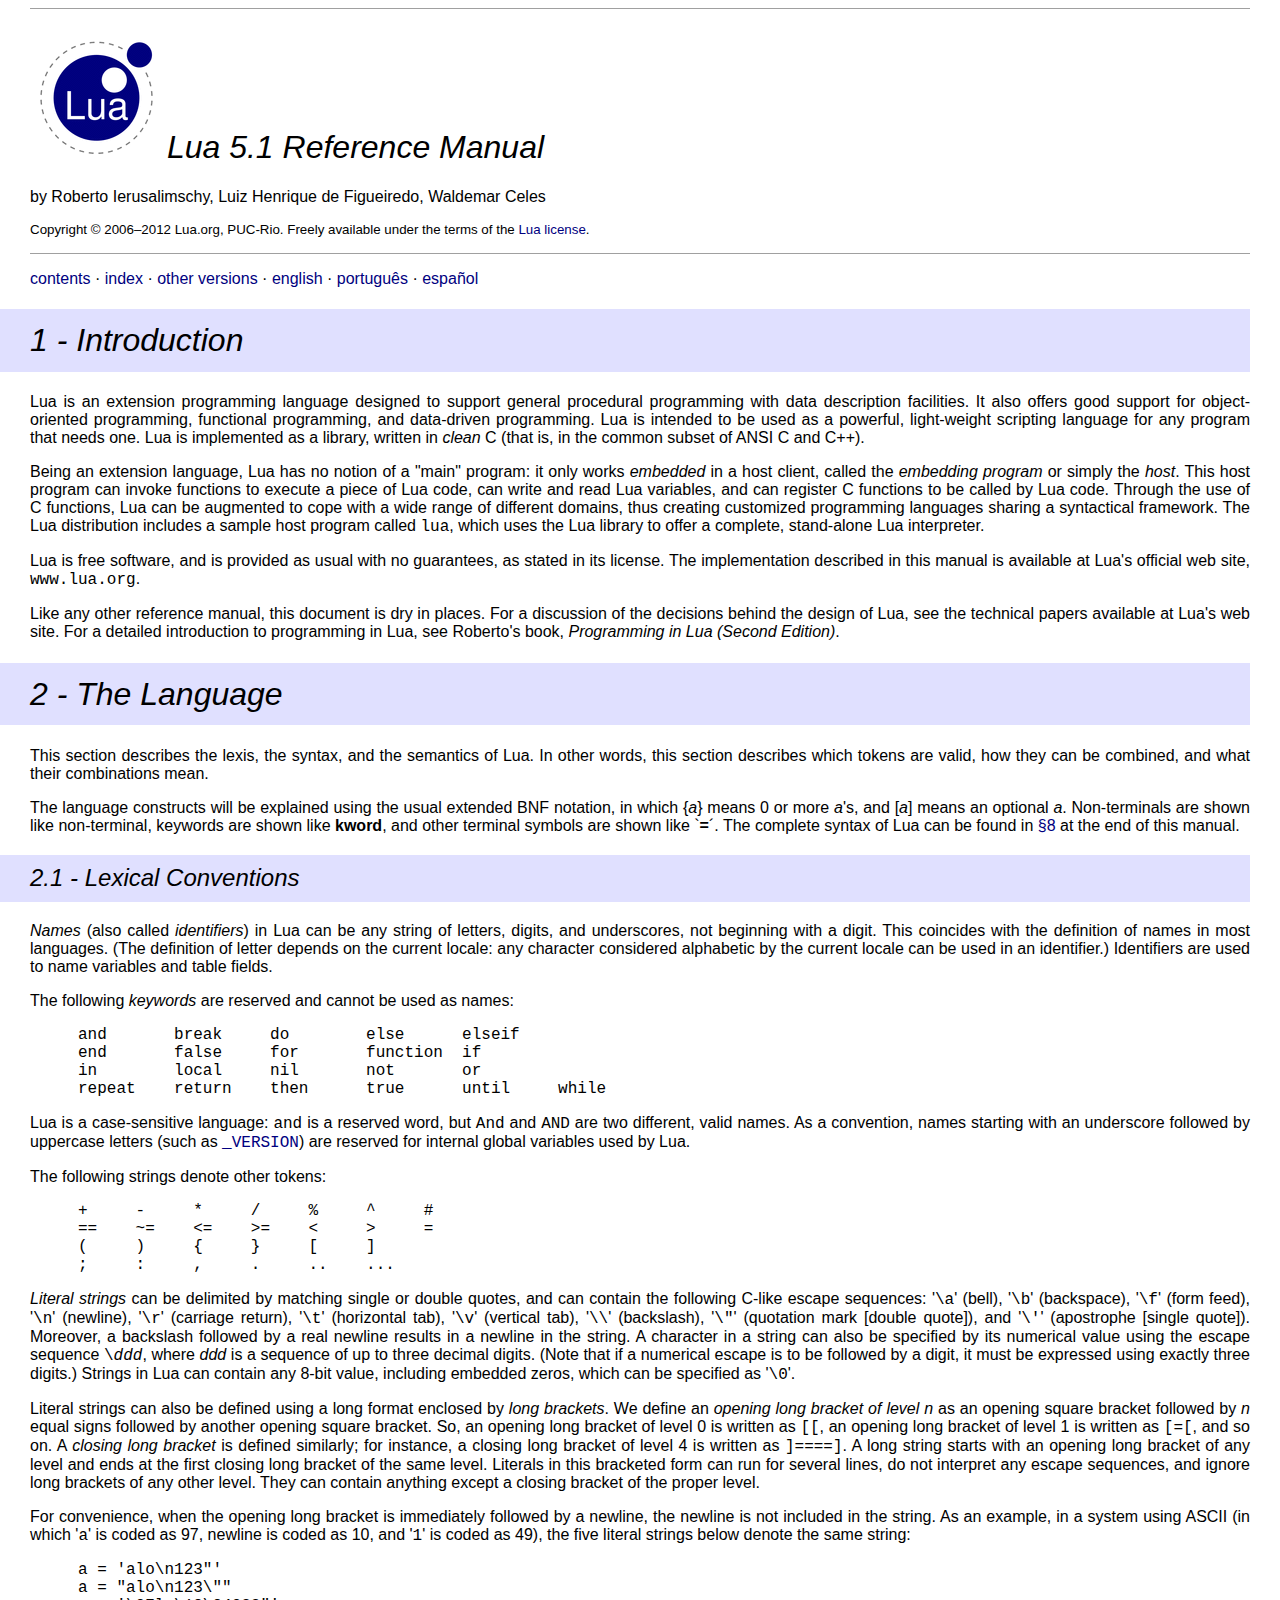
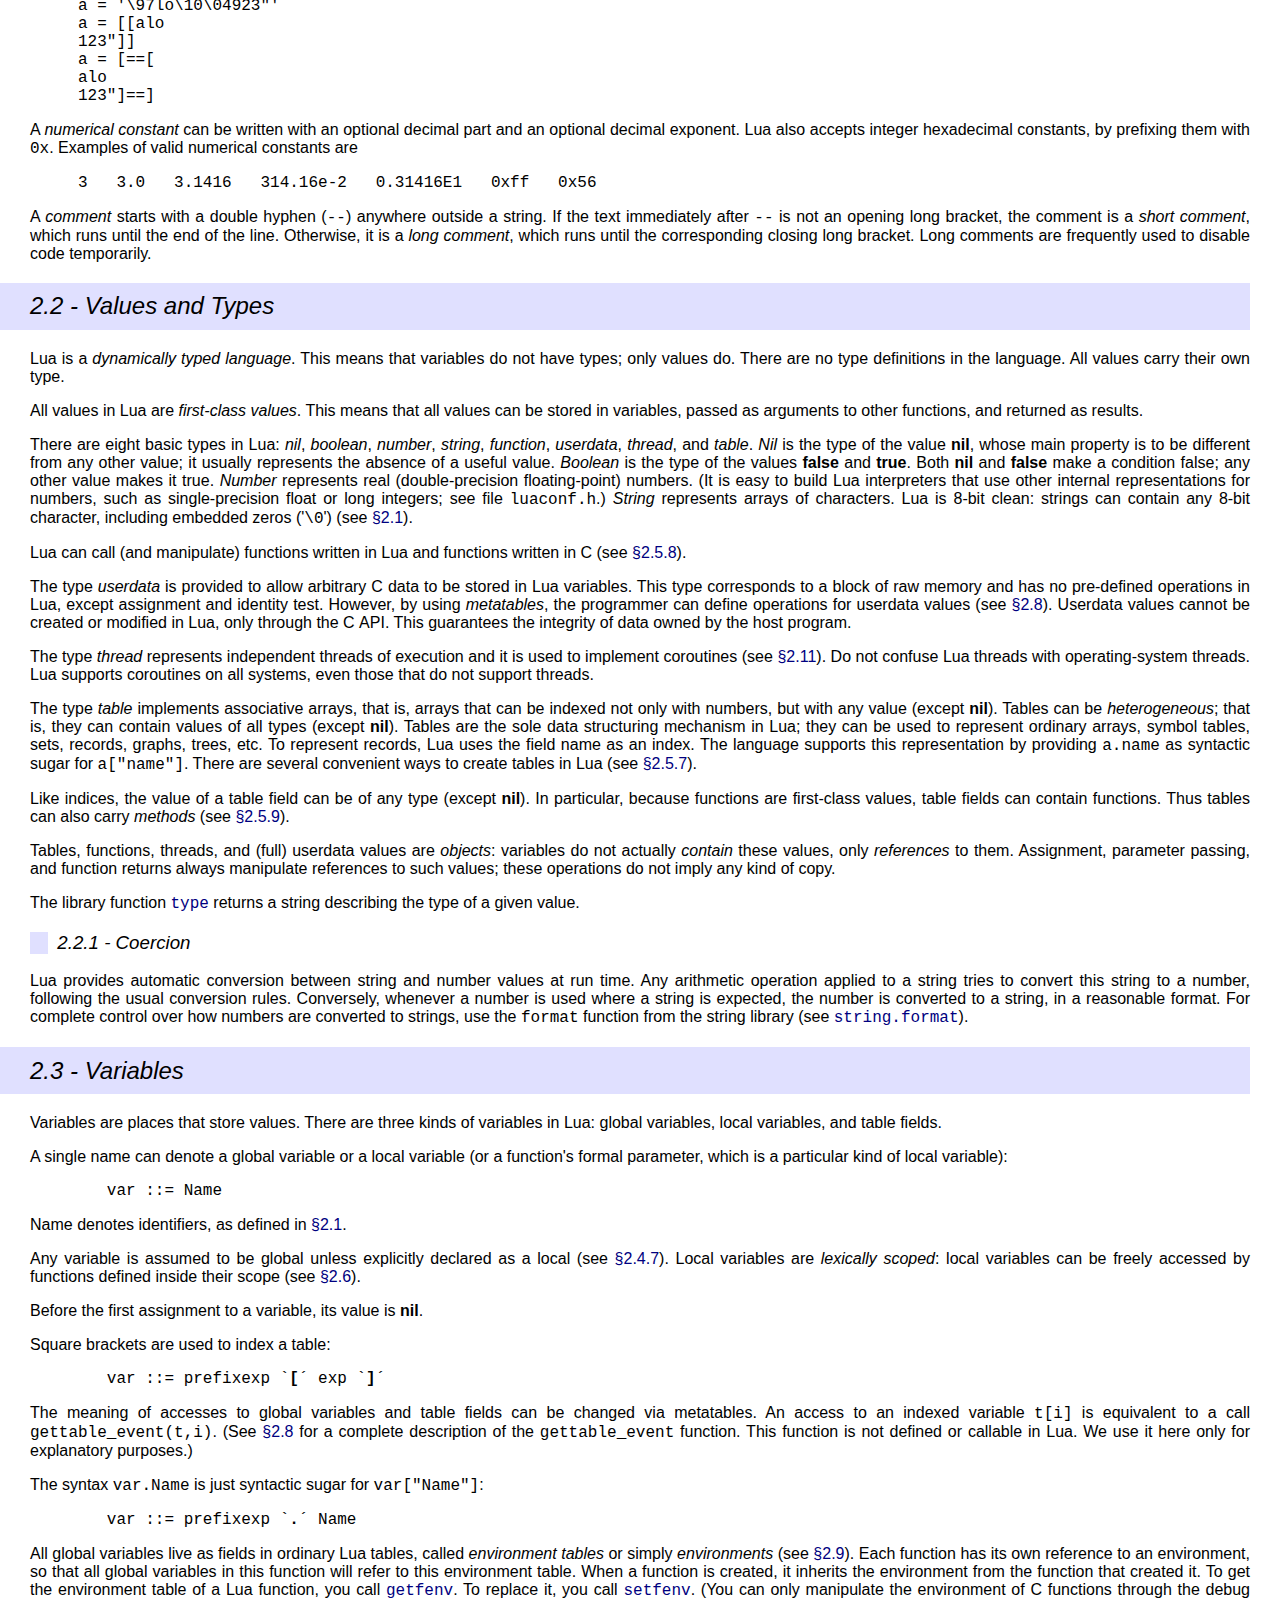
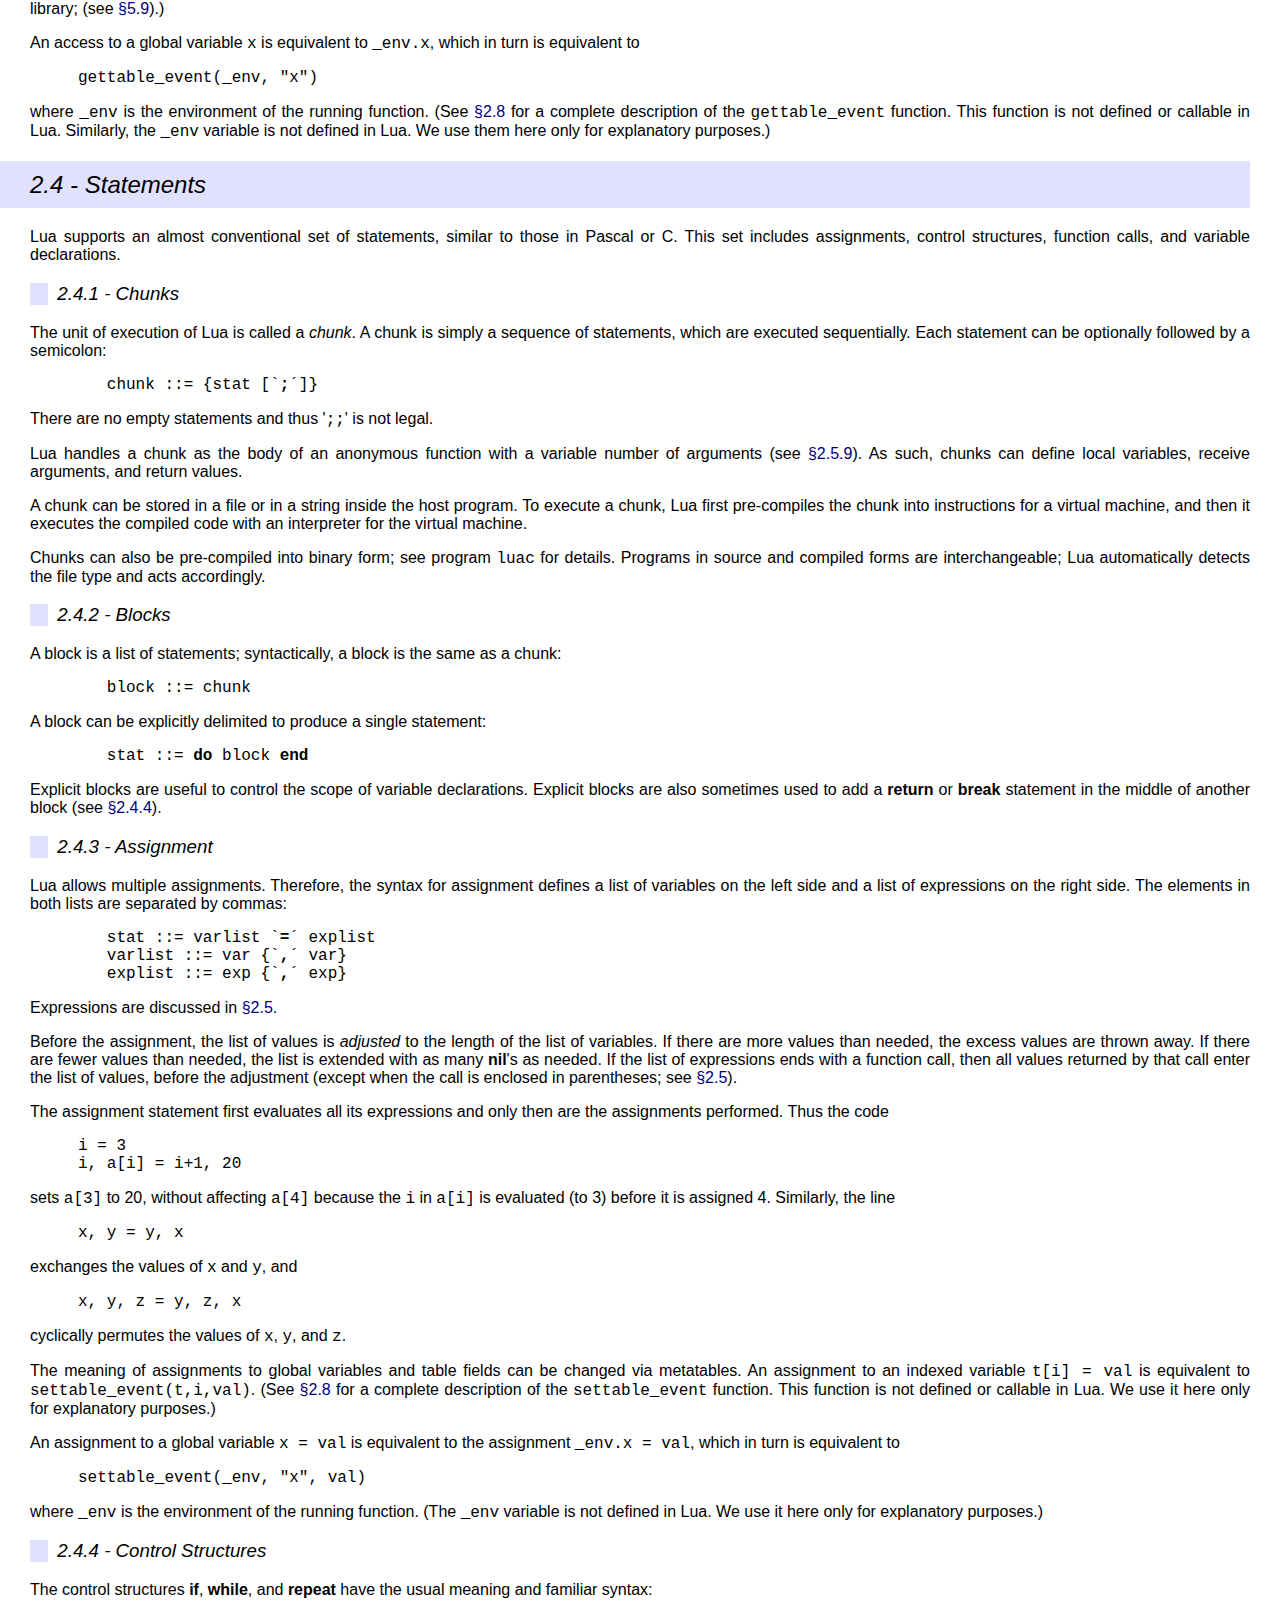
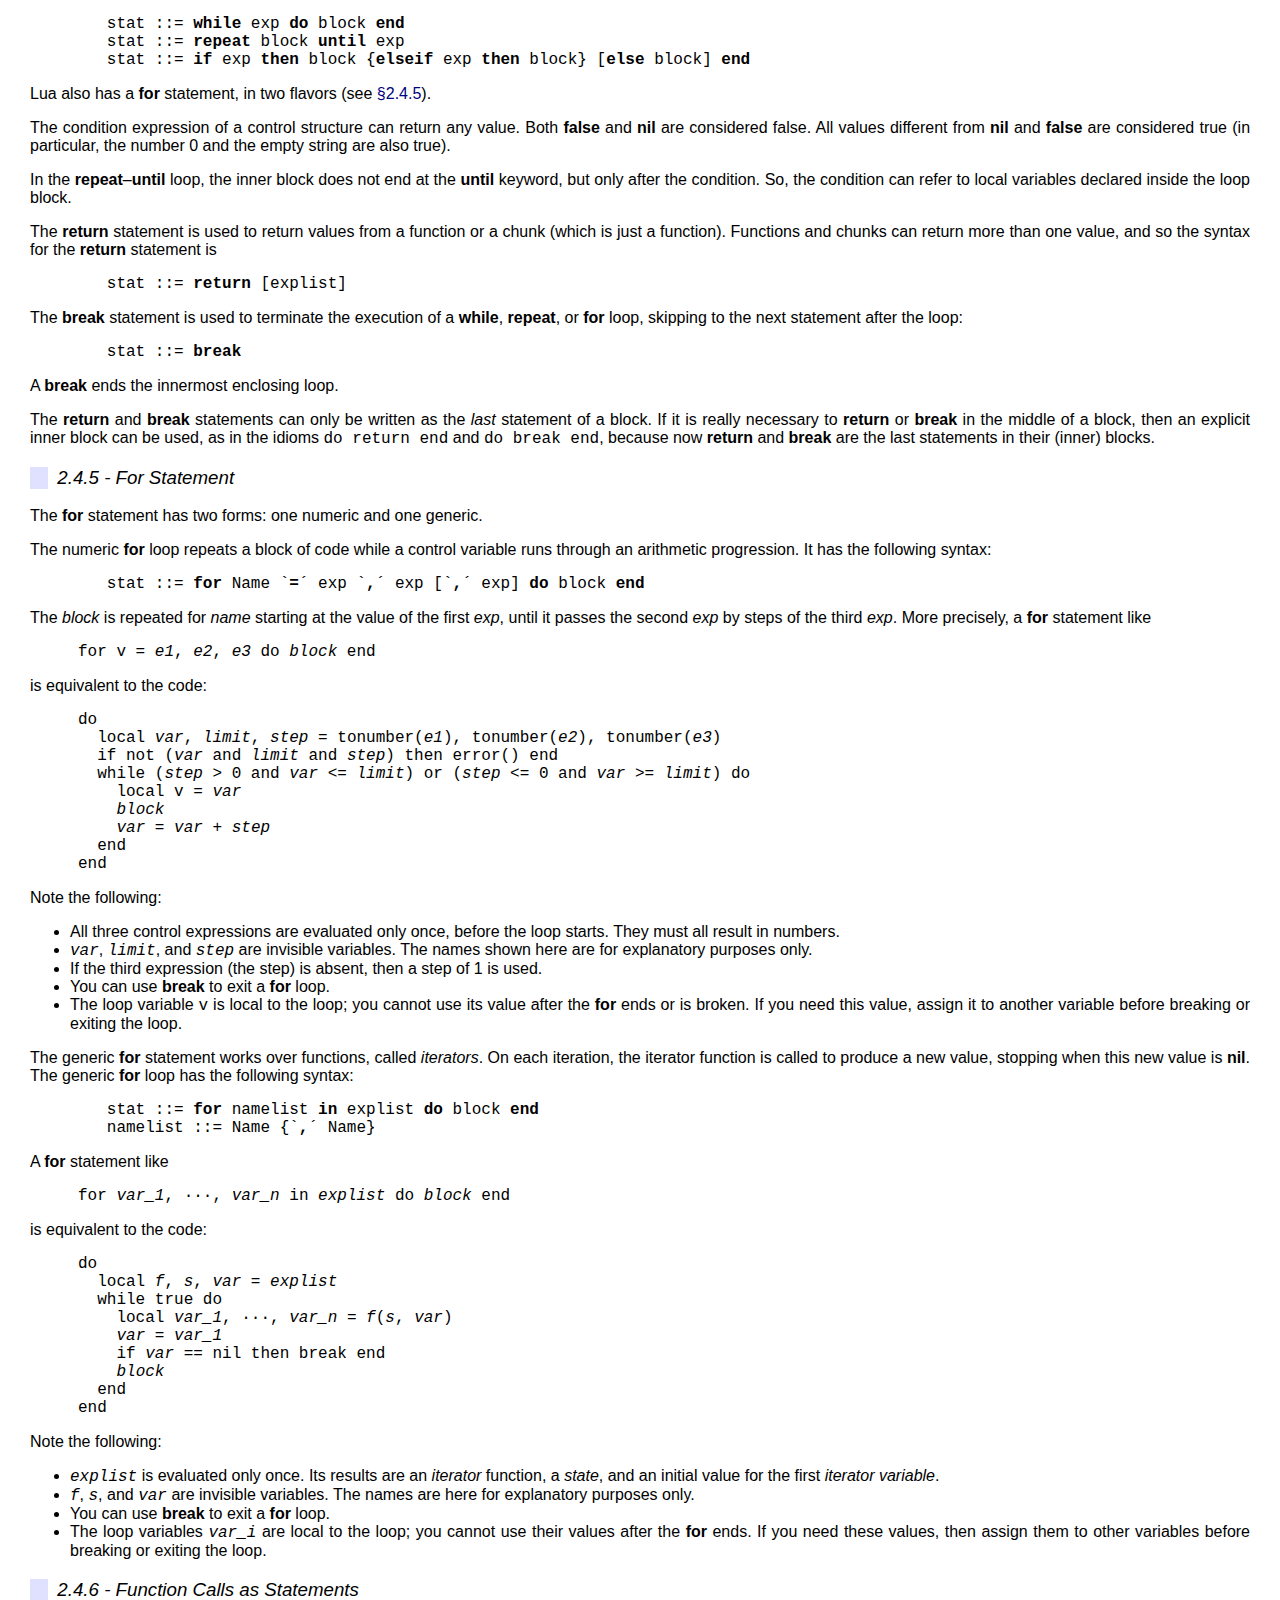
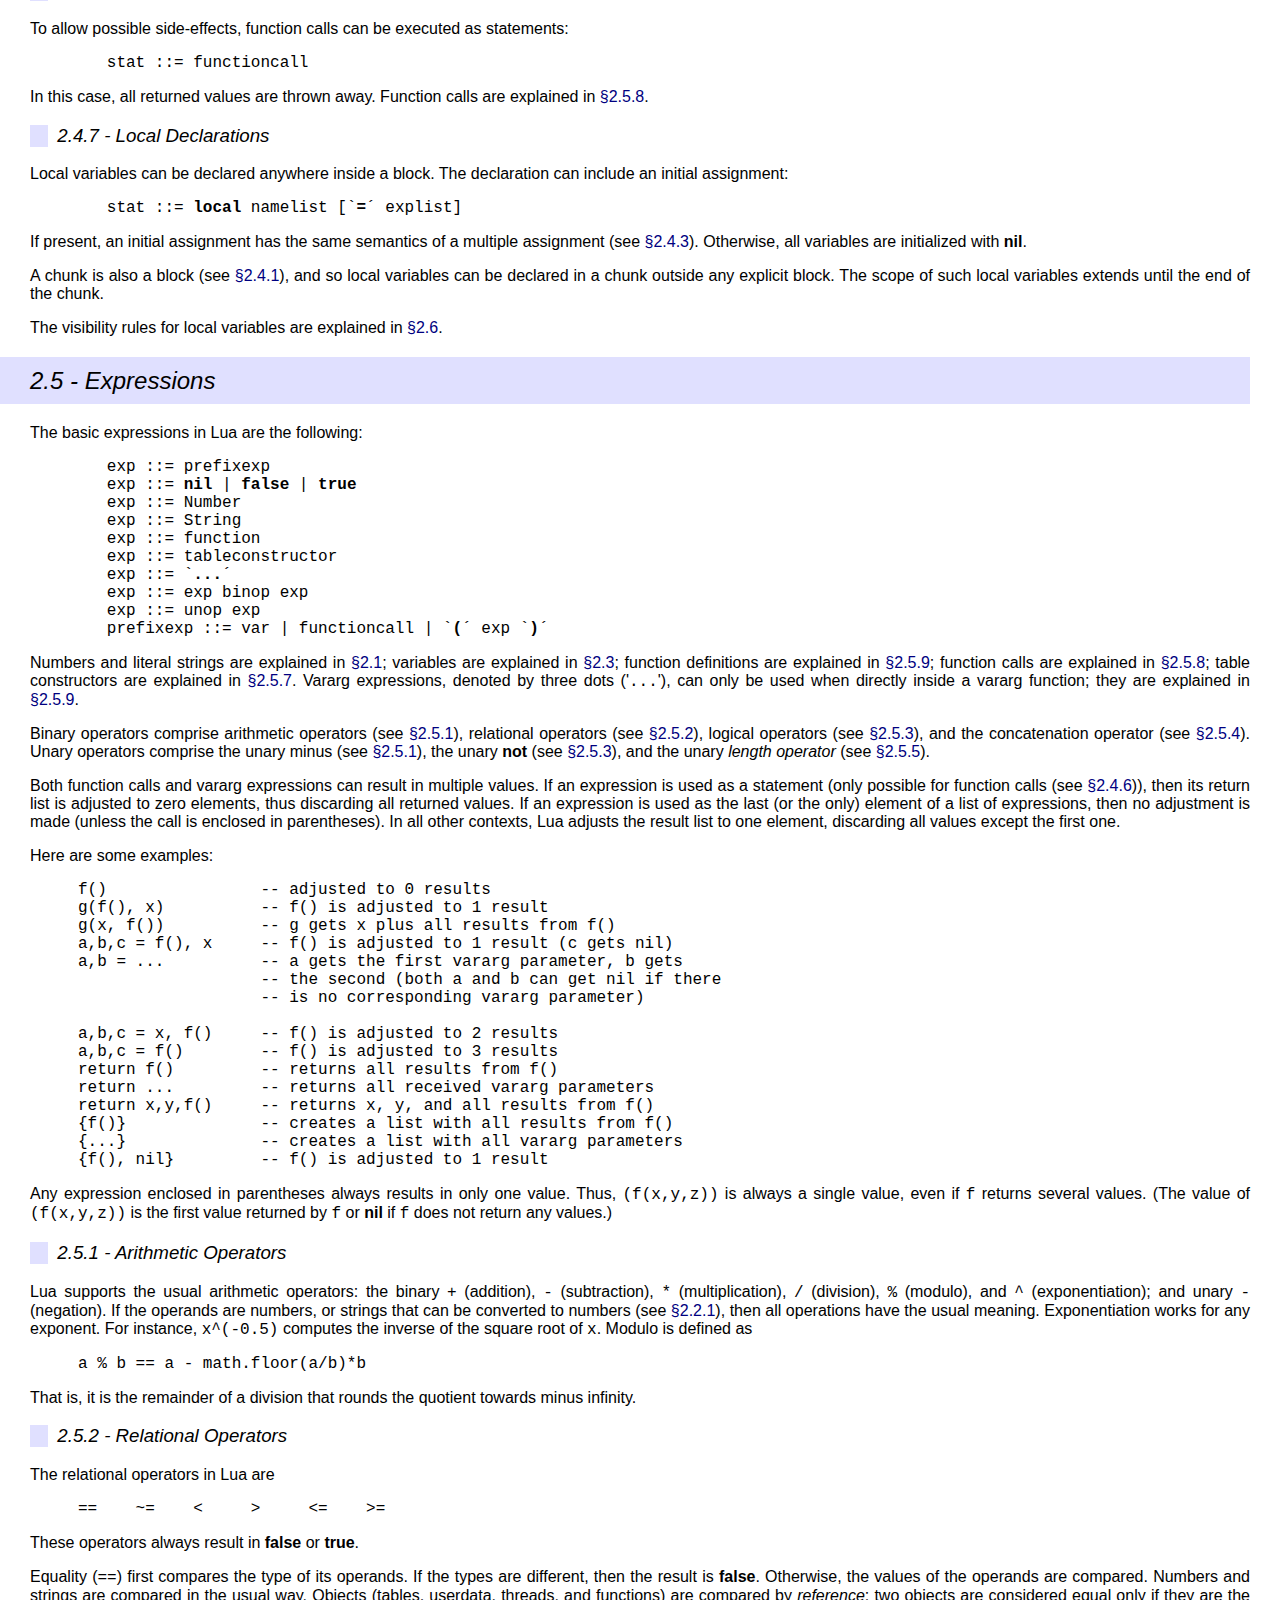
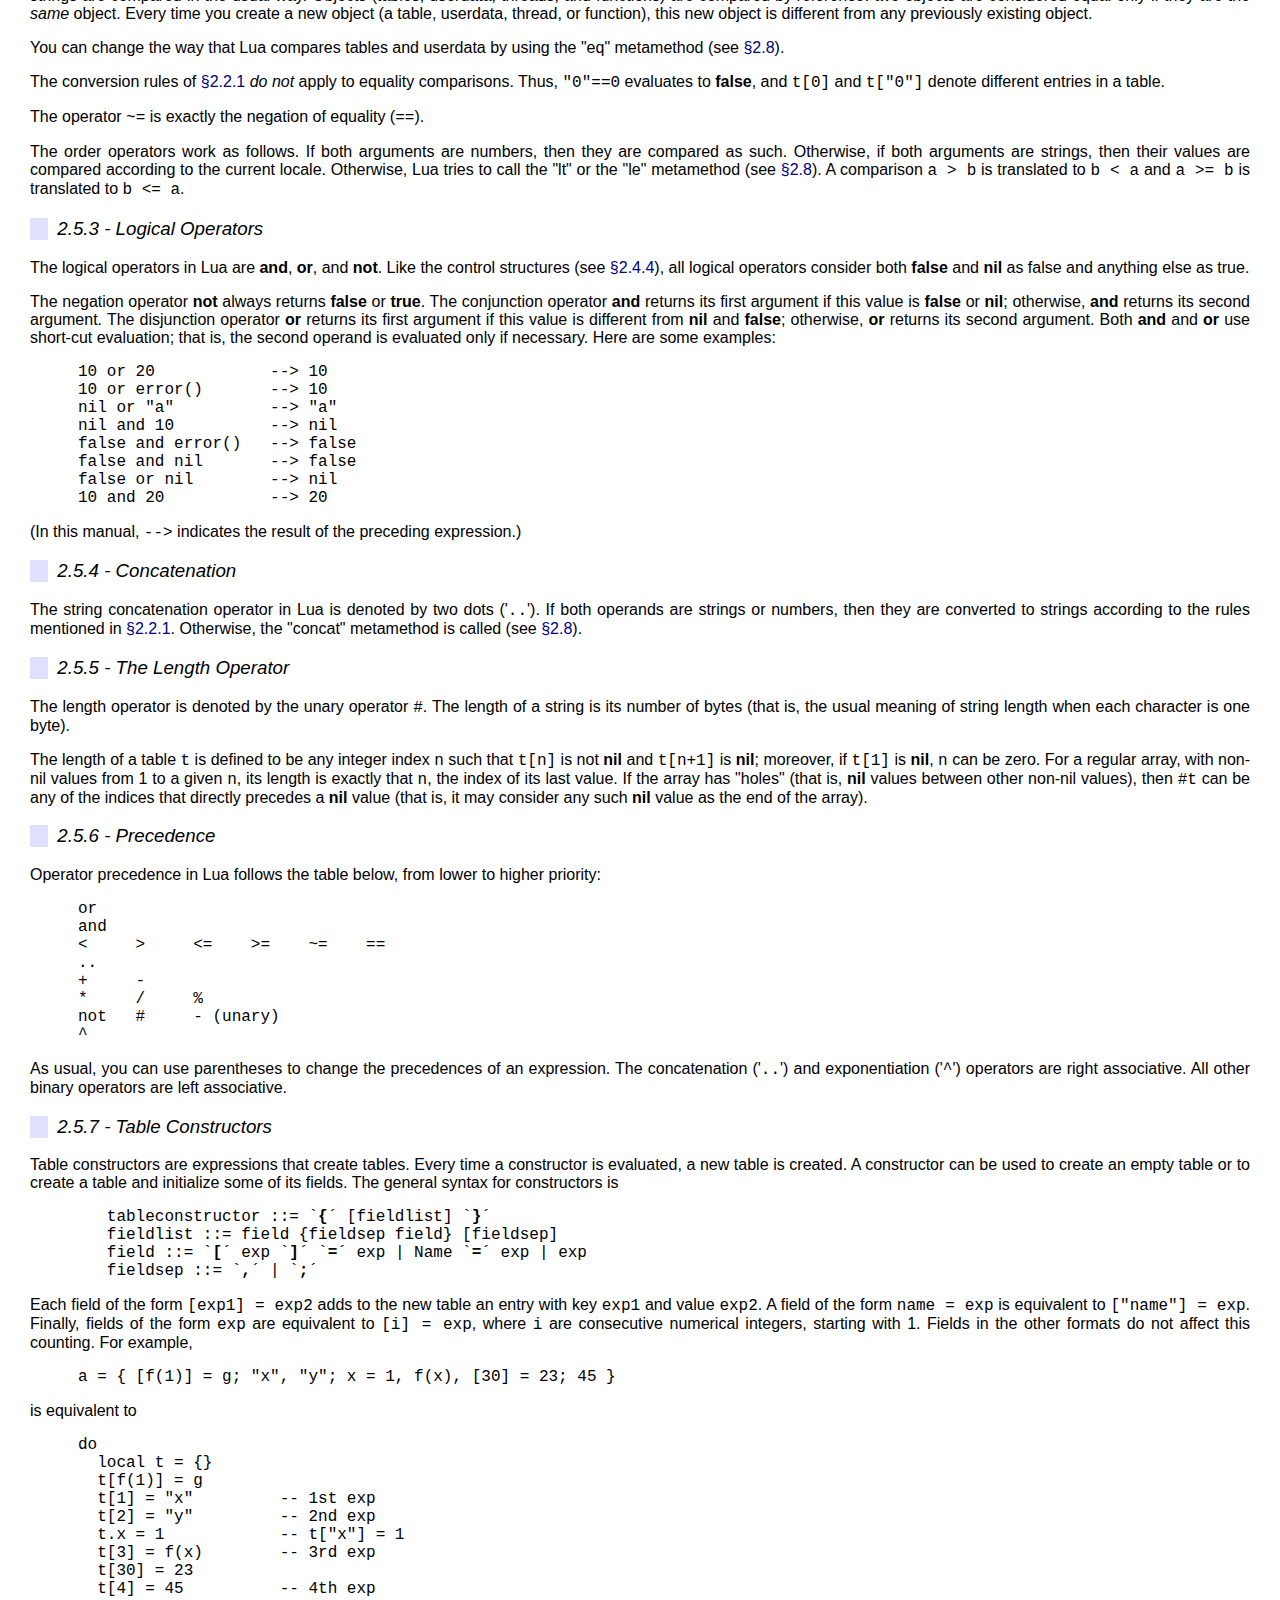
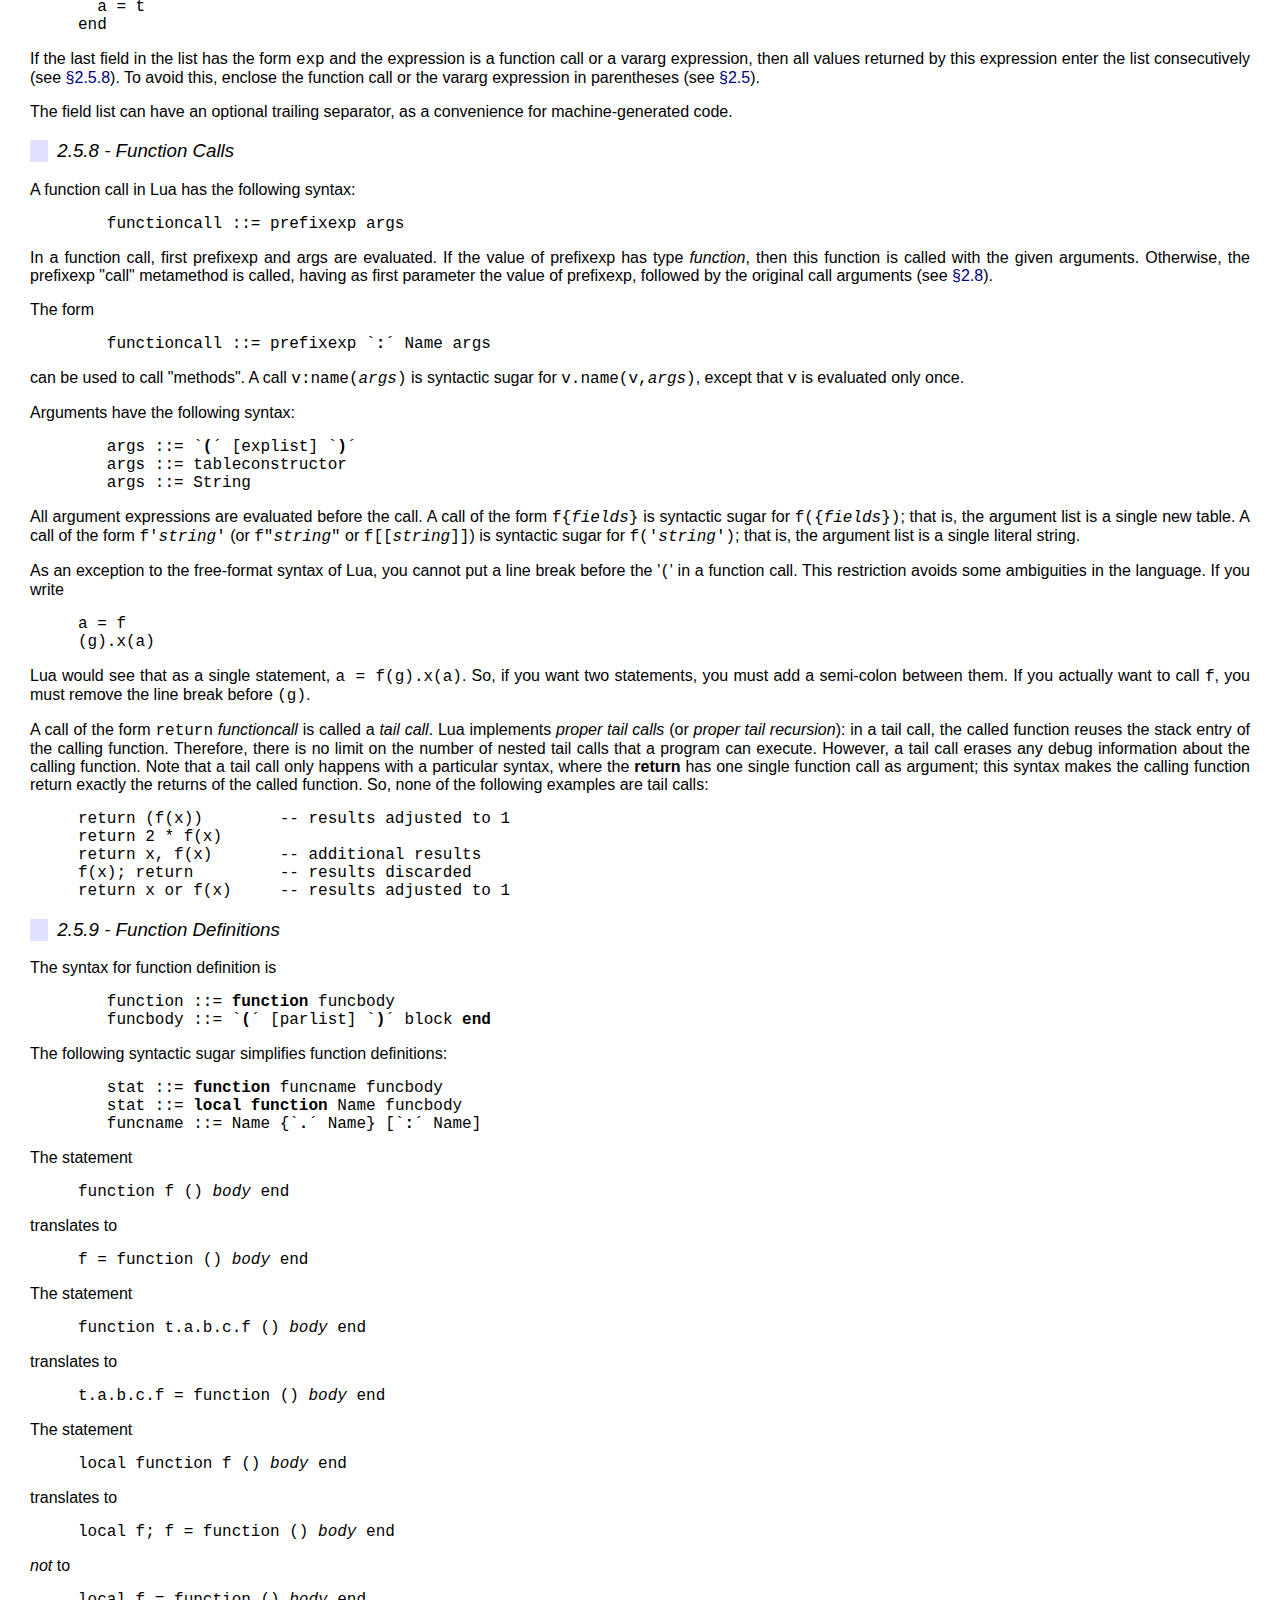
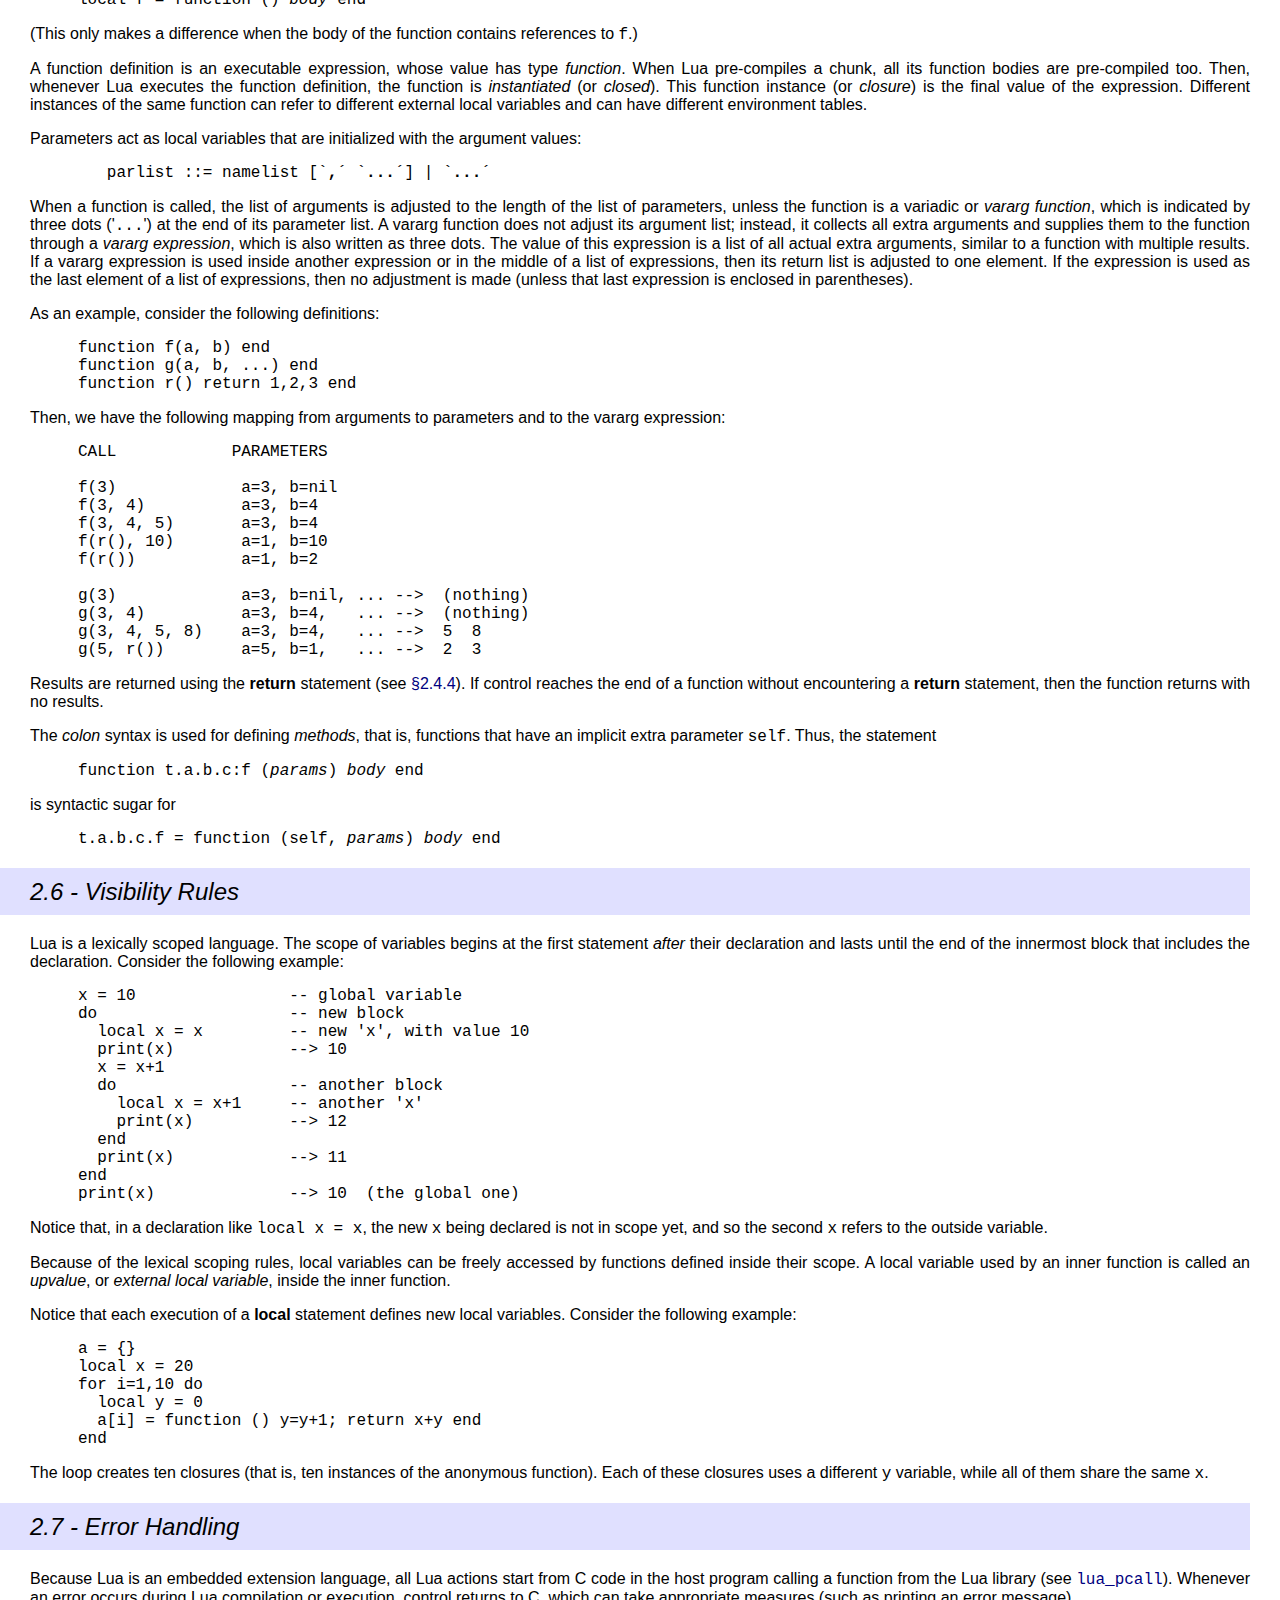
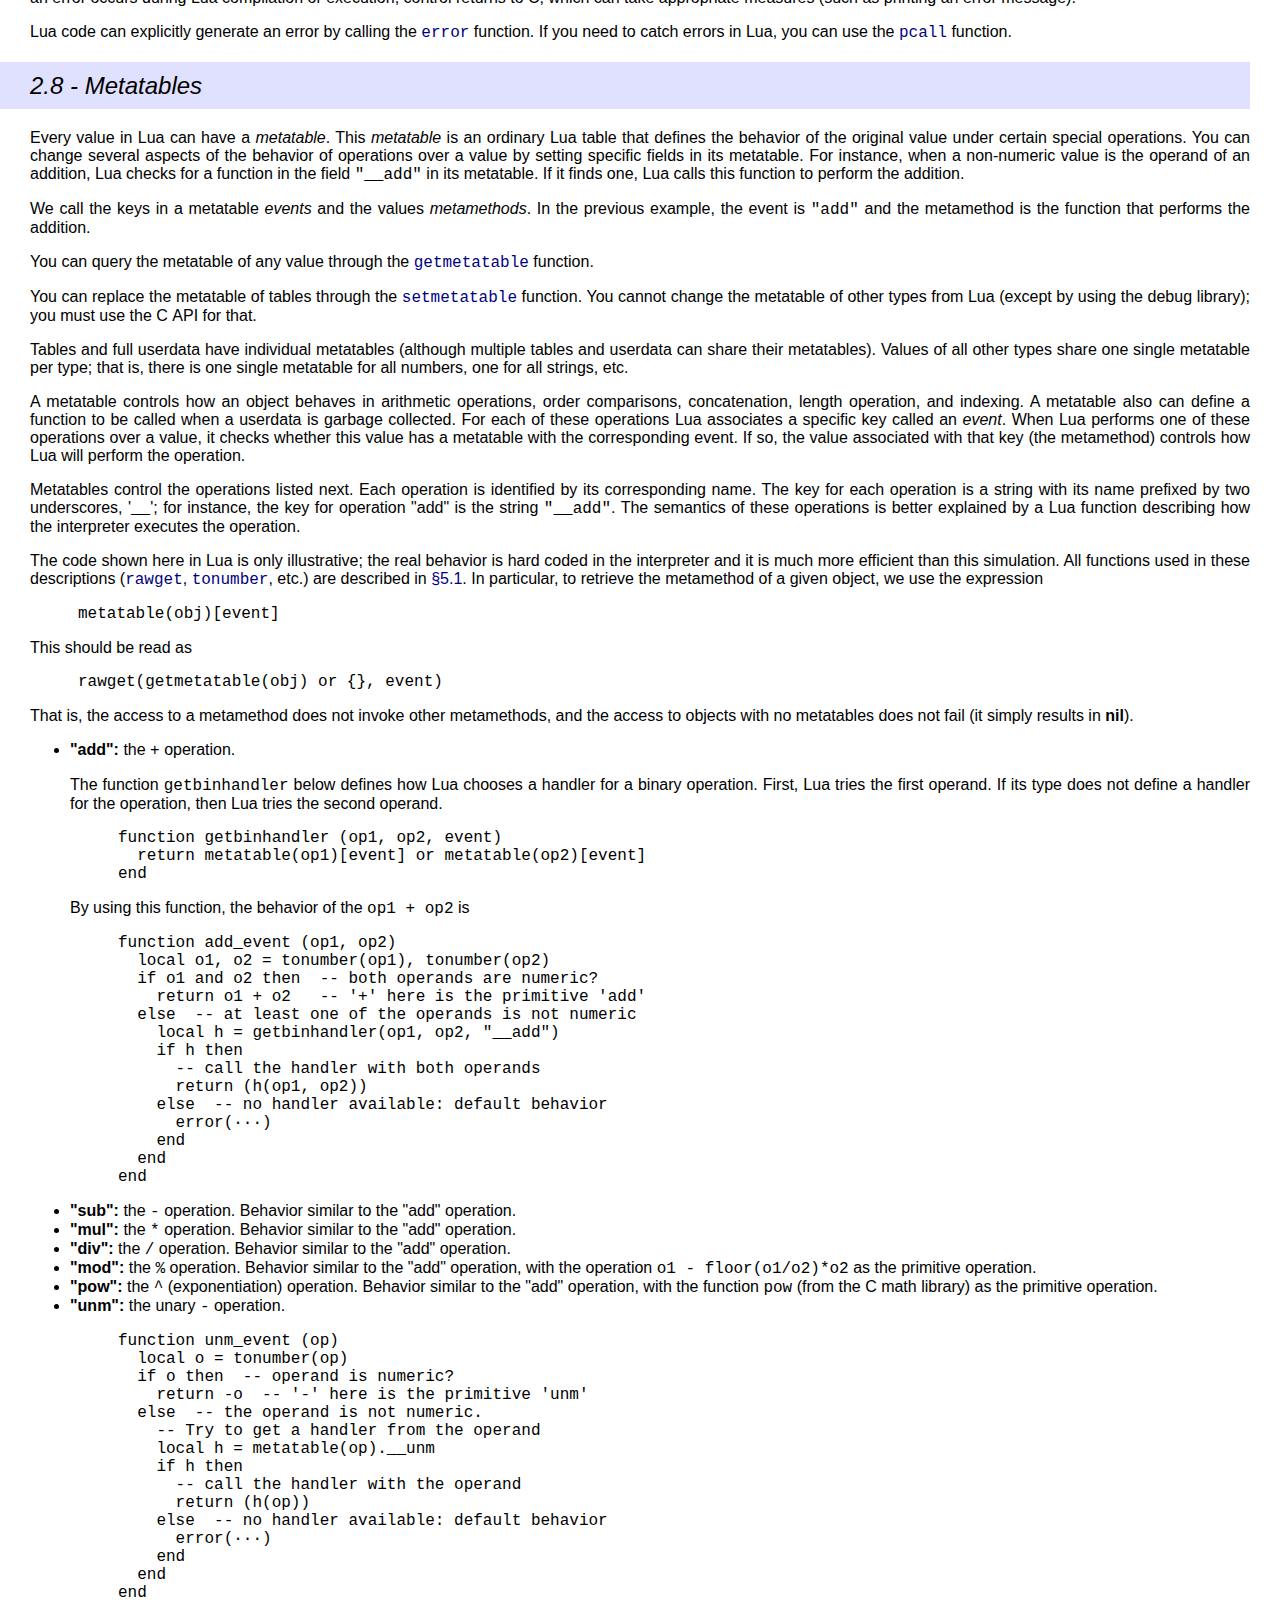
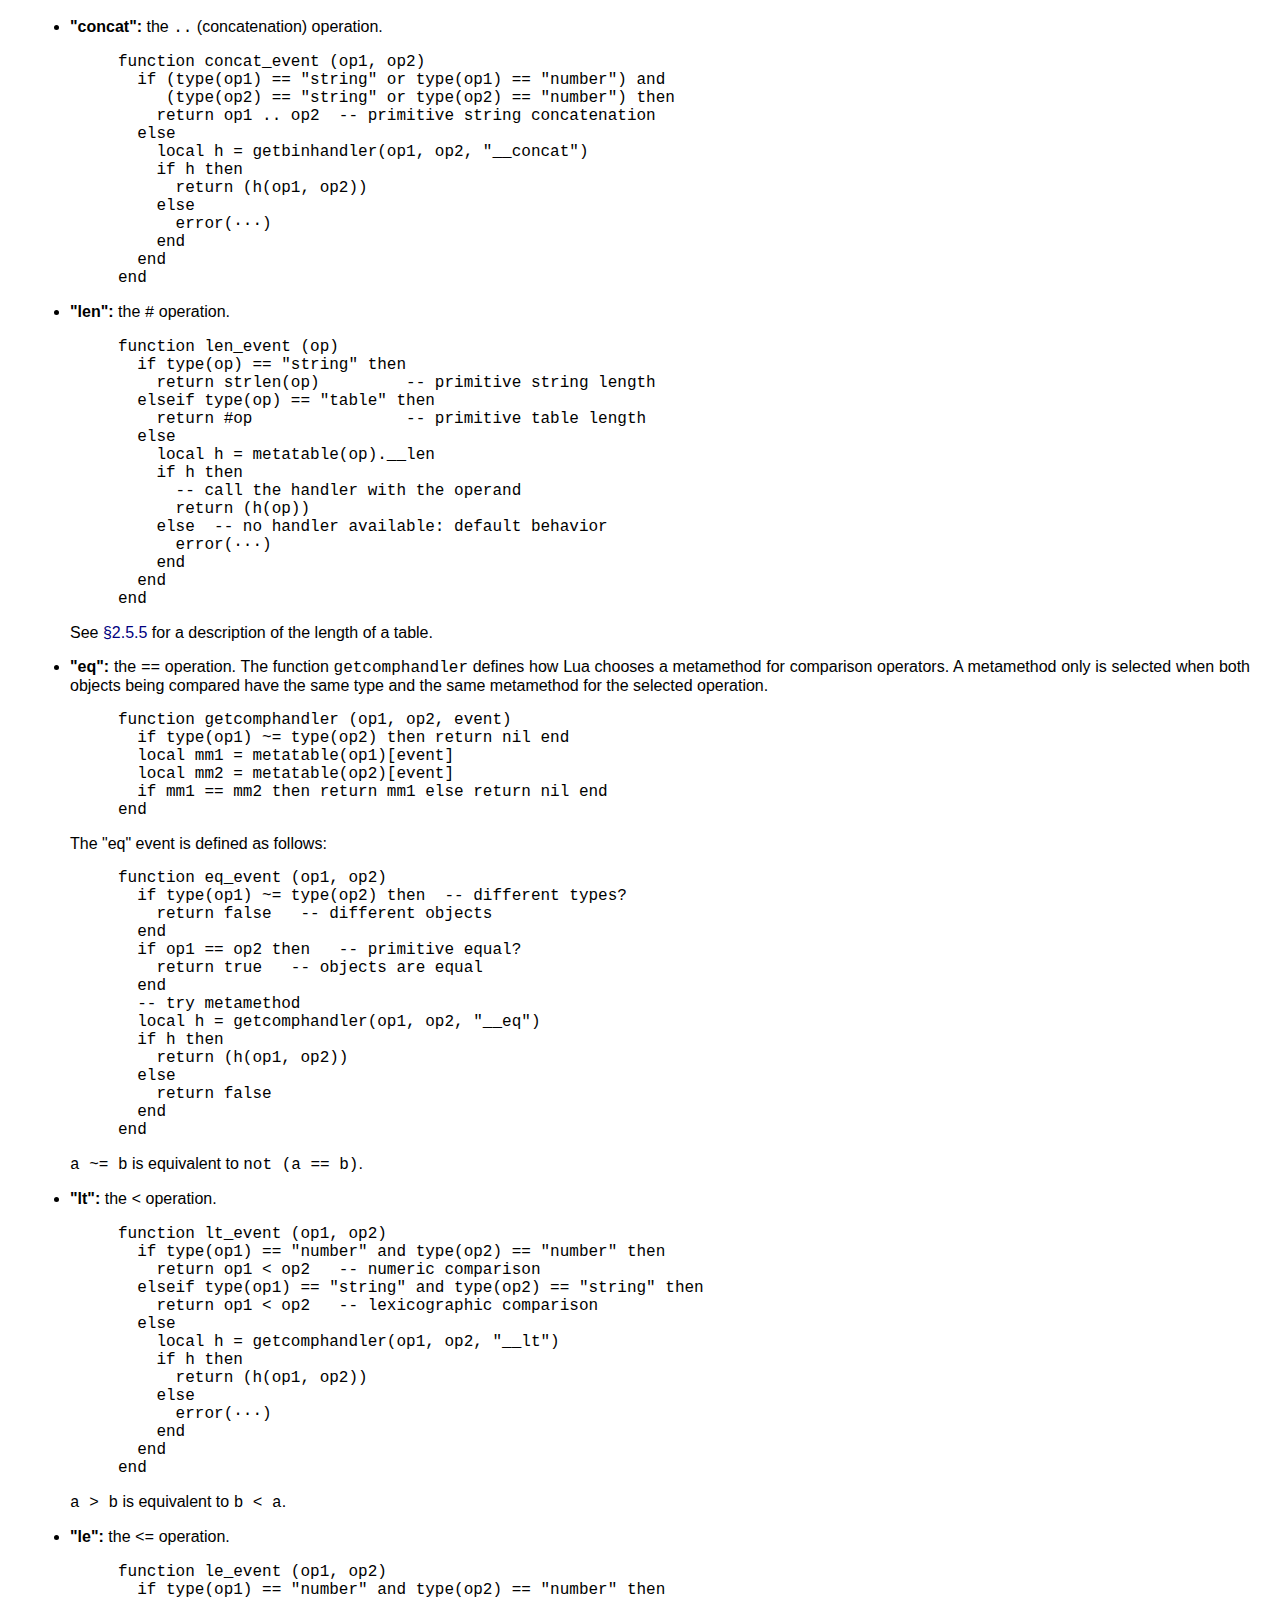
<file: docs/lua/5.1/manual.html>
<!DOCTYPE HTML PUBLIC "-//W3C//DTD HTML 4.01 Transitional//EN">
<html>

<head>
<title>Lua 5.1 Reference Manual</title>
<link rel="stylesheet" type="text/css" href="../lua.css">
<link rel="stylesheet" type="text/css" href="../manual.css">
<META HTTP-EQUIV="content-type" CONTENT="text/html; charset=iso-8859-1">
</head>

<body>

<hr>
<h1>
<A HREF="http://lua.org"><IMG SRC="../logo.gif" ALT="" BORDER=0></A>
Lua 5.1 Reference Manual
</h1>

by Roberto Ierusalimschy, Luiz Henrique de Figueiredo, Waldemar Celes
<p>
<small>
Copyright &copy; 2006&ndash;2012 Lua.org, PUC-Rio.
Freely available under the terms of the
<a href="../../license.html">Lua license</a>.
</small>
<hr>
<p>

<a href="index.html#contents">contents</A>
&middot;
<a href="index.html#index">index</A>
&middot;
<a href="../">other versions</A>
&middot;
<A HREF="./">english</A>
&middot;
<A HREF="pt/">portugu�s</A>
&middot;
<A HREF="es/">espa�ol</A>

<!-- ====================================================================== -->
<p>

<!-- $Id: manual.of,v 1.49.1.2 2012/01/13 20:23:26 roberto Exp $ -->




<h1>1 - <a name="1">Introduction</a></h1>

<p>
Lua is an extension programming language designed to support
general procedural programming with data description
facilities.
It also offers good support for object-oriented programming,
functional programming, and data-driven programming.
Lua is intended to be used as a powerful, light-weight
scripting language for any program that needs one.
Lua is implemented as a library, written in <em>clean</em> C
(that is, in the common subset of ANSI&nbsp;C and C++).


<p>
Being an extension language, Lua has no notion of a "main" program:
it only works <em>embedded</em> in a host client,
called the <em>embedding program</em> or simply the <em>host</em>.
This host program can invoke functions to execute a piece of Lua code,
can write and read Lua variables,
and can register C&nbsp;functions to be called by Lua code.
Through the use of C&nbsp;functions, Lua can be augmented to cope with
a wide range of different domains,
thus creating customized programming languages sharing a syntactical framework.
The Lua distribution includes a sample host program called <code>lua</code>,
which uses the Lua library to offer a complete, stand-alone Lua interpreter.


<p>
Lua is free software,
and is provided as usual with no guarantees,
as stated in its license.
The implementation described in this manual is available
at Lua's official web site, <code>www.lua.org</code>.


<p>
Like any other reference manual,
this document is dry in places.
For a discussion of the decisions behind the design of Lua,
see the technical papers available at Lua's web site.
For a detailed introduction to programming in Lua,
see Roberto's book, <em>Programming in Lua (Second Edition)</em>.



<h1>2 - <a name="2">The Language</a></h1>

<p>
This section describes the lexis, the syntax, and the semantics of Lua.
In other words,
this section describes
which tokens are valid,
how they can be combined,
and what their combinations mean.


<p>
The language constructs will be explained using the usual extended BNF notation,
in which
{<em>a</em>}&nbsp;means&nbsp;0 or more <em>a</em>'s, and
[<em>a</em>]&nbsp;means an optional <em>a</em>.
Non-terminals are shown like non-terminal,
keywords are shown like <b>kword</b>,
and other terminal symbols are shown like `<b>=</b>&acute;.
The complete syntax of Lua can be found in <a href="#8">&sect;8</a>
at the end of this manual.



<h2>2.1 - <a name="2.1">Lexical Conventions</a></h2>

<p>
<em>Names</em>
(also called <em>identifiers</em>)
in Lua can be any string of letters,
digits, and underscores,
not beginning with a digit.
This coincides with the definition of names in most languages.
(The definition of letter depends on the current locale:
any character considered alphabetic by the current locale
can be used in an identifier.)
Identifiers are used to name variables and table fields.


<p>
The following <em>keywords</em> are reserved
and cannot be used as names:


<pre>
     and       break     do        else      elseif
     end       false     for       function  if
     in        local     nil       not       or
     repeat    return    then      true      until     while
</pre>

<p>
Lua is a case-sensitive language:
<code>and</code> is a reserved word, but <code>And</code> and <code>AND</code>
are two different, valid names.
As a convention, names starting with an underscore followed by
uppercase letters (such as <a href="#pdf-_VERSION"><code>_VERSION</code></a>)
are reserved for internal global variables used by Lua.


<p>
The following strings denote other tokens:

<pre>
     +     -     *     /     %     ^     #
     ==    ~=    &lt;=    &gt;=    &lt;     &gt;     =
     (     )     {     }     [     ]
     ;     :     ,     .     ..    ...
</pre>

<p>
<em>Literal strings</em>
can be delimited by matching single or double quotes,
and can contain the following C-like escape sequences:
'<code>\a</code>' (bell),
'<code>\b</code>' (backspace),
'<code>\f</code>' (form feed),
'<code>\n</code>' (newline),
'<code>\r</code>' (carriage return),
'<code>\t</code>' (horizontal tab),
'<code>\v</code>' (vertical tab),
'<code>\\</code>' (backslash),
'<code>\"</code>' (quotation mark [double quote]),
and '<code>\'</code>' (apostrophe [single quote]).
Moreover, a backslash followed by a real newline
results in a newline in the string.
A character in a string can also be specified by its numerical value
using the escape sequence <code>\<em>ddd</em></code>,
where <em>ddd</em> is a sequence of up to three decimal digits.
(Note that if a numerical escape is to be followed by a digit,
it must be expressed using exactly three digits.)
Strings in Lua can contain any 8-bit value, including embedded zeros,
which can be specified as '<code>\0</code>'.


<p>
Literal strings can also be defined using a long format
enclosed by <em>long brackets</em>.
We define an <em>opening long bracket of level <em>n</em></em> as an opening
square bracket followed by <em>n</em> equal signs followed by another
opening square bracket.
So, an opening long bracket of level&nbsp;0 is written as <code>[[</code>,
an opening long bracket of level&nbsp;1 is written as <code>[=[</code>,
and so on.
A <em>closing long bracket</em> is defined similarly;
for instance, a closing long bracket of level&nbsp;4 is written as <code>]====]</code>.
A long string starts with an opening long bracket of any level and
ends at the first closing long bracket of the same level.
Literals in this bracketed form can run for several lines,
do not interpret any escape sequences,
and ignore long brackets of any other level.
They can contain anything except a closing bracket of the proper level.


<p>
For convenience,
when the opening long bracket is immediately followed by a newline,
the newline is not included in the string.
As an example, in a system using ASCII
(in which '<code>a</code>' is coded as&nbsp;97,
newline is coded as&nbsp;10, and '<code>1</code>' is coded as&nbsp;49),
the five literal strings below denote the same string:

<pre>
     a = 'alo\n123"'
     a = "alo\n123\""
     a = '\97lo\10\04923"'
     a = [[alo
     123"]]
     a = [==[
     alo
     123"]==]
</pre>

<p>
A <em>numerical constant</em> can be written with an optional decimal part
and an optional decimal exponent.
Lua also accepts integer hexadecimal constants,
by prefixing them with <code>0x</code>.
Examples of valid numerical constants are

<pre>
     3   3.0   3.1416   314.16e-2   0.31416E1   0xff   0x56
</pre>

<p>
A <em>comment</em> starts with a double hyphen (<code>--</code>)
anywhere outside a string.
If the text immediately after <code>--</code> is not an opening long bracket,
the comment is a <em>short comment</em>,
which runs until the end of the line.
Otherwise, it is a <em>long comment</em>,
which runs until the corresponding closing long bracket.
Long comments are frequently used to disable code temporarily.





<h2>2.2 - <a name="2.2">Values and Types</a></h2>

<p>
Lua is a <em>dynamically typed language</em>.
This means that
variables do not have types; only values do.
There are no type definitions in the language.
All values carry their own type.


<p>
All values in Lua are <em>first-class values</em>.
This means that all values can be stored in variables,
passed as arguments to other functions, and returned as results.


<p>
There are eight basic types in Lua:
<em>nil</em>, <em>boolean</em>, <em>number</em>,
<em>string</em>, <em>function</em>, <em>userdata</em>,
<em>thread</em>, and <em>table</em>.
<em>Nil</em> is the type of the value <b>nil</b>,
whose main property is to be different from any other value;
it usually represents the absence of a useful value.
<em>Boolean</em> is the type of the values <b>false</b> and <b>true</b>.
Both <b>nil</b> and <b>false</b> make a condition false;
any other value makes it true.
<em>Number</em> represents real (double-precision floating-point) numbers.
(It is easy to build Lua interpreters that use other
internal representations for numbers,
such as single-precision float or long integers;
see file <code>luaconf.h</code>.)
<em>String</em> represents arrays of characters.

Lua is 8-bit clean:
strings can contain any 8-bit character,
including embedded zeros ('<code>\0</code>') (see <a href="#2.1">&sect;2.1</a>).


<p>
Lua can call (and manipulate) functions written in Lua and
functions written in C
(see <a href="#2.5.8">&sect;2.5.8</a>).


<p>
The type <em>userdata</em> is provided to allow arbitrary C&nbsp;data to
be stored in Lua variables.
This type corresponds to a block of raw memory
and has no pre-defined operations in Lua,
except assignment and identity test.
However, by using <em>metatables</em>,
the programmer can define operations for userdata values
(see <a href="#2.8">&sect;2.8</a>).
Userdata values cannot be created or modified in Lua,
only through the C&nbsp;API.
This guarantees the integrity of data owned by the host program.


<p>
The type <em>thread</em> represents independent threads of execution
and it is used to implement coroutines (see <a href="#2.11">&sect;2.11</a>).
Do not confuse Lua threads with operating-system threads.
Lua supports coroutines on all systems,
even those that do not support threads.


<p>
The type <em>table</em> implements associative arrays,
that is, arrays that can be indexed not only with numbers,
but with any value (except <b>nil</b>).
Tables can be <em>heterogeneous</em>;
that is, they can contain values of all types (except <b>nil</b>).
Tables are the sole data structuring mechanism in Lua;
they can be used to represent ordinary arrays,
symbol tables, sets, records, graphs, trees, etc.
To represent records, Lua uses the field name as an index.
The language supports this representation by
providing <code>a.name</code> as syntactic sugar for <code>a["name"]</code>.
There are several convenient ways to create tables in Lua
(see <a href="#2.5.7">&sect;2.5.7</a>).


<p>
Like indices,
the value of a table field can be of any type (except <b>nil</b>).
In particular,
because functions are first-class values,
table fields can contain functions.
Thus tables can also carry <em>methods</em> (see <a href="#2.5.9">&sect;2.5.9</a>).


<p>
Tables, functions, threads, and (full) userdata values are <em>objects</em>:
variables do not actually <em>contain</em> these values,
only <em>references</em> to them.
Assignment, parameter passing, and function returns
always manipulate references to such values;
these operations do not imply any kind of copy.


<p>
The library function <a href="#pdf-type"><code>type</code></a> returns a string describing the type
of a given value.



<h3>2.2.1 - <a name="2.2.1">Coercion</a></h3>

<p>
Lua provides automatic conversion between
string and number values at run time.
Any arithmetic operation applied to a string tries to convert
this string to a number, following the usual conversion rules.
Conversely, whenever a number is used where a string is expected,
the number is converted to a string, in a reasonable format.
For complete control over how numbers are converted to strings,
use the <code>format</code> function from the string library
(see <a href="#pdf-string.format"><code>string.format</code></a>).







<h2>2.3 - <a name="2.3">Variables</a></h2>

<p>
Variables are places that store values.

There are three kinds of variables in Lua:
global variables, local variables, and table fields.


<p>
A single name can denote a global variable or a local variable
(or a function's formal parameter,
which is a particular kind of local variable):

<pre>
	var ::= Name
</pre><p>
Name denotes identifiers, as defined in <a href="#2.1">&sect;2.1</a>.


<p>
Any variable is assumed to be global unless explicitly declared
as a local (see <a href="#2.4.7">&sect;2.4.7</a>).
Local variables are <em>lexically scoped</em>:
local variables can be freely accessed by functions
defined inside their scope (see <a href="#2.6">&sect;2.6</a>).


<p>
Before the first assignment to a variable, its value is <b>nil</b>.


<p>
Square brackets are used to index a table:

<pre>
	var ::= prefixexp `<b>[</b>&acute; exp `<b>]</b>&acute;
</pre><p>
The meaning of accesses to global variables 
and table fields can be changed via metatables.
An access to an indexed variable <code>t[i]</code> is equivalent to
a call <code>gettable_event(t,i)</code>.
(See <a href="#2.8">&sect;2.8</a> for a complete description of the
<code>gettable_event</code> function.
This function is not defined or callable in Lua.
We use it here only for explanatory purposes.)


<p>
The syntax <code>var.Name</code> is just syntactic sugar for
<code>var["Name"]</code>:

<pre>
	var ::= prefixexp `<b>.</b>&acute; Name
</pre>

<p>
All global variables live as fields in ordinary Lua tables,
called <em>environment tables</em> or simply
<em>environments</em> (see <a href="#2.9">&sect;2.9</a>).
Each function has its own reference to an environment,
so that all global variables in this function
will refer to this environment table.
When a function is created,
it inherits the environment from the function that created it.
To get the environment table of a Lua function,
you call <a href="#pdf-getfenv"><code>getfenv</code></a>.
To replace it,
you call <a href="#pdf-setfenv"><code>setfenv</code></a>.
(You can only manipulate the environment of C&nbsp;functions
through the debug library; (see <a href="#5.9">&sect;5.9</a>).)


<p>
An access to a global variable <code>x</code>
is equivalent to <code>_env.x</code>,
which in turn is equivalent to

<pre>
     gettable_event(_env, "x")
</pre><p>
where <code>_env</code> is the environment of the running function.
(See <a href="#2.8">&sect;2.8</a> for a complete description of the
<code>gettable_event</code> function.
This function is not defined or callable in Lua.
Similarly, the <code>_env</code> variable is not defined in Lua.
We use them here only for explanatory purposes.)





<h2>2.4 - <a name="2.4">Statements</a></h2>

<p>
Lua supports an almost conventional set of statements,
similar to those in Pascal or C.
This set includes
assignments, control structures, function calls,
and variable declarations.



<h3>2.4.1 - <a name="2.4.1">Chunks</a></h3>

<p>
The unit of execution of Lua is called a <em>chunk</em>.
A chunk is simply a sequence of statements,
which are executed sequentially.
Each statement can be optionally followed by a semicolon:

<pre>
	chunk ::= {stat [`<b>;</b>&acute;]}
</pre><p>
There are no empty statements and thus '<code>;;</code>' is not legal.


<p>
Lua handles a chunk as the body of an anonymous function 
with a variable number of arguments
(see <a href="#2.5.9">&sect;2.5.9</a>).
As such, chunks can define local variables,
receive arguments, and return values.


<p>
A chunk can be stored in a file or in a string inside the host program.
To execute a chunk,
Lua first pre-compiles the chunk into instructions for a virtual machine,
and then it executes the compiled code
with an interpreter for the virtual machine.


<p>
Chunks can also be pre-compiled into binary form;
see program <code>luac</code> for details.
Programs in source and compiled forms are interchangeable;
Lua automatically detects the file type and acts accordingly.






<h3>2.4.2 - <a name="2.4.2">Blocks</a></h3><p>
A block is a list of statements;
syntactically, a block is the same as a chunk:

<pre>
	block ::= chunk
</pre>

<p>
A block can be explicitly delimited to produce a single statement:

<pre>
	stat ::= <b>do</b> block <b>end</b>
</pre><p>
Explicit blocks are useful
to control the scope of variable declarations.
Explicit blocks are also sometimes used to
add a <b>return</b> or <b>break</b> statement in the middle
of another block (see <a href="#2.4.4">&sect;2.4.4</a>).





<h3>2.4.3 - <a name="2.4.3">Assignment</a></h3>

<p>
Lua allows multiple assignments.
Therefore, the syntax for assignment
defines a list of variables on the left side
and a list of expressions on the right side.
The elements in both lists are separated by commas:

<pre>
	stat ::= varlist `<b>=</b>&acute; explist
	varlist ::= var {`<b>,</b>&acute; var}
	explist ::= exp {`<b>,</b>&acute; exp}
</pre><p>
Expressions are discussed in <a href="#2.5">&sect;2.5</a>.


<p>
Before the assignment,
the list of values is <em>adjusted</em> to the length of
the list of variables.
If there are more values than needed,
the excess values are thrown away.
If there are fewer values than needed,
the list is extended with as many  <b>nil</b>'s as needed.
If the list of expressions ends with a function call,
then all values returned by that call enter the list of values,
before the adjustment
(except when the call is enclosed in parentheses; see <a href="#2.5">&sect;2.5</a>).


<p>
The assignment statement first evaluates all its expressions
and only then are the assignments performed.
Thus the code

<pre>
     i = 3
     i, a[i] = i+1, 20
</pre><p>
sets <code>a[3]</code> to 20, without affecting <code>a[4]</code>
because the <code>i</code> in <code>a[i]</code> is evaluated (to 3)
before it is assigned&nbsp;4.
Similarly, the line

<pre>
     x, y = y, x
</pre><p>
exchanges the values of <code>x</code> and <code>y</code>,
and

<pre>
     x, y, z = y, z, x
</pre><p>
cyclically permutes the values of <code>x</code>, <code>y</code>, and <code>z</code>.


<p>
The meaning of assignments to global variables
and table fields can be changed via metatables.
An assignment to an indexed variable <code>t[i] = val</code> is equivalent to
<code>settable_event(t,i,val)</code>.
(See <a href="#2.8">&sect;2.8</a> for a complete description of the
<code>settable_event</code> function.
This function is not defined or callable in Lua.
We use it here only for explanatory purposes.)


<p>
An assignment to a global variable <code>x = val</code>
is equivalent to the assignment
<code>_env.x = val</code>,
which in turn is equivalent to

<pre>
     settable_event(_env, "x", val)
</pre><p>
where <code>_env</code> is the environment of the running function.
(The <code>_env</code> variable is not defined in Lua.
We use it here only for explanatory purposes.)





<h3>2.4.4 - <a name="2.4.4">Control Structures</a></h3><p>
The control structures
<b>if</b>, <b>while</b>, and <b>repeat</b> have the usual meaning and
familiar syntax:




<pre>
	stat ::= <b>while</b> exp <b>do</b> block <b>end</b>
	stat ::= <b>repeat</b> block <b>until</b> exp
	stat ::= <b>if</b> exp <b>then</b> block {<b>elseif</b> exp <b>then</b> block} [<b>else</b> block] <b>end</b>
</pre><p>
Lua also has a <b>for</b> statement, in two flavors (see <a href="#2.4.5">&sect;2.4.5</a>).


<p>
The condition expression of a
control structure can return any value.
Both <b>false</b> and <b>nil</b> are considered false.
All values different from <b>nil</b> and <b>false</b> are considered true
(in particular, the number 0 and the empty string are also true).


<p>
In the <b>repeat</b>&ndash;<b>until</b> loop,
the inner block does not end at the <b>until</b> keyword,
but only after the condition.
So, the condition can refer to local variables
declared inside the loop block.


<p>
The <b>return</b> statement is used to return values
from a function or a chunk (which is just a function).

Functions and chunks can return more than one value,
and so the syntax for the <b>return</b> statement is

<pre>
	stat ::= <b>return</b> [explist]
</pre>

<p>
The <b>break</b> statement is used to terminate the execution of a
<b>while</b>, <b>repeat</b>, or <b>for</b> loop,
skipping to the next statement after the loop:


<pre>
	stat ::= <b>break</b>
</pre><p>
A <b>break</b> ends the innermost enclosing loop.


<p>
The <b>return</b> and <b>break</b>
statements can only be written as the <em>last</em> statement of a block.
If it is really necessary to <b>return</b> or <b>break</b> in the
middle of a block,
then an explicit inner block can be used,
as in the idioms
<code>do return end</code> and <code>do break end</code>,
because now <b>return</b> and <b>break</b> are the last statements in
their (inner) blocks.





<h3>2.4.5 - <a name="2.4.5">For Statement</a></h3>

<p>

The <b>for</b> statement has two forms:
one numeric and one generic.


<p>
The numeric <b>for</b> loop repeats a block of code while a
control variable runs through an arithmetic progression.
It has the following syntax:

<pre>
	stat ::= <b>for</b> Name `<b>=</b>&acute; exp `<b>,</b>&acute; exp [`<b>,</b>&acute; exp] <b>do</b> block <b>end</b>
</pre><p>
The <em>block</em> is repeated for <em>name</em> starting at the value of
the first <em>exp</em>, until it passes the second <em>exp</em> by steps of the
third <em>exp</em>.
More precisely, a <b>for</b> statement like

<pre>
     for v = <em>e1</em>, <em>e2</em>, <em>e3</em> do <em>block</em> end
</pre><p>
is equivalent to the code:

<pre>
     do
       local <em>var</em>, <em>limit</em>, <em>step</em> = tonumber(<em>e1</em>), tonumber(<em>e2</em>), tonumber(<em>e3</em>)
       if not (<em>var</em> and <em>limit</em> and <em>step</em>) then error() end
       while (<em>step</em> &gt; 0 and <em>var</em> &lt;= <em>limit</em>) or (<em>step</em> &lt;= 0 and <em>var</em> &gt;= <em>limit</em>) do
         local v = <em>var</em>
         <em>block</em>
         <em>var</em> = <em>var</em> + <em>step</em>
       end
     end
</pre><p>
Note the following:

<ul>

<li>
All three control expressions are evaluated only once,
before the loop starts.
They must all result in numbers.
</li>

<li>
<code><em>var</em></code>, <code><em>limit</em></code>, and <code><em>step</em></code> are invisible variables.
The names shown here are for explanatory purposes only.
</li>

<li>
If the third expression (the step) is absent,
then a step of&nbsp;1 is used.
</li>

<li>
You can use <b>break</b> to exit a <b>for</b> loop.
</li>

<li>
The loop variable <code>v</code> is local to the loop;
you cannot use its value after the <b>for</b> ends or is broken.
If you need this value,
assign it to another variable before breaking or exiting the loop.
</li>

</ul>

<p>
The generic <b>for</b> statement works over functions,
called <em>iterators</em>.
On each iteration, the iterator function is called to produce a new value,
stopping when this new value is <b>nil</b>.
The generic <b>for</b> loop has the following syntax:

<pre>
	stat ::= <b>for</b> namelist <b>in</b> explist <b>do</b> block <b>end</b>
	namelist ::= Name {`<b>,</b>&acute; Name}
</pre><p>
A <b>for</b> statement like

<pre>
     for <em>var_1</em>, &middot;&middot;&middot;, <em>var_n</em> in <em>explist</em> do <em>block</em> end
</pre><p>
is equivalent to the code:

<pre>
     do
       local <em>f</em>, <em>s</em>, <em>var</em> = <em>explist</em>
       while true do
         local <em>var_1</em>, &middot;&middot;&middot;, <em>var_n</em> = <em>f</em>(<em>s</em>, <em>var</em>)
         <em>var</em> = <em>var_1</em>
         if <em>var</em> == nil then break end
         <em>block</em>
       end
     end
</pre><p>
Note the following:

<ul>

<li>
<code><em>explist</em></code> is evaluated only once.
Its results are an <em>iterator</em> function,
a <em>state</em>,
and an initial value for the first <em>iterator variable</em>.
</li>

<li>
<code><em>f</em></code>, <code><em>s</em></code>, and <code><em>var</em></code> are invisible variables.
The names are here for explanatory purposes only.
</li>

<li>
You can use <b>break</b> to exit a <b>for</b> loop.
</li>

<li>
The loop variables <code><em>var_i</em></code> are local to the loop;
you cannot use their values after the <b>for</b> ends.
If you need these values,
then assign them to other variables before breaking or exiting the loop.
</li>

</ul>




<h3>2.4.6 - <a name="2.4.6">Function Calls as Statements</a></h3><p>
To allow possible side-effects,
function calls can be executed as statements:

<pre>
	stat ::= functioncall
</pre><p>
In this case, all returned values are thrown away.
Function calls are explained in <a href="#2.5.8">&sect;2.5.8</a>.





<h3>2.4.7 - <a name="2.4.7">Local Declarations</a></h3><p>
Local variables can be declared anywhere inside a block.
The declaration can include an initial assignment:

<pre>
	stat ::= <b>local</b> namelist [`<b>=</b>&acute; explist]
</pre><p>
If present, an initial assignment has the same semantics
of a multiple assignment (see <a href="#2.4.3">&sect;2.4.3</a>).
Otherwise, all variables are initialized with <b>nil</b>.


<p>
A chunk is also a block (see <a href="#2.4.1">&sect;2.4.1</a>),
and so local variables can be declared in a chunk outside any explicit block.
The scope of such local variables extends until the end of the chunk.


<p>
The visibility rules for local variables are explained in <a href="#2.6">&sect;2.6</a>.







<h2>2.5 - <a name="2.5">Expressions</a></h2>

<p>
The basic expressions in Lua are the following:

<pre>
	exp ::= prefixexp
	exp ::= <b>nil</b> | <b>false</b> | <b>true</b>
	exp ::= Number
	exp ::= String
	exp ::= function
	exp ::= tableconstructor
	exp ::= `<b>...</b>&acute;
	exp ::= exp binop exp
	exp ::= unop exp
	prefixexp ::= var | functioncall | `<b>(</b>&acute; exp `<b>)</b>&acute;
</pre>

<p>
Numbers and literal strings are explained in <a href="#2.1">&sect;2.1</a>;
variables are explained in <a href="#2.3">&sect;2.3</a>;
function definitions are explained in <a href="#2.5.9">&sect;2.5.9</a>;
function calls are explained in <a href="#2.5.8">&sect;2.5.8</a>;
table constructors are explained in <a href="#2.5.7">&sect;2.5.7</a>.
Vararg expressions,
denoted by three dots ('<code>...</code>'), can only be used when
directly inside a vararg function;
they are explained in <a href="#2.5.9">&sect;2.5.9</a>.


<p>
Binary operators comprise arithmetic operators (see <a href="#2.5.1">&sect;2.5.1</a>),
relational operators (see <a href="#2.5.2">&sect;2.5.2</a>), logical operators (see <a href="#2.5.3">&sect;2.5.3</a>),
and the concatenation operator (see <a href="#2.5.4">&sect;2.5.4</a>).
Unary operators comprise the unary minus (see <a href="#2.5.1">&sect;2.5.1</a>),
the unary <b>not</b> (see <a href="#2.5.3">&sect;2.5.3</a>),
and the unary <em>length operator</em> (see <a href="#2.5.5">&sect;2.5.5</a>).


<p>
Both function calls and vararg expressions can result in multiple values.
If an expression is used as a statement
(only possible for function calls (see <a href="#2.4.6">&sect;2.4.6</a>)),
then its return list is adjusted to zero elements,
thus discarding all returned values.
If an expression is used as the last (or the only) element
of a list of expressions,
then no adjustment is made
(unless the call is enclosed in parentheses).
In all other contexts,
Lua adjusts the result list to one element,
discarding all values except the first one.


<p>
Here are some examples:

<pre>
     f()                -- adjusted to 0 results
     g(f(), x)          -- f() is adjusted to 1 result
     g(x, f())          -- g gets x plus all results from f()
     a,b,c = f(), x     -- f() is adjusted to 1 result (c gets nil)
     a,b = ...          -- a gets the first vararg parameter, b gets
                        -- the second (both a and b can get nil if there
                        -- is no corresponding vararg parameter)
     
     a,b,c = x, f()     -- f() is adjusted to 2 results
     a,b,c = f()        -- f() is adjusted to 3 results
     return f()         -- returns all results from f()
     return ...         -- returns all received vararg parameters
     return x,y,f()     -- returns x, y, and all results from f()
     {f()}              -- creates a list with all results from f()
     {...}              -- creates a list with all vararg parameters
     {f(), nil}         -- f() is adjusted to 1 result
</pre>

<p>
Any expression enclosed in parentheses always results in only one value.
Thus,
<code>(f(x,y,z))</code> is always a single value,
even if <code>f</code> returns several values.
(The value of <code>(f(x,y,z))</code> is the first value returned by <code>f</code>
or <b>nil</b> if <code>f</code> does not return any values.)



<h3>2.5.1 - <a name="2.5.1">Arithmetic Operators</a></h3><p>
Lua supports the usual arithmetic operators:
the binary <code>+</code> (addition),
<code>-</code> (subtraction), <code>*</code> (multiplication),
<code>/</code> (division), <code>%</code> (modulo), and <code>^</code> (exponentiation);
and unary <code>-</code> (negation).
If the operands are numbers, or strings that can be converted to
numbers (see <a href="#2.2.1">&sect;2.2.1</a>),
then all operations have the usual meaning.
Exponentiation works for any exponent.
For instance, <code>x^(-0.5)</code> computes the inverse of the square root of <code>x</code>.
Modulo is defined as

<pre>
     a % b == a - math.floor(a/b)*b
</pre><p>
That is, it is the remainder of a division that rounds
the quotient towards minus infinity.





<h3>2.5.2 - <a name="2.5.2">Relational Operators</a></h3><p>
The relational operators in Lua are

<pre>
     ==    ~=    &lt;     &gt;     &lt;=    &gt;=
</pre><p>
These operators always result in <b>false</b> or <b>true</b>.


<p>
Equality (<code>==</code>) first compares the type of its operands.
If the types are different, then the result is <b>false</b>.
Otherwise, the values of the operands are compared.
Numbers and strings are compared in the usual way.
Objects (tables, userdata, threads, and functions)
are compared by <em>reference</em>:
two objects are considered equal only if they are the <em>same</em> object.
Every time you create a new object
(a table, userdata, thread, or function),
this new object is different from any previously existing object.


<p>
You can change the way that Lua compares tables and userdata 
by using the "eq" metamethod (see <a href="#2.8">&sect;2.8</a>).


<p>
The conversion rules of <a href="#2.2.1">&sect;2.2.1</a>
<em>do not</em> apply to equality comparisons.
Thus, <code>"0"==0</code> evaluates to <b>false</b>,
and <code>t[0]</code> and <code>t["0"]</code> denote different
entries in a table.


<p>
The operator <code>~=</code> is exactly the negation of equality (<code>==</code>).


<p>
The order operators work as follows.
If both arguments are numbers, then they are compared as such.
Otherwise, if both arguments are strings,
then their values are compared according to the current locale.
Otherwise, Lua tries to call the "lt" or the "le"
metamethod (see <a href="#2.8">&sect;2.8</a>).
A comparison <code>a &gt; b</code> is translated to <code>b &lt; a</code>
and <code>a &gt;= b</code> is translated to <code>b &lt;= a</code>.





<h3>2.5.3 - <a name="2.5.3">Logical Operators</a></h3><p>
The logical operators in Lua are
<b>and</b>, <b>or</b>, and <b>not</b>.
Like the control structures (see <a href="#2.4.4">&sect;2.4.4</a>),
all logical operators consider both <b>false</b> and <b>nil</b> as false
and anything else as true.


<p>
The negation operator <b>not</b> always returns <b>false</b> or <b>true</b>.
The conjunction operator <b>and</b> returns its first argument
if this value is <b>false</b> or <b>nil</b>;
otherwise, <b>and</b> returns its second argument.
The disjunction operator <b>or</b> returns its first argument
if this value is different from <b>nil</b> and <b>false</b>;
otherwise, <b>or</b> returns its second argument.
Both <b>and</b> and <b>or</b> use short-cut evaluation;
that is,
the second operand is evaluated only if necessary.
Here are some examples:

<pre>
     10 or 20            --&gt; 10
     10 or error()       --&gt; 10
     nil or "a"          --&gt; "a"
     nil and 10          --&gt; nil
     false and error()   --&gt; false
     false and nil       --&gt; false
     false or nil        --&gt; nil
     10 and 20           --&gt; 20
</pre><p>
(In this manual,
<code>--&gt;</code> indicates the result of the preceding expression.)





<h3>2.5.4 - <a name="2.5.4">Concatenation</a></h3><p>
The string concatenation operator in Lua is
denoted by two dots ('<code>..</code>').
If both operands are strings or numbers, then they are converted to
strings according to the rules mentioned in <a href="#2.2.1">&sect;2.2.1</a>.
Otherwise, the "concat" metamethod is called (see <a href="#2.8">&sect;2.8</a>).





<h3>2.5.5 - <a name="2.5.5">The Length Operator</a></h3>

<p>
The length operator is denoted by the unary operator <code>#</code>.
The length of a string is its number of bytes
(that is, the usual meaning of string length when each
character is one byte).


<p>
The length of a table <code>t</code> is defined to be any
integer index <code>n</code>
such that <code>t[n]</code> is not <b>nil</b> and <code>t[n+1]</code> is <b>nil</b>;
moreover, if <code>t[1]</code> is <b>nil</b>, <code>n</code> can be zero.
For a regular array, with non-nil values from 1 to a given <code>n</code>,
its length is exactly that <code>n</code>,
the index of its last value.
If the array has "holes"
(that is, <b>nil</b> values between other non-nil values),
then <code>#t</code> can be any of the indices that
directly precedes a <b>nil</b> value
(that is, it may consider any such <b>nil</b> value as the end of
the array). 





<h3>2.5.6 - <a name="2.5.6">Precedence</a></h3><p>
Operator precedence in Lua follows the table below,
from lower to higher priority:

<pre>
     or
     and
     &lt;     &gt;     &lt;=    &gt;=    ~=    ==
     ..
     +     -
     *     /     %
     not   #     - (unary)
     ^
</pre><p>
As usual,
you can use parentheses to change the precedences of an expression.
The concatenation ('<code>..</code>') and exponentiation ('<code>^</code>')
operators are right associative.
All other binary operators are left associative.





<h3>2.5.7 - <a name="2.5.7">Table Constructors</a></h3><p>
Table constructors are expressions that create tables.
Every time a constructor is evaluated, a new table is created.
A constructor can be used to create an empty table
or to create a table and initialize some of its fields.
The general syntax for constructors is

<pre>
	tableconstructor ::= `<b>{</b>&acute; [fieldlist] `<b>}</b>&acute;
	fieldlist ::= field {fieldsep field} [fieldsep]
	field ::= `<b>[</b>&acute; exp `<b>]</b>&acute; `<b>=</b>&acute; exp | Name `<b>=</b>&acute; exp | exp
	fieldsep ::= `<b>,</b>&acute; | `<b>;</b>&acute;
</pre>

<p>
Each field of the form <code>[exp1] = exp2</code> adds to the new table an entry
with key <code>exp1</code> and value <code>exp2</code>.
A field of the form <code>name = exp</code> is equivalent to
<code>["name"] = exp</code>.
Finally, fields of the form <code>exp</code> are equivalent to
<code>[i] = exp</code>, where <code>i</code> are consecutive numerical integers,
starting with 1.
Fields in the other formats do not affect this counting.
For example,

<pre>
     a = { [f(1)] = g; "x", "y"; x = 1, f(x), [30] = 23; 45 }
</pre><p>
is equivalent to

<pre>
     do
       local t = {}
       t[f(1)] = g
       t[1] = "x"         -- 1st exp
       t[2] = "y"         -- 2nd exp
       t.x = 1            -- t["x"] = 1
       t[3] = f(x)        -- 3rd exp
       t[30] = 23
       t[4] = 45          -- 4th exp
       a = t
     end
</pre>

<p>
If the last field in the list has the form <code>exp</code>
and the expression is a function call or a vararg expression,
then all values returned by this expression enter the list consecutively
(see <a href="#2.5.8">&sect;2.5.8</a>).
To avoid this,
enclose the function call or the vararg expression
in parentheses (see <a href="#2.5">&sect;2.5</a>).


<p>
The field list can have an optional trailing separator,
as a convenience for machine-generated code.





<h3>2.5.8 - <a name="2.5.8">Function Calls</a></h3><p>
A function call in Lua has the following syntax:

<pre>
	functioncall ::= prefixexp args
</pre><p>
In a function call,
first prefixexp and args are evaluated.
If the value of prefixexp has type <em>function</em>,
then this function is called
with the given arguments.
Otherwise, the prefixexp "call" metamethod is called,
having as first parameter the value of prefixexp,
followed by the original call arguments
(see <a href="#2.8">&sect;2.8</a>).


<p>
The form

<pre>
	functioncall ::= prefixexp `<b>:</b>&acute; Name args
</pre><p>
can be used to call "methods".
A call <code>v:name(<em>args</em>)</code>
is syntactic sugar for <code>v.name(v,<em>args</em>)</code>,
except that <code>v</code> is evaluated only once.


<p>
Arguments have the following syntax:

<pre>
	args ::= `<b>(</b>&acute; [explist] `<b>)</b>&acute;
	args ::= tableconstructor
	args ::= String
</pre><p>
All argument expressions are evaluated before the call.
A call of the form <code>f{<em>fields</em>}</code> is
syntactic sugar for <code>f({<em>fields</em>})</code>;
that is, the argument list is a single new table.
A call of the form <code>f'<em>string</em>'</code>
(or <code>f"<em>string</em>"</code> or <code>f[[<em>string</em>]]</code>)
is syntactic sugar for <code>f('<em>string</em>')</code>;
that is, the argument list is a single literal string.


<p>
As an exception to the free-format syntax of Lua,
you cannot put a line break before the '<code>(</code>' in a function call.
This restriction avoids some ambiguities in the language.
If you write

<pre>
     a = f
     (g).x(a)
</pre><p>
Lua would see that as a single statement, <code>a = f(g).x(a)</code>.
So, if you want two statements, you must add a semi-colon between them.
If you actually want to call <code>f</code>,
you must remove the line break before <code>(g)</code>.


<p>
A call of the form <code>return</code> <em>functioncall</em> is called
a <em>tail call</em>.
Lua implements <em>proper tail calls</em>
(or <em>proper tail recursion</em>):
in a tail call,
the called function reuses the stack entry of the calling function.
Therefore, there is no limit on the number of nested tail calls that
a program can execute.
However, a tail call erases any debug information about the
calling function.
Note that a tail call only happens with a particular syntax,
where the <b>return</b> has one single function call as argument;
this syntax makes the calling function return exactly
the returns of the called function.
So, none of the following examples are tail calls:

<pre>
     return (f(x))        -- results adjusted to 1
     return 2 * f(x)
     return x, f(x)       -- additional results
     f(x); return         -- results discarded
     return x or f(x)     -- results adjusted to 1
</pre>




<h3>2.5.9 - <a name="2.5.9">Function Definitions</a></h3>

<p>
The syntax for function definition is

<pre>
	function ::= <b>function</b> funcbody
	funcbody ::= `<b>(</b>&acute; [parlist] `<b>)</b>&acute; block <b>end</b>
</pre>

<p>
The following syntactic sugar simplifies function definitions:

<pre>
	stat ::= <b>function</b> funcname funcbody
	stat ::= <b>local</b> <b>function</b> Name funcbody
	funcname ::= Name {`<b>.</b>&acute; Name} [`<b>:</b>&acute; Name]
</pre><p>
The statement

<pre>
     function f () <em>body</em> end
</pre><p>
translates to

<pre>
     f = function () <em>body</em> end
</pre><p>
The statement

<pre>
     function t.a.b.c.f () <em>body</em> end
</pre><p>
translates to

<pre>
     t.a.b.c.f = function () <em>body</em> end
</pre><p>
The statement

<pre>
     local function f () <em>body</em> end
</pre><p>
translates to

<pre>
     local f; f = function () <em>body</em> end
</pre><p>
<em>not</em> to

<pre>
     local f = function () <em>body</em> end
</pre><p>
(This only makes a difference when the body of the function
contains references to <code>f</code>.)


<p>
A function definition is an executable expression,
whose value has type <em>function</em>.
When Lua pre-compiles a chunk,
all its function bodies are pre-compiled too.
Then, whenever Lua executes the function definition,
the function is <em>instantiated</em> (or <em>closed</em>).
This function instance (or <em>closure</em>)
is the final value of the expression.
Different instances of the same function
can refer to different  external local variables
and can have different environment tables.


<p>
Parameters act as local variables that are
initialized with the argument values:

<pre>
	parlist ::= namelist [`<b>,</b>&acute; `<b>...</b>&acute;] | `<b>...</b>&acute;
</pre><p>
When a function is called,
the list of arguments is adjusted to
the length of the list of parameters,
unless the function is a variadic or <em>vararg function</em>,
which is
indicated by three dots ('<code>...</code>') at the end of its parameter list.
A vararg function does not adjust its argument list;
instead, it collects all extra arguments and supplies them
to the function through a <em>vararg expression</em>,
which is also written as three dots.
The value of this expression is a list of all actual extra arguments,
similar to a function with multiple results.
If a vararg expression is used inside another expression
or in the middle of a list of expressions,
then its return list is adjusted to one element.
If the expression is used as the last element of a list of expressions,
then no adjustment is made
(unless that last expression is enclosed in parentheses).


<p>
As an example, consider the following definitions:

<pre>
     function f(a, b) end
     function g(a, b, ...) end
     function r() return 1,2,3 end
</pre><p>
Then, we have the following mapping from arguments to parameters and
to the vararg expression:

<pre>
     CALL            PARAMETERS
     
     f(3)             a=3, b=nil
     f(3, 4)          a=3, b=4
     f(3, 4, 5)       a=3, b=4
     f(r(), 10)       a=1, b=10
     f(r())           a=1, b=2
     
     g(3)             a=3, b=nil, ... --&gt;  (nothing)
     g(3, 4)          a=3, b=4,   ... --&gt;  (nothing)
     g(3, 4, 5, 8)    a=3, b=4,   ... --&gt;  5  8
     g(5, r())        a=5, b=1,   ... --&gt;  2  3
</pre>

<p>
Results are returned using the <b>return</b> statement (see <a href="#2.4.4">&sect;2.4.4</a>).
If control reaches the end of a function
without encountering a <b>return</b> statement,
then the function returns with no results.


<p>
The <em>colon</em> syntax
is used for defining <em>methods</em>,
that is, functions that have an implicit extra parameter <code>self</code>.
Thus, the statement

<pre>
     function t.a.b.c:f (<em>params</em>) <em>body</em> end
</pre><p>
is syntactic sugar for

<pre>
     t.a.b.c.f = function (self, <em>params</em>) <em>body</em> end
</pre>






<h2>2.6 - <a name="2.6">Visibility Rules</a></h2>

<p>

Lua is a lexically scoped language.
The scope of variables begins at the first statement <em>after</em>
their declaration and lasts until the end of the innermost block that
includes the declaration.
Consider the following example:

<pre>
     x = 10                -- global variable
     do                    -- new block
       local x = x         -- new 'x', with value 10
       print(x)            --&gt; 10
       x = x+1
       do                  -- another block
         local x = x+1     -- another 'x'
         print(x)          --&gt; 12
       end
       print(x)            --&gt; 11
     end
     print(x)              --&gt; 10  (the global one)
</pre>

<p>
Notice that, in a declaration like <code>local x = x</code>,
the new <code>x</code> being declared is not in scope yet,
and so the second <code>x</code> refers to the outside variable.


<p>
Because of the lexical scoping rules,
local variables can be freely accessed by functions
defined inside their scope.
A local variable used by an inner function is called
an <em>upvalue</em>, or <em>external local variable</em>,
inside the inner function.


<p>
Notice that each execution of a <b>local</b> statement
defines new local variables.
Consider the following example:

<pre>
     a = {}
     local x = 20
     for i=1,10 do
       local y = 0
       a[i] = function () y=y+1; return x+y end
     end
</pre><p>
The loop creates ten closures
(that is, ten instances of the anonymous function).
Each of these closures uses a different <code>y</code> variable,
while all of them share the same <code>x</code>.





<h2>2.7 - <a name="2.7">Error Handling</a></h2>

<p>
Because Lua is an embedded extension language,
all Lua actions start from C&nbsp;code in the host program
calling a function from the Lua library (see <a href="#lua_pcall"><code>lua_pcall</code></a>).
Whenever an error occurs during Lua compilation or execution,
control returns to C,
which can take appropriate measures
(such as printing an error message).


<p>
Lua code can explicitly generate an error by calling the
<a href="#pdf-error"><code>error</code></a> function.
If you need to catch errors in Lua,
you can use the <a href="#pdf-pcall"><code>pcall</code></a> function.





<h2>2.8 - <a name="2.8">Metatables</a></h2>

<p>
Every value in Lua can have a <em>metatable</em>.
This <em>metatable</em> is an ordinary Lua table
that defines the behavior of the original value
under certain special operations.
You can change several aspects of the behavior
of operations over a value by setting specific fields in its metatable.
For instance, when a non-numeric value is the operand of an addition,
Lua checks for a function in the field <code>"__add"</code> in its metatable.
If it finds one,
Lua calls this function to perform the addition.


<p>
We call the keys in a metatable <em>events</em>
and the values <em>metamethods</em>.
In the previous example, the event is <code>"add"</code> 
and the metamethod is the function that performs the addition.


<p>
You can query the metatable of any value
through the <a href="#pdf-getmetatable"><code>getmetatable</code></a> function.


<p>
You can replace the metatable of tables
through the <a href="#pdf-setmetatable"><code>setmetatable</code></a>
function.
You cannot change the metatable of other types from Lua
(except by using the debug library);
you must use the C&nbsp;API for that.


<p>
Tables and full userdata have individual metatables
(although multiple tables and userdata can share their metatables).
Values of all other types share one single metatable per type;
that is, there is one single metatable for all numbers,
one for all strings, etc.


<p>
A metatable controls how an object behaves in arithmetic operations,
order comparisons, concatenation, length operation, and indexing.
A metatable also can define a function to be called when a userdata
is garbage collected.
For each of these operations Lua associates a specific key
called an <em>event</em>.
When Lua performs one of these operations over a value,
it checks whether this value has a metatable with the corresponding event.
If so, the value associated with that key (the metamethod)
controls how Lua will perform the operation.


<p>
Metatables control the operations listed next.
Each operation is identified by its corresponding name.
The key for each operation is a string with its name prefixed by
two underscores, '<code>__</code>';
for instance, the key for operation "add" is the
string <code>"__add"</code>.
The semantics of these operations is better explained by a Lua function
describing how the interpreter executes the operation.


<p>
The code shown here in Lua is only illustrative;
the real behavior is hard coded in the interpreter
and it is much more efficient than this simulation.
All functions used in these descriptions
(<a href="#pdf-rawget"><code>rawget</code></a>, <a href="#pdf-tonumber"><code>tonumber</code></a>, etc.)
are described in <a href="#5.1">&sect;5.1</a>.
In particular, to retrieve the metamethod of a given object,
we use the expression

<pre>
     metatable(obj)[event]
</pre><p>
This should be read as

<pre>
     rawget(getmetatable(obj) or {}, event)
</pre><p>

That is, the access to a metamethod does not invoke other metamethods,
and the access to objects with no metatables does not fail
(it simply results in <b>nil</b>).



<ul>

<li><b>"add":</b>
the <code>+</code> operation.



<p>
The function <code>getbinhandler</code> below defines how Lua chooses a handler
for a binary operation.
First, Lua tries the first operand.
If its type does not define a handler for the operation,
then Lua tries the second operand.

<pre>
     function getbinhandler (op1, op2, event)
       return metatable(op1)[event] or metatable(op2)[event]
     end
</pre><p>
By using this function,
the behavior of the <code>op1 + op2</code> is

<pre>
     function add_event (op1, op2)
       local o1, o2 = tonumber(op1), tonumber(op2)
       if o1 and o2 then  -- both operands are numeric?
         return o1 + o2   -- '+' here is the primitive 'add'
       else  -- at least one of the operands is not numeric
         local h = getbinhandler(op1, op2, "__add")
         if h then
           -- call the handler with both operands
           return (h(op1, op2))
         else  -- no handler available: default behavior
           error(&middot;&middot;&middot;)
         end
       end
     end
</pre><p>
</li>

<li><b>"sub":</b>
the <code>-</code> operation.

Behavior similar to the "add" operation.
</li>

<li><b>"mul":</b>
the <code>*</code> operation.

Behavior similar to the "add" operation.
</li>

<li><b>"div":</b>
the <code>/</code> operation.

Behavior similar to the "add" operation.
</li>

<li><b>"mod":</b>
the <code>%</code> operation.

Behavior similar to the "add" operation,
with the operation
<code>o1 - floor(o1/o2)*o2</code> as the primitive operation.
</li>

<li><b>"pow":</b>
the <code>^</code> (exponentiation) operation.

Behavior similar to the "add" operation,
with the function <code>pow</code> (from the C&nbsp;math library)
as the primitive operation.
</li>

<li><b>"unm":</b>
the unary <code>-</code> operation.


<pre>
     function unm_event (op)
       local o = tonumber(op)
       if o then  -- operand is numeric?
         return -o  -- '-' here is the primitive 'unm'
       else  -- the operand is not numeric.
         -- Try to get a handler from the operand
         local h = metatable(op).__unm
         if h then
           -- call the handler with the operand
           return (h(op))
         else  -- no handler available: default behavior
           error(&middot;&middot;&middot;)
         end
       end
     end
</pre><p>
</li>

<li><b>"concat":</b>
the <code>..</code> (concatenation) operation.


<pre>
     function concat_event (op1, op2)
       if (type(op1) == "string" or type(op1) == "number") and
          (type(op2) == "string" or type(op2) == "number") then
         return op1 .. op2  -- primitive string concatenation
       else
         local h = getbinhandler(op1, op2, "__concat")
         if h then
           return (h(op1, op2))
         else
           error(&middot;&middot;&middot;)
         end
       end
     end
</pre><p>
</li>

<li><b>"len":</b>
the <code>#</code> operation.


<pre>
     function len_event (op)
       if type(op) == "string" then
         return strlen(op)         -- primitive string length
       elseif type(op) == "table" then
         return #op                -- primitive table length
       else
         local h = metatable(op).__len
         if h then
           -- call the handler with the operand
           return (h(op))
         else  -- no handler available: default behavior
           error(&middot;&middot;&middot;)
         end
       end
     end
</pre><p>
See <a href="#2.5.5">&sect;2.5.5</a> for a description of the length of a table.
</li>

<li><b>"eq":</b>
the <code>==</code> operation.

The function <code>getcomphandler</code> defines how Lua chooses a metamethod
for comparison operators.
A metamethod only is selected when both objects
being compared have the same type
and the same metamethod for the selected operation.

<pre>
     function getcomphandler (op1, op2, event)
       if type(op1) ~= type(op2) then return nil end
       local mm1 = metatable(op1)[event]
       local mm2 = metatable(op2)[event]
       if mm1 == mm2 then return mm1 else return nil end
     end
</pre><p>
The "eq" event is defined as follows:

<pre>
     function eq_event (op1, op2)
       if type(op1) ~= type(op2) then  -- different types?
         return false   -- different objects
       end
       if op1 == op2 then   -- primitive equal?
         return true   -- objects are equal
       end
       -- try metamethod
       local h = getcomphandler(op1, op2, "__eq")
       if h then
         return (h(op1, op2))
       else
         return false
       end
     end
</pre><p>
<code>a ~= b</code> is equivalent to <code>not (a == b)</code>.
</li>

<li><b>"lt":</b>
the <code>&lt;</code> operation.


<pre>
     function lt_event (op1, op2)
       if type(op1) == "number" and type(op2) == "number" then
         return op1 &lt; op2   -- numeric comparison
       elseif type(op1) == "string" and type(op2) == "string" then
         return op1 &lt; op2   -- lexicographic comparison
       else
         local h = getcomphandler(op1, op2, "__lt")
         if h then
           return (h(op1, op2))
         else
           error(&middot;&middot;&middot;)
         end
       end
     end
</pre><p>
<code>a &gt; b</code> is equivalent to <code>b &lt; a</code>.
</li>

<li><b>"le":</b>
the <code>&lt;=</code> operation.


<pre>
     function le_event (op1, op2)
       if type(op1) == "number" and type(op2) == "number" then
         return op1 &lt;= op2   -- numeric comparison
       elseif type(op1) == "string" and type(op2) == "string" then
         return op1 &lt;= op2   -- lexicographic comparison
       else
         local h = getcomphandler(op1, op2, "__le")
         if h then
           return (h(op1, op2))
         else
           h = getcomphandler(op1, op2, "__lt")
           if h then
             return not h(op2, op1)
           else
             error(&middot;&middot;&middot;)
           end
         end
       end
     end
</pre><p>
<code>a &gt;= b</code> is equivalent to <code>b &lt;= a</code>.
Note that, in the absence of a "le" metamethod,
Lua tries the "lt", assuming that <code>a &lt;= b</code> is
equivalent to <code>not (b &lt; a)</code>.
</li>

<li><b>"index":</b>
The indexing access <code>table[key]</code>.


<pre>
     function gettable_event (table, key)
       local h
       if type(table) == "table" then
         local v = rawget(table, key)
         if v ~= nil then return v end
         h = metatable(table).__index
         if h == nil then return nil end
       else
         h = metatable(table).__index
         if h == nil then
           error(&middot;&middot;&middot;)
         end
       end
       if type(h) == "function" then
         return (h(table, key))     -- call the handler
       else return h[key]           -- or repeat operation on it
       end
     end
</pre><p>
</li>

<li><b>"newindex":</b>
The indexing assignment <code>table[key] = value</code>.


<pre>
     function settable_event (table, key, value)
       local h
       if type(table) == "table" then
         local v = rawget(table, key)
         if v ~= nil then rawset(table, key, value); return end
         h = metatable(table).__newindex
         if h == nil then rawset(table, key, value); return end
       else
         h = metatable(table).__newindex
         if h == nil then
           error(&middot;&middot;&middot;)
         end
       end
       if type(h) == "function" then
         h(table, key,value)           -- call the handler
       else h[key] = value             -- or repeat operation on it
       end
     end
</pre><p>
</li>

<li><b>"call":</b>
called when Lua calls a value.


<pre>
     function function_event (func, ...)
       if type(func) == "function" then
         return func(...)   -- primitive call
       else
         local h = metatable(func).__call
         if h then
           return h(func, ...)
         else
           error(&middot;&middot;&middot;)
         end
       end
     end
</pre><p>
</li>

</ul>




<h2>2.9 - <a name="2.9">Environments</a></h2>

<p>
Besides metatables,
objects of types thread, function, and userdata
have another table associated with them,
called their <em>environment</em>.
Like metatables, environments are regular tables and
multiple objects can share the same environment.


<p>
Threads are created sharing the environment of the creating thread.
Userdata and C&nbsp;functions are created sharing the environment
of the creating C&nbsp;function.
Non-nested Lua functions
(created by <a href="#pdf-loadfile"><code>loadfile</code></a>, <a href="#pdf-loadstring"><code>loadstring</code></a> or <a href="#pdf-load"><code>load</code></a>)
are created sharing the environment of the creating thread.
Nested Lua functions are created sharing the environment of
the creating Lua function.


<p>
Environments associated with userdata have no meaning for Lua.
It is only a convenience feature for programmers to associate a table to
a userdata.


<p>
Environments associated with threads are called
<em>global environments</em>.
They are used as the default environment for threads and
non-nested Lua functions created by the thread
and can be directly accessed by C&nbsp;code (see <a href="#3.3">&sect;3.3</a>).


<p>
The environment associated with a C&nbsp;function can be directly
accessed by C&nbsp;code (see <a href="#3.3">&sect;3.3</a>).
It is used as the default environment for other C&nbsp;functions
and userdata created by the function.


<p>
Environments associated with Lua functions are used to resolve
all accesses to global variables within the function (see <a href="#2.3">&sect;2.3</a>).
They are used as the default environment for nested Lua functions
created by the function.


<p>
You can change the environment of a Lua function or the
running thread by calling <a href="#pdf-setfenv"><code>setfenv</code></a>.
You can get the environment of a Lua function or the running thread
by calling <a href="#pdf-getfenv"><code>getfenv</code></a>.
To manipulate the environment of other objects
(userdata, C&nbsp;functions, other threads) you must
use the C&nbsp;API.





<h2>2.10 - <a name="2.10">Garbage Collection</a></h2>

<p>
Lua performs automatic memory management.
This means that
you have to worry neither about allocating memory for new objects
nor about freeing it when the objects are no longer needed.
Lua manages memory automatically by running
a <em>garbage collector</em> from time to time
to collect all <em>dead objects</em>
(that is, objects that are no longer accessible from Lua).
All memory used by Lua is subject to automatic management:
tables, userdata, functions, threads, strings, etc.


<p>
Lua implements an incremental mark-and-sweep collector.
It uses two numbers to control its garbage-collection cycles:
the <em>garbage-collector pause</em> and
the <em>garbage-collector step multiplier</em>.
Both use percentage points as units
(so that a value of 100 means an internal value of 1).


<p>
The garbage-collector pause
controls how long the collector waits before starting a new cycle.
Larger values make the collector less aggressive.
Values smaller than 100 mean the collector will not wait to
start a new cycle.
A value of 200 means that the collector waits for the total memory in use
to double before starting a new cycle.


<p>
The step multiplier
controls the relative speed of the collector relative to
memory allocation.
Larger values make the collector more aggressive but also increase
the size of each incremental step.
Values smaller than 100 make the collector too slow and
can result in the collector never finishing a cycle.
The default, 200, means that the collector runs at "twice"
the speed of memory allocation.


<p>
You can change these numbers by calling <a href="#lua_gc"><code>lua_gc</code></a> in C
or <a href="#pdf-collectgarbage"><code>collectgarbage</code></a> in Lua.
With these functions you can also control 
the collector directly (e.g., stop and restart it).



<h3>2.10.1 - <a name="2.10.1">Garbage-Collection Metamethods</a></h3>

<p>
Using the C&nbsp;API,
you can set garbage-collector metamethods for userdata (see <a href="#2.8">&sect;2.8</a>).
These metamethods are also called <em>finalizers</em>.
Finalizers allow you to coordinate Lua's garbage collection
with external resource management
(such as closing files, network or database connections,
or freeing your own memory).


<p>
Garbage userdata with a field <code>__gc</code> in their metatables are not
collected immediately by the garbage collector.
Instead, Lua puts them in a list.
After the collection,
Lua does the equivalent of the following function
for each userdata in that list:

<pre>
     function gc_event (udata)
       local h = metatable(udata).__gc
       if h then
         h(udata)
       end
     end
</pre>

<p>
At the end of each garbage-collection cycle,
the finalizers for userdata are called in <em>reverse</em>
order of their creation,
among those collected in that cycle.
That is, the first finalizer to be called is the one associated
with the userdata created last in the program.
The userdata itself is freed only in the next garbage-collection cycle.





<h3>2.10.2 - <a name="2.10.2">Weak Tables</a></h3>

<p>
A <em>weak table</em> is a table whose elements are
<em>weak references</em>.
A weak reference is ignored by the garbage collector.
In other words,
if the only references to an object are weak references,
then the garbage collector will collect this object.


<p>
A weak table can have weak keys, weak values, or both.
A table with weak keys allows the collection of its keys,
but prevents the collection of its values.
A table with both weak keys and weak values allows the collection of
both keys and values.
In any case, if either the key or the value is collected,
the whole pair is removed from the table.
The weakness of a table is controlled by the
<code>__mode</code> field of its metatable.
If the <code>__mode</code> field is a string containing the character&nbsp;'<code>k</code>',
the keys in the table are weak.
If <code>__mode</code> contains '<code>v</code>',
the values in the table are weak.


<p>
After you use a table as a metatable,
you should not change the value of its <code>__mode</code> field.
Otherwise, the weak behavior of the tables controlled by this
metatable is undefined.







<h2>2.11 - <a name="2.11">Coroutines</a></h2>

<p>
Lua supports coroutines,
also called <em>collaborative multithreading</em>.
A coroutine in Lua represents an independent thread of execution.
Unlike threads in multithread systems, however,
a coroutine only suspends its execution by explicitly calling
a yield function.


<p>
You create a coroutine with a call to <a href="#pdf-coroutine.create"><code>coroutine.create</code></a>.
Its sole argument is a function
that is the main function of the coroutine.
The <code>create</code> function only creates a new coroutine and
returns a handle to it (an object of type <em>thread</em>);
it does not start the coroutine execution.


<p>
When you first call <a href="#pdf-coroutine.resume"><code>coroutine.resume</code></a>,
passing as its first argument
a thread returned by <a href="#pdf-coroutine.create"><code>coroutine.create</code></a>,
the coroutine starts its execution,
at the first line of its main function.
Extra arguments passed to <a href="#pdf-coroutine.resume"><code>coroutine.resume</code></a> are passed on
to the coroutine main function.
After the coroutine starts running,
it runs until it terminates or <em>yields</em>.


<p>
A coroutine can terminate its execution in two ways:
normally, when its main function returns
(explicitly or implicitly, after the last instruction);
and abnormally, if there is an unprotected error.
In the first case, <a href="#pdf-coroutine.resume"><code>coroutine.resume</code></a> returns <b>true</b>,
plus any values returned by the coroutine main function.
In case of errors, <a href="#pdf-coroutine.resume"><code>coroutine.resume</code></a> returns <b>false</b>
plus an error message.


<p>
A coroutine yields by calling <a href="#pdf-coroutine.yield"><code>coroutine.yield</code></a>.
When a coroutine yields,
the corresponding <a href="#pdf-coroutine.resume"><code>coroutine.resume</code></a> returns immediately,
even if the yield happens inside nested function calls
(that is, not in the main function,
but in a function directly or indirectly called by the main function).
In the case of a yield, <a href="#pdf-coroutine.resume"><code>coroutine.resume</code></a> also returns <b>true</b>,
plus any values passed to <a href="#pdf-coroutine.yield"><code>coroutine.yield</code></a>.
The next time you resume the same coroutine,
it continues its execution from the point where it yielded,
with the call to <a href="#pdf-coroutine.yield"><code>coroutine.yield</code></a> returning any extra
arguments passed to <a href="#pdf-coroutine.resume"><code>coroutine.resume</code></a>.


<p>
Like <a href="#pdf-coroutine.create"><code>coroutine.create</code></a>,
the <a href="#pdf-coroutine.wrap"><code>coroutine.wrap</code></a> function also creates a coroutine,
but instead of returning the coroutine itself,
it returns a function that, when called, resumes the coroutine.
Any arguments passed to this function
go as extra arguments to <a href="#pdf-coroutine.resume"><code>coroutine.resume</code></a>.
<a href="#pdf-coroutine.wrap"><code>coroutine.wrap</code></a> returns all the values returned by <a href="#pdf-coroutine.resume"><code>coroutine.resume</code></a>,
except the first one (the boolean error code).
Unlike <a href="#pdf-coroutine.resume"><code>coroutine.resume</code></a>,
<a href="#pdf-coroutine.wrap"><code>coroutine.wrap</code></a> does not catch errors;
any error is propagated to the caller.


<p>
As an example,
consider the following code:

<pre>
     function foo (a)
       print("foo", a)
       return coroutine.yield(2*a)
     end
     
     co = coroutine.create(function (a,b)
           print("co-body", a, b)
           local r = foo(a+1)
           print("co-body", r)
           local r, s = coroutine.yield(a+b, a-b)
           print("co-body", r, s)
           return b, "end"
     end)
            
     print("main", coroutine.resume(co, 1, 10))
     print("main", coroutine.resume(co, "r"))
     print("main", coroutine.resume(co, "x", "y"))
     print("main", coroutine.resume(co, "x", "y"))
</pre><p>
When you run it, it produces the following output:

<pre>
     co-body 1       10
     foo     2
     
     main    true    4
     co-body r
     main    true    11      -9
     co-body x       y
     main    true    10      end
     main    false   cannot resume dead coroutine
</pre>




<h1>3 - <a name="3">The Application Program Interface</a></h1>

<p>

This section describes the C&nbsp;API for Lua, that is,
the set of C&nbsp;functions available to the host program to communicate
with Lua.
All API functions and related types and constants
are declared in the header file <a name="pdf-lua.h"><code>lua.h</code></a>.


<p>
Even when we use the term "function",
any facility in the API may be provided as a macro instead.
All such macros use each of their arguments exactly once
(except for the first argument, which is always a Lua state),
and so do not generate any hidden side-effects.


<p>
As in most C&nbsp;libraries,
the Lua API functions do not check their arguments for validity or consistency.
However, you can change this behavior by compiling Lua
with a proper definition for the macro <a name="pdf-luai_apicheck"><code>luai_apicheck</code></a>,
in file <code>luaconf.h</code>.



<h2>3.1 - <a name="3.1">The Stack</a></h2>

<p>
Lua uses a <em>virtual stack</em> to pass values to and from C.
Each element in this stack represents a Lua value
(<b>nil</b>, number, string, etc.).


<p>
Whenever Lua calls C, the called function gets a new stack,
which is independent of previous stacks and of stacks of
C&nbsp;functions that are still active.
This stack initially contains any arguments to the C&nbsp;function
and it is where the C&nbsp;function pushes its results
to be returned to the caller (see <a href="#lua_CFunction"><code>lua_CFunction</code></a>).


<p>
For convenience,
most query operations in the API do not follow a strict stack discipline.
Instead, they can refer to any element in the stack
by using an <em>index</em>:
A positive index represents an <em>absolute</em> stack position
(starting at&nbsp;1);
a negative index represents an <em>offset</em> relative to the top of the stack.
More specifically, if the stack has <em>n</em> elements,
then index&nbsp;1 represents the first element
(that is, the element that was pushed onto the stack first)
and
index&nbsp;<em>n</em> represents the last element;
index&nbsp;-1 also represents the last element
(that is, the element at the&nbsp;top)
and index <em>-n</em> represents the first element.
We say that an index is <em>valid</em>
if it lies between&nbsp;1 and the stack top
(that is, if <code>1 &le; abs(index) &le; top</code>).
 





<h2>3.2 - <a name="3.2">Stack Size</a></h2>

<p>
When you interact with Lua API,
you are responsible for ensuring consistency.
In particular,
<em>you are responsible for controlling stack overflow</em>.
You can use the function <a href="#lua_checkstack"><code>lua_checkstack</code></a>
to grow the stack size.


<p>
Whenever Lua calls C,
it ensures that at least <a name="pdf-LUA_MINSTACK"><code>LUA_MINSTACK</code></a> stack positions are available.
<code>LUA_MINSTACK</code> is defined as 20,
so that usually you do not have to worry about stack space
unless your code has loops pushing elements onto the stack.


<p>
Most query functions accept as indices any value inside the
available stack space, that is, indices up to the maximum stack size
you have set through <a href="#lua_checkstack"><code>lua_checkstack</code></a>.
Such indices are called <em>acceptable indices</em>.
More formally, we define an <em>acceptable index</em>
as follows:

<pre>
     (index &lt; 0 &amp;&amp; abs(index) &lt;= top) ||
     (index &gt; 0 &amp;&amp; index &lt;= stackspace)
</pre><p>
Note that 0 is never an acceptable index.





<h2>3.3 - <a name="3.3">Pseudo-Indices</a></h2>

<p>
Unless otherwise noted,
any function that accepts valid indices can also be called with
<em>pseudo-indices</em>,
which represent some Lua values that are accessible to C&nbsp;code
but which are not in the stack.
Pseudo-indices are used to access the thread environment,
the function environment,
the registry,
and the upvalues of a C&nbsp;function (see <a href="#3.4">&sect;3.4</a>).


<p>
The thread environment (where global variables live) is
always at pseudo-index <a name="pdf-LUA_GLOBALSINDEX"><code>LUA_GLOBALSINDEX</code></a>.
The environment of the running C&nbsp;function is always
at pseudo-index <a name="pdf-LUA_ENVIRONINDEX"><code>LUA_ENVIRONINDEX</code></a>.


<p>
To access and change the value of global variables,
you can use regular table operations over an environment table.
For instance, to access the value of a global variable, do

<pre>
     lua_getfield(L, LUA_GLOBALSINDEX, varname);
</pre>




<h2>3.4 - <a name="3.4">C Closures</a></h2>

<p>
When a C&nbsp;function is created,
it is possible to associate some values with it,
thus creating a <em>C&nbsp;closure</em>;
these values are called <em>upvalues</em> and are
accessible to the function whenever it is called
(see <a href="#lua_pushcclosure"><code>lua_pushcclosure</code></a>).


<p>
Whenever a C&nbsp;function is called,
its upvalues are located at specific pseudo-indices.
These pseudo-indices are produced by the macro
<a name="lua_upvalueindex"><code>lua_upvalueindex</code></a>.
The first value associated with a function is at position
<code>lua_upvalueindex(1)</code>, and so on.
Any access to <code>lua_upvalueindex(<em>n</em>)</code>,
where <em>n</em> is greater than the number of upvalues of the
current function (but not greater than 256),
produces an acceptable (but invalid) index.





<h2>3.5 - <a name="3.5">Registry</a></h2>

<p>
Lua provides a <em>registry</em>,
a pre-defined table that can be used by any C&nbsp;code to
store whatever Lua value it needs to store.
This table is always located at pseudo-index
<a name="pdf-LUA_REGISTRYINDEX"><code>LUA_REGISTRYINDEX</code></a>.
Any C&nbsp;library can store data into this table,
but it should take care to choose keys different from those used
by other libraries, to avoid collisions.
Typically, you should use as key a string containing your library name
or a light userdata with the address of a C&nbsp;object in your code.


<p>
The integer keys in the registry are used by the reference mechanism,
implemented by the auxiliary library,
and therefore should not be used for other purposes.





<h2>3.6 - <a name="3.6">Error Handling in C</a></h2>

<p>
Internally, Lua uses the C <code>longjmp</code> facility to handle errors.
(You can also choose to use exceptions if you use C++;
see file <code>luaconf.h</code>.)
When Lua faces any error
(such as memory allocation errors, type errors, syntax errors,
and runtime errors)
it <em>raises</em> an error;
that is, it does a long jump.
A <em>protected environment</em> uses <code>setjmp</code>
to set a recover point;
any error jumps to the most recent active recover point.


<p>
Most functions in the API can throw an error,
for instance due to a memory allocation error.
The documentation for each function indicates whether
it can throw errors.


<p>
Inside a C&nbsp;function you can throw an error by calling <a href="#lua_error"><code>lua_error</code></a>.





<h2>3.7 - <a name="3.7">Functions and Types</a></h2>

<p>
Here we list all functions and types from the C&nbsp;API in
alphabetical order.
Each function has an indicator like this:
<span class="apii">[-o, +p, <em>x</em>]</span>


<p>
The first field, <code>o</code>,
is how many elements the function pops from the stack.
The second field, <code>p</code>,
is how many elements the function pushes onto the stack.
(Any function always pushes its results after popping its arguments.)
A field in the form <code>x|y</code> means the function can push (or pop)
<code>x</code> or <code>y</code> elements,
depending on the situation;
an interrogation mark '<code>?</code>' means that
we cannot know how many elements the function pops/pushes
by looking only at its arguments
(e.g., they may depend on what is on the stack).
The third field, <code>x</code>,
tells whether the function may throw errors:
'<code>-</code>' means the function never throws any error;
'<code>m</code>' means the function may throw an error
only due to not enough memory;
'<code>e</code>' means the function may throw other kinds of errors;
'<code>v</code>' means the function may throw an error on purpose.



<hr><h3><a name="lua_Alloc"><code>lua_Alloc</code></a></h3>
<pre>typedef void * (*lua_Alloc) (void *ud,
                             void *ptr,
                             size_t osize,
                             size_t nsize);</pre>

<p>
The type of the memory-allocation function used by Lua states.
The allocator function must provide a
functionality similar to <code>realloc</code>,
but not exactly the same.
Its arguments are
<code>ud</code>, an opaque pointer passed to <a href="#lua_newstate"><code>lua_newstate</code></a>;
<code>ptr</code>, a pointer to the block being allocated/reallocated/freed;
<code>osize</code>, the original size of the block;
<code>nsize</code>, the new size of the block.
<code>ptr</code> is <code>NULL</code> if and only if <code>osize</code> is zero.
When <code>nsize</code> is zero, the allocator must return <code>NULL</code>;
if <code>osize</code> is not zero,
it should free the block pointed to by <code>ptr</code>.
When <code>nsize</code> is not zero, the allocator returns <code>NULL</code>
if and only if it cannot fill the request.
When <code>nsize</code> is not zero and <code>osize</code> is zero,
the allocator should behave like <code>malloc</code>.
When <code>nsize</code> and <code>osize</code> are not zero,
the allocator behaves like <code>realloc</code>.
Lua assumes that the allocator never fails when
<code>osize &gt;= nsize</code>.


<p>
Here is a simple implementation for the allocator function.
It is used in the auxiliary library by <a href="#luaL_newstate"><code>luaL_newstate</code></a>.

<pre>
     static void *l_alloc (void *ud, void *ptr, size_t osize,
                                                size_t nsize) {
       (void)ud;  (void)osize;  /* not used */
       if (nsize == 0) {
         free(ptr);
         return NULL;
       }
       else
         return realloc(ptr, nsize);
     }
</pre><p>
This code assumes
that <code>free(NULL)</code> has no effect and that
<code>realloc(NULL, size)</code> is equivalent to <code>malloc(size)</code>.
ANSI&nbsp;C ensures both behaviors.





<hr><h3><a name="lua_atpanic"><code>lua_atpanic</code></a></h3><p>
<span class="apii">[-0, +0, <em>-</em>]</span>
<pre>lua_CFunction lua_atpanic (lua_State *L, lua_CFunction panicf);</pre>

<p>
Sets a new panic function and returns the old one.


<p>
If an error happens outside any protected environment,
Lua calls a <em>panic function</em>
and then calls <code>exit(EXIT_FAILURE)</code>,
thus exiting the host application.
Your panic function can avoid this exit by
never returning (e.g., doing a long jump).


<p>
The panic function can access the error message at the top of the stack.





<hr><h3><a name="lua_call"><code>lua_call</code></a></h3><p>
<span class="apii">[-(nargs + 1), +nresults, <em>e</em>]</span>
<pre>void lua_call (lua_State *L, int nargs, int nresults);</pre>

<p>
Calls a function.


<p>
To call a function you must use the following protocol:
first, the function to be called is pushed onto the stack;
then, the arguments to the function are pushed
in direct order;
that is, the first argument is pushed first.
Finally you call <a href="#lua_call"><code>lua_call</code></a>;
<code>nargs</code> is the number of arguments that you pushed onto the stack.
All arguments and the function value are popped from the stack
when the function is called.
The function results are pushed onto the stack when the function returns.
The number of results is adjusted to <code>nresults</code>,
unless <code>nresults</code> is <a name="pdf-LUA_MULTRET"><code>LUA_MULTRET</code></a>.
In this case, <em>all</em> results from the function are pushed.
Lua takes care that the returned values fit into the stack space.
The function results are pushed onto the stack in direct order
(the first result is pushed first),
so that after the call the last result is on the top of the stack.


<p>
Any error inside the called function is propagated upwards
(with a <code>longjmp</code>).


<p>
The following example shows how the host program can do the
equivalent to this Lua code:

<pre>
     a = f("how", t.x, 14)
</pre><p>
Here it is in&nbsp;C:

<pre>
     lua_getfield(L, LUA_GLOBALSINDEX, "f"); /* function to be called */
     lua_pushstring(L, "how");                        /* 1st argument */
     lua_getfield(L, LUA_GLOBALSINDEX, "t");   /* table to be indexed */
     lua_getfield(L, -1, "x");        /* push result of t.x (2nd arg) */
     lua_remove(L, -2);                  /* remove 't' from the stack */
     lua_pushinteger(L, 14);                          /* 3rd argument */
     lua_call(L, 3, 1);     /* call 'f' with 3 arguments and 1 result */
     lua_setfield(L, LUA_GLOBALSINDEX, "a");        /* set global 'a' */
</pre><p>
Note that the code above is "balanced":
at its end, the stack is back to its original configuration.
This is considered good programming practice.





<hr><h3><a name="lua_CFunction"><code>lua_CFunction</code></a></h3>
<pre>typedef int (*lua_CFunction) (lua_State *L);</pre>

<p>
Type for C&nbsp;functions.


<p>
In order to communicate properly with Lua,
a C&nbsp;function must use the following protocol,
which defines the way parameters and results are passed:
a C&nbsp;function receives its arguments from Lua in its stack
in direct order (the first argument is pushed first).
So, when the function starts,
<code>lua_gettop(L)</code> returns the number of arguments received by the function.
The first argument (if any) is at index 1
and its last argument is at index <code>lua_gettop(L)</code>.
To return values to Lua, a C&nbsp;function just pushes them onto the stack,
in direct order (the first result is pushed first),
and returns the number of results.
Any other value in the stack below the results will be properly
discarded by Lua.
Like a Lua function, a C&nbsp;function called by Lua can also return
many results.


<p>
As an example, the following function receives a variable number
of numerical arguments and returns their average and sum:

<pre>
     static int foo (lua_State *L) {
       int n = lua_gettop(L);    /* number of arguments */
       lua_Number sum = 0;
       int i;
       for (i = 1; i &lt;= n; i++) {
         if (!lua_isnumber(L, i)) {
           lua_pushstring(L, "incorrect argument");
           lua_error(L);
         }
         sum += lua_tonumber(L, i);
       }
       lua_pushnumber(L, sum/n);        /* first result */
       lua_pushnumber(L, sum);         /* second result */
       return 2;                   /* number of results */
     }
</pre>




<hr><h3><a name="lua_checkstack"><code>lua_checkstack</code></a></h3><p>
<span class="apii">[-0, +0, <em>m</em>]</span>
<pre>int lua_checkstack (lua_State *L, int extra);</pre>

<p>
Ensures that there are at least <code>extra</code> free stack slots in the stack.
It returns false if it cannot grow the stack to that size.
This function never shrinks the stack;
if the stack is already larger than the new size,
it is left unchanged.





<hr><h3><a name="lua_close"><code>lua_close</code></a></h3><p>
<span class="apii">[-0, +0, <em>-</em>]</span>
<pre>void lua_close (lua_State *L);</pre>

<p>
Destroys all objects in the given Lua state
(calling the corresponding garbage-collection metamethods, if any)
and frees all dynamic memory used by this state.
On several platforms, you may not need to call this function,
because all resources are naturally released when the host program ends.
On the other hand, long-running programs,
such as a daemon or a web server,
might need to release states as soon as they are not needed,
to avoid growing too large.





<hr><h3><a name="lua_concat"><code>lua_concat</code></a></h3><p>
<span class="apii">[-n, +1, <em>e</em>]</span>
<pre>void lua_concat (lua_State *L, int n);</pre>

<p>
Concatenates the <code>n</code> values at the top of the stack,
pops them, and leaves the result at the top.
If <code>n</code>&nbsp;is&nbsp;1, the result is the single value on the stack
(that is, the function does nothing);
if <code>n</code> is 0, the result is the empty string.
Concatenation is performed following the usual semantics of Lua
(see <a href="#2.5.4">&sect;2.5.4</a>).





<hr><h3><a name="lua_cpcall"><code>lua_cpcall</code></a></h3><p>
<span class="apii">[-0, +(0|1), <em>-</em>]</span>
<pre>int lua_cpcall (lua_State *L, lua_CFunction func, void *ud);</pre>

<p>
Calls the C&nbsp;function <code>func</code> in protected mode.
<code>func</code> starts with only one element in its stack,
a light userdata containing <code>ud</code>.
In case of errors,
<a href="#lua_cpcall"><code>lua_cpcall</code></a> returns the same error codes as <a href="#lua_pcall"><code>lua_pcall</code></a>,
plus the error object on the top of the stack;
otherwise, it returns zero, and does not change the stack.
All values returned by <code>func</code> are discarded.





<hr><h3><a name="lua_createtable"><code>lua_createtable</code></a></h3><p>
<span class="apii">[-0, +1, <em>m</em>]</span>
<pre>void lua_createtable (lua_State *L, int narr, int nrec);</pre>

<p>
Creates a new empty table and pushes it onto the stack.
The new table has space pre-allocated
for <code>narr</code> array elements and <code>nrec</code> non-array elements.
This pre-allocation is useful when you know exactly how many elements
the table will have.
Otherwise you can use the function <a href="#lua_newtable"><code>lua_newtable</code></a>.





<hr><h3><a name="lua_dump"><code>lua_dump</code></a></h3><p>
<span class="apii">[-0, +0, <em>m</em>]</span>
<pre>int lua_dump (lua_State *L, lua_Writer writer, void *data);</pre>

<p>
Dumps a function as a binary chunk.
Receives a Lua function on the top of the stack
and produces a binary chunk that,
if loaded again,
results in a function equivalent to the one dumped.
As it produces parts of the chunk,
<a href="#lua_dump"><code>lua_dump</code></a> calls function <code>writer</code> (see <a href="#lua_Writer"><code>lua_Writer</code></a>)
with the given <code>data</code>
to write them.


<p>
The value returned is the error code returned by the last
call to the writer;
0&nbsp;means no errors.


<p>
This function does not pop the Lua function from the stack.





<hr><h3><a name="lua_equal"><code>lua_equal</code></a></h3><p>
<span class="apii">[-0, +0, <em>e</em>]</span>
<pre>int lua_equal (lua_State *L, int index1, int index2);</pre>

<p>
Returns 1 if the two values in acceptable indices <code>index1</code> and
<code>index2</code> are equal,
following the semantics of the Lua <code>==</code> operator
(that is, may call metamethods).
Otherwise returns&nbsp;0.
Also returns&nbsp;0 if any of the indices is non valid.





<hr><h3><a name="lua_error"><code>lua_error</code></a></h3><p>
<span class="apii">[-1, +0, <em>v</em>]</span>
<pre>int lua_error (lua_State *L);</pre>

<p>
Generates a Lua error.
The error message (which can actually be a Lua value of any type)
must be on the stack top.
This function does a long jump,
and therefore never returns.
(see <a href="#luaL_error"><code>luaL_error</code></a>).





<hr><h3><a name="lua_gc"><code>lua_gc</code></a></h3><p>
<span class="apii">[-0, +0, <em>e</em>]</span>
<pre>int lua_gc (lua_State *L, int what, int data);</pre>

<p>
Controls the garbage collector.


<p>
This function performs several tasks,
according to the value of the parameter <code>what</code>:

<ul>

<li><b><code>LUA_GCSTOP</code>:</b>
stops the garbage collector.
</li>

<li><b><code>LUA_GCRESTART</code>:</b>
restarts the garbage collector.
</li>

<li><b><code>LUA_GCCOLLECT</code>:</b>
performs a full garbage-collection cycle.
</li>

<li><b><code>LUA_GCCOUNT</code>:</b>
returns the current amount of memory (in Kbytes) in use by Lua.
</li>

<li><b><code>LUA_GCCOUNTB</code>:</b>
returns the remainder of dividing the current amount of bytes of
memory in use by Lua by 1024.
</li>

<li><b><code>LUA_GCSTEP</code>:</b>
performs an incremental step of garbage collection.
The step "size" is controlled by <code>data</code>
(larger values mean more steps) in a non-specified way.
If you want to control the step size
you must experimentally tune the value of <code>data</code>.
The function returns 1 if the step finished a
garbage-collection cycle.
</li>

<li><b><code>LUA_GCSETPAUSE</code>:</b>
sets <code>data</code> as the new value
for the <em>pause</em> of the collector (see <a href="#2.10">&sect;2.10</a>).
The function returns the previous value of the pause.
</li>

<li><b><code>LUA_GCSETSTEPMUL</code>:</b>
sets <code>data</code> as the new value for the <em>step multiplier</em> of
the collector (see <a href="#2.10">&sect;2.10</a>).
The function returns the previous value of the step multiplier.
</li>

</ul>




<hr><h3><a name="lua_getallocf"><code>lua_getallocf</code></a></h3><p>
<span class="apii">[-0, +0, <em>-</em>]</span>
<pre>lua_Alloc lua_getallocf (lua_State *L, void **ud);</pre>

<p>
Returns the memory-allocation function of a given state.
If <code>ud</code> is not <code>NULL</code>, Lua stores in <code>*ud</code> the
opaque pointer passed to <a href="#lua_newstate"><code>lua_newstate</code></a>.





<hr><h3><a name="lua_getfenv"><code>lua_getfenv</code></a></h3><p>
<span class="apii">[-0, +1, <em>-</em>]</span>
<pre>void lua_getfenv (lua_State *L, int index);</pre>

<p>
Pushes onto the stack the environment table of
the value at the given index.





<hr><h3><a name="lua_getfield"><code>lua_getfield</code></a></h3><p>
<span class="apii">[-0, +1, <em>e</em>]</span>
<pre>void lua_getfield (lua_State *L, int index, const char *k);</pre>

<p>
Pushes onto the stack the value <code>t[k]</code>,
where <code>t</code> is the value at the given valid index.
As in Lua, this function may trigger a metamethod
for the "index" event (see <a href="#2.8">&sect;2.8</a>).





<hr><h3><a name="lua_getglobal"><code>lua_getglobal</code></a></h3><p>
<span class="apii">[-0, +1, <em>e</em>]</span>
<pre>void lua_getglobal (lua_State *L, const char *name);</pre>

<p>
Pushes onto the stack the value of the global <code>name</code>.
It is defined as a macro:

<pre>
     #define lua_getglobal(L,s)  lua_getfield(L, LUA_GLOBALSINDEX, s)
</pre>




<hr><h3><a name="lua_getmetatable"><code>lua_getmetatable</code></a></h3><p>
<span class="apii">[-0, +(0|1), <em>-</em>]</span>
<pre>int lua_getmetatable (lua_State *L, int index);</pre>

<p>
Pushes onto the stack the metatable of the value at the given
acceptable index.
If the index is not valid,
or if the value does not have a metatable,
the function returns&nbsp;0 and pushes nothing on the stack.





<hr><h3><a name="lua_gettable"><code>lua_gettable</code></a></h3><p>
<span class="apii">[-1, +1, <em>e</em>]</span>
<pre>void lua_gettable (lua_State *L, int index);</pre>

<p>
Pushes onto the stack the value <code>t[k]</code>,
where <code>t</code> is the value at the given valid index
and <code>k</code> is the value at the top of the stack.


<p>
This function pops the key from the stack
(putting the resulting value in its place).
As in Lua, this function may trigger a metamethod
for the "index" event (see <a href="#2.8">&sect;2.8</a>).





<hr><h3><a name="lua_gettop"><code>lua_gettop</code></a></h3><p>
<span class="apii">[-0, +0, <em>-</em>]</span>
<pre>int lua_gettop (lua_State *L);</pre>

<p>
Returns the index of the top element in the stack.
Because indices start at&nbsp;1,
this result is equal to the number of elements in the stack
(and so 0&nbsp;means an empty stack).





<hr><h3><a name="lua_insert"><code>lua_insert</code></a></h3><p>
<span class="apii">[-1, +1, <em>-</em>]</span>
<pre>void lua_insert (lua_State *L, int index);</pre>

<p>
Moves the top element into the given valid index,
shifting up the elements above this index to open space.
Cannot be called with a pseudo-index,
because a pseudo-index is not an actual stack position.





<hr><h3><a name="lua_Integer"><code>lua_Integer</code></a></h3>
<pre>typedef ptrdiff_t lua_Integer;</pre>

<p>
The type used by the Lua API to represent integral values.


<p>
By default it is a <code>ptrdiff_t</code>,
which is usually the largest signed integral type the machine handles
"comfortably".





<hr><h3><a name="lua_isboolean"><code>lua_isboolean</code></a></h3><p>
<span class="apii">[-0, +0, <em>-</em>]</span>
<pre>int lua_isboolean (lua_State *L, int index);</pre>

<p>
Returns 1 if the value at the given acceptable index has type boolean,
and 0&nbsp;otherwise.





<hr><h3><a name="lua_iscfunction"><code>lua_iscfunction</code></a></h3><p>
<span class="apii">[-0, +0, <em>-</em>]</span>
<pre>int lua_iscfunction (lua_State *L, int index);</pre>

<p>
Returns 1 if the value at the given acceptable index is a C&nbsp;function,
and 0&nbsp;otherwise.





<hr><h3><a name="lua_isfunction"><code>lua_isfunction</code></a></h3><p>
<span class="apii">[-0, +0, <em>-</em>]</span>
<pre>int lua_isfunction (lua_State *L, int index);</pre>

<p>
Returns 1 if the value at the given acceptable index is a function
(either C or Lua), and 0&nbsp;otherwise.





<hr><h3><a name="lua_islightuserdata"><code>lua_islightuserdata</code></a></h3><p>
<span class="apii">[-0, +0, <em>-</em>]</span>
<pre>int lua_islightuserdata (lua_State *L, int index);</pre>

<p>
Returns 1 if the value at the given acceptable index is a light userdata,
and 0&nbsp;otherwise.





<hr><h3><a name="lua_isnil"><code>lua_isnil</code></a></h3><p>
<span class="apii">[-0, +0, <em>-</em>]</span>
<pre>int lua_isnil (lua_State *L, int index);</pre>

<p>
Returns 1 if the value at the given acceptable index is <b>nil</b>,
and 0&nbsp;otherwise.





<hr><h3><a name="lua_isnone"><code>lua_isnone</code></a></h3><p>
<span class="apii">[-0, +0, <em>-</em>]</span>
<pre>int lua_isnone (lua_State *L, int index);</pre>

<p>
Returns 1 if the given acceptable index is not valid
(that is, it refers to an element outside the current stack),
and 0&nbsp;otherwise.





<hr><h3><a name="lua_isnoneornil"><code>lua_isnoneornil</code></a></h3><p>
<span class="apii">[-0, +0, <em>-</em>]</span>
<pre>int lua_isnoneornil (lua_State *L, int index);</pre>

<p>
Returns 1 if the given acceptable index is not valid
(that is, it refers to an element outside the current stack)
or if the value at this index is <b>nil</b>,
and 0&nbsp;otherwise.





<hr><h3><a name="lua_isnumber"><code>lua_isnumber</code></a></h3><p>
<span class="apii">[-0, +0, <em>-</em>]</span>
<pre>int lua_isnumber (lua_State *L, int index);</pre>

<p>
Returns 1 if the value at the given acceptable index is a number
or a string convertible to a number,
and 0&nbsp;otherwise.





<hr><h3><a name="lua_isstring"><code>lua_isstring</code></a></h3><p>
<span class="apii">[-0, +0, <em>-</em>]</span>
<pre>int lua_isstring (lua_State *L, int index);</pre>

<p>
Returns 1 if the value at the given acceptable index is a string
or a number (which is always convertible to a string),
and 0&nbsp;otherwise.





<hr><h3><a name="lua_istable"><code>lua_istable</code></a></h3><p>
<span class="apii">[-0, +0, <em>-</em>]</span>
<pre>int lua_istable (lua_State *L, int index);</pre>

<p>
Returns 1 if the value at the given acceptable index is a table,
and 0&nbsp;otherwise.





<hr><h3><a name="lua_isthread"><code>lua_isthread</code></a></h3><p>
<span class="apii">[-0, +0, <em>-</em>]</span>
<pre>int lua_isthread (lua_State *L, int index);</pre>

<p>
Returns 1 if the value at the given acceptable index is a thread,
and 0&nbsp;otherwise.





<hr><h3><a name="lua_isuserdata"><code>lua_isuserdata</code></a></h3><p>
<span class="apii">[-0, +0, <em>-</em>]</span>
<pre>int lua_isuserdata (lua_State *L, int index);</pre>

<p>
Returns 1 if the value at the given acceptable index is a userdata
(either full or light), and 0&nbsp;otherwise.





<hr><h3><a name="lua_lessthan"><code>lua_lessthan</code></a></h3><p>
<span class="apii">[-0, +0, <em>e</em>]</span>
<pre>int lua_lessthan (lua_State *L, int index1, int index2);</pre>

<p>
Returns 1 if the value at acceptable index <code>index1</code> is smaller
than the value at acceptable index <code>index2</code>,
following the semantics of the Lua <code>&lt;</code> operator
(that is, may call metamethods).
Otherwise returns&nbsp;0.
Also returns&nbsp;0 if any of the indices is non valid.





<hr><h3><a name="lua_load"><code>lua_load</code></a></h3><p>
<span class="apii">[-0, +1, <em>-</em>]</span>
<pre>int lua_load (lua_State *L,
              lua_Reader reader,
              void *data,
              const char *chunkname);</pre>

<p>
Loads a Lua chunk.
If there are no errors,
<a href="#lua_load"><code>lua_load</code></a> pushes the compiled chunk as a Lua
function on top of the stack.
Otherwise, it pushes an error message.
The return values of <a href="#lua_load"><code>lua_load</code></a> are:

<ul>

<li><b>0:</b> no errors;</li>

<li><b><a name="pdf-LUA_ERRSYNTAX"><code>LUA_ERRSYNTAX</code></a>:</b>
syntax error during pre-compilation;</li>

<li><b><a href="#pdf-LUA_ERRMEM"><code>LUA_ERRMEM</code></a>:</b>
memory allocation error.</li>

</ul>

<p>
This function only loads a chunk;
it does not run it.


<p>
<a href="#lua_load"><code>lua_load</code></a> automatically detects whether the chunk is text or binary,
and loads it accordingly (see program <code>luac</code>).


<p>
The <a href="#lua_load"><code>lua_load</code></a> function uses a user-supplied <code>reader</code> function
to read the chunk (see <a href="#lua_Reader"><code>lua_Reader</code></a>).
The <code>data</code> argument is an opaque value passed to the reader function.


<p>
The <code>chunkname</code> argument gives a name to the chunk,
which is used for error messages and in debug information (see <a href="#3.8">&sect;3.8</a>).





<hr><h3><a name="lua_newstate"><code>lua_newstate</code></a></h3><p>
<span class="apii">[-0, +0, <em>-</em>]</span>
<pre>lua_State *lua_newstate (lua_Alloc f, void *ud);</pre>

<p>
Creates a new, independent state.
Returns <code>NULL</code> if cannot create the state
(due to lack of memory).
The argument <code>f</code> is the allocator function;
Lua does all memory allocation for this state through this function.
The second argument, <code>ud</code>, is an opaque pointer that Lua
simply passes to the allocator in every call.





<hr><h3><a name="lua_newtable"><code>lua_newtable</code></a></h3><p>
<span class="apii">[-0, +1, <em>m</em>]</span>
<pre>void lua_newtable (lua_State *L);</pre>

<p>
Creates a new empty table and pushes it onto the stack.
It is equivalent to <code>lua_createtable(L, 0, 0)</code>.





<hr><h3><a name="lua_newthread"><code>lua_newthread</code></a></h3><p>
<span class="apii">[-0, +1, <em>m</em>]</span>
<pre>lua_State *lua_newthread (lua_State *L);</pre>

<p>
Creates a new thread, pushes it on the stack,
and returns a pointer to a <a href="#lua_State"><code>lua_State</code></a> that represents this new thread.
The new state returned by this function shares with the original state
all global objects (such as tables),
but has an independent execution stack.


<p>
There is no explicit function to close or to destroy a thread.
Threads are subject to garbage collection,
like any Lua object.





<hr><h3><a name="lua_newuserdata"><code>lua_newuserdata</code></a></h3><p>
<span class="apii">[-0, +1, <em>m</em>]</span>
<pre>void *lua_newuserdata (lua_State *L, size_t size);</pre>

<p>
This function allocates a new block of memory with the given size,
pushes onto the stack a new full userdata with the block address,
and returns this address.


<p>
Userdata represent C&nbsp;values in Lua.
A <em>full userdata</em> represents a block of memory.
It is an object (like a table):
you must create it, it can have its own metatable,
and you can detect when it is being collected.
A full userdata is only equal to itself (under raw equality).


<p>
When Lua collects a full userdata with a <code>gc</code> metamethod,
Lua calls the metamethod and marks the userdata as finalized.
When this userdata is collected again then
Lua frees its corresponding memory.





<hr><h3><a name="lua_next"><code>lua_next</code></a></h3><p>
<span class="apii">[-1, +(2|0), <em>e</em>]</span>
<pre>int lua_next (lua_State *L, int index);</pre>

<p>
Pops a key from the stack,
and pushes a key-value pair from the table at the given index
(the "next" pair after the given key).
If there are no more elements in the table,
then <a href="#lua_next"><code>lua_next</code></a> returns 0 (and pushes nothing).


<p>
A typical traversal looks like this:

<pre>
     /* table is in the stack at index 't' */
     lua_pushnil(L);  /* first key */
     while (lua_next(L, t) != 0) {
       /* uses 'key' (at index -2) and 'value' (at index -1) */
       printf("%s - %s\n",
              lua_typename(L, lua_type(L, -2)),
              lua_typename(L, lua_type(L, -1)));
       /* removes 'value'; keeps 'key' for next iteration */
       lua_pop(L, 1);
     }
</pre>

<p>
While traversing a table,
do not call <a href="#lua_tolstring"><code>lua_tolstring</code></a> directly on a key,
unless you know that the key is actually a string.
Recall that <a href="#lua_tolstring"><code>lua_tolstring</code></a> <em>changes</em>
the value at the given index;
this confuses the next call to <a href="#lua_next"><code>lua_next</code></a>.





<hr><h3><a name="lua_Number"><code>lua_Number</code></a></h3>
<pre>typedef double lua_Number;</pre>

<p>
The type of numbers in Lua.
By default, it is double, but that can be changed in <code>luaconf.h</code>.


<p>
Through the configuration file you can change
Lua to operate with another type for numbers (e.g., float or long).





<hr><h3><a name="lua_objlen"><code>lua_objlen</code></a></h3><p>
<span class="apii">[-0, +0, <em>-</em>]</span>
<pre>size_t lua_objlen (lua_State *L, int index);</pre>

<p>
Returns the "length" of the value at the given acceptable index:
for strings, this is the string length;
for tables, this is the result of the length operator ('<code>#</code>');
for userdata, this is the size of the block of memory allocated
for the userdata;
for other values, it is&nbsp;0.





<hr><h3><a name="lua_pcall"><code>lua_pcall</code></a></h3><p>
<span class="apii">[-(nargs + 1), +(nresults|1), <em>-</em>]</span>
<pre>int lua_pcall (lua_State *L, int nargs, int nresults, int errfunc);</pre>

<p>
Calls a function in protected mode.


<p>
Both <code>nargs</code> and <code>nresults</code> have the same meaning as
in <a href="#lua_call"><code>lua_call</code></a>.
If there are no errors during the call,
<a href="#lua_pcall"><code>lua_pcall</code></a> behaves exactly like <a href="#lua_call"><code>lua_call</code></a>.
However, if there is any error,
<a href="#lua_pcall"><code>lua_pcall</code></a> catches it,
pushes a single value on the stack (the error message),
and returns an error code.
Like <a href="#lua_call"><code>lua_call</code></a>,
<a href="#lua_pcall"><code>lua_pcall</code></a> always removes the function
and its arguments from the stack.


<p>
If <code>errfunc</code> is 0,
then the error message returned on the stack
is exactly the original error message.
Otherwise, <code>errfunc</code> is the stack index of an
<em>error handler function</em>.
(In the current implementation, this index cannot be a pseudo-index.)
In case of runtime errors,
this function will be called with the error message
and its return value will be the message returned on the stack by <a href="#lua_pcall"><code>lua_pcall</code></a>.


<p>
Typically, the error handler function is used to add more debug
information to the error message, such as a stack traceback.
Such information cannot be gathered after the return of <a href="#lua_pcall"><code>lua_pcall</code></a>,
since by then the stack has unwound.


<p>
The <a href="#lua_pcall"><code>lua_pcall</code></a> function returns 0 in case of success
or one of the following error codes
(defined in <code>lua.h</code>):

<ul>

<li><b><a name="pdf-LUA_ERRRUN"><code>LUA_ERRRUN</code></a>:</b>
a runtime error.
</li>

<li><b><a name="pdf-LUA_ERRMEM"><code>LUA_ERRMEM</code></a>:</b>
memory allocation error.
For such errors, Lua does not call the error handler function.
</li>

<li><b><a name="pdf-LUA_ERRERR"><code>LUA_ERRERR</code></a>:</b>
error while running the error handler function.
</li>

</ul>




<hr><h3><a name="lua_pop"><code>lua_pop</code></a></h3><p>
<span class="apii">[-n, +0, <em>-</em>]</span>
<pre>void lua_pop (lua_State *L, int n);</pre>

<p>
Pops <code>n</code> elements from the stack.





<hr><h3><a name="lua_pushboolean"><code>lua_pushboolean</code></a></h3><p>
<span class="apii">[-0, +1, <em>-</em>]</span>
<pre>void lua_pushboolean (lua_State *L, int b);</pre>

<p>
Pushes a boolean value with value <code>b</code> onto the stack.





<hr><h3><a name="lua_pushcclosure"><code>lua_pushcclosure</code></a></h3><p>
<span class="apii">[-n, +1, <em>m</em>]</span>
<pre>void lua_pushcclosure (lua_State *L, lua_CFunction fn, int n);</pre>

<p>
Pushes a new C&nbsp;closure onto the stack.


<p>
When a C&nbsp;function is created,
it is possible to associate some values with it,
thus creating a C&nbsp;closure (see <a href="#3.4">&sect;3.4</a>);
these values are then accessible to the function whenever it is called.
To associate values with a C&nbsp;function,
first these values should be pushed onto the stack
(when there are multiple values, the first value is pushed first).
Then <a href="#lua_pushcclosure"><code>lua_pushcclosure</code></a>
is called to create and push the C&nbsp;function onto the stack,
with the argument <code>n</code> telling how many values should be
associated with the function.
<a href="#lua_pushcclosure"><code>lua_pushcclosure</code></a> also pops these values from the stack.


<p>
The maximum value for <code>n</code> is 255.





<hr><h3><a name="lua_pushcfunction"><code>lua_pushcfunction</code></a></h3><p>
<span class="apii">[-0, +1, <em>m</em>]</span>
<pre>void lua_pushcfunction (lua_State *L, lua_CFunction f);</pre>

<p>
Pushes a C&nbsp;function onto the stack.
This function receives a pointer to a C function
and pushes onto the stack a Lua value of type <code>function</code> that,
when called, invokes the corresponding C&nbsp;function.


<p>
Any function to be registered in Lua must
follow the correct protocol to receive its parameters
and return its results (see <a href="#lua_CFunction"><code>lua_CFunction</code></a>).


<p>
<code>lua_pushcfunction</code> is defined as a macro:

<pre>
     #define lua_pushcfunction(L,f)  lua_pushcclosure(L,f,0)
</pre>




<hr><h3><a name="lua_pushfstring"><code>lua_pushfstring</code></a></h3><p>
<span class="apii">[-0, +1, <em>m</em>]</span>
<pre>const char *lua_pushfstring (lua_State *L, const char *fmt, ...);</pre>

<p>
Pushes onto the stack a formatted string
and returns a pointer to this string.
It is similar to the C&nbsp;function <code>sprintf</code>,
but has some important differences:

<ul>

<li>
You do not have to allocate space for the result:
the result is a Lua string and Lua takes care of memory allocation
(and deallocation, through garbage collection).
</li>

<li>
The conversion specifiers are quite restricted.
There are no flags, widths, or precisions.
The conversion specifiers can only be
'<code>%%</code>' (inserts a '<code>%</code>' in the string),
'<code>%s</code>' (inserts a zero-terminated string, with no size restrictions),
'<code>%f</code>' (inserts a <a href="#lua_Number"><code>lua_Number</code></a>),
'<code>%p</code>' (inserts a pointer as a hexadecimal numeral),
'<code>%d</code>' (inserts an <code>int</code>), and
'<code>%c</code>' (inserts an <code>int</code> as a character).
</li>

</ul>




<hr><h3><a name="lua_pushinteger"><code>lua_pushinteger</code></a></h3><p>
<span class="apii">[-0, +1, <em>-</em>]</span>
<pre>void lua_pushinteger (lua_State *L, lua_Integer n);</pre>

<p>
Pushes a number with value <code>n</code> onto the stack.





<hr><h3><a name="lua_pushlightuserdata"><code>lua_pushlightuserdata</code></a></h3><p>
<span class="apii">[-0, +1, <em>-</em>]</span>
<pre>void lua_pushlightuserdata (lua_State *L, void *p);</pre>

<p>
Pushes a light userdata onto the stack.


<p>
Userdata represent C&nbsp;values in Lua.
A <em>light userdata</em> represents a pointer.
It is a value (like a number):
you do not create it, it has no individual metatable,
and it is not collected (as it was never created).
A light userdata is equal to "any"
light userdata with the same C&nbsp;address.





<hr><h3><a name="lua_pushliteral"><code>lua_pushliteral</code></a></h3><p>
<span class="apii">[-0, +1, <em>m</em>]</span>
<pre>void lua_pushliteral (lua_State *L, const char *s);</pre>

<p>
This macro is equivalent to <a href="#lua_pushlstring"><code>lua_pushlstring</code></a>,
but can be used only when <code>s</code> is a literal string.
In these cases, it automatically provides the string length.





<hr><h3><a name="lua_pushlstring"><code>lua_pushlstring</code></a></h3><p>
<span class="apii">[-0, +1, <em>m</em>]</span>
<pre>void lua_pushlstring (lua_State *L, const char *s, size_t len);</pre>

<p>
Pushes the string pointed to by <code>s</code> with size <code>len</code>
onto the stack.
Lua makes (or reuses) an internal copy of the given string,
so the memory at <code>s</code> can be freed or reused immediately after
the function returns.
The string can contain embedded zeros.





<hr><h3><a name="lua_pushnil"><code>lua_pushnil</code></a></h3><p>
<span class="apii">[-0, +1, <em>-</em>]</span>
<pre>void lua_pushnil (lua_State *L);</pre>

<p>
Pushes a nil value onto the stack.





<hr><h3><a name="lua_pushnumber"><code>lua_pushnumber</code></a></h3><p>
<span class="apii">[-0, +1, <em>-</em>]</span>
<pre>void lua_pushnumber (lua_State *L, lua_Number n);</pre>

<p>
Pushes a number with value <code>n</code> onto the stack.





<hr><h3><a name="lua_pushstring"><code>lua_pushstring</code></a></h3><p>
<span class="apii">[-0, +1, <em>m</em>]</span>
<pre>void lua_pushstring (lua_State *L, const char *s);</pre>

<p>
Pushes the zero-terminated string pointed to by <code>s</code>
onto the stack.
Lua makes (or reuses) an internal copy of the given string,
so the memory at <code>s</code> can be freed or reused immediately after
the function returns.
The string cannot contain embedded zeros;
it is assumed to end at the first zero.





<hr><h3><a name="lua_pushthread"><code>lua_pushthread</code></a></h3><p>
<span class="apii">[-0, +1, <em>-</em>]</span>
<pre>int lua_pushthread (lua_State *L);</pre>

<p>
Pushes the thread represented by <code>L</code> onto the stack.
Returns 1 if this thread is the main thread of its state.





<hr><h3><a name="lua_pushvalue"><code>lua_pushvalue</code></a></h3><p>
<span class="apii">[-0, +1, <em>-</em>]</span>
<pre>void lua_pushvalue (lua_State *L, int index);</pre>

<p>
Pushes a copy of the element at the given valid index
onto the stack.





<hr><h3><a name="lua_pushvfstring"><code>lua_pushvfstring</code></a></h3><p>
<span class="apii">[-0, +1, <em>m</em>]</span>
<pre>const char *lua_pushvfstring (lua_State *L,
                              const char *fmt,
                              va_list argp);</pre>

<p>
Equivalent to <a href="#lua_pushfstring"><code>lua_pushfstring</code></a>, except that it receives a <code>va_list</code>
instead of a variable number of arguments.





<hr><h3><a name="lua_rawequal"><code>lua_rawequal</code></a></h3><p>
<span class="apii">[-0, +0, <em>-</em>]</span>
<pre>int lua_rawequal (lua_State *L, int index1, int index2);</pre>

<p>
Returns 1 if the two values in acceptable indices <code>index1</code> and
<code>index2</code> are primitively equal
(that is, without calling metamethods).
Otherwise returns&nbsp;0.
Also returns&nbsp;0 if any of the indices are non valid.





<hr><h3><a name="lua_rawget"><code>lua_rawget</code></a></h3><p>
<span class="apii">[-1, +1, <em>-</em>]</span>
<pre>void lua_rawget (lua_State *L, int index);</pre>

<p>
Similar to <a href="#lua_gettable"><code>lua_gettable</code></a>, but does a raw access
(i.e., without metamethods).





<hr><h3><a name="lua_rawgeti"><code>lua_rawgeti</code></a></h3><p>
<span class="apii">[-0, +1, <em>-</em>]</span>
<pre>void lua_rawgeti (lua_State *L, int index, int n);</pre>

<p>
Pushes onto the stack the value <code>t[n]</code>,
where <code>t</code> is the value at the given valid index.
The access is raw;
that is, it does not invoke metamethods.





<hr><h3><a name="lua_rawset"><code>lua_rawset</code></a></h3><p>
<span class="apii">[-2, +0, <em>m</em>]</span>
<pre>void lua_rawset (lua_State *L, int index);</pre>

<p>
Similar to <a href="#lua_settable"><code>lua_settable</code></a>, but does a raw assignment
(i.e., without metamethods).





<hr><h3><a name="lua_rawseti"><code>lua_rawseti</code></a></h3><p>
<span class="apii">[-1, +0, <em>m</em>]</span>
<pre>void lua_rawseti (lua_State *L, int index, int n);</pre>

<p>
Does the equivalent of <code>t[n] = v</code>,
where <code>t</code> is the value at the given valid index
and <code>v</code> is the value at the top of the stack.


<p>
This function pops the value from the stack.
The assignment is raw;
that is, it does not invoke metamethods.





<hr><h3><a name="lua_Reader"><code>lua_Reader</code></a></h3>
<pre>typedef const char * (*lua_Reader) (lua_State *L,
                                    void *data,
                                    size_t *size);</pre>

<p>
The reader function used by <a href="#lua_load"><code>lua_load</code></a>.
Every time it needs another piece of the chunk,
<a href="#lua_load"><code>lua_load</code></a> calls the reader,
passing along its <code>data</code> parameter.
The reader must return a pointer to a block of memory
with a new piece of the chunk
and set <code>size</code> to the block size.
The block must exist until the reader function is called again.
To signal the end of the chunk,
the reader must return <code>NULL</code> or set <code>size</code> to zero.
The reader function may return pieces of any size greater than zero.





<hr><h3><a name="lua_register"><code>lua_register</code></a></h3><p>
<span class="apii">[-0, +0, <em>e</em>]</span>
<pre>void lua_register (lua_State *L,
                   const char *name,
                   lua_CFunction f);</pre>

<p>
Sets the C function <code>f</code> as the new value of global <code>name</code>.
It is defined as a macro:

<pre>
     #define lua_register(L,n,f) \
            (lua_pushcfunction(L, f), lua_setglobal(L, n))
</pre>




<hr><h3><a name="lua_remove"><code>lua_remove</code></a></h3><p>
<span class="apii">[-1, +0, <em>-</em>]</span>
<pre>void lua_remove (lua_State *L, int index);</pre>

<p>
Removes the element at the given valid index,
shifting down the elements above this index to fill the gap.
Cannot be called with a pseudo-index,
because a pseudo-index is not an actual stack position.





<hr><h3><a name="lua_replace"><code>lua_replace</code></a></h3><p>
<span class="apii">[-1, +0, <em>-</em>]</span>
<pre>void lua_replace (lua_State *L, int index);</pre>

<p>
Moves the top element into the given position (and pops it),
without shifting any element
(therefore replacing the value at the given position).





<hr><h3><a name="lua_resume"><code>lua_resume</code></a></h3><p>
<span class="apii">[-?, +?, <em>-</em>]</span>
<pre>int lua_resume (lua_State *L, int narg);</pre>

<p>
Starts and resumes a coroutine in a given thread.


<p>
To start a coroutine, you first create a new thread
(see <a href="#lua_newthread"><code>lua_newthread</code></a>);
then you push onto its stack the main function plus any arguments;
then you call <a href="#lua_resume"><code>lua_resume</code></a>,
with <code>narg</code> being the number of arguments.
This call returns when the coroutine suspends or finishes its execution.
When it returns, the stack contains all values passed to <a href="#lua_yield"><code>lua_yield</code></a>,
or all values returned by the body function.
<a href="#lua_resume"><code>lua_resume</code></a> returns
<a href="#pdf-LUA_YIELD"><code>LUA_YIELD</code></a> if the coroutine yields,
0 if the coroutine finishes its execution
without errors,
or an error code in case of errors (see <a href="#lua_pcall"><code>lua_pcall</code></a>).
In case of errors,
the stack is not unwound,
so you can use the debug API over it.
The error message is on the top of the stack.
To restart a coroutine, you put on its stack only the values to
be passed as results from <code>yield</code>,
and then call <a href="#lua_resume"><code>lua_resume</code></a>.





<hr><h3><a name="lua_setallocf"><code>lua_setallocf</code></a></h3><p>
<span class="apii">[-0, +0, <em>-</em>]</span>
<pre>void lua_setallocf (lua_State *L, lua_Alloc f, void *ud);</pre>

<p>
Changes the allocator function of a given state to <code>f</code>
with user data <code>ud</code>.





<hr><h3><a name="lua_setfenv"><code>lua_setfenv</code></a></h3><p>
<span class="apii">[-1, +0, <em>-</em>]</span>
<pre>int lua_setfenv (lua_State *L, int index);</pre>

<p>
Pops a table from the stack and sets it as
the new environment for the value at the given index.
If the value at the given index is
neither a function nor a thread nor a userdata,
<a href="#lua_setfenv"><code>lua_setfenv</code></a> returns 0.
Otherwise it returns 1.





<hr><h3><a name="lua_setfield"><code>lua_setfield</code></a></h3><p>
<span class="apii">[-1, +0, <em>e</em>]</span>
<pre>void lua_setfield (lua_State *L, int index, const char *k);</pre>

<p>
Does the equivalent to <code>t[k] = v</code>,
where <code>t</code> is the value at the given valid index
and <code>v</code> is the value at the top of the stack.


<p>
This function pops the value from the stack.
As in Lua, this function may trigger a metamethod
for the "newindex" event (see <a href="#2.8">&sect;2.8</a>).





<hr><h3><a name="lua_setglobal"><code>lua_setglobal</code></a></h3><p>
<span class="apii">[-1, +0, <em>e</em>]</span>
<pre>void lua_setglobal (lua_State *L, const char *name);</pre>

<p>
Pops a value from the stack and
sets it as the new value of global <code>name</code>.
It is defined as a macro:

<pre>
     #define lua_setglobal(L,s)   lua_setfield(L, LUA_GLOBALSINDEX, s)
</pre>




<hr><h3><a name="lua_setmetatable"><code>lua_setmetatable</code></a></h3><p>
<span class="apii">[-1, +0, <em>-</em>]</span>
<pre>int lua_setmetatable (lua_State *L, int index);</pre>

<p>
Pops a table from the stack and
sets it as the new metatable for the value at the given
acceptable index.





<hr><h3><a name="lua_settable"><code>lua_settable</code></a></h3><p>
<span class="apii">[-2, +0, <em>e</em>]</span>
<pre>void lua_settable (lua_State *L, int index);</pre>

<p>
Does the equivalent to <code>t[k] = v</code>,
where <code>t</code> is the value at the given valid index,
<code>v</code> is the value at the top of the stack,
and <code>k</code> is the value just below the top.


<p>
This function pops both the key and the value from the stack.
As in Lua, this function may trigger a metamethod
for the "newindex" event (see <a href="#2.8">&sect;2.8</a>).





<hr><h3><a name="lua_settop"><code>lua_settop</code></a></h3><p>
<span class="apii">[-?, +?, <em>-</em>]</span>
<pre>void lua_settop (lua_State *L, int index);</pre>

<p>
Accepts any acceptable index, or&nbsp;0,
and sets the stack top to this index.
If the new top is larger than the old one,
then the new elements are filled with <b>nil</b>.
If <code>index</code> is&nbsp;0, then all stack elements are removed.





<hr><h3><a name="lua_State"><code>lua_State</code></a></h3>
<pre>typedef struct lua_State lua_State;</pre>

<p>
Opaque structure that keeps the whole state of a Lua interpreter.
The Lua library is fully reentrant:
it has no global variables.
All information about a state is kept in this structure.


<p>
A pointer to this state must be passed as the first argument to
every function in the library, except to <a href="#lua_newstate"><code>lua_newstate</code></a>,
which creates a Lua state from scratch.





<hr><h3><a name="lua_status"><code>lua_status</code></a></h3><p>
<span class="apii">[-0, +0, <em>-</em>]</span>
<pre>int lua_status (lua_State *L);</pre>

<p>
Returns the status of the thread <code>L</code>.


<p>
The status can be 0 for a normal thread,
an error code if the thread finished its execution with an error,
or <a name="pdf-LUA_YIELD"><code>LUA_YIELD</code></a> if the thread is suspended.





<hr><h3><a name="lua_toboolean"><code>lua_toboolean</code></a></h3><p>
<span class="apii">[-0, +0, <em>-</em>]</span>
<pre>int lua_toboolean (lua_State *L, int index);</pre>

<p>
Converts the Lua value at the given acceptable index to a C&nbsp;boolean
value (0&nbsp;or&nbsp;1).
Like all tests in Lua,
<a href="#lua_toboolean"><code>lua_toboolean</code></a> returns 1 for any Lua value
different from <b>false</b> and <b>nil</b>;
otherwise it returns 0.
It also returns 0 when called with a non-valid index.
(If you want to accept only actual boolean values,
use <a href="#lua_isboolean"><code>lua_isboolean</code></a> to test the value's type.)





<hr><h3><a name="lua_tocfunction"><code>lua_tocfunction</code></a></h3><p>
<span class="apii">[-0, +0, <em>-</em>]</span>
<pre>lua_CFunction lua_tocfunction (lua_State *L, int index);</pre>

<p>
Converts a value at the given acceptable index to a C&nbsp;function.
That value must be a C&nbsp;function;
otherwise, returns <code>NULL</code>.





<hr><h3><a name="lua_tointeger"><code>lua_tointeger</code></a></h3><p>
<span class="apii">[-0, +0, <em>-</em>]</span>
<pre>lua_Integer lua_tointeger (lua_State *L, int index);</pre>

<p>
Converts the Lua value at the given acceptable index
to the signed integral type <a href="#lua_Integer"><code>lua_Integer</code></a>.
The Lua value must be a number or a string convertible to a number
(see <a href="#2.2.1">&sect;2.2.1</a>);
otherwise, <a href="#lua_tointeger"><code>lua_tointeger</code></a> returns&nbsp;0.


<p>
If the number is not an integer,
it is truncated in some non-specified way.





<hr><h3><a name="lua_tolstring"><code>lua_tolstring</code></a></h3><p>
<span class="apii">[-0, +0, <em>m</em>]</span>
<pre>const char *lua_tolstring (lua_State *L, int index, size_t *len);</pre>

<p>
Converts the Lua value at the given acceptable index to a C&nbsp;string.
If <code>len</code> is not <code>NULL</code>,
it also sets <code>*len</code> with the string length.
The Lua value must be a string or a number;
otherwise, the function returns <code>NULL</code>.
If the value is a number,
then <a href="#lua_tolstring"><code>lua_tolstring</code></a> also
<em>changes the actual value in the stack to a string</em>.
(This change confuses <a href="#lua_next"><code>lua_next</code></a>
when <a href="#lua_tolstring"><code>lua_tolstring</code></a> is applied to keys during a table traversal.)


<p>
<a href="#lua_tolstring"><code>lua_tolstring</code></a> returns a fully aligned pointer
to a string inside the Lua state.
This string always has a zero ('<code>\0</code>')
after its last character (as in&nbsp;C),
but can contain other zeros in its body.
Because Lua has garbage collection,
there is no guarantee that the pointer returned by <a href="#lua_tolstring"><code>lua_tolstring</code></a>
will be valid after the corresponding value is removed from the stack.





<hr><h3><a name="lua_tonumber"><code>lua_tonumber</code></a></h3><p>
<span class="apii">[-0, +0, <em>-</em>]</span>
<pre>lua_Number lua_tonumber (lua_State *L, int index);</pre>

<p>
Converts the Lua value at the given acceptable index
to the C&nbsp;type <a href="#lua_Number"><code>lua_Number</code></a> (see <a href="#lua_Number"><code>lua_Number</code></a>).
The Lua value must be a number or a string convertible to a number
(see <a href="#2.2.1">&sect;2.2.1</a>);
otherwise, <a href="#lua_tonumber"><code>lua_tonumber</code></a> returns&nbsp;0.





<hr><h3><a name="lua_topointer"><code>lua_topointer</code></a></h3><p>
<span class="apii">[-0, +0, <em>-</em>]</span>
<pre>const void *lua_topointer (lua_State *L, int index);</pre>

<p>
Converts the value at the given acceptable index to a generic
C&nbsp;pointer (<code>void*</code>).
The value can be a userdata, a table, a thread, or a function;
otherwise, <a href="#lua_topointer"><code>lua_topointer</code></a> returns <code>NULL</code>.
Different objects will give different pointers.
There is no way to convert the pointer back to its original value.


<p>
Typically this function is used only for debug information.





<hr><h3><a name="lua_tostring"><code>lua_tostring</code></a></h3><p>
<span class="apii">[-0, +0, <em>m</em>]</span>
<pre>const char *lua_tostring (lua_State *L, int index);</pre>

<p>
Equivalent to <a href="#lua_tolstring"><code>lua_tolstring</code></a> with <code>len</code> equal to <code>NULL</code>.





<hr><h3><a name="lua_tothread"><code>lua_tothread</code></a></h3><p>
<span class="apii">[-0, +0, <em>-</em>]</span>
<pre>lua_State *lua_tothread (lua_State *L, int index);</pre>

<p>
Converts the value at the given acceptable index to a Lua thread
(represented as <code>lua_State*</code>).
This value must be a thread;
otherwise, the function returns <code>NULL</code>.





<hr><h3><a name="lua_touserdata"><code>lua_touserdata</code></a></h3><p>
<span class="apii">[-0, +0, <em>-</em>]</span>
<pre>void *lua_touserdata (lua_State *L, int index);</pre>

<p>
If the value at the given acceptable index is a full userdata,
returns its block address.
If the value is a light userdata,
returns its pointer.
Otherwise, returns <code>NULL</code>.





<hr><h3><a name="lua_type"><code>lua_type</code></a></h3><p>
<span class="apii">[-0, +0, <em>-</em>]</span>
<pre>int lua_type (lua_State *L, int index);</pre>

<p>
Returns the type of the value in the given acceptable index,
or <code>LUA_TNONE</code> for a non-valid index
(that is, an index to an "empty" stack position).
The types returned by <a href="#lua_type"><code>lua_type</code></a> are coded by the following constants
defined in <code>lua.h</code>:
<code>LUA_TNIL</code>,
<code>LUA_TNUMBER</code>,
<code>LUA_TBOOLEAN</code>,
<code>LUA_TSTRING</code>,
<code>LUA_TTABLE</code>,
<code>LUA_TFUNCTION</code>,
<code>LUA_TUSERDATA</code>,
<code>LUA_TTHREAD</code>,
and
<code>LUA_TLIGHTUSERDATA</code>.





<hr><h3><a name="lua_typename"><code>lua_typename</code></a></h3><p>
<span class="apii">[-0, +0, <em>-</em>]</span>
<pre>const char *lua_typename  (lua_State *L, int tp);</pre>

<p>
Returns the name of the type encoded by the value <code>tp</code>,
which must be one the values returned by <a href="#lua_type"><code>lua_type</code></a>.





<hr><h3><a name="lua_Writer"><code>lua_Writer</code></a></h3>
<pre>typedef int (*lua_Writer) (lua_State *L,
                           const void* p,
                           size_t sz,
                           void* ud);</pre>

<p>
The type of the writer function used by <a href="#lua_dump"><code>lua_dump</code></a>.
Every time it produces another piece of chunk,
<a href="#lua_dump"><code>lua_dump</code></a> calls the writer,
passing along the buffer to be written (<code>p</code>),
its size (<code>sz</code>),
and the <code>data</code> parameter supplied to <a href="#lua_dump"><code>lua_dump</code></a>.


<p>
The writer returns an error code:
0&nbsp;means no errors;
any other value means an error and stops <a href="#lua_dump"><code>lua_dump</code></a> from
calling the writer again.





<hr><h3><a name="lua_xmove"><code>lua_xmove</code></a></h3><p>
<span class="apii">[-?, +?, <em>-</em>]</span>
<pre>void lua_xmove (lua_State *from, lua_State *to, int n);</pre>

<p>
Exchange values between different threads of the <em>same</em> global state.


<p>
This function pops <code>n</code> values from the stack <code>from</code>,
and pushes them onto the stack <code>to</code>.





<hr><h3><a name="lua_yield"><code>lua_yield</code></a></h3><p>
<span class="apii">[-?, +?, <em>-</em>]</span>
<pre>int lua_yield  (lua_State *L, int nresults);</pre>

<p>
Yields a coroutine.


<p>
This function should only be called as the
return expression of a C&nbsp;function, as follows:

<pre>
     return lua_yield (L, nresults);
</pre><p>
When a C&nbsp;function calls <a href="#lua_yield"><code>lua_yield</code></a> in that way,
the running coroutine suspends its execution,
and the call to <a href="#lua_resume"><code>lua_resume</code></a> that started this coroutine returns.
The parameter <code>nresults</code> is the number of values from the stack
that are passed as results to <a href="#lua_resume"><code>lua_resume</code></a>.







<h2>3.8 - <a name="3.8">The Debug Interface</a></h2>

<p>
Lua has no built-in debugging facilities.
Instead, it offers a special interface
by means of functions and <em>hooks</em>.
This interface allows the construction of different
kinds of debuggers, profilers, and other tools
that need "inside information" from the interpreter.



<hr><h3><a name="lua_Debug"><code>lua_Debug</code></a></h3>
<pre>typedef struct lua_Debug {
  int event;
  const char *name;           /* (n) */
  const char *namewhat;       /* (n) */
  const char *what;           /* (S) */
  const char *source;         /* (S) */
  int currentline;            /* (l) */
  int nups;                   /* (u) number of upvalues */
  int linedefined;            /* (S) */
  int lastlinedefined;        /* (S) */
  char short_src[LUA_IDSIZE]; /* (S) */
  /* private part */
  <em>other fields</em>
} lua_Debug;</pre>

<p>
A structure used to carry different pieces of
information about an active function.
<a href="#lua_getstack"><code>lua_getstack</code></a> fills only the private part
of this structure, for later use.
To fill the other fields of <a href="#lua_Debug"><code>lua_Debug</code></a> with useful information,
call <a href="#lua_getinfo"><code>lua_getinfo</code></a>.


<p>
The fields of <a href="#lua_Debug"><code>lua_Debug</code></a> have the following meaning:

<ul>

<li><b><code>source</code>:</b>
If the function was defined in a string,
then <code>source</code> is that string.
If the function was defined in a file,
then <code>source</code> starts with a '<code>@</code>' followed by the file name.
</li>

<li><b><code>short_src</code>:</b>
a "printable" version of <code>source</code>, to be used in error messages.
</li>

<li><b><code>linedefined</code>:</b>
the line number where the definition of the function starts.
</li>

<li><b><code>lastlinedefined</code>:</b>
the line number where the definition of the function ends.
</li>

<li><b><code>what</code>:</b>
the string <code>"Lua"</code> if the function is a Lua function,
<code>"C"</code> if it is a C&nbsp;function,
<code>"main"</code> if it is the main part of a chunk,
and <code>"tail"</code> if it was a function that did a tail call.
In the latter case,
Lua has no other information about the function.
</li>

<li><b><code>currentline</code>:</b>
the current line where the given function is executing.
When no line information is available,
<code>currentline</code> is set to -1.
</li>

<li><b><code>name</code>:</b>
a reasonable name for the given function.
Because functions in Lua are first-class values,
they do not have a fixed name:
some functions can be the value of multiple global variables,
while others can be stored only in a table field.
The <code>lua_getinfo</code> function checks how the function was
called to find a suitable name.
If it cannot find a name,
then <code>name</code> is set to <code>NULL</code>.
</li>

<li><b><code>namewhat</code>:</b>
explains the <code>name</code> field.
The value of <code>namewhat</code> can be
<code>"global"</code>, <code>"local"</code>, <code>"method"</code>,
<code>"field"</code>, <code>"upvalue"</code>, or <code>""</code> (the empty string),
according to how the function was called.
(Lua uses the empty string when no other option seems to apply.)
</li>

<li><b><code>nups</code>:</b>
the number of upvalues of the function.
</li>

</ul>




<hr><h3><a name="lua_gethook"><code>lua_gethook</code></a></h3><p>
<span class="apii">[-0, +0, <em>-</em>]</span>
<pre>lua_Hook lua_gethook (lua_State *L);</pre>

<p>
Returns the current hook function.





<hr><h3><a name="lua_gethookcount"><code>lua_gethookcount</code></a></h3><p>
<span class="apii">[-0, +0, <em>-</em>]</span>
<pre>int lua_gethookcount (lua_State *L);</pre>

<p>
Returns the current hook count.





<hr><h3><a name="lua_gethookmask"><code>lua_gethookmask</code></a></h3><p>
<span class="apii">[-0, +0, <em>-</em>]</span>
<pre>int lua_gethookmask (lua_State *L);</pre>

<p>
Returns the current hook mask.





<hr><h3><a name="lua_getinfo"><code>lua_getinfo</code></a></h3><p>
<span class="apii">[-(0|1), +(0|1|2), <em>m</em>]</span>
<pre>int lua_getinfo (lua_State *L, const char *what, lua_Debug *ar);</pre>

<p>
Returns information about a specific function or function invocation.


<p>
To get information about a function invocation,
the parameter <code>ar</code> must be a valid activation record that was
filled by a previous call to <a href="#lua_getstack"><code>lua_getstack</code></a> or
given as argument to a hook (see <a href="#lua_Hook"><code>lua_Hook</code></a>).


<p>
To get information about a function you push it onto the stack
and start the <code>what</code> string with the character '<code>&gt;</code>'.
(In that case,
<code>lua_getinfo</code> pops the function in the top of the stack.)
For instance, to know in which line a function <code>f</code> was defined,
you can write the following code:

<pre>
     lua_Debug ar;
     lua_getfield(L, LUA_GLOBALSINDEX, "f");  /* get global 'f' */
     lua_getinfo(L, "&gt;S", &amp;ar);
     printf("%d\n", ar.linedefined);
</pre>

<p>
Each character in the string <code>what</code>
selects some fields of the structure <code>ar</code> to be filled or
a value to be pushed on the stack:

<ul>

<li><b>'<code>n</code>':</b> fills in the field <code>name</code> and <code>namewhat</code>;
</li>

<li><b>'<code>S</code>':</b>
fills in the fields <code>source</code>, <code>short_src</code>,
<code>linedefined</code>, <code>lastlinedefined</code>, and <code>what</code>;
</li>

<li><b>'<code>l</code>':</b> fills in the field <code>currentline</code>;
</li>

<li><b>'<code>u</code>':</b> fills in the field <code>nups</code>;
</li>

<li><b>'<code>f</code>':</b>
pushes onto the stack the function that is
running at the given level;
</li>

<li><b>'<code>L</code>':</b>
pushes onto the stack a table whose indices are the
numbers of the lines that are valid on the function.
(A <em>valid line</em> is a line with some associated code,
that is, a line where you can put a break point.
Non-valid lines include empty lines and comments.)
</li>

</ul>

<p>
This function returns 0 on error
(for instance, an invalid option in <code>what</code>).





<hr><h3><a name="lua_getlocal"><code>lua_getlocal</code></a></h3><p>
<span class="apii">[-0, +(0|1), <em>-</em>]</span>
<pre>const char *lua_getlocal (lua_State *L, lua_Debug *ar, int n);</pre>

<p>
Gets information about a local variable of a given activation record.
The parameter <code>ar</code> must be a valid activation record that was
filled by a previous call to <a href="#lua_getstack"><code>lua_getstack</code></a> or
given as argument to a hook (see <a href="#lua_Hook"><code>lua_Hook</code></a>).
The index <code>n</code> selects which local variable to inspect
(1 is the first parameter or active local variable, and so on,
until the last active local variable).
<a href="#lua_getlocal"><code>lua_getlocal</code></a> pushes the variable's value onto the stack
and returns its name.


<p>
Variable names starting with '<code>(</code>' (open parentheses)
represent internal variables
(loop control variables, temporaries, and C&nbsp;function locals).


<p>
Returns <code>NULL</code> (and pushes nothing)
when the index is greater than
the number of active local variables.





<hr><h3><a name="lua_getstack"><code>lua_getstack</code></a></h3><p>
<span class="apii">[-0, +0, <em>-</em>]</span>
<pre>int lua_getstack (lua_State *L, int level, lua_Debug *ar);</pre>

<p>
Get information about the interpreter runtime stack.


<p>
This function fills parts of a <a href="#lua_Debug"><code>lua_Debug</code></a> structure with
an identification of the <em>activation record</em>
of the function executing at a given level.
Level&nbsp;0 is the current running function,
whereas level <em>n+1</em> is the function that has called level <em>n</em>.
When there are no errors, <a href="#lua_getstack"><code>lua_getstack</code></a> returns 1;
when called with a level greater than the stack depth,
it returns 0.





<hr><h3><a name="lua_getupvalue"><code>lua_getupvalue</code></a></h3><p>
<span class="apii">[-0, +(0|1), <em>-</em>]</span>
<pre>const char *lua_getupvalue (lua_State *L, int funcindex, int n);</pre>

<p>
Gets information about a closure's upvalue.
(For Lua functions,
upvalues are the external local variables that the function uses,
and that are consequently included in its closure.)
<a href="#lua_getupvalue"><code>lua_getupvalue</code></a> gets the index <code>n</code> of an upvalue,
pushes the upvalue's value onto the stack,
and returns its name.
<code>funcindex</code> points to the closure in the stack.
(Upvalues have no particular order,
as they are active through the whole function.
So, they are numbered in an arbitrary order.)


<p>
Returns <code>NULL</code> (and pushes nothing)
when the index is greater than the number of upvalues.
For C&nbsp;functions, this function uses the empty string <code>""</code>
as a name for all upvalues.





<hr><h3><a name="lua_Hook"><code>lua_Hook</code></a></h3>
<pre>typedef void (*lua_Hook) (lua_State *L, lua_Debug *ar);</pre>

<p>
Type for debugging hook functions.


<p>
Whenever a hook is called, its <code>ar</code> argument has its field
<code>event</code> set to the specific event that triggered the hook.
Lua identifies these events with the following constants:
<a name="pdf-LUA_HOOKCALL"><code>LUA_HOOKCALL</code></a>, <a name="pdf-LUA_HOOKRET"><code>LUA_HOOKRET</code></a>,
<a name="pdf-LUA_HOOKTAILRET"><code>LUA_HOOKTAILRET</code></a>, <a name="pdf-LUA_HOOKLINE"><code>LUA_HOOKLINE</code></a>,
and <a name="pdf-LUA_HOOKCOUNT"><code>LUA_HOOKCOUNT</code></a>.
Moreover, for line events, the field <code>currentline</code> is also set.
To get the value of any other field in <code>ar</code>,
the hook must call <a href="#lua_getinfo"><code>lua_getinfo</code></a>.
For return events, <code>event</code> can be <code>LUA_HOOKRET</code>,
the normal value, or <code>LUA_HOOKTAILRET</code>.
In the latter case, Lua is simulating a return from
a function that did a tail call;
in this case, it is useless to call <a href="#lua_getinfo"><code>lua_getinfo</code></a>.


<p>
While Lua is running a hook, it disables other calls to hooks.
Therefore, if a hook calls back Lua to execute a function or a chunk,
this execution occurs without any calls to hooks.





<hr><h3><a name="lua_sethook"><code>lua_sethook</code></a></h3><p>
<span class="apii">[-0, +0, <em>-</em>]</span>
<pre>int lua_sethook (lua_State *L, lua_Hook f, int mask, int count);</pre>

<p>
Sets the debugging hook function.


<p>
Argument <code>f</code> is the hook function.
<code>mask</code> specifies on which events the hook will be called:
it is formed by a bitwise or of the constants
<a name="pdf-LUA_MASKCALL"><code>LUA_MASKCALL</code></a>,
<a name="pdf-LUA_MASKRET"><code>LUA_MASKRET</code></a>,
<a name="pdf-LUA_MASKLINE"><code>LUA_MASKLINE</code></a>,
and <a name="pdf-LUA_MASKCOUNT"><code>LUA_MASKCOUNT</code></a>.
The <code>count</code> argument is only meaningful when the mask
includes <code>LUA_MASKCOUNT</code>.
For each event, the hook is called as explained below:

<ul>

<li><b>The call hook:</b> is called when the interpreter calls a function.
The hook is called just after Lua enters the new function,
before the function gets its arguments.
</li>

<li><b>The return hook:</b> is called when the interpreter returns from a function.
The hook is called just before Lua leaves the function.
You have no access to the values to be returned by the function.
</li>

<li><b>The line hook:</b> is called when the interpreter is about to
start the execution of a new line of code,
or when it jumps back in the code (even to the same line).
(This event only happens while Lua is executing a Lua function.)
</li>

<li><b>The count hook:</b> is called after the interpreter executes every
<code>count</code> instructions.
(This event only happens while Lua is executing a Lua function.)
</li>

</ul>

<p>
A hook is disabled by setting <code>mask</code> to zero.





<hr><h3><a name="lua_setlocal"><code>lua_setlocal</code></a></h3><p>
<span class="apii">[-(0|1), +0, <em>-</em>]</span>
<pre>const char *lua_setlocal (lua_State *L, lua_Debug *ar, int n);</pre>

<p>
Sets the value of a local variable of a given activation record.
Parameters <code>ar</code> and <code>n</code> are as in <a href="#lua_getlocal"><code>lua_getlocal</code></a>
(see <a href="#lua_getlocal"><code>lua_getlocal</code></a>).
<a href="#lua_setlocal"><code>lua_setlocal</code></a> assigns the value at the top of the stack
to the variable and returns its name.
It also pops the value from the stack.


<p>
Returns <code>NULL</code> (and pops nothing)
when the index is greater than
the number of active local variables.





<hr><h3><a name="lua_setupvalue"><code>lua_setupvalue</code></a></h3><p>
<span class="apii">[-(0|1), +0, <em>-</em>]</span>
<pre>const char *lua_setupvalue (lua_State *L, int funcindex, int n);</pre>

<p>
Sets the value of a closure's upvalue.
It assigns the value at the top of the stack
to the upvalue and returns its name.
It also pops the value from the stack.
Parameters <code>funcindex</code> and <code>n</code> are as in the <a href="#lua_getupvalue"><code>lua_getupvalue</code></a>
(see <a href="#lua_getupvalue"><code>lua_getupvalue</code></a>).


<p>
Returns <code>NULL</code> (and pops nothing)
when the index is greater than the number of upvalues.







<h1>4 - <a name="4">The Auxiliary Library</a></h1>

<p>

The <em>auxiliary library</em> provides several convenient functions
to interface C with Lua.
While the basic API provides the primitive functions for all 
interactions between C and Lua,
the auxiliary library provides higher-level functions for some
common tasks.


<p>
All functions from the auxiliary library
are defined in header file <code>lauxlib.h</code> and
have a prefix <code>luaL_</code>.


<p>
All functions in the auxiliary library are built on
top of the basic API,
and so they provide nothing that cannot be done with this API.


<p>
Several functions in the auxiliary library are used to
check C&nbsp;function arguments.
Their names are always <code>luaL_check*</code> or <code>luaL_opt*</code>.
All of these functions throw an error if the check is not satisfied.
Because the error message is formatted for arguments
(e.g., "<code>bad argument #1</code>"),
you should not use these functions for other stack values.



<h2>4.1 - <a name="4.1">Functions and Types</a></h2>

<p>
Here we list all functions and types from the auxiliary library
in alphabetical order.



<hr><h3><a name="luaL_addchar"><code>luaL_addchar</code></a></h3><p>
<span class="apii">[-0, +0, <em>m</em>]</span>
<pre>void luaL_addchar (luaL_Buffer *B, char c);</pre>

<p>
Adds the character <code>c</code> to the buffer <code>B</code>
(see <a href="#luaL_Buffer"><code>luaL_Buffer</code></a>).





<hr><h3><a name="luaL_addlstring"><code>luaL_addlstring</code></a></h3><p>
<span class="apii">[-0, +0, <em>m</em>]</span>
<pre>void luaL_addlstring (luaL_Buffer *B, const char *s, size_t l);</pre>

<p>
Adds the string pointed to by <code>s</code> with length <code>l</code> to
the buffer <code>B</code>
(see <a href="#luaL_Buffer"><code>luaL_Buffer</code></a>).
The string may contain embedded zeros.





<hr><h3><a name="luaL_addsize"><code>luaL_addsize</code></a></h3><p>
<span class="apii">[-0, +0, <em>m</em>]</span>
<pre>void luaL_addsize (luaL_Buffer *B, size_t n);</pre>

<p>
Adds to the buffer <code>B</code> (see <a href="#luaL_Buffer"><code>luaL_Buffer</code></a>)
a string of length <code>n</code> previously copied to the
buffer area (see <a href="#luaL_prepbuffer"><code>luaL_prepbuffer</code></a>).





<hr><h3><a name="luaL_addstring"><code>luaL_addstring</code></a></h3><p>
<span class="apii">[-0, +0, <em>m</em>]</span>
<pre>void luaL_addstring (luaL_Buffer *B, const char *s);</pre>

<p>
Adds the zero-terminated string pointed to by <code>s</code>
to the buffer <code>B</code>
(see <a href="#luaL_Buffer"><code>luaL_Buffer</code></a>).
The string may not contain embedded zeros.





<hr><h3><a name="luaL_addvalue"><code>luaL_addvalue</code></a></h3><p>
<span class="apii">[-1, +0, <em>m</em>]</span>
<pre>void luaL_addvalue (luaL_Buffer *B);</pre>

<p>
Adds the value at the top of the stack
to the buffer <code>B</code>
(see <a href="#luaL_Buffer"><code>luaL_Buffer</code></a>).
Pops the value.


<p>
This is the only function on string buffers that can (and must)
be called with an extra element on the stack,
which is the value to be added to the buffer.





<hr><h3><a name="luaL_argcheck"><code>luaL_argcheck</code></a></h3><p>
<span class="apii">[-0, +0, <em>v</em>]</span>
<pre>void luaL_argcheck (lua_State *L,
                    int cond,
                    int narg,
                    const char *extramsg);</pre>

<p>
Checks whether <code>cond</code> is true.
If not, raises an error with the following message,
where <code>func</code> is retrieved from the call stack:

<pre>
     bad argument #&lt;narg&gt; to &lt;func&gt; (&lt;extramsg&gt;)
</pre>




<hr><h3><a name="luaL_argerror"><code>luaL_argerror</code></a></h3><p>
<span class="apii">[-0, +0, <em>v</em>]</span>
<pre>int luaL_argerror (lua_State *L, int narg, const char *extramsg);</pre>

<p>
Raises an error with the following message,
where <code>func</code> is retrieved from the call stack:

<pre>
     bad argument #&lt;narg&gt; to &lt;func&gt; (&lt;extramsg&gt;)
</pre>

<p>
This function never returns,
but it is an idiom to use it in C&nbsp;functions
as <code>return luaL_argerror(<em>args</em>)</code>.





<hr><h3><a name="luaL_Buffer"><code>luaL_Buffer</code></a></h3>
<pre>typedef struct luaL_Buffer luaL_Buffer;</pre>

<p>
Type for a <em>string buffer</em>.


<p>
A string buffer allows C&nbsp;code to build Lua strings piecemeal.
Its pattern of use is as follows:

<ul>

<li>First you declare a variable <code>b</code> of type <a href="#luaL_Buffer"><code>luaL_Buffer</code></a>.</li>

<li>Then you initialize it with a call <code>luaL_buffinit(L, &amp;b)</code>.</li>

<li>
Then you add string pieces to the buffer calling any of
the <code>luaL_add*</code> functions.
</li>

<li>
You finish by calling <code>luaL_pushresult(&amp;b)</code>.
This call leaves the final string on the top of the stack.
</li>

</ul>

<p>
During its normal operation,
a string buffer uses a variable number of stack slots.
So, while using a buffer, you cannot assume that you know where
the top of the stack is.
You can use the stack between successive calls to buffer operations
as long as that use is balanced;
that is,
when you call a buffer operation,
the stack is at the same level
it was immediately after the previous buffer operation.
(The only exception to this rule is <a href="#luaL_addvalue"><code>luaL_addvalue</code></a>.)
After calling <a href="#luaL_pushresult"><code>luaL_pushresult</code></a> the stack is back to its
level when the buffer was initialized,
plus the final string on its top.





<hr><h3><a name="luaL_buffinit"><code>luaL_buffinit</code></a></h3><p>
<span class="apii">[-0, +0, <em>-</em>]</span>
<pre>void luaL_buffinit (lua_State *L, luaL_Buffer *B);</pre>

<p>
Initializes a buffer <code>B</code>.
This function does not allocate any space;
the buffer must be declared as a variable
(see <a href="#luaL_Buffer"><code>luaL_Buffer</code></a>).





<hr><h3><a name="luaL_callmeta"><code>luaL_callmeta</code></a></h3><p>
<span class="apii">[-0, +(0|1), <em>e</em>]</span>
<pre>int luaL_callmeta (lua_State *L, int obj, const char *e);</pre>

<p>
Calls a metamethod.


<p>
If the object at index <code>obj</code> has a metatable and this
metatable has a field <code>e</code>,
this function calls this field and passes the object as its only argument.
In this case this function returns 1 and pushes onto the
stack the value returned by the call.
If there is no metatable or no metamethod,
this function returns 0 (without pushing any value on the stack).





<hr><h3><a name="luaL_checkany"><code>luaL_checkany</code></a></h3><p>
<span class="apii">[-0, +0, <em>v</em>]</span>
<pre>void luaL_checkany (lua_State *L, int narg);</pre>

<p>
Checks whether the function has an argument
of any type (including <b>nil</b>) at position <code>narg</code>.





<hr><h3><a name="luaL_checkint"><code>luaL_checkint</code></a></h3><p>
<span class="apii">[-0, +0, <em>v</em>]</span>
<pre>int luaL_checkint (lua_State *L, int narg);</pre>

<p>
Checks whether the function argument <code>narg</code> is a number
and returns this number cast to an <code>int</code>.





<hr><h3><a name="luaL_checkinteger"><code>luaL_checkinteger</code></a></h3><p>
<span class="apii">[-0, +0, <em>v</em>]</span>
<pre>lua_Integer luaL_checkinteger (lua_State *L, int narg);</pre>

<p>
Checks whether the function argument <code>narg</code> is a number
and returns this number cast to a <a href="#lua_Integer"><code>lua_Integer</code></a>.





<hr><h3><a name="luaL_checklong"><code>luaL_checklong</code></a></h3><p>
<span class="apii">[-0, +0, <em>v</em>]</span>
<pre>long luaL_checklong (lua_State *L, int narg);</pre>

<p>
Checks whether the function argument <code>narg</code> is a number
and returns this number cast to a <code>long</code>.





<hr><h3><a name="luaL_checklstring"><code>luaL_checklstring</code></a></h3><p>
<span class="apii">[-0, +0, <em>v</em>]</span>
<pre>const char *luaL_checklstring (lua_State *L, int narg, size_t *l);</pre>

<p>
Checks whether the function argument <code>narg</code> is a string
and returns this string;
if <code>l</code> is not <code>NULL</code> fills <code>*l</code>
with the string's length.


<p>
This function uses <a href="#lua_tolstring"><code>lua_tolstring</code></a> to get its result,
so all conversions and caveats of that function apply here.





<hr><h3><a name="luaL_checknumber"><code>luaL_checknumber</code></a></h3><p>
<span class="apii">[-0, +0, <em>v</em>]</span>
<pre>lua_Number luaL_checknumber (lua_State *L, int narg);</pre>

<p>
Checks whether the function argument <code>narg</code> is a number
and returns this number.





<hr><h3><a name="luaL_checkoption"><code>luaL_checkoption</code></a></h3><p>
<span class="apii">[-0, +0, <em>v</em>]</span>
<pre>int luaL_checkoption (lua_State *L,
                      int narg,
                      const char *def,
                      const char *const lst[]);</pre>

<p>
Checks whether the function argument <code>narg</code> is a string and
searches for this string in the array <code>lst</code>
(which must be NULL-terminated).
Returns the index in the array where the string was found.
Raises an error if the argument is not a string or
if the string cannot be found.


<p>
If <code>def</code> is not <code>NULL</code>,
the function uses <code>def</code> as a default value when
there is no argument <code>narg</code> or if this argument is <b>nil</b>.


<p>
This is a useful function for mapping strings to C&nbsp;enums.
(The usual convention in Lua libraries is
to use strings instead of numbers to select options.)





<hr><h3><a name="luaL_checkstack"><code>luaL_checkstack</code></a></h3><p>
<span class="apii">[-0, +0, <em>v</em>]</span>
<pre>void luaL_checkstack (lua_State *L, int sz, const char *msg);</pre>

<p>
Grows the stack size to <code>top + sz</code> elements,
raising an error if the stack cannot grow to that size.
<code>msg</code> is an additional text to go into the error message.





<hr><h3><a name="luaL_checkstring"><code>luaL_checkstring</code></a></h3><p>
<span class="apii">[-0, +0, <em>v</em>]</span>
<pre>const char *luaL_checkstring (lua_State *L, int narg);</pre>

<p>
Checks whether the function argument <code>narg</code> is a string
and returns this string.


<p>
This function uses <a href="#lua_tolstring"><code>lua_tolstring</code></a> to get its result,
so all conversions and caveats of that function apply here.





<hr><h3><a name="luaL_checktype"><code>luaL_checktype</code></a></h3><p>
<span class="apii">[-0, +0, <em>v</em>]</span>
<pre>void luaL_checktype (lua_State *L, int narg, int t);</pre>

<p>
Checks whether the function argument <code>narg</code> has type <code>t</code>.
See <a href="#lua_type"><code>lua_type</code></a> for the encoding of types for <code>t</code>.





<hr><h3><a name="luaL_checkudata"><code>luaL_checkudata</code></a></h3><p>
<span class="apii">[-0, +0, <em>v</em>]</span>
<pre>void *luaL_checkudata (lua_State *L, int narg, const char *tname);</pre>

<p>
Checks whether the function argument <code>narg</code> is a userdata
of the type <code>tname</code> (see <a href="#luaL_newmetatable"><code>luaL_newmetatable</code></a>).





<hr><h3><a name="luaL_dofile"><code>luaL_dofile</code></a></h3><p>
<span class="apii">[-0, +?, <em>m</em>]</span>
<pre>int luaL_dofile (lua_State *L, const char *filename);</pre>

<p>
Loads and runs the given file.
It is defined as the following macro:

<pre>
     (luaL_loadfile(L, filename) || lua_pcall(L, 0, LUA_MULTRET, 0))
</pre><p>
It returns 0 if there are no errors
or 1 in case of errors.





<hr><h3><a name="luaL_dostring"><code>luaL_dostring</code></a></h3><p>
<span class="apii">[-0, +?, <em>m</em>]</span>
<pre>int luaL_dostring (lua_State *L, const char *str);</pre>

<p>
Loads and runs the given string.
It is defined as the following macro:

<pre>
     (luaL_loadstring(L, str) || lua_pcall(L, 0, LUA_MULTRET, 0))
</pre><p>
It returns 0 if there are no errors
or 1 in case of errors.





<hr><h3><a name="luaL_error"><code>luaL_error</code></a></h3><p>
<span class="apii">[-0, +0, <em>v</em>]</span>
<pre>int luaL_error (lua_State *L, const char *fmt, ...);</pre>

<p>
Raises an error.
The error message format is given by <code>fmt</code>
plus any extra arguments,
following the same rules of <a href="#lua_pushfstring"><code>lua_pushfstring</code></a>.
It also adds at the beginning of the message the file name and
the line number where the error occurred,
if this information is available.


<p>
This function never returns,
but it is an idiom to use it in C&nbsp;functions
as <code>return luaL_error(<em>args</em>)</code>.





<hr><h3><a name="luaL_getmetafield"><code>luaL_getmetafield</code></a></h3><p>
<span class="apii">[-0, +(0|1), <em>m</em>]</span>
<pre>int luaL_getmetafield (lua_State *L, int obj, const char *e);</pre>

<p>
Pushes onto the stack the field <code>e</code> from the metatable
of the object at index <code>obj</code>.
If the object does not have a metatable,
or if the metatable does not have this field,
returns 0 and pushes nothing.





<hr><h3><a name="luaL_getmetatable"><code>luaL_getmetatable</code></a></h3><p>
<span class="apii">[-0, +1, <em>-</em>]</span>
<pre>void luaL_getmetatable (lua_State *L, const char *tname);</pre>

<p>
Pushes onto the stack the metatable associated with name <code>tname</code>
in the registry (see <a href="#luaL_newmetatable"><code>luaL_newmetatable</code></a>).





<hr><h3><a name="luaL_gsub"><code>luaL_gsub</code></a></h3><p>
<span class="apii">[-0, +1, <em>m</em>]</span>
<pre>const char *luaL_gsub (lua_State *L,
                       const char *s,
                       const char *p,
                       const char *r);</pre>

<p>
Creates a copy of string <code>s</code> by replacing
any occurrence of the string <code>p</code>
with the string <code>r</code>.
Pushes the resulting string on the stack and returns it.





<hr><h3><a name="luaL_loadbuffer"><code>luaL_loadbuffer</code></a></h3><p>
<span class="apii">[-0, +1, <em>m</em>]</span>
<pre>int luaL_loadbuffer (lua_State *L,
                     const char *buff,
                     size_t sz,
                     const char *name);</pre>

<p>
Loads a buffer as a Lua chunk.
This function uses <a href="#lua_load"><code>lua_load</code></a> to load the chunk in the
buffer pointed to by <code>buff</code> with size <code>sz</code>.


<p>
This function returns the same results as <a href="#lua_load"><code>lua_load</code></a>.
<code>name</code> is the chunk name,
used for debug information and error messages.





<hr><h3><a name="luaL_loadfile"><code>luaL_loadfile</code></a></h3><p>
<span class="apii">[-0, +1, <em>m</em>]</span>
<pre>int luaL_loadfile (lua_State *L, const char *filename);</pre>

<p>
Loads a file as a Lua chunk.
This function uses <a href="#lua_load"><code>lua_load</code></a> to load the chunk in the file
named <code>filename</code>.
If <code>filename</code> is <code>NULL</code>,
then it loads from the standard input.
The first line in the file is ignored if it starts with a <code>#</code>.


<p>
This function returns the same results as <a href="#lua_load"><code>lua_load</code></a>,
but it has an extra error code <a name="pdf-LUA_ERRFILE"><code>LUA_ERRFILE</code></a>
if it cannot open/read the file.


<p>
As <a href="#lua_load"><code>lua_load</code></a>, this function only loads the chunk;
it does not run it.





<hr><h3><a name="luaL_loadstring"><code>luaL_loadstring</code></a></h3><p>
<span class="apii">[-0, +1, <em>m</em>]</span>
<pre>int luaL_loadstring (lua_State *L, const char *s);</pre>

<p>
Loads a string as a Lua chunk.
This function uses <a href="#lua_load"><code>lua_load</code></a> to load the chunk in
the zero-terminated string <code>s</code>.


<p>
This function returns the same results as <a href="#lua_load"><code>lua_load</code></a>.


<p>
Also as <a href="#lua_load"><code>lua_load</code></a>, this function only loads the chunk;
it does not run it.





<hr><h3><a name="luaL_newmetatable"><code>luaL_newmetatable</code></a></h3><p>
<span class="apii">[-0, +1, <em>m</em>]</span>
<pre>int luaL_newmetatable (lua_State *L, const char *tname);</pre>

<p>
If the registry already has the key <code>tname</code>,
returns 0.
Otherwise,
creates a new table to be used as a metatable for userdata,
adds it to the registry with key <code>tname</code>,
and returns 1.


<p>
In both cases pushes onto the stack the final value associated
with <code>tname</code> in the registry.





<hr><h3><a name="luaL_newstate"><code>luaL_newstate</code></a></h3><p>
<span class="apii">[-0, +0, <em>-</em>]</span>
<pre>lua_State *luaL_newstate (void);</pre>

<p>
Creates a new Lua state.
It calls <a href="#lua_newstate"><code>lua_newstate</code></a> with an
allocator based on the standard&nbsp;C <code>realloc</code> function
and then sets a panic function (see <a href="#lua_atpanic"><code>lua_atpanic</code></a>) that prints
an error message to the standard error output in case of fatal
errors.


<p>
Returns the new state,
or <code>NULL</code> if there is a memory allocation error.





<hr><h3><a name="luaL_openlibs"><code>luaL_openlibs</code></a></h3><p>
<span class="apii">[-0, +0, <em>m</em>]</span>
<pre>void luaL_openlibs (lua_State *L);</pre>

<p>
Opens all standard Lua libraries into the given state.





<hr><h3><a name="luaL_optint"><code>luaL_optint</code></a></h3><p>
<span class="apii">[-0, +0, <em>v</em>]</span>
<pre>int luaL_optint (lua_State *L, int narg, int d);</pre>

<p>
If the function argument <code>narg</code> is a number,
returns this number cast to an <code>int</code>.
If this argument is absent or is <b>nil</b>,
returns <code>d</code>.
Otherwise, raises an error.





<hr><h3><a name="luaL_optinteger"><code>luaL_optinteger</code></a></h3><p>
<span class="apii">[-0, +0, <em>v</em>]</span>
<pre>lua_Integer luaL_optinteger (lua_State *L,
                             int narg,
                             lua_Integer d);</pre>

<p>
If the function argument <code>narg</code> is a number,
returns this number cast to a <a href="#lua_Integer"><code>lua_Integer</code></a>.
If this argument is absent or is <b>nil</b>,
returns <code>d</code>.
Otherwise, raises an error.





<hr><h3><a name="luaL_optlong"><code>luaL_optlong</code></a></h3><p>
<span class="apii">[-0, +0, <em>v</em>]</span>
<pre>long luaL_optlong (lua_State *L, int narg, long d);</pre>

<p>
If the function argument <code>narg</code> is a number,
returns this number cast to a <code>long</code>.
If this argument is absent or is <b>nil</b>,
returns <code>d</code>.
Otherwise, raises an error.





<hr><h3><a name="luaL_optlstring"><code>luaL_optlstring</code></a></h3><p>
<span class="apii">[-0, +0, <em>v</em>]</span>
<pre>const char *luaL_optlstring (lua_State *L,
                             int narg,
                             const char *d,
                             size_t *l);</pre>

<p>
If the function argument <code>narg</code> is a string,
returns this string.
If this argument is absent or is <b>nil</b>,
returns <code>d</code>.
Otherwise, raises an error.


<p>
If <code>l</code> is not <code>NULL</code>,
fills the position <code>*l</code> with the results's length.





<hr><h3><a name="luaL_optnumber"><code>luaL_optnumber</code></a></h3><p>
<span class="apii">[-0, +0, <em>v</em>]</span>
<pre>lua_Number luaL_optnumber (lua_State *L, int narg, lua_Number d);</pre>

<p>
If the function argument <code>narg</code> is a number,
returns this number.
If this argument is absent or is <b>nil</b>,
returns <code>d</code>.
Otherwise, raises an error.





<hr><h3><a name="luaL_optstring"><code>luaL_optstring</code></a></h3><p>
<span class="apii">[-0, +0, <em>v</em>]</span>
<pre>const char *luaL_optstring (lua_State *L,
                            int narg,
                            const char *d);</pre>

<p>
If the function argument <code>narg</code> is a string,
returns this string.
If this argument is absent or is <b>nil</b>,
returns <code>d</code>.
Otherwise, raises an error.





<hr><h3><a name="luaL_prepbuffer"><code>luaL_prepbuffer</code></a></h3><p>
<span class="apii">[-0, +0, <em>-</em>]</span>
<pre>char *luaL_prepbuffer (luaL_Buffer *B);</pre>

<p>
Returns an address to a space of size <a name="pdf-LUAL_BUFFERSIZE"><code>LUAL_BUFFERSIZE</code></a>
where you can copy a string to be added to buffer <code>B</code>
(see <a href="#luaL_Buffer"><code>luaL_Buffer</code></a>).
After copying the string into this space you must call
<a href="#luaL_addsize"><code>luaL_addsize</code></a> with the size of the string to actually add 
it to the buffer.





<hr><h3><a name="luaL_pushresult"><code>luaL_pushresult</code></a></h3><p>
<span class="apii">[-?, +1, <em>m</em>]</span>
<pre>void luaL_pushresult (luaL_Buffer *B);</pre>

<p>
Finishes the use of buffer <code>B</code> leaving the final string on
the top of the stack.





<hr><h3><a name="luaL_ref"><code>luaL_ref</code></a></h3><p>
<span class="apii">[-1, +0, <em>m</em>]</span>
<pre>int luaL_ref (lua_State *L, int t);</pre>

<p>
Creates and returns a <em>reference</em>,
in the table at index <code>t</code>,
for the object at the top of the stack (and pops the object).


<p>
A reference is a unique integer key.
As long as you do not manually add integer keys into table <code>t</code>,
<a href="#luaL_ref"><code>luaL_ref</code></a> ensures the uniqueness of the key it returns.
You can retrieve an object referred by reference <code>r</code>
by calling <code>lua_rawgeti(L, t, r)</code>.
Function <a href="#luaL_unref"><code>luaL_unref</code></a> frees a reference and its associated object.


<p>
If the object at the top of the stack is <b>nil</b>,
<a href="#luaL_ref"><code>luaL_ref</code></a> returns the constant <a name="pdf-LUA_REFNIL"><code>LUA_REFNIL</code></a>.
The constant <a name="pdf-LUA_NOREF"><code>LUA_NOREF</code></a> is guaranteed to be different
from any reference returned by <a href="#luaL_ref"><code>luaL_ref</code></a>.





<hr><h3><a name="luaL_Reg"><code>luaL_Reg</code></a></h3>
<pre>typedef struct luaL_Reg {
  const char *name;
  lua_CFunction func;
} luaL_Reg;</pre>

<p>
Type for arrays of functions to be registered by
<a href="#luaL_register"><code>luaL_register</code></a>.
<code>name</code> is the function name and <code>func</code> is a pointer to
the function.
Any array of <a href="#luaL_Reg"><code>luaL_Reg</code></a> must end with an sentinel entry
in which both <code>name</code> and <code>func</code> are <code>NULL</code>.





<hr><h3><a name="luaL_register"><code>luaL_register</code></a></h3><p>
<span class="apii">[-(0|1), +1, <em>m</em>]</span>
<pre>void luaL_register (lua_State *L,
                    const char *libname,
                    const luaL_Reg *l);</pre>

<p>
Opens a library.


<p>
When called with <code>libname</code> equal to <code>NULL</code>,
it simply registers all functions in the list <code>l</code>
(see <a href="#luaL_Reg"><code>luaL_Reg</code></a>) into the table on the top of the stack.


<p>
When called with a non-null <code>libname</code>,
<code>luaL_register</code> creates a new table <code>t</code>,
sets it as the value of the global variable <code>libname</code>,
sets it as the value of <code>package.loaded[libname]</code>,
and registers on it all functions in the list <code>l</code>.
If there is a table in <code>package.loaded[libname]</code> or in
variable <code>libname</code>,
reuses this table instead of creating a new one.


<p>
In any case the function leaves the table
on the top of the stack.





<hr><h3><a name="luaL_typename"><code>luaL_typename</code></a></h3><p>
<span class="apii">[-0, +0, <em>-</em>]</span>
<pre>const char *luaL_typename (lua_State *L, int index);</pre>

<p>
Returns the name of the type of the value at the given index.





<hr><h3><a name="luaL_typerror"><code>luaL_typerror</code></a></h3><p>
<span class="apii">[-0, +0, <em>v</em>]</span>
<pre>int luaL_typerror (lua_State *L, int narg, const char *tname);</pre>

<p>
Generates an error with a message like the following:

<pre>
     <em>location</em>: bad argument <em>narg</em> to '<em>func</em>' (<em>tname</em> expected, got <em>rt</em>)
</pre><p>
where <code><em>location</em></code> is produced by <a href="#luaL_where"><code>luaL_where</code></a>,
<code><em>func</em></code> is the name of the current function,
and <code><em>rt</em></code> is the type name of the actual argument.





<hr><h3><a name="luaL_unref"><code>luaL_unref</code></a></h3><p>
<span class="apii">[-0, +0, <em>-</em>]</span>
<pre>void luaL_unref (lua_State *L, int t, int ref);</pre>

<p>
Releases reference <code>ref</code> from the table at index <code>t</code>
(see <a href="#luaL_ref"><code>luaL_ref</code></a>).
The entry is removed from the table,
so that the referred object can be collected.
The reference <code>ref</code> is also freed to be used again.


<p>
If <code>ref</code> is <a href="#pdf-LUA_NOREF"><code>LUA_NOREF</code></a> or <a href="#pdf-LUA_REFNIL"><code>LUA_REFNIL</code></a>,
<a href="#luaL_unref"><code>luaL_unref</code></a> does nothing.





<hr><h3><a name="luaL_where"><code>luaL_where</code></a></h3><p>
<span class="apii">[-0, +1, <em>m</em>]</span>
<pre>void luaL_where (lua_State *L, int lvl);</pre>

<p>
Pushes onto the stack a string identifying the current position
of the control at level <code>lvl</code> in the call stack.
Typically this string has the following format:

<pre>
     <em>chunkname</em>:<em>currentline</em>:
</pre><p>
Level&nbsp;0 is the running function,
level&nbsp;1 is the function that called the running function,
etc.


<p>
This function is used to build a prefix for error messages.







<h1>5 - <a name="5">Standard Libraries</a></h1>

<p>
The standard Lua libraries provide useful functions
that are implemented directly through the C&nbsp;API.
Some of these functions provide essential services to the language
(e.g., <a href="#pdf-type"><code>type</code></a> and <a href="#pdf-getmetatable"><code>getmetatable</code></a>);
others provide access to "outside" services (e.g., I/O);
and others could be implemented in Lua itself,
but are quite useful or have critical performance requirements that
deserve an implementation in C (e.g., <a href="#pdf-table.sort"><code>table.sort</code></a>).


<p>
All libraries are implemented through the official C&nbsp;API
and are provided as separate C&nbsp;modules.
Currently, Lua has the following standard libraries:

<ul>

<li>basic library, which includes the coroutine sub-library;</li>

<li>package library;</li>

<li>string manipulation;</li>

<li>table manipulation;</li>

<li>mathematical functions (sin, log, etc.);</li>

<li>input and output;</li>

<li>operating system facilities;</li>

<li>debug facilities.</li>

</ul><p>
Except for the basic and package libraries,
each library provides all its functions as fields of a global table
or as methods of its objects.


<p>
To have access to these libraries,
the C&nbsp;host program should call the <a href="#luaL_openlibs"><code>luaL_openlibs</code></a> function,
which opens all standard libraries.
Alternatively,
it can open them individually by calling
<a name="pdf-luaopen_base"><code>luaopen_base</code></a> (for the basic library),
<a name="pdf-luaopen_package"><code>luaopen_package</code></a> (for the package library),
<a name="pdf-luaopen_string"><code>luaopen_string</code></a> (for the string library),
<a name="pdf-luaopen_table"><code>luaopen_table</code></a> (for the table library),
<a name="pdf-luaopen_math"><code>luaopen_math</code></a> (for the mathematical library),
<a name="pdf-luaopen_io"><code>luaopen_io</code></a> (for the I/O library),
<a name="pdf-luaopen_os"><code>luaopen_os</code></a> (for the Operating System library),
and <a name="pdf-luaopen_debug"><code>luaopen_debug</code></a> (for the debug library).
These functions are declared in <a name="pdf-lualib.h"><code>lualib.h</code></a>
and should not be called directly:
you must call them like any other Lua C&nbsp;function,
e.g., by using <a href="#lua_call"><code>lua_call</code></a>.



<h2>5.1 - <a name="5.1">Basic Functions</a></h2>

<p>
The basic library provides some core functions to Lua.
If you do not include this library in your application,
you should check carefully whether you need to provide 
implementations for some of its facilities.


<p>
<hr><h3><a name="pdf-assert"><code>assert (v [, message])</code></a></h3>
Issues an  error when
the value of its argument <code>v</code> is false (i.e., <b>nil</b> or <b>false</b>);
otherwise, returns all its arguments.
<code>message</code> is an error message;
when absent, it defaults to "assertion failed!"




<p>
<hr><h3><a name="pdf-collectgarbage"><code>collectgarbage ([opt [, arg]])</code></a></h3>


<p>
This function is a generic interface to the garbage collector.
It performs different functions according to its first argument, <code>opt</code>:

<ul>

<li><b>"collect":</b>
performs a full garbage-collection cycle.
This is the default option.
</li>

<li><b>"stop":</b>
stops the garbage collector.
</li>

<li><b>"restart":</b>
restarts the garbage collector.
</li>

<li><b>"count":</b>
returns the total memory in use by Lua (in Kbytes).
</li>

<li><b>"step":</b>
performs a garbage-collection step.
The step "size" is controlled by <code>arg</code>
(larger values mean more steps) in a non-specified way.
If you want to control the step size
you must experimentally tune the value of <code>arg</code>.
Returns <b>true</b> if the step finished a collection cycle.
</li>

<li><b>"setpause":</b>
sets <code>arg</code> as the new value for the <em>pause</em> of
the collector (see <a href="#2.10">&sect;2.10</a>).
Returns the previous value for <em>pause</em>.
</li>

<li><b>"setstepmul":</b>
sets <code>arg</code> as the new value for the <em>step multiplier</em> of
the collector (see <a href="#2.10">&sect;2.10</a>).
Returns the previous value for <em>step</em>.
</li>

</ul>



<p>
<hr><h3><a name="pdf-dofile"><code>dofile ([filename])</code></a></h3>
Opens the named file and executes its contents as a Lua chunk.
When called without arguments,
<code>dofile</code> executes the contents of the standard input (<code>stdin</code>).
Returns all values returned by the chunk.
In case of errors, <code>dofile</code> propagates the error
to its caller (that is, <code>dofile</code> does not run in protected mode).




<p>
<hr><h3><a name="pdf-error"><code>error (message [, level])</code></a></h3>
Terminates the last protected function called
and returns <code>message</code> as the error message.
Function <code>error</code> never returns.


<p>
Usually, <code>error</code> adds some information about the error position
at the beginning of the message.
The <code>level</code> argument specifies how to get the error position.
With level&nbsp;1 (the default), the error position is where the
<code>error</code> function was called.
Level&nbsp;2 points the error to where the function
that called <code>error</code> was called; and so on.
Passing a level&nbsp;0 avoids the addition of error position information
to the message.




<p>
<hr><h3><a name="pdf-_G"><code>_G</code></a></h3>
A global variable (not a function) that
holds the global environment (that is, <code>_G._G = _G</code>).
Lua itself does not use this variable;
changing its value does not affect any environment,
nor vice-versa.
(Use <a href="#pdf-setfenv"><code>setfenv</code></a> to change environments.)




<p>
<hr><h3><a name="pdf-getfenv"><code>getfenv ([f])</code></a></h3>
Returns the current environment in use by the function.
<code>f</code> can be a Lua function or a number
that specifies the function at that stack level:
Level&nbsp;1 is the function calling <code>getfenv</code>.
If the given function is not a Lua function,
or if <code>f</code> is 0,
<code>getfenv</code> returns the global environment.
The default for <code>f</code> is 1.




<p>
<hr><h3><a name="pdf-getmetatable"><code>getmetatable (object)</code></a></h3>


<p>
If <code>object</code> does not have a metatable, returns <b>nil</b>.
Otherwise,
if the object's metatable has a <code>"__metatable"</code> field,
returns the associated value.
Otherwise, returns the metatable of the given object.




<p>
<hr><h3><a name="pdf-ipairs"><code>ipairs (t)</code></a></h3>


<p>
Returns three values: an iterator function, the table <code>t</code>, and 0,
so that the construction

<pre>
     for i,v in ipairs(t) do <em>body</em> end
</pre><p>
will iterate over the pairs (<code>1,t[1]</code>), (<code>2,t[2]</code>), &middot;&middot;&middot;,
up to the first integer key absent from the table.




<p>
<hr><h3><a name="pdf-load"><code>load (func [, chunkname])</code></a></h3>


<p>
Loads a chunk using function <code>func</code> to get its pieces.
Each call to <code>func</code> must return a string that concatenates
with previous results.
A return of an empty string, <b>nil</b>, or no value signals the end of the chunk.


<p>
If there are no errors, 
returns the compiled chunk as a function;
otherwise, returns <b>nil</b> plus the error message.
The environment of the returned function is the global environment.


<p>
<code>chunkname</code> is used as the chunk name for error messages
and debug information.
When absent,
it defaults to "<code>=(load)</code>".




<p>
<hr><h3><a name="pdf-loadfile"><code>loadfile ([filename])</code></a></h3>


<p>
Similar to <a href="#pdf-load"><code>load</code></a>,
but gets the chunk from file <code>filename</code>
or from the standard input,
if no file name is given.




<p>
<hr><h3><a name="pdf-loadstring"><code>loadstring (string [, chunkname])</code></a></h3>


<p>
Similar to <a href="#pdf-load"><code>load</code></a>,
but gets the chunk from the given string.


<p>
To load and run a given string, use the idiom

<pre>
     assert(loadstring(s))()
</pre>

<p>
When absent,
<code>chunkname</code> defaults to the given string.




<p>
<hr><h3><a name="pdf-next"><code>next (table [, index])</code></a></h3>


<p>
Allows a program to traverse all fields of a table.
Its first argument is a table and its second argument
is an index in this table.
<code>next</code> returns the next index of the table
and its associated value.
When called with <b>nil</b> as its second argument,
<code>next</code> returns an initial index
and its associated value.
When called with the last index,
or with <b>nil</b> in an empty table,
<code>next</code> returns <b>nil</b>.
If the second argument is absent, then it is interpreted as <b>nil</b>.
In particular,
you can use <code>next(t)</code> to check whether a table is empty.


<p>
The order in which the indices are enumerated is not specified,
<em>even for numeric indices</em>.
(To traverse a table in numeric order,
use a numerical <b>for</b> or the <a href="#pdf-ipairs"><code>ipairs</code></a> function.)


<p>
The behavior of <code>next</code> is <em>undefined</em> if,
during the traversal,
you assign any value to a non-existent field in the table.
You may however modify existing fields.
In particular, you may clear existing fields.




<p>
<hr><h3><a name="pdf-pairs"><code>pairs (t)</code></a></h3>


<p>
Returns three values: the <a href="#pdf-next"><code>next</code></a> function, the table <code>t</code>, and <b>nil</b>,
so that the construction

<pre>
     for k,v in pairs(t) do <em>body</em> end
</pre><p>
will iterate over all key&ndash;value pairs of table <code>t</code>.


<p>
See function <a href="#pdf-next"><code>next</code></a> for the caveats of modifying
the table during its traversal.




<p>
<hr><h3><a name="pdf-pcall"><code>pcall (f, arg1, &middot;&middot;&middot;)</code></a></h3>


<p>
Calls function <code>f</code> with
the given arguments in <em>protected mode</em>.
This means that any error inside&nbsp;<code>f</code> is not propagated;
instead, <code>pcall</code> catches the error
and returns a status code.
Its first result is the status code (a boolean),
which is true if the call succeeds without errors.
In such case, <code>pcall</code> also returns all results from the call,
after this first result.
In case of any error, <code>pcall</code> returns <b>false</b> plus the error message.




<p>
<hr><h3><a name="pdf-print"><code>print (&middot;&middot;&middot;)</code></a></h3>
Receives any number of arguments,
and prints their values to <code>stdout</code>,
using the <a href="#pdf-tostring"><code>tostring</code></a> function to convert them to strings.
<code>print</code> is not intended for formatted output,
but only as a quick way to show a value,
typically for debugging.
For formatted output, use <a href="#pdf-string.format"><code>string.format</code></a>.




<p>
<hr><h3><a name="pdf-rawequal"><code>rawequal (v1, v2)</code></a></h3>
Checks whether <code>v1</code> is equal to <code>v2</code>,
without invoking any metamethod.
Returns a boolean.




<p>
<hr><h3><a name="pdf-rawget"><code>rawget (table, index)</code></a></h3>
Gets the real value of <code>table[index]</code>,
without invoking any metamethod.
<code>table</code> must be a table;
<code>index</code> may be any value.




<p>
<hr><h3><a name="pdf-rawset"><code>rawset (table, index, value)</code></a></h3>
Sets the real value of <code>table[index]</code> to <code>value</code>,
without invoking any metamethod.
<code>table</code> must be a table,
<code>index</code> any value different from <b>nil</b>,
and <code>value</code> any Lua value.


<p>
This function returns <code>table</code>.




<p>
<hr><h3><a name="pdf-select"><code>select (index, &middot;&middot;&middot;)</code></a></h3>


<p>
If <code>index</code> is a number,
returns all arguments after argument number <code>index</code>.
Otherwise, <code>index</code> must be the string <code>"#"</code>,
and <code>select</code> returns the total number of extra arguments it received.




<p>
<hr><h3><a name="pdf-setfenv"><code>setfenv (f, table)</code></a></h3>


<p>
Sets the environment to be used by the given function.
<code>f</code> can be a Lua function or a number
that specifies the function at that stack level:
Level&nbsp;1 is the function calling <code>setfenv</code>.
<code>setfenv</code> returns the given function.


<p>
As a special case, when <code>f</code> is 0 <code>setfenv</code> changes
the environment of the running thread.
In this case, <code>setfenv</code> returns no values.




<p>
<hr><h3><a name="pdf-setmetatable"><code>setmetatable (table, metatable)</code></a></h3>


<p>
Sets the metatable for the given table.
(You cannot change the metatable of other types from Lua, only from&nbsp;C.)
If <code>metatable</code> is <b>nil</b>,
removes the metatable of the given table.
If the original metatable has a <code>"__metatable"</code> field,
raises an error.


<p>
This function returns <code>table</code>.




<p>
<hr><h3><a name="pdf-tonumber"><code>tonumber (e [, base])</code></a></h3>
Tries to convert its argument to a number.
If the argument is already a number or a string convertible
to a number, then <code>tonumber</code> returns this number;
otherwise, it returns <b>nil</b>.


<p>
An optional argument specifies the base to interpret the numeral.
The base may be any integer between 2 and 36, inclusive.
In bases above&nbsp;10, the letter '<code>A</code>' (in either upper or lower case)
represents&nbsp;10, '<code>B</code>' represents&nbsp;11, and so forth,
with '<code>Z</code>' representing 35.
In base 10 (the default), the number can have a decimal part,
as well as an optional exponent part (see <a href="#2.1">&sect;2.1</a>).
In other bases, only unsigned integers are accepted.




<p>
<hr><h3><a name="pdf-tostring"><code>tostring (e)</code></a></h3>
Receives an argument of any type and
converts it to a string in a reasonable format.
For complete control of how numbers are converted,
use <a href="#pdf-string.format"><code>string.format</code></a>.


<p>
If the metatable of <code>e</code> has a <code>"__tostring"</code> field,
then <code>tostring</code> calls the corresponding value
with <code>e</code> as argument,
and uses the result of the call as its result.




<p>
<hr><h3><a name="pdf-type"><code>type (v)</code></a></h3>
Returns the type of its only argument, coded as a string.
The possible results of this function are
"<code>nil</code>" (a string, not the value <b>nil</b>),
"<code>number</code>",
"<code>string</code>",
"<code>boolean</code>",
"<code>table</code>",
"<code>function</code>",
"<code>thread</code>",
and "<code>userdata</code>".




<p>
<hr><h3><a name="pdf-unpack"><code>unpack (list [, i [, j]])</code></a></h3>
Returns the elements from the given table.
This function is equivalent to

<pre>
     return list[i], list[i+1], &middot;&middot;&middot;, list[j]
</pre><p>
except that the above code can be written only for a fixed number
of elements.
By default, <code>i</code> is&nbsp;1 and <code>j</code> is the length of the list,
as defined by the length operator (see <a href="#2.5.5">&sect;2.5.5</a>).




<p>
<hr><h3><a name="pdf-_VERSION"><code>_VERSION</code></a></h3>
A global variable (not a function) that
holds a string containing the current interpreter version.
The current contents of this variable is "<code>Lua 5.1</code>".




<p>
<hr><h3><a name="pdf-xpcall"><code>xpcall (f, err)</code></a></h3>


<p>
This function is similar to <a href="#pdf-pcall"><code>pcall</code></a>,
except that you can set a new error handler.


<p>
<code>xpcall</code> calls function <code>f</code> in protected mode,
using <code>err</code> as the error handler.
Any error inside <code>f</code> is not propagated;
instead, <code>xpcall</code> catches the error,
calls the <code>err</code> function with the original error object,
and returns a status code.
Its first result is the status code (a boolean),
which is true if the call succeeds without errors.
In this case, <code>xpcall</code> also returns all results from the call,
after this first result.
In case of any error,
<code>xpcall</code> returns <b>false</b> plus the result from <code>err</code>.







<h2>5.2 - <a name="5.2">Coroutine Manipulation</a></h2>

<p>
The operations related to coroutines comprise a sub-library of
the basic library and come inside the table <a name="pdf-coroutine"><code>coroutine</code></a>.
See <a href="#2.11">&sect;2.11</a> for a general description of coroutines.


<p>
<hr><h3><a name="pdf-coroutine.create"><code>coroutine.create (f)</code></a></h3>


<p>
Creates a new coroutine, with body <code>f</code>.
<code>f</code> must be a Lua function.
Returns this new coroutine,
an object with type <code>"thread"</code>.




<p>
<hr><h3><a name="pdf-coroutine.resume"><code>coroutine.resume (co [, val1, &middot;&middot;&middot;])</code></a></h3>


<p>
Starts or continues the execution of coroutine <code>co</code>.
The first time you resume a coroutine,
it starts running its body.
The values <code>val1</code>, &middot;&middot;&middot; are passed
as the arguments to the body function.
If the coroutine has yielded,
<code>resume</code> restarts it;
the values <code>val1</code>, &middot;&middot;&middot; are passed
as the results from the yield.


<p>
If the coroutine runs without any errors,
<code>resume</code> returns <b>true</b> plus any values passed to <code>yield</code>
(if the coroutine yields) or any values returned by the body function
(if the coroutine terminates).
If there is any error,
<code>resume</code> returns <b>false</b> plus the error message.




<p>
<hr><h3><a name="pdf-coroutine.running"><code>coroutine.running ()</code></a></h3>


<p>
Returns the running coroutine,
or <b>nil</b> when called by the main thread.




<p>
<hr><h3><a name="pdf-coroutine.status"><code>coroutine.status (co)</code></a></h3>


<p>
Returns the status of coroutine <code>co</code>, as a string:
<code>"running"</code>,
if the coroutine is running (that is, it called <code>status</code>);
<code>"suspended"</code>, if the coroutine is suspended in a call to <code>yield</code>,
or if it has not started running yet;
<code>"normal"</code> if the coroutine is active but not running
(that is, it has resumed another coroutine);
and <code>"dead"</code> if the coroutine has finished its body function,
or if it has stopped with an error.




<p>
<hr><h3><a name="pdf-coroutine.wrap"><code>coroutine.wrap (f)</code></a></h3>


<p>
Creates a new coroutine, with body <code>f</code>.
<code>f</code> must be a Lua function.
Returns a function that resumes the coroutine each time it is called.
Any arguments passed to the function behave as the
extra arguments to <code>resume</code>.
Returns the same values returned by <code>resume</code>,
except the first boolean.
In case of error, propagates the error.




<p>
<hr><h3><a name="pdf-coroutine.yield"><code>coroutine.yield (&middot;&middot;&middot;)</code></a></h3>


<p>
Suspends the execution of the calling coroutine.
The coroutine cannot be running a C&nbsp;function,
a metamethod, or an iterator.
Any arguments to <code>yield</code> are passed as extra results to <code>resume</code>.







<h2>5.3 - <a name="5.3">Modules</a></h2>

<p>
The package library provides basic
facilities for loading and building modules in Lua.
It exports two of its functions directly in the global environment:
<a href="#pdf-require"><code>require</code></a> and <a href="#pdf-module"><code>module</code></a>.
Everything else is exported in a table <a name="pdf-package"><code>package</code></a>.


<p>
<hr><h3><a name="pdf-module"><code>module (name [, &middot;&middot;&middot;])</code></a></h3>


<p>
Creates a module.
If there is a table in <code>package.loaded[name]</code>,
this table is the module.
Otherwise, if there is a global table <code>t</code> with the given name,
this table is the module.
Otherwise creates a new table <code>t</code> and
sets it as the value of the global <code>name</code> and
the value of <code>package.loaded[name]</code>.
This function also initializes <code>t._NAME</code> with the given name,
<code>t._M</code> with the module (<code>t</code> itself),
and <code>t._PACKAGE</code> with the package name
(the full module name minus last component; see below).
Finally, <code>module</code> sets <code>t</code> as the new environment
of the current function and the new value of <code>package.loaded[name]</code>,
so that <a href="#pdf-require"><code>require</code></a> returns <code>t</code>.


<p>
If <code>name</code> is a compound name
(that is, one with components separated by dots),
<code>module</code> creates (or reuses, if they already exist)
tables for each component.
For instance, if <code>name</code> is <code>a.b.c</code>,
then <code>module</code> stores the module table in field <code>c</code> of
field <code>b</code> of global <code>a</code>.


<p>
This function can receive optional <em>options</em> after
the module name,
where each option is a function to be applied over the module.




<p>
<hr><h3><a name="pdf-require"><code>require (modname)</code></a></h3>


<p>
Loads the given module.
The function starts by looking into the <a href="#pdf-package.loaded"><code>package.loaded</code></a> table
to determine whether <code>modname</code> is already loaded.
If it is, then <code>require</code> returns the value stored
at <code>package.loaded[modname]</code>.
Otherwise, it tries to find a <em>loader</em> for the module.


<p>
To find a loader,
<code>require</code> is guided by the <a href="#pdf-package.loaders"><code>package.loaders</code></a> array.
By changing this array,
we can change how <code>require</code> looks for a module.
The following explanation is based on the default configuration
for <a href="#pdf-package.loaders"><code>package.loaders</code></a>.


<p>
First <code>require</code> queries <code>package.preload[modname]</code>.
If it has a value,
this value (which should be a function) is the loader.
Otherwise <code>require</code> searches for a Lua loader using the
path stored in <a href="#pdf-package.path"><code>package.path</code></a>.
If that also fails, it searches for a C&nbsp;loader using the
path stored in <a href="#pdf-package.cpath"><code>package.cpath</code></a>.
If that also fails,
it tries an <em>all-in-one</em> loader (see <a href="#pdf-package.loaders"><code>package.loaders</code></a>).


<p>
Once a loader is found,
<code>require</code> calls the loader with a single argument, <code>modname</code>.
If the loader returns any value,
<code>require</code> assigns the returned value to <code>package.loaded[modname]</code>.
If the loader returns no value and
has not assigned any value to <code>package.loaded[modname]</code>,
then <code>require</code> assigns <b>true</b> to this entry.
In any case, <code>require</code> returns the
final value of <code>package.loaded[modname]</code>.


<p>
If there is any error loading or running the module,
or if it cannot find any loader for the module,
then <code>require</code> signals an error. 




<p>
<hr><h3><a name="pdf-package.cpath"><code>package.cpath</code></a></h3>


<p>
The path used by <a href="#pdf-require"><code>require</code></a> to search for a C&nbsp;loader.


<p>
Lua initializes the C&nbsp;path <a href="#pdf-package.cpath"><code>package.cpath</code></a> in the same way
it initializes the Lua path <a href="#pdf-package.path"><code>package.path</code></a>,
using the environment variable <a name="pdf-LUA_CPATH"><code>LUA_CPATH</code></a>
or a default path defined in <code>luaconf.h</code>.




<p>

<hr><h3><a name="pdf-package.loaded"><code>package.loaded</code></a></h3>


<p>
A table used by <a href="#pdf-require"><code>require</code></a> to control which
modules are already loaded.
When you require a module <code>modname</code> and
<code>package.loaded[modname]</code> is not false,
<a href="#pdf-require"><code>require</code></a> simply returns the value stored there.




<p>
<hr><h3><a name="pdf-package.loaders"><code>package.loaders</code></a></h3>


<p>
A table used by <a href="#pdf-require"><code>require</code></a> to control how to load modules.


<p>
Each entry in this table is a <em>searcher function</em>.
When looking for a module,
<a href="#pdf-require"><code>require</code></a> calls each of these searchers in ascending order,
with the module name (the argument given to <a href="#pdf-require"><code>require</code></a>) as its
sole parameter.
The function can return another function (the module <em>loader</em>)
or a string explaining why it did not find that module
(or <b>nil</b> if it has nothing to say).
Lua initializes this table with four functions.


<p>
The first searcher simply looks for a loader in the
<a href="#pdf-package.preload"><code>package.preload</code></a> table.


<p>
The second searcher looks for a loader as a Lua library,
using the path stored at <a href="#pdf-package.path"><code>package.path</code></a>.
A path is a sequence of <em>templates</em> separated by semicolons.
For each template,
the searcher will change each interrogation
mark in the template by <code>filename</code>,
which is the module name with each dot replaced by a
"directory separator" (such as "<code>/</code>" in Unix);
then it will try to open the resulting file name.
So, for instance, if the Lua path is the string

<pre>
     "./?.lua;./?.lc;/usr/local/?/init.lua"
</pre><p>
the search for a Lua file for module <code>foo</code>
will try to open the files
<code>./foo.lua</code>, <code>./foo.lc</code>, and
<code>/usr/local/foo/init.lua</code>, in that order.


<p>
The third searcher looks for a loader as a C&nbsp;library,
using the path given by the variable <a href="#pdf-package.cpath"><code>package.cpath</code></a>.
For instance,
if the C&nbsp;path is the string

<pre>
     "./?.so;./?.dll;/usr/local/?/init.so"
</pre><p>
the searcher for module <code>foo</code>
will try to open the files <code>./foo.so</code>, <code>./foo.dll</code>,
and <code>/usr/local/foo/init.so</code>, in that order.
Once it finds a C&nbsp;library,
this searcher first uses a dynamic link facility to link the
application with the library.
Then it tries to find a C&nbsp;function inside the library to
be used as the loader.
The name of this C&nbsp;function is the string "<code>luaopen_</code>"
concatenated with a copy of the module name where each dot
is replaced by an underscore.
Moreover, if the module name has a hyphen,
its prefix up to (and including) the first hyphen is removed.
For instance, if the module name is <code>a.v1-b.c</code>,
the function name will be <code>luaopen_b_c</code>.


<p>
The fourth searcher tries an <em>all-in-one loader</em>.
It searches the C&nbsp;path for a library for
the root name of the given module.
For instance, when requiring <code>a.b.c</code>,
it will search for a C&nbsp;library for <code>a</code>.
If found, it looks into it for an open function for
the submodule;
in our example, that would be <code>luaopen_a_b_c</code>.
With this facility, a package can pack several C&nbsp;submodules
into one single library,
with each submodule keeping its original open function.




<p>
<hr><h3><a name="pdf-package.loadlib"><code>package.loadlib (libname, funcname)</code></a></h3>


<p>
Dynamically links the host program with the C&nbsp;library <code>libname</code>.
Inside this library, looks for a function <code>funcname</code>
and returns this function as a C&nbsp;function.
(So, <code>funcname</code> must follow the protocol (see <a href="#lua_CFunction"><code>lua_CFunction</code></a>)).


<p>
This is a low-level function.
It completely bypasses the package and module system.
Unlike <a href="#pdf-require"><code>require</code></a>,
it does not perform any path searching and
does not automatically adds extensions.
<code>libname</code> must be the complete file name of the C&nbsp;library,
including if necessary a path and extension.
<code>funcname</code> must be the exact name exported by the C&nbsp;library
(which may depend on the C&nbsp;compiler and linker used).


<p>
This function is not supported by ANSI C.
As such, it is only available on some platforms
(Windows, Linux, Mac OS X, Solaris, BSD,
plus other Unix systems that support the <code>dlfcn</code> standard).




<p>
<hr><h3><a name="pdf-package.path"><code>package.path</code></a></h3>


<p>
The path used by <a href="#pdf-require"><code>require</code></a> to search for a Lua loader.


<p>
At start-up, Lua initializes this variable with
the value of the environment variable <a name="pdf-LUA_PATH"><code>LUA_PATH</code></a> or
with a default path defined in <code>luaconf.h</code>,
if the environment variable is not defined.
Any "<code>;;</code>" in the value of the environment variable
is replaced by the default path.




<p>
<hr><h3><a name="pdf-package.preload"><code>package.preload</code></a></h3>


<p>
A table to store loaders for specific modules
(see <a href="#pdf-require"><code>require</code></a>).




<p>
<hr><h3><a name="pdf-package.seeall"><code>package.seeall (module)</code></a></h3>


<p>
Sets a metatable for <code>module</code> with
its <code>__index</code> field referring to the global environment,
so that this module inherits values
from the global environment.
To be used as an option to function <a href="#pdf-module"><code>module</code></a>.







<h2>5.4 - <a name="5.4">String Manipulation</a></h2>

<p>
This library provides generic functions for string manipulation,
such as finding and extracting substrings, and pattern matching.
When indexing a string in Lua, the first character is at position&nbsp;1
(not at&nbsp;0, as in C).
Indices are allowed to be negative and are interpreted as indexing backwards,
from the end of the string.
Thus, the last character is at position -1, and so on.


<p>
The string library provides all its functions inside the table
<a name="pdf-string"><code>string</code></a>.
It also sets a metatable for strings
where the <code>__index</code> field points to the <code>string</code> table.
Therefore, you can use the string functions in object-oriented style.
For instance, <code>string.byte(s, i)</code>
can be written as <code>s:byte(i)</code>.


<p>
The string library assumes one-byte character encodings.


<p>
<hr><h3><a name="pdf-string.byte"><code>string.byte (s [, i [, j]])</code></a></h3>
Returns the internal numerical codes of the characters <code>s[i]</code>,
<code>s[i+1]</code>, &middot;&middot;&middot;, <code>s[j]</code>.
The default value for <code>i</code> is&nbsp;1;
the default value for <code>j</code> is&nbsp;<code>i</code>.


<p>
Note that numerical codes are not necessarily portable across platforms.




<p>
<hr><h3><a name="pdf-string.char"><code>string.char (&middot;&middot;&middot;)</code></a></h3>
Receives zero or more integers.
Returns a string with length equal to the number of arguments,
in which each character has the internal numerical code equal
to its corresponding argument.


<p>
Note that numerical codes are not necessarily portable across platforms.




<p>
<hr><h3><a name="pdf-string.dump"><code>string.dump (function)</code></a></h3>


<p>
Returns a string containing a binary representation of the given function,
so that a later <a href="#pdf-loadstring"><code>loadstring</code></a> on this string returns
a copy of the function.
<code>function</code> must be a Lua function without upvalues.




<p>
<hr><h3><a name="pdf-string.find"><code>string.find (s, pattern [, init [, plain]])</code></a></h3>
Looks for the first match of
<code>pattern</code> in the string <code>s</code>.
If it finds a match, then <code>find</code> returns the indices of&nbsp;<code>s</code>
where this occurrence starts and ends;
otherwise, it returns <b>nil</b>.
A third, optional numerical argument <code>init</code> specifies
where to start the search;
its default value is&nbsp;1 and can be negative.
A value of <b>true</b> as a fourth, optional argument <code>plain</code>
turns off the pattern matching facilities,
so the function does a plain "find substring" operation,
with no characters in <code>pattern</code> being considered "magic".
Note that if <code>plain</code> is given, then <code>init</code> must be given as well.


<p>
If the pattern has captures,
then in a successful match
the captured values are also returned,
after the two indices.




<p>
<hr><h3><a name="pdf-string.format"><code>string.format (formatstring, &middot;&middot;&middot;)</code></a></h3>
Returns a formatted version of its variable number of arguments
following the description given in its first argument (which must be a string).
The format string follows the same rules as the <code>printf</code> family of
standard C&nbsp;functions.
The only differences are that the options/modifiers
<code>*</code>, <code>l</code>, <code>L</code>, <code>n</code>, <code>p</code>,
and <code>h</code> are not supported
and that there is an extra option, <code>q</code>.
The <code>q</code> option formats a string in a form suitable to be safely read
back by the Lua interpreter:
the string is written between double quotes,
and all double quotes, newlines, embedded zeros,
and backslashes in the string
are correctly escaped when written.
For instance, the call

<pre>
     string.format('%q', 'a string with "quotes" and \n new line')
</pre><p>
will produce the string:

<pre>
     "a string with \"quotes\" and \
      new line"
</pre>

<p>
The options <code>c</code>, <code>d</code>, <code>E</code>, <code>e</code>, <code>f</code>,
<code>g</code>, <code>G</code>, <code>i</code>, <code>o</code>, <code>u</code>, <code>X</code>, and <code>x</code> all
expect a number as argument,
whereas <code>q</code> and <code>s</code> expect a string.


<p>
This function does not accept string values
containing embedded zeros,
except as arguments to the <code>q</code> option.




<p>
<hr><h3><a name="pdf-string.gmatch"><code>string.gmatch (s, pattern)</code></a></h3>
Returns an iterator function that,
each time it is called,
returns the next captures from <code>pattern</code> over string <code>s</code>.
If <code>pattern</code> specifies no captures,
then the whole match is produced in each call.


<p>
As an example, the following loop

<pre>
     s = "hello world from Lua"
     for w in string.gmatch(s, "%a+") do
       print(w)
     end
</pre><p>
will iterate over all the words from string <code>s</code>,
printing one per line.
The next example collects all pairs <code>key=value</code> from the
given string into a table:

<pre>
     t = {}
     s = "from=world, to=Lua"
     for k, v in string.gmatch(s, "(%w+)=(%w+)") do
       t[k] = v
     end
</pre>

<p>
For this function, a '<code>^</code>' at the start of a pattern does not
work as an anchor, as this would prevent the iteration.




<p>
<hr><h3><a name="pdf-string.gsub"><code>string.gsub (s, pattern, repl [, n])</code></a></h3>
Returns a copy of <code>s</code>
in which all (or the first <code>n</code>, if given)
occurrences of the <code>pattern</code> have been
replaced by a replacement string specified by <code>repl</code>,
which can be a string, a table, or a function.
<code>gsub</code> also returns, as its second value,
the total number of matches that occurred.


<p>
If <code>repl</code> is a string, then its value is used for replacement.
The character&nbsp;<code>%</code> works as an escape character:
any sequence in <code>repl</code> of the form <code>%<em>n</em></code>,
with <em>n</em> between 1 and 9,
stands for the value of the <em>n</em>-th captured substring (see below).
The sequence <code>%0</code> stands for the whole match.
The sequence <code>%%</code> stands for a single&nbsp;<code>%</code>.


<p>
If <code>repl</code> is a table, then the table is queried for every match,
using the first capture as the key;
if the pattern specifies no captures,
then the whole match is used as the key.


<p>
If <code>repl</code> is a function, then this function is called every time a
match occurs, with all captured substrings passed as arguments,
in order;
if the pattern specifies no captures,
then the whole match is passed as a sole argument.


<p>
If the value returned by the table query or by the function call
is a string or a number,
then it is used as the replacement string;
otherwise, if it is <b>false</b> or <b>nil</b>,
then there is no replacement
(that is, the original match is kept in the string).


<p>
Here are some examples:

<pre>
     x = string.gsub("hello world", "(%w+)", "%1 %1")
     --&gt; x="hello hello world world"
     
     x = string.gsub("hello world", "%w+", "%0 %0", 1)
     --&gt; x="hello hello world"
     
     x = string.gsub("hello world from Lua", "(%w+)%s*(%w+)", "%2 %1")
     --&gt; x="world hello Lua from"
     
     x = string.gsub("home = $HOME, user = $USER", "%$(%w+)", os.getenv)
     --&gt; x="home = /home/roberto, user = roberto"
     
     x = string.gsub("4+5 = $return 4+5$", "%$(.-)%$", function (s)
           return loadstring(s)()
         end)
     --&gt; x="4+5 = 9"
     
     local t = {name="lua", version="5.1"}
     x = string.gsub("$name-$version.tar.gz", "%$(%w+)", t)
     --&gt; x="lua-5.1.tar.gz"
</pre>



<p>
<hr><h3><a name="pdf-string.len"><code>string.len (s)</code></a></h3>
Receives a string and returns its length.
The empty string <code>""</code> has length 0.
Embedded zeros are counted,
so <code>"a\000bc\000"</code> has length 5.




<p>
<hr><h3><a name="pdf-string.lower"><code>string.lower (s)</code></a></h3>
Receives a string and returns a copy of this string with all
uppercase letters changed to lowercase.
All other characters are left unchanged.
The definition of what an uppercase letter is depends on the current locale.




<p>
<hr><h3><a name="pdf-string.match"><code>string.match (s, pattern [, init])</code></a></h3>
Looks for the first <em>match</em> of
<code>pattern</code> in the string <code>s</code>.
If it finds one, then <code>match</code> returns
the captures from the pattern;
otherwise it returns <b>nil</b>.
If <code>pattern</code> specifies no captures,
then the whole match is returned.
A third, optional numerical argument <code>init</code> specifies
where to start the search;
its default value is&nbsp;1 and can be negative.




<p>
<hr><h3><a name="pdf-string.rep"><code>string.rep (s, n)</code></a></h3>
Returns a string that is the concatenation of <code>n</code> copies of
the string <code>s</code>.




<p>
<hr><h3><a name="pdf-string.reverse"><code>string.reverse (s)</code></a></h3>
Returns a string that is the string <code>s</code> reversed.




<p>
<hr><h3><a name="pdf-string.sub"><code>string.sub (s, i [, j])</code></a></h3>
Returns the substring of <code>s</code> that
starts at <code>i</code>  and continues until <code>j</code>;
<code>i</code> and <code>j</code> can be negative.
If <code>j</code> is absent, then it is assumed to be equal to -1
(which is the same as the string length).
In particular,
the call <code>string.sub(s,1,j)</code> returns a prefix of <code>s</code>
with length <code>j</code>,
and <code>string.sub(s, -i)</code> returns a suffix of <code>s</code>
with length <code>i</code>.




<p>
<hr><h3><a name="pdf-string.upper"><code>string.upper (s)</code></a></h3>
Receives a string and returns a copy of this string with all
lowercase letters changed to uppercase.
All other characters are left unchanged.
The definition of what a lowercase letter is depends on the current locale.



<h3>5.4.1 - <a name="5.4.1">Patterns</a></h3>


<h4>Character Class:</h4><p>
A <em>character class</em> is used to represent a set of characters.
The following combinations are allowed in describing a character class:

<ul>

<li><b><em>x</em>:</b>
(where <em>x</em> is not one of the <em>magic characters</em>
<code>^$()%.[]*+-?</code>)
represents the character <em>x</em> itself.
</li>

<li><b><code>.</code>:</b> (a dot) represents all characters.</li>

<li><b><code>%a</code>:</b> represents all letters.</li>

<li><b><code>%c</code>:</b> represents all control characters.</li>

<li><b><code>%d</code>:</b> represents all digits.</li>

<li><b><code>%l</code>:</b> represents all lowercase letters.</li>

<li><b><code>%p</code>:</b> represents all punctuation characters.</li>

<li><b><code>%s</code>:</b> represents all space characters.</li>

<li><b><code>%u</code>:</b> represents all uppercase letters.</li>

<li><b><code>%w</code>:</b> represents all alphanumeric characters.</li>

<li><b><code>%x</code>:</b> represents all hexadecimal digits.</li>

<li><b><code>%z</code>:</b> represents the character with representation 0.</li>

<li><b><code>%<em>x</em></code>:</b> (where <em>x</em> is any non-alphanumeric character)
represents the character <em>x</em>.
This is the standard way to escape the magic characters.
Any punctuation character (even the non magic)
can be preceded by a '<code>%</code>'
when used to represent itself in a pattern.
</li>

<li><b><code>[<em>set</em>]</code>:</b>
represents the class which is the union of all
characters in <em>set</em>.
A range of characters can be specified by
separating the end characters of the range with a '<code>-</code>'.
All classes <code>%</code><em>x</em> described above can also be used as
components in <em>set</em>.
All other characters in <em>set</em> represent themselves.
For example, <code>[%w_]</code> (or <code>[_%w]</code>)
represents all alphanumeric characters plus the underscore,
<code>[0-7]</code> represents the octal digits,
and <code>[0-7%l%-]</code> represents the octal digits plus
the lowercase letters plus the '<code>-</code>' character.


<p>
The interaction between ranges and classes is not defined.
Therefore, patterns like <code>[%a-z]</code> or <code>[a-%%]</code>
have no meaning.
</li>

<li><b><code>[^<em>set</em>]</code>:</b>
represents the complement of <em>set</em>,
where <em>set</em> is interpreted as above.
</li>

</ul><p>
For all classes represented by single letters (<code>%a</code>, <code>%c</code>, etc.),
the corresponding uppercase letter represents the complement of the class.
For instance, <code>%S</code> represents all non-space characters.


<p>
The definitions of letter, space, and other character groups
depend on the current locale.
In particular, the class <code>[a-z]</code> may not be equivalent to <code>%l</code>.





<h4>Pattern Item:</h4><p>
A <em>pattern item</em> can be

<ul>

<li>
a single character class,
which matches any single character in the class;
</li>

<li>
a single character class followed by '<code>*</code>',
which matches 0 or more repetitions of characters in the class.
These repetition items will always match the longest possible sequence;
</li>

<li>
a single character class followed by '<code>+</code>',
which matches 1 or more repetitions of characters in the class.
These repetition items will always match the longest possible sequence;
</li>

<li>
a single character class followed by '<code>-</code>',
which also matches 0 or more repetitions of characters in the class.
Unlike '<code>*</code>',
these repetition items will always match the <em>shortest</em> possible sequence;
</li>

<li>
a single character class followed by '<code>?</code>',
which matches 0 or 1 occurrence of a character in the class;
</li>

<li>
<code>%<em>n</em></code>, for <em>n</em> between 1 and 9;
such item matches a substring equal to the <em>n</em>-th captured string
(see below);
</li>

<li>
<code>%b<em>xy</em></code>, where <em>x</em> and <em>y</em> are two distinct characters;
such item matches strings that start with&nbsp;<em>x</em>, end with&nbsp;<em>y</em>,
and where the <em>x</em> and <em>y</em> are <em>balanced</em>.
This means that, if one reads the string from left to right,
counting <em>+1</em> for an <em>x</em> and <em>-1</em> for a <em>y</em>,
the ending <em>y</em> is the first <em>y</em> where the count reaches 0.
For instance, the item <code>%b()</code> matches expressions with
balanced parentheses.
</li>

</ul>




<h4>Pattern:</h4><p>
A <em>pattern</em> is a sequence of pattern items.
A '<code>^</code>' at the beginning of a pattern anchors the match at the
beginning of the subject string.
A '<code>$</code>' at the end of a pattern anchors the match at the
end of the subject string.
At other positions,
'<code>^</code>' and '<code>$</code>' have no special meaning and represent themselves.





<h4>Captures:</h4><p>
A pattern can contain sub-patterns enclosed in parentheses;
they describe <em>captures</em>.
When a match succeeds, the substrings of the subject string
that match captures are stored (<em>captured</em>) for future use.
Captures are numbered according to their left parentheses.
For instance, in the pattern <code>"(a*(.)%w(%s*))"</code>,
the part of the string matching <code>"a*(.)%w(%s*)"</code> is
stored as the first capture (and therefore has number&nbsp;1);
the character matching "<code>.</code>" is captured with number&nbsp;2,
and the part matching "<code>%s*</code>" has number&nbsp;3.


<p>
As a special case, the empty capture <code>()</code> captures
the current string position (a number).
For instance, if we apply the pattern <code>"()aa()"</code> on the
string <code>"flaaap"</code>, there will be two captures: 3&nbsp;and&nbsp;5.


<p>
A pattern cannot contain embedded zeros.  Use <code>%z</code> instead.











<h2>5.5 - <a name="5.5">Table Manipulation</a></h2><p>
This library provides generic functions for table manipulation.
It provides all its functions inside the table <a name="pdf-table"><code>table</code></a>.


<p>
Most functions in the table library assume that the table
represents an array or a list.
For these functions, when we talk about the "length" of a table
we mean the result of the length operator.


<p>
<hr><h3><a name="pdf-table.concat"><code>table.concat (table [, sep [, i [, j]]])</code></a></h3>
Given an array where all elements are strings or numbers,
returns <code>table[i]..sep..table[i+1] &middot;&middot;&middot; sep..table[j]</code>.
The default value for <code>sep</code> is the empty string,
the default for <code>i</code> is 1,
and the default for <code>j</code> is the length of the table.
If <code>i</code> is greater than <code>j</code>, returns the empty string.




<p>
<hr><h3><a name="pdf-table.insert"><code>table.insert (table, [pos,] value)</code></a></h3>


<p>
Inserts element <code>value</code> at position <code>pos</code> in <code>table</code>,
shifting up other elements to open space, if necessary.
The default value for <code>pos</code> is <code>n+1</code>,
where <code>n</code> is the length of the table (see <a href="#2.5.5">&sect;2.5.5</a>),
so that a call <code>table.insert(t,x)</code> inserts <code>x</code> at the end
of table <code>t</code>.




<p>
<hr><h3><a name="pdf-table.maxn"><code>table.maxn (table)</code></a></h3>


<p>
Returns the largest positive numerical index of the given table,
or zero if the table has no positive numerical indices.
(To do its job this function does a linear traversal of
the whole table.) 




<p>
<hr><h3><a name="pdf-table.remove"><code>table.remove (table [, pos])</code></a></h3>


<p>
Removes from <code>table</code> the element at position <code>pos</code>,
shifting down other elements to close the space, if necessary.
Returns the value of the removed element.
The default value for <code>pos</code> is <code>n</code>,
where <code>n</code> is the length of the table,
so that a call <code>table.remove(t)</code> removes the last element
of table <code>t</code>.




<p>
<hr><h3><a name="pdf-table.sort"><code>table.sort (table [, comp])</code></a></h3>
Sorts table elements in a given order, <em>in-place</em>,
from <code>table[1]</code> to <code>table[n]</code>,
where <code>n</code> is the length of the table.
If <code>comp</code> is given,
then it must be a function that receives two table elements,
and returns true
when the first is less than the second
(so that <code>not comp(a[i+1],a[i])</code> will be true after the sort).
If <code>comp</code> is not given,
then the standard Lua operator <code>&lt;</code> is used instead.


<p>
The sort algorithm is not stable;
that is, elements considered equal by the given order
may have their relative positions changed by the sort.







<h2>5.6 - <a name="5.6">Mathematical Functions</a></h2>

<p>
This library is an interface to the standard C&nbsp;math library.
It provides all its functions inside the table <a name="pdf-math"><code>math</code></a>.


<p>
<hr><h3><a name="pdf-math.abs"><code>math.abs (x)</code></a></h3>


<p>
Returns the absolute value of <code>x</code>.




<p>
<hr><h3><a name="pdf-math.acos"><code>math.acos (x)</code></a></h3>


<p>
Returns the arc cosine of <code>x</code> (in radians).




<p>
<hr><h3><a name="pdf-math.asin"><code>math.asin (x)</code></a></h3>


<p>
Returns the arc sine of <code>x</code> (in radians).




<p>
<hr><h3><a name="pdf-math.atan"><code>math.atan (x)</code></a></h3>


<p>
Returns the arc tangent of <code>x</code> (in radians).




<p>
<hr><h3><a name="pdf-math.atan2"><code>math.atan2 (y, x)</code></a></h3>


<p>
Returns the arc tangent of <code>y/x</code> (in radians),
but uses the signs of both parameters to find the
quadrant of the result.
(It also handles correctly the case of <code>x</code> being zero.)




<p>
<hr><h3><a name="pdf-math.ceil"><code>math.ceil (x)</code></a></h3>


<p>
Returns the smallest integer larger than or equal to <code>x</code>.




<p>
<hr><h3><a name="pdf-math.cos"><code>math.cos (x)</code></a></h3>


<p>
Returns the cosine of <code>x</code> (assumed to be in radians).




<p>
<hr><h3><a name="pdf-math.cosh"><code>math.cosh (x)</code></a></h3>


<p>
Returns the hyperbolic cosine of <code>x</code>.




<p>
<hr><h3><a name="pdf-math.deg"><code>math.deg (x)</code></a></h3>


<p>
Returns the angle <code>x</code> (given in radians) in degrees.




<p>
<hr><h3><a name="pdf-math.exp"><code>math.exp (x)</code></a></h3>


<p>
Returns the value <em>e<sup>x</sup></em>.




<p>
<hr><h3><a name="pdf-math.floor"><code>math.floor (x)</code></a></h3>


<p>
Returns the largest integer smaller than or equal to <code>x</code>.




<p>
<hr><h3><a name="pdf-math.fmod"><code>math.fmod (x, y)</code></a></h3>


<p>
Returns the remainder of the division of <code>x</code> by <code>y</code>
that rounds the quotient towards zero.




<p>
<hr><h3><a name="pdf-math.frexp"><code>math.frexp (x)</code></a></h3>


<p>
Returns <code>m</code> and <code>e</code> such that <em>x = m2<sup>e</sup></em>,
<code>e</code> is an integer and the absolute value of <code>m</code> is
in the range <em>[0.5, 1)</em>
(or zero when <code>x</code> is zero).




<p>
<hr><h3><a name="pdf-math.huge"><code>math.huge</code></a></h3>


<p>
The value <code>HUGE_VAL</code>,
a value larger than or equal to any other numerical value.




<p>
<hr><h3><a name="pdf-math.ldexp"><code>math.ldexp (m, e)</code></a></h3>


<p>
Returns <em>m2<sup>e</sup></em> (<code>e</code> should be an integer).




<p>
<hr><h3><a name="pdf-math.log"><code>math.log (x)</code></a></h3>


<p>
Returns the natural logarithm of <code>x</code>.




<p>
<hr><h3><a name="pdf-math.log10"><code>math.log10 (x)</code></a></h3>


<p>
Returns the base-10 logarithm of <code>x</code>.




<p>
<hr><h3><a name="pdf-math.max"><code>math.max (x, &middot;&middot;&middot;)</code></a></h3>


<p>
Returns the maximum value among its arguments.




<p>
<hr><h3><a name="pdf-math.min"><code>math.min (x, &middot;&middot;&middot;)</code></a></h3>


<p>
Returns the minimum value among its arguments.




<p>
<hr><h3><a name="pdf-math.modf"><code>math.modf (x)</code></a></h3>


<p>
Returns two numbers,
the integral part of <code>x</code> and the fractional part of <code>x</code>.




<p>
<hr><h3><a name="pdf-math.pi"><code>math.pi</code></a></h3>


<p>
The value of <em>pi</em>.




<p>
<hr><h3><a name="pdf-math.pow"><code>math.pow (x, y)</code></a></h3>


<p>
Returns <em>x<sup>y</sup></em>.
(You can also use the expression <code>x^y</code> to compute this value.)




<p>
<hr><h3><a name="pdf-math.rad"><code>math.rad (x)</code></a></h3>


<p>
Returns the angle <code>x</code> (given in degrees) in radians.




<p>
<hr><h3><a name="pdf-math.random"><code>math.random ([m [, n]])</code></a></h3>


<p>
This function is an interface to the simple
pseudo-random generator function <code>rand</code> provided by ANSI&nbsp;C.
(No guarantees can be given for its statistical properties.)


<p>
When called without arguments,
returns a uniform pseudo-random real number
in the range <em>[0,1)</em>.  
When called with an integer number <code>m</code>,
<code>math.random</code> returns
a uniform pseudo-random integer in the range <em>[1, m]</em>.
When called with two integer numbers <code>m</code> and <code>n</code>,
<code>math.random</code> returns a uniform pseudo-random
integer in the range <em>[m, n]</em>.




<p>
<hr><h3><a name="pdf-math.randomseed"><code>math.randomseed (x)</code></a></h3>


<p>
Sets <code>x</code> as the "seed"
for the pseudo-random generator:
equal seeds produce equal sequences of numbers.




<p>
<hr><h3><a name="pdf-math.sin"><code>math.sin (x)</code></a></h3>


<p>
Returns the sine of <code>x</code> (assumed to be in radians).




<p>
<hr><h3><a name="pdf-math.sinh"><code>math.sinh (x)</code></a></h3>


<p>
Returns the hyperbolic sine of <code>x</code>.




<p>
<hr><h3><a name="pdf-math.sqrt"><code>math.sqrt (x)</code></a></h3>


<p>
Returns the square root of <code>x</code>.
(You can also use the expression <code>x^0.5</code> to compute this value.)




<p>
<hr><h3><a name="pdf-math.tan"><code>math.tan (x)</code></a></h3>


<p>
Returns the tangent of <code>x</code> (assumed to be in radians).




<p>
<hr><h3><a name="pdf-math.tanh"><code>math.tanh (x)</code></a></h3>


<p>
Returns the hyperbolic tangent of <code>x</code>.







<h2>5.7 - <a name="5.7">Input and Output Facilities</a></h2>

<p>
The I/O library provides two different styles for file manipulation.
The first one uses implicit file descriptors;
that is, there are operations to set a default input file and a
default output file,
and all input/output operations are over these default files.
The second style uses explicit file descriptors.


<p>
When using implicit file descriptors,
all operations are supplied by table <a name="pdf-io"><code>io</code></a>.
When using explicit file descriptors,
the operation <a href="#pdf-io.open"><code>io.open</code></a> returns a file descriptor
and then all operations are supplied as methods of the file descriptor.


<p>
The table <code>io</code> also provides
three predefined file descriptors with their usual meanings from C:
<a name="pdf-io.stdin"><code>io.stdin</code></a>, <a name="pdf-io.stdout"><code>io.stdout</code></a>, and <a name="pdf-io.stderr"><code>io.stderr</code></a>.
The I/O library never closes these files.


<p>
Unless otherwise stated,
all I/O functions return <b>nil</b> on failure
(plus an error message as a second result and
a system-dependent error code as a third result)
and some value different from <b>nil</b> on success.


<p>
<hr><h3><a name="pdf-io.close"><code>io.close ([file])</code></a></h3>


<p>
Equivalent to <code>file:close()</code>.
Without a <code>file</code>, closes the default output file.




<p>
<hr><h3><a name="pdf-io.flush"><code>io.flush ()</code></a></h3>


<p>
Equivalent to <code>file:flush</code> over the default output file.




<p>
<hr><h3><a name="pdf-io.input"><code>io.input ([file])</code></a></h3>


<p>
When called with a file name, it opens the named file (in text mode),
and sets its handle as the default input file.
When called with a file handle,
it simply sets this file handle as the default input file.
When called without parameters,
it returns the current default input file.


<p>
In case of errors this function raises the error,
instead of returning an error code.




<p>
<hr><h3><a name="pdf-io.lines"><code>io.lines ([filename])</code></a></h3>


<p>
Opens the given file name in read mode
and returns an iterator function that,
each time it is called,
returns a new line from the file.
Therefore, the construction

<pre>
     for line in io.lines(filename) do <em>body</em> end
</pre><p>
will iterate over all lines of the file.
When the iterator function detects the end of file,
it returns <b>nil</b> (to finish the loop) and automatically closes the file.


<p>
The call <code>io.lines()</code> (with no file name) is equivalent
to <code>io.input():lines()</code>;
that is, it iterates over the lines of the default input file.
In this case it does not close the file when the loop ends.




<p>
<hr><h3><a name="pdf-io.open"><code>io.open (filename [, mode])</code></a></h3>


<p>
This function opens a file,
in the mode specified in the string <code>mode</code>.
It returns a new file handle,
or, in case of errors, <b>nil</b> plus an error message.


<p>
The <code>mode</code> string can be any of the following:

<ul>
<li><b>"r":</b> read mode (the default);</li>
<li><b>"w":</b> write mode;</li>
<li><b>"a":</b> append mode;</li>
<li><b>"r+":</b> update mode, all previous data is preserved;</li>
<li><b>"w+":</b> update mode, all previous data is erased;</li>
<li><b>"a+":</b> append update mode, previous data is preserved,
  writing is only allowed at the end of file.</li>
</ul><p>
The <code>mode</code> string can also have a '<code>b</code>' at the end,
which is needed in some systems to open the file in binary mode.
This string is exactly what is used in the
standard&nbsp;C function <code>fopen</code>.




<p>
<hr><h3><a name="pdf-io.output"><code>io.output ([file])</code></a></h3>


<p>
Similar to <a href="#pdf-io.input"><code>io.input</code></a>, but operates over the default output file.




<p>
<hr><h3><a name="pdf-io.popen"><code>io.popen (prog [, mode])</code></a></h3>


<p>
Starts program <code>prog</code> in a separated process and returns
a file handle that you can use to read data from this program
(if <code>mode</code> is <code>"r"</code>, the default)
or to write data to this program
(if <code>mode</code> is <code>"w"</code>).


<p>
This function is system dependent and is not available
on all platforms.




<p>
<hr><h3><a name="pdf-io.read"><code>io.read (&middot;&middot;&middot;)</code></a></h3>


<p>
Equivalent to <code>io.input():read</code>.




<p>
<hr><h3><a name="pdf-io.tmpfile"><code>io.tmpfile ()</code></a></h3>


<p>
Returns a handle for a temporary file.
This file is opened in update mode
and it is automatically removed when the program ends.




<p>
<hr><h3><a name="pdf-io.type"><code>io.type (obj)</code></a></h3>


<p>
Checks whether <code>obj</code> is a valid file handle.
Returns the string <code>"file"</code> if <code>obj</code> is an open file handle,
<code>"closed file"</code> if <code>obj</code> is a closed file handle,
or <b>nil</b> if <code>obj</code> is not a file handle.




<p>
<hr><h3><a name="pdf-io.write"><code>io.write (&middot;&middot;&middot;)</code></a></h3>


<p>
Equivalent to <code>io.output():write</code>.




<p>
<hr><h3><a name="pdf-file:close"><code>file:close ()</code></a></h3>


<p>
Closes <code>file</code>.
Note that files are automatically closed when
their handles are garbage collected,
but that takes an unpredictable amount of time to happen.




<p>
<hr><h3><a name="pdf-file:flush"><code>file:flush ()</code></a></h3>


<p>
Saves any written data to <code>file</code>.




<p>
<hr><h3><a name="pdf-file:lines"><code>file:lines ()</code></a></h3>


<p>
Returns an iterator function that,
each time it is called,
returns a new line from the file.
Therefore, the construction

<pre>
     for line in file:lines() do <em>body</em> end
</pre><p>
will iterate over all lines of the file.
(Unlike <a href="#pdf-io.lines"><code>io.lines</code></a>, this function does not close the file
when the loop ends.)




<p>
<hr><h3><a name="pdf-file:read"><code>file:read (&middot;&middot;&middot;)</code></a></h3>


<p>
Reads the file <code>file</code>,
according to the given formats, which specify what to read.
For each format,
the function returns a string (or a number) with the characters read,
or <b>nil</b> if it cannot read data with the specified format.
When called without formats,
it uses a default format that reads the entire next line
(see below).


<p>
The available formats are

<ul>

<li><b>"*n":</b>
reads a number;
this is the only format that returns a number instead of a string.
</li>

<li><b>"*a":</b>
reads the whole file, starting at the current position.
On end of file, it returns the empty string.
</li>

<li><b>"*l":</b>
reads the next line (skipping the end of line),
returning <b>nil</b> on end of file.
This is the default format.
</li>

<li><b><em>number</em>:</b>
reads a string with up to this number of characters,
returning <b>nil</b> on end of file.
If number is zero,
it reads nothing and returns an empty string,
or <b>nil</b> on end of file.
</li>

</ul>



<p>
<hr><h3><a name="pdf-file:seek"><code>file:seek ([whence] [, offset])</code></a></h3>


<p>
Sets and gets the file position,
measured from the beginning of the file,
to the position given by <code>offset</code> plus a base
specified by the string <code>whence</code>, as follows:

<ul>
<li><b>"set":</b> base is position 0 (beginning of the file);</li>
<li><b>"cur":</b> base is current position;</li>
<li><b>"end":</b> base is end of file;</li>
</ul><p>
In case of success, function <code>seek</code> returns the final file position,
measured in bytes from the beginning of the file.
If this function fails, it returns <b>nil</b>,
plus a string describing the error.


<p>
The default value for <code>whence</code> is <code>"cur"</code>,
and for <code>offset</code> is 0.
Therefore, the call <code>file:seek()</code> returns the current
file position, without changing it;
the call <code>file:seek("set")</code> sets the position to the
beginning of the file (and returns 0);
and the call <code>file:seek("end")</code> sets the position to the
end of the file, and returns its size.




<p>
<hr><h3><a name="pdf-file:setvbuf"><code>file:setvbuf (mode [, size])</code></a></h3>


<p>
Sets the buffering mode for an output file.
There are three available modes:

<ul>

<li><b>"no":</b>
no buffering; the result of any output operation appears immediately.
</li>

<li><b>"full":</b>
full buffering; output operation is performed only
when the buffer is full (or when you explicitly <code>flush</code> the file
(see <a href="#pdf-io.flush"><code>io.flush</code></a>)).
</li>

<li><b>"line":</b>
line buffering; output is buffered until a newline is output
or there is any input from some special files
(such as a terminal device).
</li>

</ul><p>
For the last two cases, <code>size</code>
specifies the size of the buffer, in bytes.
The default is an appropriate size.




<p>
<hr><h3><a name="pdf-file:write"><code>file:write (&middot;&middot;&middot;)</code></a></h3>


<p>
Writes the value of each of its arguments to
the <code>file</code>.
The arguments must be strings or numbers.
To write other values,
use <a href="#pdf-tostring"><code>tostring</code></a> or <a href="#pdf-string.format"><code>string.format</code></a> before <code>write</code>.







<h2>5.8 - <a name="5.8">Operating System Facilities</a></h2>

<p>
This library is implemented through table <a name="pdf-os"><code>os</code></a>.


<p>
<hr><h3><a name="pdf-os.clock"><code>os.clock ()</code></a></h3>


<p>
Returns an approximation of the amount in seconds of CPU time
used by the program.




<p>
<hr><h3><a name="pdf-os.date"><code>os.date ([format [, time]])</code></a></h3>


<p>
Returns a string or a table containing date and time,
formatted according to the given string <code>format</code>.


<p>
If the <code>time</code> argument is present,
this is the time to be formatted
(see the <a href="#pdf-os.time"><code>os.time</code></a> function for a description of this value).
Otherwise, <code>date</code> formats the current time.


<p>
If <code>format</code> starts with '<code>!</code>',
then the date is formatted in Coordinated Universal Time.
After this optional character,
if <code>format</code> is the string "<code>*t</code>",
then <code>date</code> returns a table with the following fields:
<code>year</code> (four digits), <code>month</code> (1--12), <code>day</code> (1--31),
<code>hour</code> (0--23), <code>min</code> (0--59), <code>sec</code> (0--61),
<code>wday</code> (weekday, Sunday is&nbsp;1),
<code>yday</code> (day of the year),
and <code>isdst</code> (daylight saving flag, a boolean).


<p>
If <code>format</code> is not "<code>*t</code>",
then <code>date</code> returns the date as a string,
formatted according to the same rules as the C&nbsp;function <code>strftime</code>.


<p>
When called without arguments,
<code>date</code> returns a reasonable date and time representation that depends on
the host system and on the current locale
(that is, <code>os.date()</code> is equivalent to <code>os.date("%c")</code>).




<p>
<hr><h3><a name="pdf-os.difftime"><code>os.difftime (t2, t1)</code></a></h3>


<p>
Returns the number of seconds from time <code>t1</code> to time <code>t2</code>.
In POSIX, Windows, and some other systems,
this value is exactly <code>t2</code><em>-</em><code>t1</code>.




<p>
<hr><h3><a name="pdf-os.execute"><code>os.execute ([command])</code></a></h3>


<p>
This function is equivalent to the C&nbsp;function <code>system</code>.
It passes <code>command</code> to be executed by an operating system shell.
It returns a status code, which is system-dependent.
If <code>command</code> is absent, then it returns nonzero if a shell is available
and zero otherwise.




<p>
<hr><h3><a name="pdf-os.exit"><code>os.exit ([code])</code></a></h3>


<p>
Calls the C&nbsp;function <code>exit</code>,
with an optional <code>code</code>,
to terminate the host program.
The default value for <code>code</code> is the success code.




<p>
<hr><h3><a name="pdf-os.getenv"><code>os.getenv (varname)</code></a></h3>


<p>
Returns the value of the process environment variable <code>varname</code>,
or <b>nil</b> if the variable is not defined.




<p>
<hr><h3><a name="pdf-os.remove"><code>os.remove (filename)</code></a></h3>


<p>
Deletes the file or directory with the given name.
Directories must be empty to be removed.
If this function fails, it returns <b>nil</b>,
plus a string describing the error.




<p>
<hr><h3><a name="pdf-os.rename"><code>os.rename (oldname, newname)</code></a></h3>


<p>
Renames file or directory named <code>oldname</code> to <code>newname</code>.
If this function fails, it returns <b>nil</b>,
plus a string describing the error.




<p>
<hr><h3><a name="pdf-os.setlocale"><code>os.setlocale (locale [, category])</code></a></h3>


<p>
Sets the current locale of the program.
<code>locale</code> is a string specifying a locale;
<code>category</code> is an optional string describing which category to change:
<code>"all"</code>, <code>"collate"</code>, <code>"ctype"</code>,
<code>"monetary"</code>, <code>"numeric"</code>, or <code>"time"</code>;
the default category is <code>"all"</code>.
The function returns the name of the new locale,
or <b>nil</b> if the request cannot be honored.


<p>
If <code>locale</code> is the empty string,
the current locale is set to an implementation-defined native locale.
If <code>locale</code> is the string "<code>C</code>",
the current locale is set to the standard C locale.


<p>
When called with <b>nil</b> as the first argument,
this function only returns the name of the current locale
for the given category.




<p>
<hr><h3><a name="pdf-os.time"><code>os.time ([table])</code></a></h3>


<p>
Returns the current time when called without arguments,
or a time representing the date and time specified by the given table.
This table must have fields <code>year</code>, <code>month</code>, and <code>day</code>,
and may have fields <code>hour</code>, <code>min</code>, <code>sec</code>, and <code>isdst</code>
(for a description of these fields, see the <a href="#pdf-os.date"><code>os.date</code></a> function).


<p>
The returned value is a number, whose meaning depends on your system.
In POSIX, Windows, and some other systems, this number counts the number
of seconds since some given start time (the "epoch").
In other systems, the meaning is not specified,
and the number returned by <code>time</code> can be used only as an argument to
<code>date</code> and <code>difftime</code>.




<p>
<hr><h3><a name="pdf-os.tmpname"><code>os.tmpname ()</code></a></h3>


<p>
Returns a string with a file name that can
be used for a temporary file.
The file must be explicitly opened before its use
and explicitly removed when no longer needed.


<p>
On some systems (POSIX),
this function also creates a file with that name,
to avoid security risks.
(Someone else might create the file with wrong permissions
in the time between getting the name and creating the file.)
You still have to open the file to use it
and to remove it (even if you do not use it).


<p>
When possible,
you may prefer to use <a href="#pdf-io.tmpfile"><code>io.tmpfile</code></a>,
which automatically removes the file when the program ends.







<h2>5.9 - <a name="5.9">The Debug Library</a></h2>

<p>
This library provides
the functionality of the debug interface to Lua programs.
You should exert care when using this library.
The functions provided here should be used exclusively for debugging
and similar tasks, such as profiling.
Please resist the temptation to use them as a
usual programming tool:
they can be very slow.
Moreover, several of these functions
violate some assumptions about Lua code
(e.g., that variables local to a function
cannot be accessed from outside or
that userdata metatables cannot be changed by Lua code)
and therefore can compromise otherwise secure code.


<p>
All functions in this library are provided
inside the <a name="pdf-debug"><code>debug</code></a> table.
All functions that operate over a thread
have an optional first argument which is the
thread to operate over.
The default is always the current thread.


<p>
<hr><h3><a name="pdf-debug.debug"><code>debug.debug ()</code></a></h3>


<p>
Enters an interactive mode with the user,
running each string that the user enters.
Using simple commands and other debug facilities,
the user can inspect global and local variables,
change their values, evaluate expressions, and so on.
A line containing only the word <code>cont</code> finishes this function,
so that the caller continues its execution.


<p>
Note that commands for <code>debug.debug</code> are not lexically nested
within any function, and so have no direct access to local variables.




<p>
<hr><h3><a name="pdf-debug.getfenv"><code>debug.getfenv (o)</code></a></h3>
Returns the environment of object <code>o</code>.




<p>
<hr><h3><a name="pdf-debug.gethook"><code>debug.gethook ([thread])</code></a></h3>


<p>
Returns the current hook settings of the thread, as three values:
the current hook function, the current hook mask,
and the current hook count
(as set by the <a href="#pdf-debug.sethook"><code>debug.sethook</code></a> function).




<p>
<hr><h3><a name="pdf-debug.getinfo"><code>debug.getinfo ([thread,] function [, what])</code></a></h3>


<p>
Returns a table with information about a function.
You can give the function directly,
or you can give a number as the value of <code>function</code>,
which means the function running at level <code>function</code> of the call stack
of the given thread:
level&nbsp;0 is the current function (<code>getinfo</code> itself);
level&nbsp;1 is the function that called <code>getinfo</code>;
and so on.
If <code>function</code> is a number larger than the number of active functions,
then <code>getinfo</code> returns <b>nil</b>.


<p>
The returned table can contain all the fields returned by <a href="#lua_getinfo"><code>lua_getinfo</code></a>,
with the string <code>what</code> describing which fields to fill in.
The default for <code>what</code> is to get all information available,
except the table of valid lines.
If present,
the option '<code>f</code>'
adds a field named <code>func</code> with the function itself.
If present,
the option '<code>L</code>'
adds a field named <code>activelines</code> with the table of
valid lines.


<p>
For instance, the expression <code>debug.getinfo(1,"n").name</code> returns
a table with a name for the current function,
if a reasonable name can be found,
and the expression <code>debug.getinfo(print)</code>
returns a table with all available information
about the <a href="#pdf-print"><code>print</code></a> function.




<p>
<hr><h3><a name="pdf-debug.getlocal"><code>debug.getlocal ([thread,] level, local)</code></a></h3>


<p>
This function returns the name and the value of the local variable
with index <code>local</code> of the function at level <code>level</code> of the stack.
(The first parameter or local variable has index&nbsp;1, and so on,
until the last active local variable.)
The function returns <b>nil</b> if there is no local
variable with the given index,
and raises an error when called with a <code>level</code> out of range.
(You can call <a href="#pdf-debug.getinfo"><code>debug.getinfo</code></a> to check whether the level is valid.)


<p>
Variable names starting with '<code>(</code>' (open parentheses)
represent internal variables
(loop control variables, temporaries, and C&nbsp;function locals).




<p>
<hr><h3><a name="pdf-debug.getmetatable"><code>debug.getmetatable (object)</code></a></h3>


<p>
Returns the metatable of the given <code>object</code>
or <b>nil</b> if it does not have a metatable.




<p>
<hr><h3><a name="pdf-debug.getregistry"><code>debug.getregistry ()</code></a></h3>


<p>
Returns the registry table (see <a href="#3.5">&sect;3.5</a>).




<p>
<hr><h3><a name="pdf-debug.getupvalue"><code>debug.getupvalue (func, up)</code></a></h3>


<p>
This function returns the name and the value of the upvalue
with index <code>up</code> of the function <code>func</code>.
The function returns <b>nil</b> if there is no upvalue with the given index.




<p>
<hr><h3><a name="pdf-debug.setfenv"><code>debug.setfenv (object, table)</code></a></h3>


<p>
Sets the environment of the given <code>object</code> to the given <code>table</code>.
Returns <code>object</code>.




<p>
<hr><h3><a name="pdf-debug.sethook"><code>debug.sethook ([thread,] hook, mask [, count])</code></a></h3>


<p>
Sets the given function as a hook.
The string <code>mask</code> and the number <code>count</code> describe
when the hook will be called.
The string mask may have the following characters,
with the given meaning:

<ul>
<li><b><code>"c"</code>:</b> the hook is called every time Lua calls a function;</li>
<li><b><code>"r"</code>:</b> the hook is called every time Lua returns from a function;</li>
<li><b><code>"l"</code>:</b> the hook is called every time Lua enters a new line of code.</li>
</ul><p>
With a <code>count</code> different from zero,
the hook is called after every <code>count</code> instructions.


<p>
When called without arguments,
<a href="#pdf-debug.sethook"><code>debug.sethook</code></a> turns off the hook.


<p>
When the hook is called, its first parameter is a string
describing the event that has triggered its call:
<code>"call"</code>, <code>"return"</code> (or <code>"tail return"</code>,
when simulating a return from a tail call),
<code>"line"</code>, and <code>"count"</code>.
For line events,
the hook also gets the new line number as its second parameter.
Inside a hook,
you can call <code>getinfo</code> with level&nbsp;2 to get more information about
the running function
(level&nbsp;0 is the <code>getinfo</code> function,
and level&nbsp;1 is the hook function),
unless the event is <code>"tail return"</code>.
In this case, Lua is only simulating the return,
and a call to <code>getinfo</code> will return invalid data.




<p>
<hr><h3><a name="pdf-debug.setlocal"><code>debug.setlocal ([thread,] level, local, value)</code></a></h3>


<p>
This function assigns the value <code>value</code> to the local variable
with index <code>local</code> of the function at level <code>level</code> of the stack.
The function returns <b>nil</b> if there is no local
variable with the given index,
and raises an error when called with a <code>level</code> out of range.
(You can call <code>getinfo</code> to check whether the level is valid.)
Otherwise, it returns the name of the local variable.




<p>
<hr><h3><a name="pdf-debug.setmetatable"><code>debug.setmetatable (object, table)</code></a></h3>


<p>
Sets the metatable for the given <code>object</code> to the given <code>table</code>
(which can be <b>nil</b>).




<p>
<hr><h3><a name="pdf-debug.setupvalue"><code>debug.setupvalue (func, up, value)</code></a></h3>


<p>
This function assigns the value <code>value</code> to the upvalue
with index <code>up</code> of the function <code>func</code>.
The function returns <b>nil</b> if there is no upvalue
with the given index.
Otherwise, it returns the name of the upvalue.




<p>
<hr><h3><a name="pdf-debug.traceback"><code>debug.traceback ([thread,] [message [, level]])</code></a></h3>


<p>
Returns a string with a traceback of the call stack.
An optional <code>message</code> string is appended
at the beginning of the traceback.
An optional <code>level</code> number tells at which level
to start the traceback
(default is 1, the function calling <code>traceback</code>).







<h1>6 - <a name="6">Lua Stand-alone</a></h1>

<p>
Although Lua has been designed as an extension language,
to be embedded in a host C&nbsp;program,
it is also frequently used as a stand-alone language.
An interpreter for Lua as a stand-alone language,
called simply <code>lua</code>,
is provided with the standard distribution.
The stand-alone interpreter includes
all standard libraries, including the debug library.
Its usage is:

<pre>
     lua [options] [script [args]]
</pre><p>
The options are:

<ul>
<li><b><code>-e <em>stat</em></code>:</b> executes string <em>stat</em>;</li>
<li><b><code>-l <em>mod</em></code>:</b> "requires" <em>mod</em>;</li>
<li><b><code>-i</code>:</b> enters interactive mode after running <em>script</em>;</li>
<li><b><code>-v</code>:</b> prints version information;</li>
<li><b><code>--</code>:</b> stops handling options;</li>
<li><b><code>-</code>:</b> executes <code>stdin</code> as a file and stops handling options.</li>
</ul><p>
After handling its options, <code>lua</code> runs the given <em>script</em>,
passing to it the given <em>args</em> as string arguments.
When called without arguments,
<code>lua</code> behaves as <code>lua -v -i</code>
when the standard input (<code>stdin</code>) is a terminal,
and as <code>lua -</code> otherwise.


<p>
Before running any argument,
the interpreter checks for an environment variable <a name="pdf-LUA_INIT"><code>LUA_INIT</code></a>.
If its format is <code>@<em>filename</em></code>,
then <code>lua</code> executes the file.
Otherwise, <code>lua</code> executes the string itself.


<p>
All options are handled in order, except <code>-i</code>.
For instance, an invocation like

<pre>
     $ lua -e'a=1' -e 'print(a)' script.lua
</pre><p>
will first set <code>a</code> to 1, then print the value of <code>a</code> (which is '<code>1</code>'),
and finally run the file <code>script.lua</code> with no arguments.
(Here <code>$</code> is the shell prompt. Your prompt may be different.)


<p>
Before starting to run the script,
<code>lua</code> collects all arguments in the command line
in a global table called <code>arg</code>.
The script name is stored at index 0,
the first argument after the script name goes to index 1,
and so on.
Any arguments before the script name
(that is, the interpreter name plus the options)
go to negative indices.
For instance, in the call

<pre>
     $ lua -la b.lua t1 t2
</pre><p>
the interpreter first runs the file <code>a.lua</code>,
then creates a table

<pre>
     arg = { [-2] = "lua", [-1] = "-la",
             [0] = "b.lua",
             [1] = "t1", [2] = "t2" }
</pre><p>
and finally runs the file <code>b.lua</code>.
The script is called with <code>arg[1]</code>, <code>arg[2]</code>, &middot;&middot;&middot;
as arguments;
it can also access these arguments with the vararg expression '<code>...</code>'.


<p>
In interactive mode,
if you write an incomplete statement,
the interpreter waits for its completion
by issuing a different prompt.


<p>
If the global variable <a name="pdf-_PROMPT"><code>_PROMPT</code></a> contains a string,
then its value is used as the prompt.
Similarly, if the global variable <a name="pdf-_PROMPT2"><code>_PROMPT2</code></a> contains a string,
its value is used as the secondary prompt
(issued during incomplete statements).
Therefore, both prompts can be changed directly on the command line
or in any Lua programs by assigning to <code>_PROMPT</code>.
See the next example:

<pre>
     $ lua -e"_PROMPT='myprompt&gt; '" -i
</pre><p>
(The outer pair of quotes is for the shell,
the inner pair is for Lua.)
Note the use of <code>-i</code> to enter interactive mode;
otherwise,
the program would just end silently
right after the assignment to <code>_PROMPT</code>.


<p>
To allow the use of Lua as a
script interpreter in Unix systems,
the stand-alone interpreter skips
the first line of a chunk if it starts with <code>#</code>.
Therefore, Lua scripts can be made into executable programs
by using <code>chmod +x</code> and the&nbsp;<code>#!</code> form,
as in

<pre>
     #!/usr/local/bin/lua
</pre><p>
(Of course,
the location of the Lua interpreter may be different in your machine.
If <code>lua</code> is in your <code>PATH</code>,
then 

<pre>
     #!/usr/bin/env lua
</pre><p>
is a more portable solution.) 



<h1>7 - <a name="7">Incompatibilities with the Previous Version</a></h1>

<p>
Here we list the incompatibilities that you may find when moving a program
from Lua&nbsp;5.0 to Lua&nbsp;5.1.
You can avoid most of the incompatibilities compiling Lua with
appropriate options (see file <code>luaconf.h</code>).
However,
all these compatibility options will be removed in the next version of Lua.



<h2>7.1 - <a name="7.1">Changes in the Language</a></h2>
<ul>

<li>
The vararg system changed from the pseudo-argument <code>arg</code> with a
table with the extra arguments to the vararg expression.
(See compile-time option <code>LUA_COMPAT_VARARG</code> in <code>luaconf.h</code>.)
</li>

<li>
There was a subtle change in the scope of the implicit
variables of the <b>for</b> statement and for the <b>repeat</b> statement.
</li>

<li>
The long string/long comment syntax (<code>[[<em>string</em>]]</code>)
does not allow nesting.
You can use the new syntax (<code>[=[<em>string</em>]=]</code>) in these cases.
(See compile-time option <code>LUA_COMPAT_LSTR</code> in <code>luaconf.h</code>.)
</li>

</ul>




<h2>7.2 - <a name="7.2">Changes in the Libraries</a></h2>
<ul>

<li>
Function <code>string.gfind</code> was renamed <a href="#pdf-string.gmatch"><code>string.gmatch</code></a>.
(See compile-time option <code>LUA_COMPAT_GFIND</code> in <code>luaconf.h</code>.)
</li>

<li>
When <a href="#pdf-string.gsub"><code>string.gsub</code></a> is called with a function as its
third argument,
whenever this function returns <b>nil</b> or <b>false</b> the
replacement string is the whole match,
instead of the empty string.
</li>

<li>
Function <code>table.setn</code> was deprecated.
Function <code>table.getn</code> corresponds
to the new length operator (<code>#</code>);
use the operator instead of the function.
(See compile-time option <code>LUA_COMPAT_GETN</code> in <code>luaconf.h</code>.)
</li>

<li>
Function <code>loadlib</code> was renamed <a href="#pdf-package.loadlib"><code>package.loadlib</code></a>.
(See compile-time option <code>LUA_COMPAT_LOADLIB</code> in <code>luaconf.h</code>.)
</li>

<li>
Function <code>math.mod</code> was renamed <a href="#pdf-math.fmod"><code>math.fmod</code></a>.
(See compile-time option <code>LUA_COMPAT_MOD</code> in <code>luaconf.h</code>.)
</li>

<li>
Functions <code>table.foreach</code> and <code>table.foreachi</code> are deprecated.
You can use a for loop with <code>pairs</code> or <code>ipairs</code> instead.
</li>

<li>
There were substantial changes in function <a href="#pdf-require"><code>require</code></a> due to
the new module system.
However, the new behavior is mostly compatible with the old,
but <code>require</code> gets the path from <a href="#pdf-package.path"><code>package.path</code></a> instead
of from <code>LUA_PATH</code>.
</li>

<li>
Function <a href="#pdf-collectgarbage"><code>collectgarbage</code></a> has different arguments.
Function <code>gcinfo</code> is deprecated;
use <code>collectgarbage("count")</code> instead.
</li>

</ul>




<h2>7.3 - <a name="7.3">Changes in the API</a></h2>
<ul>

<li>
The <code>luaopen_*</code> functions (to open libraries)
cannot be called directly,
like a regular C function.
They must be called through Lua,
like a Lua function.
</li>

<li>
Function <code>lua_open</code> was replaced by <a href="#lua_newstate"><code>lua_newstate</code></a> to
allow the user to set a memory-allocation function.
You can use <a href="#luaL_newstate"><code>luaL_newstate</code></a> from the standard library to
create a state with a standard allocation function
(based on <code>realloc</code>).
</li>

<li>
Functions <code>luaL_getn</code> and <code>luaL_setn</code>
(from the auxiliary library) are deprecated.
Use <a href="#lua_objlen"><code>lua_objlen</code></a> instead of <code>luaL_getn</code>
and nothing instead of <code>luaL_setn</code>.
</li>

<li>
Function <code>luaL_openlib</code> was replaced by <a href="#luaL_register"><code>luaL_register</code></a>.
</li>

<li>
Function <code>luaL_checkudata</code> now throws an error when the given value
is not a userdata of the expected type.
(In Lua&nbsp;5.0 it returned <code>NULL</code>.)
</li>

</ul>




<h1>8 - <a name="8">The Complete Syntax of Lua</a></h1>

<p>
Here is the complete syntax of Lua in extended BNF.
(It does not describe operator precedences.)




<pre>

	chunk ::= {stat [`<b>;</b>&acute;]} [laststat [`<b>;</b>&acute;]]

	block ::= chunk

	stat ::=  varlist `<b>=</b>&acute; explist | 
		 functioncall | 
		 <b>do</b> block <b>end</b> | 
		 <b>while</b> exp <b>do</b> block <b>end</b> | 
		 <b>repeat</b> block <b>until</b> exp | 
		 <b>if</b> exp <b>then</b> block {<b>elseif</b> exp <b>then</b> block} [<b>else</b> block] <b>end</b> | 
		 <b>for</b> Name `<b>=</b>&acute; exp `<b>,</b>&acute; exp [`<b>,</b>&acute; exp] <b>do</b> block <b>end</b> | 
		 <b>for</b> namelist <b>in</b> explist <b>do</b> block <b>end</b> | 
		 <b>function</b> funcname funcbody | 
		 <b>local</b> <b>function</b> Name funcbody | 
		 <b>local</b> namelist [`<b>=</b>&acute; explist] 

	laststat ::= <b>return</b> [explist] | <b>break</b>

	funcname ::= Name {`<b>.</b>&acute; Name} [`<b>:</b>&acute; Name]

	varlist ::= var {`<b>,</b>&acute; var}

	var ::=  Name | prefixexp `<b>[</b>&acute; exp `<b>]</b>&acute; | prefixexp `<b>.</b>&acute; Name 

	namelist ::= Name {`<b>,</b>&acute; Name}

	explist ::= {exp `<b>,</b>&acute;} exp

	exp ::=  <b>nil</b> | <b>false</b> | <b>true</b> | Number | String | `<b>...</b>&acute; | function | 
		 prefixexp | tableconstructor | exp binop exp | unop exp 

	prefixexp ::= var | functioncall | `<b>(</b>&acute; exp `<b>)</b>&acute;

	functioncall ::=  prefixexp args | prefixexp `<b>:</b>&acute; Name args 

	args ::=  `<b>(</b>&acute; [explist] `<b>)</b>&acute; | tableconstructor | String 

	function ::= <b>function</b> funcbody

	funcbody ::= `<b>(</b>&acute; [parlist] `<b>)</b>&acute; block <b>end</b>

	parlist ::= namelist [`<b>,</b>&acute; `<b>...</b>&acute;] | `<b>...</b>&acute;

	tableconstructor ::= `<b>{</b>&acute; [fieldlist] `<b>}</b>&acute;

	fieldlist ::= field {fieldsep field} [fieldsep]

	field ::= `<b>[</b>&acute; exp `<b>]</b>&acute; `<b>=</b>&acute; exp | Name `<b>=</b>&acute; exp | exp

	fieldsep ::= `<b>,</b>&acute; | `<b>;</b>&acute;

	binop ::= `<b>+</b>&acute; | `<b>-</b>&acute; | `<b>*</b>&acute; | `<b>/</b>&acute; | `<b>^</b>&acute; | `<b>%</b>&acute; | `<b>..</b>&acute; | 
		 `<b>&lt;</b>&acute; | `<b>&lt;=</b>&acute; | `<b>&gt;</b>&acute; | `<b>&gt;=</b>&acute; | `<b>==</b>&acute; | `<b>~=</b>&acute; | 
		 <b>and</b> | <b>or</b>

	unop ::= `<b>-</b>&acute; | <b>not</b> | `<b>#</b>&acute;

</pre>

<p>







<HR>
<SMALL CLASS="footer">
Last update:
Tue Feb  7 19:14:47 BRST 2012
</SMALL>
<!--
Last change: minor edit
-->

</body></html>
</file>
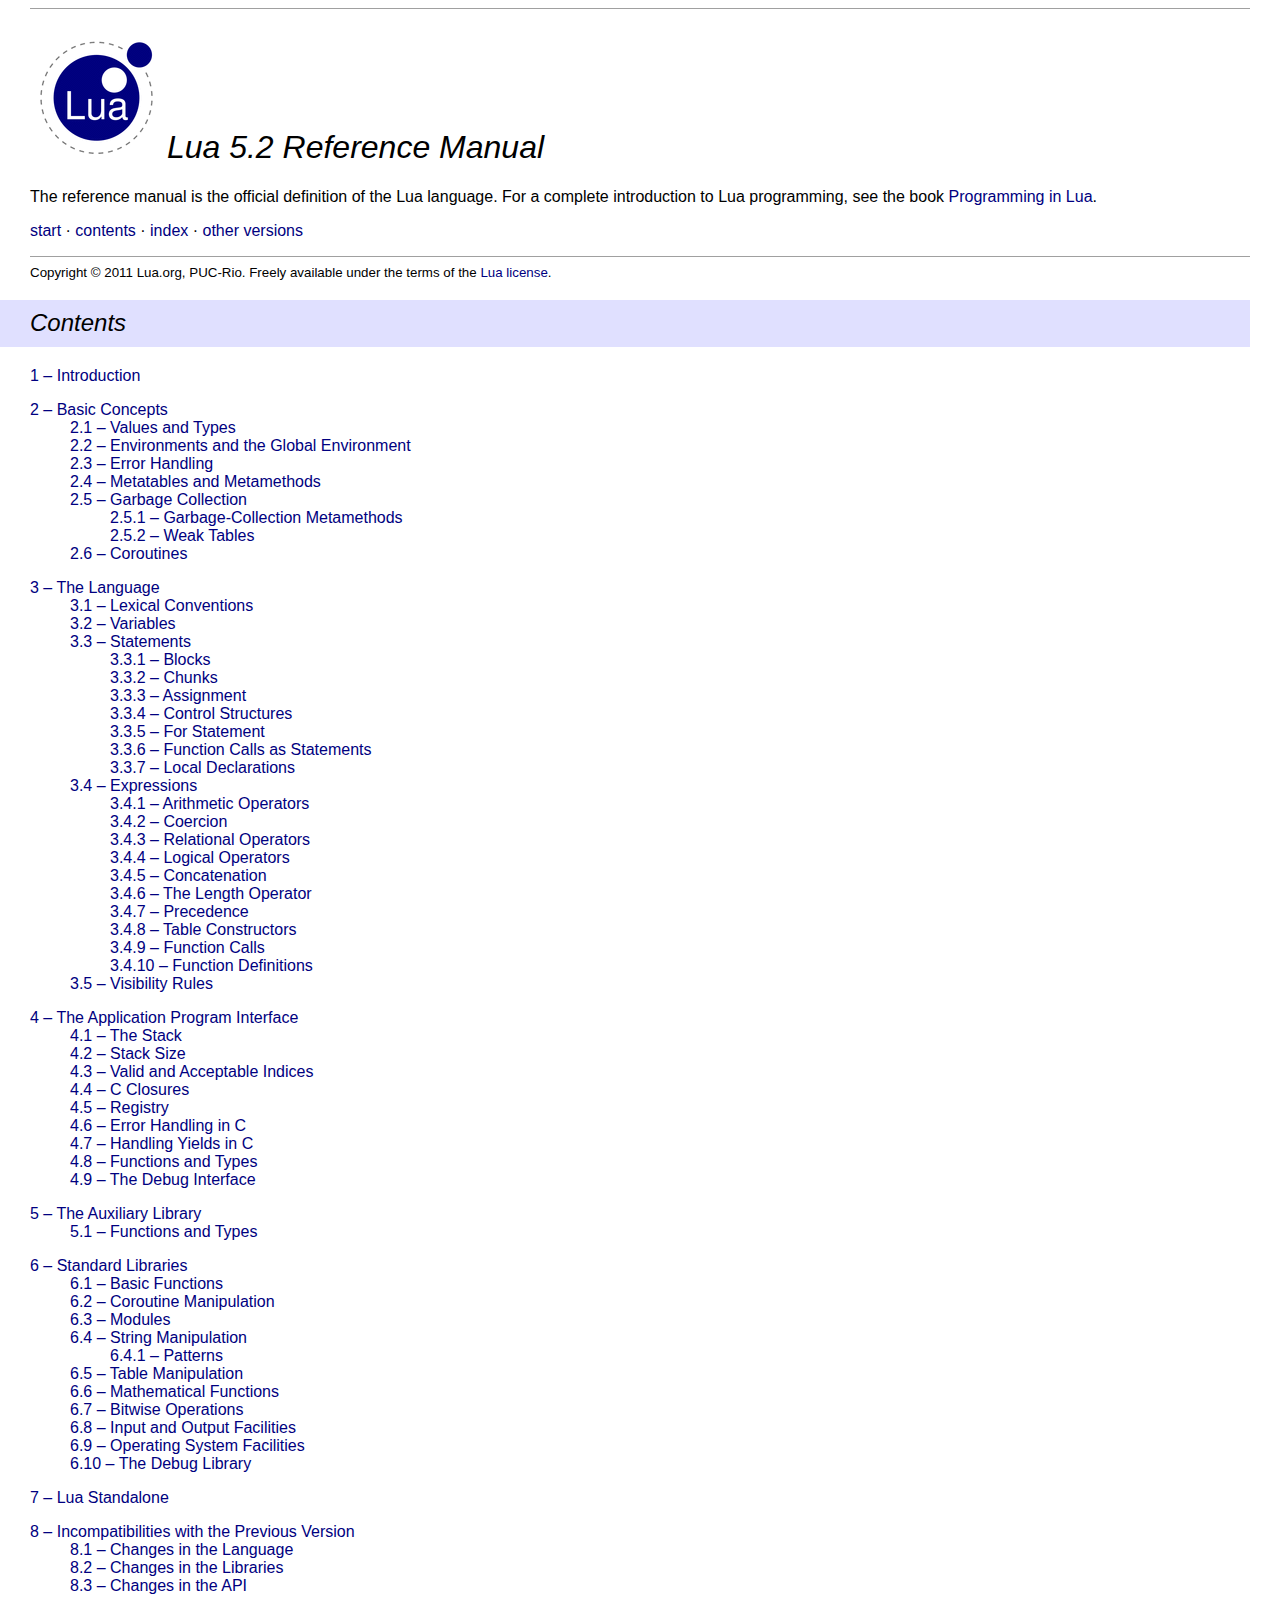
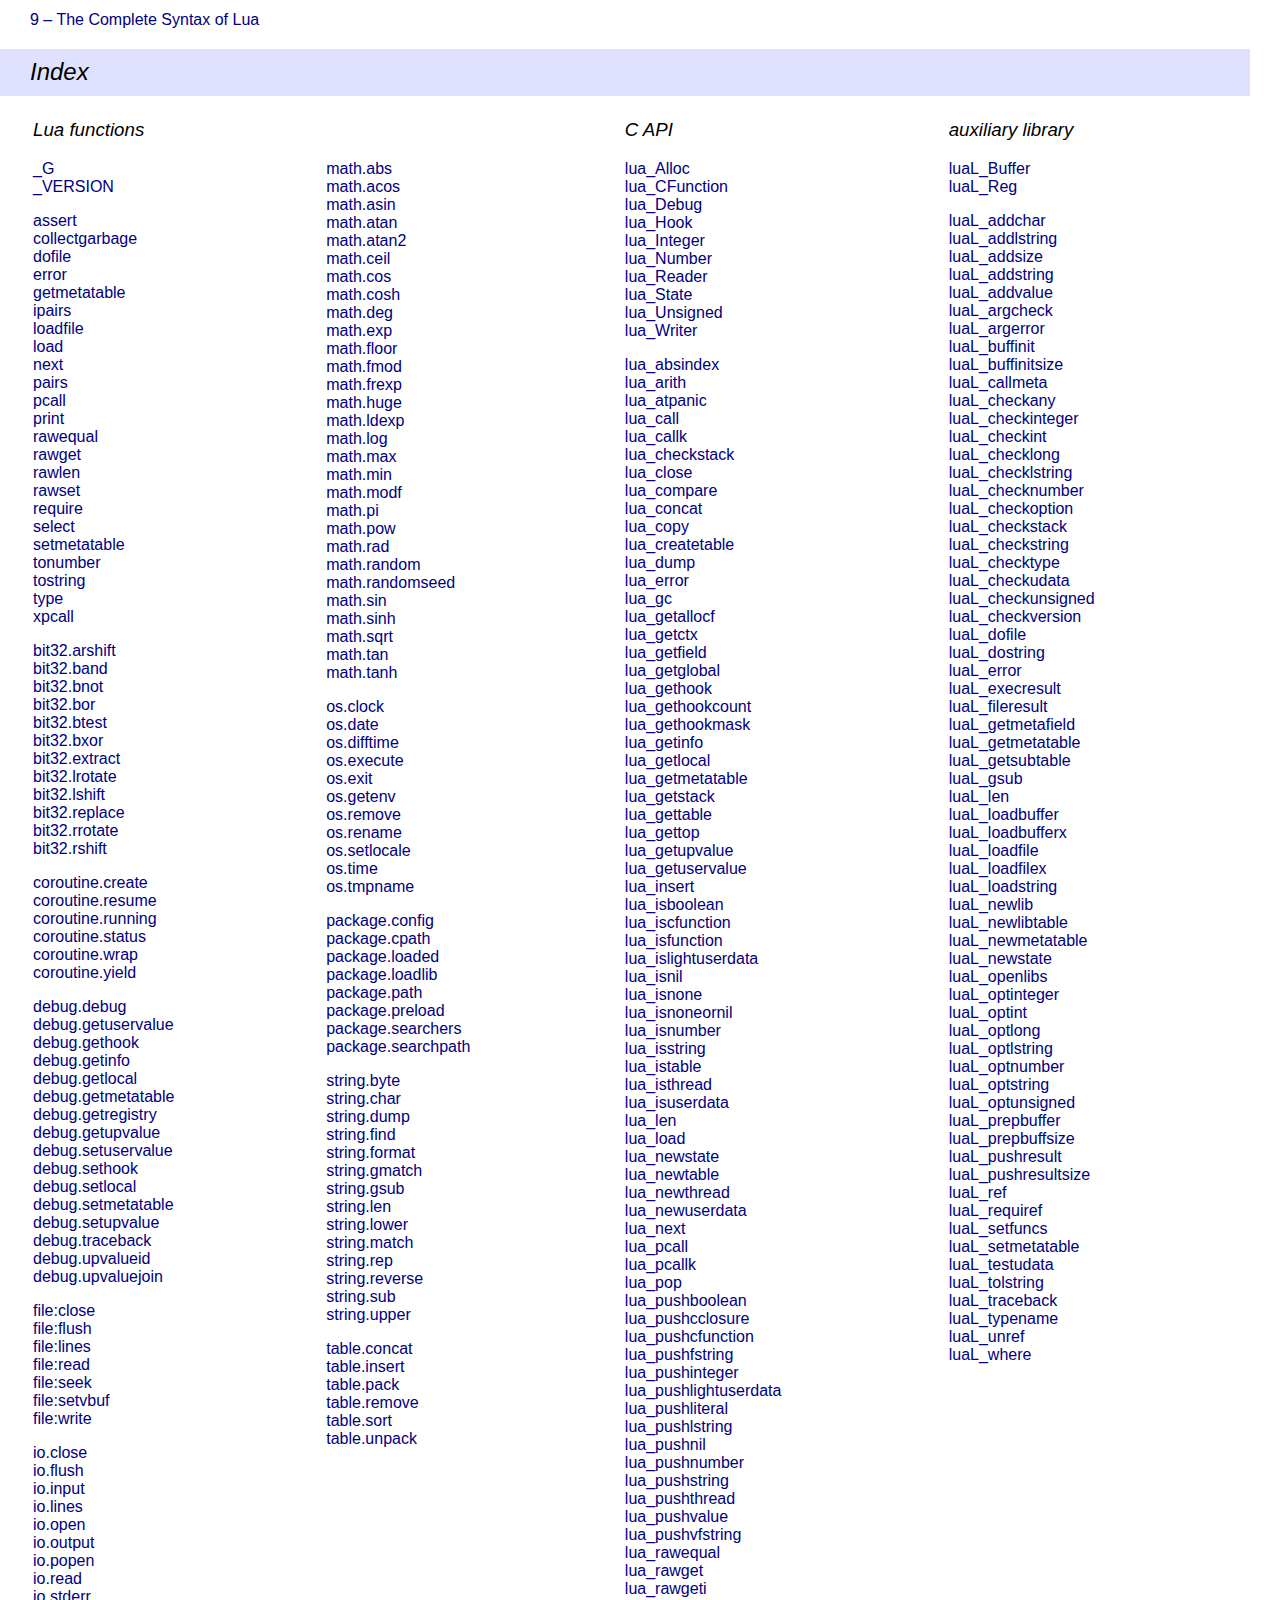
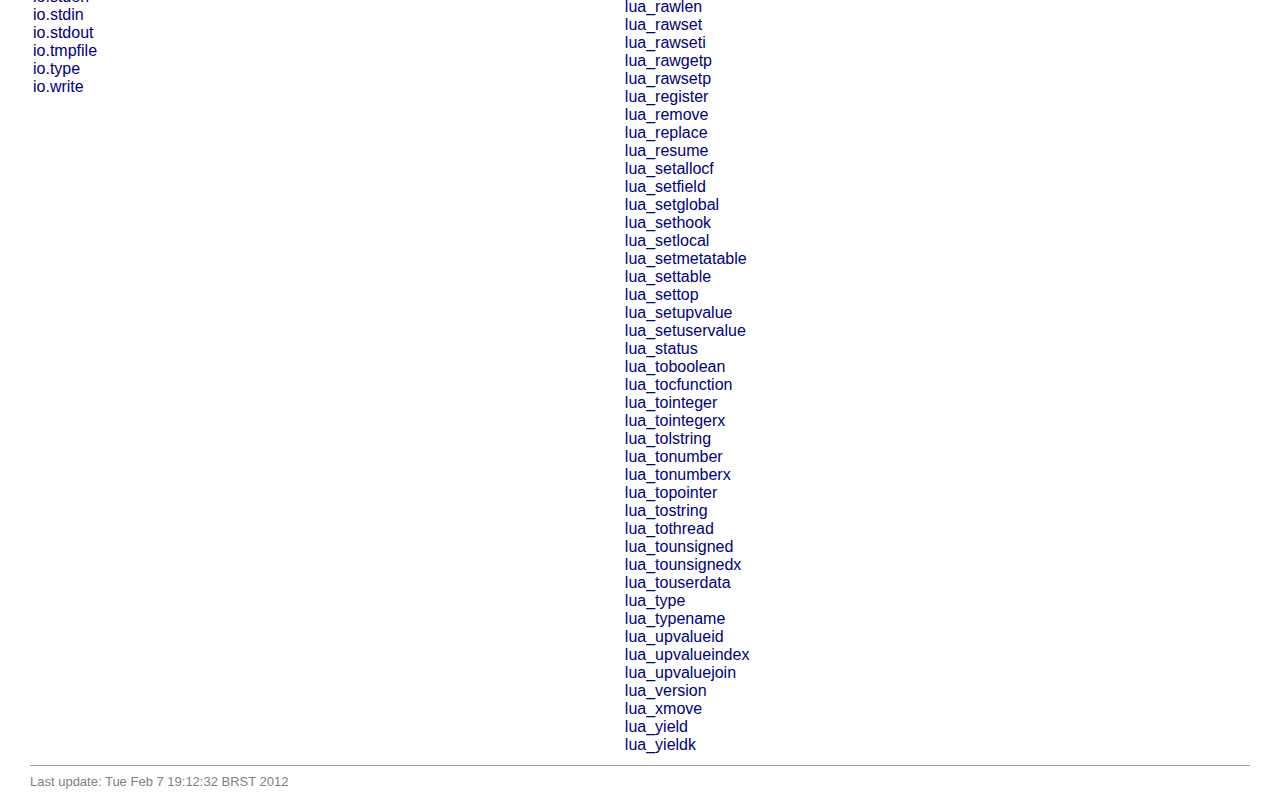
<file: docs/lua/5.2/contents.html>
<!DOCTYPE HTML PUBLIC "-//W3C//DTD HTML 4.01 Transitional//EN">
<HTML>
<HEAD>
<TITLE>Lua 5.2 Reference Manual - contents</TITLE>
<LINK REL="stylesheet" TYPE="text/css" HREF="../lua.css">
<META HTTP-EQUIV="content-type" CONTENT="text/html; charset=iso-8859-1">
<STYLE TYPE="text/css">
ul {
	list-style-type: none ;
	list-style-position: outside ;
}
</STYLE>
</HEAD>

<BODY>

<HR>
<H1>
<A HREF="http://lua.org"><IMG SRC="../logo.gif" ALT="" BORDER=0></A>
Lua 5.2 Reference Manual
</H1>

<P>
The reference manual is the official definition of the Lua language.
For a complete introduction to Lua programming, see the book
<A HREF="../../docs.html#books">Programming in Lua</A>.

<P>
<A HREF="manual.html">start</A>
&middot;
<A HREF="#contents">contents</A>
&middot;
<A HREF="#index">index</A>
&middot;
<A HREF="../">other versions</A>
<HR>
<SMALL>
Copyright &copy; 2011 Lua.org, PUC-Rio.
Freely available under the terms of the
<A HREF="../../license.html">Lua license</A>.
</SMALL>

<H2><A NAME="contents">Contents</A></H2>
<UL style="padding: 0">
<LI><A HREF="manual.html">1 &ndash; Introduction</A>
<P>
<LI><A HREF="manual.html#2">2 &ndash; Basic Concepts</A>
<UL>
<LI><A HREF="manual.html#2.1">2.1 &ndash; Values and Types</A>
<LI><A HREF="manual.html#2.2">2.2 &ndash; Environments and the Global Environment</A>
<LI><A HREF="manual.html#2.3">2.3 &ndash; Error Handling</A>
<LI><A HREF="manual.html#2.4">2.4 &ndash; Metatables and Metamethods</A>
<LI><A HREF="manual.html#2.5">2.5 &ndash; Garbage Collection</A>
<UL>
<LI><A HREF="manual.html#2.5.1">2.5.1 &ndash; Garbage-Collection Metamethods</A>
<LI><A HREF="manual.html#2.5.2">2.5.2 &ndash; Weak Tables</A>
</UL>
<LI><A HREF="manual.html#2.6">2.6 &ndash; Coroutines</A>
</UL>
<P>
<LI><A HREF="manual.html#3">3 &ndash; The Language</A>
<UL>
<LI><A HREF="manual.html#3.1">3.1 &ndash; Lexical Conventions</A>
<LI><A HREF="manual.html#3.2">3.2 &ndash; Variables</A>
<LI><A HREF="manual.html#3.3">3.3 &ndash; Statements</A>
<UL>
<LI><A HREF="manual.html#3.3.1">3.3.1 &ndash; Blocks</A>
<LI><A HREF="manual.html#3.3.2">3.3.2 &ndash; Chunks</A>
<LI><A HREF="manual.html#3.3.3">3.3.3 &ndash; Assignment</A>
<LI><A HREF="manual.html#3.3.4">3.3.4 &ndash; Control Structures</A>
<LI><A HREF="manual.html#3.3.5">3.3.5 &ndash; For Statement</A>
<LI><A HREF="manual.html#3.3.6">3.3.6 &ndash; Function Calls as Statements</A>
<LI><A HREF="manual.html#3.3.7">3.3.7 &ndash; Local Declarations</A>
</UL>
<LI><A HREF="manual.html#3.4">3.4 &ndash; Expressions</A>
<UL>
<LI><A HREF="manual.html#3.4.1">3.4.1 &ndash; Arithmetic Operators</A>
<LI><A HREF="manual.html#3.4.2">3.4.2 &ndash; Coercion</A>
<LI><A HREF="manual.html#3.4.3">3.4.3 &ndash; Relational Operators</A>
<LI><A HREF="manual.html#3.4.4">3.4.4 &ndash; Logical Operators</A>
<LI><A HREF="manual.html#3.4.5">3.4.5 &ndash; Concatenation</A>
<LI><A HREF="manual.html#3.4.6">3.4.6 &ndash; The Length Operator</A>
<LI><A HREF="manual.html#3.4.7">3.4.7 &ndash; Precedence</A>
<LI><A HREF="manual.html#3.4.8">3.4.8 &ndash; Table Constructors</A>
<LI><A HREF="manual.html#3.4.9">3.4.9 &ndash; Function Calls</A>
<LI><A HREF="manual.html#3.4.10">3.4.10 &ndash; Function Definitions</A>
</UL>
<LI><A HREF="manual.html#3.5">3.5 &ndash; Visibility Rules</A>
</UL>
<P>
<LI><A HREF="manual.html#4">4 &ndash; The Application Program Interface</A>
<UL>
<LI><A HREF="manual.html#4.1">4.1 &ndash; The Stack</A>
<LI><A HREF="manual.html#4.2">4.2 &ndash; Stack Size</A>
<LI><A HREF="manual.html#4.3">4.3 &ndash; Valid and Acceptable Indices</A>
<LI><A HREF="manual.html#4.4">4.4 &ndash; C Closures</A>
<LI><A HREF="manual.html#4.5">4.5 &ndash; Registry</A>
<LI><A HREF="manual.html#4.6">4.6 &ndash; Error Handling in C</A>
<LI><A HREF="manual.html#4.7">4.7 &ndash; Handling Yields in C</A>
<LI><A HREF="manual.html#4.8">4.8 &ndash; Functions and Types</A>
<LI><A HREF="manual.html#4.9">4.9 &ndash; The Debug Interface</A>
</UL>
<P>
<LI><A HREF="manual.html#5">5 &ndash; The Auxiliary Library</A>
<UL>
<LI><A HREF="manual.html#5.1">5.1 &ndash; Functions and Types</A>
</UL>
<P>
<LI><A HREF="manual.html#6">6 &ndash; Standard Libraries</A>
<UL>
<LI><A HREF="manual.html#6.1">6.1 &ndash; Basic Functions</A>
<LI><A HREF="manual.html#6.2">6.2 &ndash; Coroutine Manipulation</A>
<LI><A HREF="manual.html#6.3">6.3 &ndash; Modules</A>
<LI><A HREF="manual.html#6.4">6.4 &ndash; String Manipulation</A>
<UL>
<LI><A HREF="manual.html#6.4.1">6.4.1 &ndash; Patterns</A>
</UL>
<LI><A HREF="manual.html#6.5">6.5 &ndash; Table Manipulation</A>
<LI><A HREF="manual.html#6.6">6.6 &ndash; Mathematical Functions</A>
<LI><A HREF="manual.html#6.7">6.7 &ndash; Bitwise Operations</A>
<LI><A HREF="manual.html#6.8">6.8 &ndash; Input and Output Facilities</A>
<LI><A HREF="manual.html#6.9">6.9 &ndash; Operating System Facilities</A>
<LI><A HREF="manual.html#6.10">6.10 &ndash; The Debug Library</A>
</UL>
<P>
<LI><A HREF="manual.html#7">7 &ndash; Lua Standalone</A>
<P>
<LI><A HREF="manual.html#8">8 &ndash; Incompatibilities with the Previous Version</A>
<UL>
<LI><A HREF="manual.html#8.1">8.1 &ndash; Changes in the Language</A>
<LI><A HREF="manual.html#8.2">8.2 &ndash; Changes in the Libraries</A>
<LI><A HREF="manual.html#8.3">8.3 &ndash; Changes in the API</A>
</UL>
<P>
<LI><A HREF="manual.html#9">9 &ndash; The Complete Syntax of Lua</A>
</UL>

<H2><A NAME="index">Index</A></H2>
<TABLE WIDTH="100%">
<TR VALIGN="top">
<TD>
<H3><A NAME="functions">Lua functions</A></H3>
<P>
<A HREF="manual.html#pdf-_G">_G</A><BR>
<A HREF="manual.html#pdf-_VERSION">_VERSION</A><BR>

<P>
<A HREF="manual.html#pdf-assert">assert</A><BR>
<A HREF="manual.html#pdf-collectgarbage">collectgarbage</A><BR>
<A HREF="manual.html#pdf-dofile">dofile</A><BR>
<A HREF="manual.html#pdf-error">error</A><BR>
<A HREF="manual.html#pdf-getmetatable">getmetatable</A><BR>
<A HREF="manual.html#pdf-ipairs">ipairs</A><BR>
<A HREF="manual.html#pdf-loadfile">loadfile</A><BR>
<A HREF="manual.html#pdf-load">load</A><BR>
<A HREF="manual.html#pdf-next">next</A><BR>
<A HREF="manual.html#pdf-pairs">pairs</A><BR>
<A HREF="manual.html#pdf-pcall">pcall</A><BR>
<A HREF="manual.html#pdf-print">print</A><BR>
<A HREF="manual.html#pdf-rawequal">rawequal</A><BR>
<A HREF="manual.html#pdf-rawget">rawget</A><BR>
<A HREF="manual.html#pdf-rawlen">rawlen</A><BR>
<A HREF="manual.html#pdf-rawset">rawset</A><BR>
<A HREF="manual.html#pdf-require">require</A><BR>
<A HREF="manual.html#pdf-select">select</A><BR>
<A HREF="manual.html#pdf-setmetatable">setmetatable</A><BR>
<A HREF="manual.html#pdf-tonumber">tonumber</A><BR>
<A HREF="manual.html#pdf-tostring">tostring</A><BR>
<A HREF="manual.html#pdf-type">type</A><BR>
<A HREF="manual.html#pdf-xpcall">xpcall</A><BR>

<P>
<A HREF="manual.html#pdf-bit32.arshift">bit32.arshift</A><BR>
<A HREF="manual.html#pdf-bit32.band">bit32.band</A><BR>
<A HREF="manual.html#pdf-bit32.bnot">bit32.bnot</A><BR>
<A HREF="manual.html#pdf-bit32.bor">bit32.bor</A><BR>
<A HREF="manual.html#pdf-bit32.btest">bit32.btest</A><BR>
<A HREF="manual.html#pdf-bit32.bxor">bit32.bxor</A><BR>
<A HREF="manual.html#pdf-bit32.extract">bit32.extract</A><BR>
<A HREF="manual.html#pdf-bit32.lrotate">bit32.lrotate</A><BR>
<A HREF="manual.html#pdf-bit32.lshift">bit32.lshift</A><BR>
<A HREF="manual.html#pdf-bit32.replace">bit32.replace</A><BR>
<A HREF="manual.html#pdf-bit32.rrotate">bit32.rrotate</A><BR>
<A HREF="manual.html#pdf-bit32.rshift">bit32.rshift</A><BR>

<P>
<A HREF="manual.html#pdf-coroutine.create">coroutine.create</A><BR>
<A HREF="manual.html#pdf-coroutine.resume">coroutine.resume</A><BR>
<A HREF="manual.html#pdf-coroutine.running">coroutine.running</A><BR>
<A HREF="manual.html#pdf-coroutine.status">coroutine.status</A><BR>
<A HREF="manual.html#pdf-coroutine.wrap">coroutine.wrap</A><BR>
<A HREF="manual.html#pdf-coroutine.yield">coroutine.yield</A><BR>

<P>
<A HREF="manual.html#pdf-debug.debug">debug.debug</A><BR>
<A HREF="manual.html#pdf-debug.getuservalue">debug.getuservalue</A><BR>
<A HREF="manual.html#pdf-debug.gethook">debug.gethook</A><BR>
<A HREF="manual.html#pdf-debug.getinfo">debug.getinfo</A><BR>
<A HREF="manual.html#pdf-debug.getlocal">debug.getlocal</A><BR>
<A HREF="manual.html#pdf-debug.getmetatable">debug.getmetatable</A><BR>
<A HREF="manual.html#pdf-debug.getregistry">debug.getregistry</A><BR>
<A HREF="manual.html#pdf-debug.getupvalue">debug.getupvalue</A><BR>
<A HREF="manual.html#pdf-debug.setuservalue">debug.setuservalue</A><BR>
<A HREF="manual.html#pdf-debug.sethook">debug.sethook</A><BR>
<A HREF="manual.html#pdf-debug.setlocal">debug.setlocal</A><BR>
<A HREF="manual.html#pdf-debug.setmetatable">debug.setmetatable</A><BR>
<A HREF="manual.html#pdf-debug.setupvalue">debug.setupvalue</A><BR>
<A HREF="manual.html#pdf-debug.traceback">debug.traceback</A><BR>
<A HREF="manual.html#pdf-debug.upvalueid">debug.upvalueid</A><BR>
<A HREF="manual.html#pdf-debug.upvaluejoin">debug.upvaluejoin</A><BR>

<P>
<A HREF="manual.html#pdf-file:close">file:close</A><BR>
<A HREF="manual.html#pdf-file:flush">file:flush</A><BR>
<A HREF="manual.html#pdf-file:lines">file:lines</A><BR>
<A HREF="manual.html#pdf-file:read">file:read</A><BR>
<A HREF="manual.html#pdf-file:seek">file:seek</A><BR>
<A HREF="manual.html#pdf-file:setvbuf">file:setvbuf</A><BR>
<A HREF="manual.html#pdf-file:write">file:write</A><BR>

<P>
<A HREF="manual.html#pdf-io.close">io.close</A><BR>
<A HREF="manual.html#pdf-io.flush">io.flush</A><BR>
<A HREF="manual.html#pdf-io.input">io.input</A><BR>
<A HREF="manual.html#pdf-io.lines">io.lines</A><BR>
<A HREF="manual.html#pdf-io.open">io.open</A><BR>
<A HREF="manual.html#pdf-io.output">io.output</A><BR>
<A HREF="manual.html#pdf-io.popen">io.popen</A><BR>
<A HREF="manual.html#pdf-io.read">io.read</A><BR>
<A HREF="manual.html#pdf-io.stderr">io.stderr</A><BR>
<A HREF="manual.html#pdf-io.stdin">io.stdin</A><BR>
<A HREF="manual.html#pdf-io.stdout">io.stdout</A><BR>
<A HREF="manual.html#pdf-io.tmpfile">io.tmpfile</A><BR>
<A HREF="manual.html#pdf-io.type">io.type</A><BR>
<A HREF="manual.html#pdf-io.write">io.write</A><BR>

</TD>
<TD>
<H3>&nbsp;</H3>
<P>
<A HREF="manual.html#pdf-math.abs">math.abs</A><BR>
<A HREF="manual.html#pdf-math.acos">math.acos</A><BR>
<A HREF="manual.html#pdf-math.asin">math.asin</A><BR>
<A HREF="manual.html#pdf-math.atan">math.atan</A><BR>
<A HREF="manual.html#pdf-math.atan2">math.atan2</A><BR>
<A HREF="manual.html#pdf-math.ceil">math.ceil</A><BR>
<A HREF="manual.html#pdf-math.cos">math.cos</A><BR>
<A HREF="manual.html#pdf-math.cosh">math.cosh</A><BR>
<A HREF="manual.html#pdf-math.deg">math.deg</A><BR>
<A HREF="manual.html#pdf-math.exp">math.exp</A><BR>
<A HREF="manual.html#pdf-math.floor">math.floor</A><BR>
<A HREF="manual.html#pdf-math.fmod">math.fmod</A><BR>
<A HREF="manual.html#pdf-math.frexp">math.frexp</A><BR>
<A HREF="manual.html#pdf-math.huge">math.huge</A><BR>
<A HREF="manual.html#pdf-math.ldexp">math.ldexp</A><BR>
<A HREF="manual.html#pdf-math.log">math.log</A><BR>
<A HREF="manual.html#pdf-math.max">math.max</A><BR>
<A HREF="manual.html#pdf-math.min">math.min</A><BR>
<A HREF="manual.html#pdf-math.modf">math.modf</A><BR>
<A HREF="manual.html#pdf-math.pi">math.pi</A><BR>
<A HREF="manual.html#pdf-math.pow">math.pow</A><BR>
<A HREF="manual.html#pdf-math.rad">math.rad</A><BR>
<A HREF="manual.html#pdf-math.random">math.random</A><BR>
<A HREF="manual.html#pdf-math.randomseed">math.randomseed</A><BR>
<A HREF="manual.html#pdf-math.sin">math.sin</A><BR>
<A HREF="manual.html#pdf-math.sinh">math.sinh</A><BR>
<A HREF="manual.html#pdf-math.sqrt">math.sqrt</A><BR>
<A HREF="manual.html#pdf-math.tan">math.tan</A><BR>
<A HREF="manual.html#pdf-math.tanh">math.tanh</A><BR>

<P>
<A HREF="manual.html#pdf-os.clock">os.clock</A><BR>
<A HREF="manual.html#pdf-os.date">os.date</A><BR>
<A HREF="manual.html#pdf-os.difftime">os.difftime</A><BR>
<A HREF="manual.html#pdf-os.execute">os.execute</A><BR>
<A HREF="manual.html#pdf-os.exit">os.exit</A><BR>
<A HREF="manual.html#pdf-os.getenv">os.getenv</A><BR>
<A HREF="manual.html#pdf-os.remove">os.remove</A><BR>
<A HREF="manual.html#pdf-os.rename">os.rename</A><BR>
<A HREF="manual.html#pdf-os.setlocale">os.setlocale</A><BR>
<A HREF="manual.html#pdf-os.time">os.time</A><BR>
<A HREF="manual.html#pdf-os.tmpname">os.tmpname</A><BR>

<P>
<A HREF="manual.html#pdf-package.config">package.config</A><BR>
<A HREF="manual.html#pdf-package.cpath">package.cpath</A><BR>
<A HREF="manual.html#pdf-package.loaded">package.loaded</A><BR>
<A HREF="manual.html#pdf-package.loadlib">package.loadlib</A><BR>
<A HREF="manual.html#pdf-package.path">package.path</A><BR>
<A HREF="manual.html#pdf-package.preload">package.preload</A><BR>
<A HREF="manual.html#pdf-package.searchers">package.searchers</A><BR>
<A HREF="manual.html#pdf-package.searchpath">package.searchpath</A><BR>

<P>
<A HREF="manual.html#pdf-string.byte">string.byte</A><BR>
<A HREF="manual.html#pdf-string.char">string.char</A><BR>
<A HREF="manual.html#pdf-string.dump">string.dump</A><BR>
<A HREF="manual.html#pdf-string.find">string.find</A><BR>
<A HREF="manual.html#pdf-string.format">string.format</A><BR>
<A HREF="manual.html#pdf-string.gmatch">string.gmatch</A><BR>
<A HREF="manual.html#pdf-string.gsub">string.gsub</A><BR>
<A HREF="manual.html#pdf-string.len">string.len</A><BR>
<A HREF="manual.html#pdf-string.lower">string.lower</A><BR>
<A HREF="manual.html#pdf-string.match">string.match</A><BR>
<A HREF="manual.html#pdf-string.rep">string.rep</A><BR>
<A HREF="manual.html#pdf-string.reverse">string.reverse</A><BR>
<A HREF="manual.html#pdf-string.sub">string.sub</A><BR>
<A HREF="manual.html#pdf-string.upper">string.upper</A><BR>

<P>
<A HREF="manual.html#pdf-table.concat">table.concat</A><BR>
<A HREF="manual.html#pdf-table.insert">table.insert</A><BR>
<A HREF="manual.html#pdf-table.pack">table.pack</A><BR>
<A HREF="manual.html#pdf-table.remove">table.remove</A><BR>
<A HREF="manual.html#pdf-table.sort">table.sort</A><BR>
<A HREF="manual.html#pdf-table.unpack">table.unpack</A><BR>

</TD>
<TD>
<H3>C API</H3>
<P>
<A HREF="manual.html#lua_Alloc">lua_Alloc</A><BR>
<A HREF="manual.html#lua_CFunction">lua_CFunction</A><BR>
<A HREF="manual.html#lua_Debug">lua_Debug</A><BR>
<A HREF="manual.html#lua_Hook">lua_Hook</A><BR>
<A HREF="manual.html#lua_Integer">lua_Integer</A><BR>
<A HREF="manual.html#lua_Number">lua_Number</A><BR>
<A HREF="manual.html#lua_Reader">lua_Reader</A><BR>
<A HREF="manual.html#lua_State">lua_State</A><BR>
<A HREF="manual.html#lua_Unsigned">lua_Unsigned</A><BR>
<A HREF="manual.html#lua_Writer">lua_Writer</A><BR>

<P>
<A HREF="manual.html#lua_absindex">lua_absindex</A><BR>
<A HREF="manual.html#lua_arith">lua_arith</A><BR>
<A HREF="manual.html#lua_atpanic">lua_atpanic</A><BR>
<A HREF="manual.html#lua_call">lua_call</A><BR>
<A HREF="manual.html#lua_callk">lua_callk</A><BR>
<A HREF="manual.html#lua_checkstack">lua_checkstack</A><BR>
<A HREF="manual.html#lua_close">lua_close</A><BR>
<A HREF="manual.html#lua_compare">lua_compare</A><BR>
<A HREF="manual.html#lua_concat">lua_concat</A><BR>
<A HREF="manual.html#lua_copy">lua_copy</A><BR>
<A HREF="manual.html#lua_createtable">lua_createtable</A><BR>
<A HREF="manual.html#lua_dump">lua_dump</A><BR>
<A HREF="manual.html#lua_error">lua_error</A><BR>
<A HREF="manual.html#lua_gc">lua_gc</A><BR>
<A HREF="manual.html#lua_getallocf">lua_getallocf</A><BR>
<A HREF="manual.html#lua_getctx">lua_getctx</A><BR>
<A HREF="manual.html#lua_getfield">lua_getfield</A><BR>
<A HREF="manual.html#lua_getglobal">lua_getglobal</A><BR>
<A HREF="manual.html#lua_gethook">lua_gethook</A><BR>
<A HREF="manual.html#lua_gethookcount">lua_gethookcount</A><BR>
<A HREF="manual.html#lua_gethookmask">lua_gethookmask</A><BR>
<A HREF="manual.html#lua_getinfo">lua_getinfo</A><BR>
<A HREF="manual.html#lua_getlocal">lua_getlocal</A><BR>
<A HREF="manual.html#lua_getmetatable">lua_getmetatable</A><BR>
<A HREF="manual.html#lua_getstack">lua_getstack</A><BR>
<A HREF="manual.html#lua_gettable">lua_gettable</A><BR>
<A HREF="manual.html#lua_gettop">lua_gettop</A><BR>
<A HREF="manual.html#lua_getupvalue">lua_getupvalue</A><BR>
<A HREF="manual.html#lua_getuservalue">lua_getuservalue</A><BR>
<A HREF="manual.html#lua_insert">lua_insert</A><BR>
<A HREF="manual.html#lua_isboolean">lua_isboolean</A><BR>
<A HREF="manual.html#lua_iscfunction">lua_iscfunction</A><BR>
<A HREF="manual.html#lua_isfunction">lua_isfunction</A><BR>
<A HREF="manual.html#lua_islightuserdata">lua_islightuserdata</A><BR>
<A HREF="manual.html#lua_isnil">lua_isnil</A><BR>
<A HREF="manual.html#lua_isnone">lua_isnone</A><BR>
<A HREF="manual.html#lua_isnoneornil">lua_isnoneornil</A><BR>
<A HREF="manual.html#lua_isnumber">lua_isnumber</A><BR>
<A HREF="manual.html#lua_isstring">lua_isstring</A><BR>
<A HREF="manual.html#lua_istable">lua_istable</A><BR>
<A HREF="manual.html#lua_isthread">lua_isthread</A><BR>
<A HREF="manual.html#lua_isuserdata">lua_isuserdata</A><BR>
<A HREF="manual.html#lua_len">lua_len</A><BR>
<A HREF="manual.html#lua_load">lua_load</A><BR>
<A HREF="manual.html#lua_newstate">lua_newstate</A><BR>
<A HREF="manual.html#lua_newtable">lua_newtable</A><BR>
<A HREF="manual.html#lua_newthread">lua_newthread</A><BR>
<A HREF="manual.html#lua_newuserdata">lua_newuserdata</A><BR>
<A HREF="manual.html#lua_next">lua_next</A><BR>
<A HREF="manual.html#lua_pcall">lua_pcall</A><BR>
<A HREF="manual.html#lua_pcallk">lua_pcallk</A><BR>
<A HREF="manual.html#lua_pop">lua_pop</A><BR>
<A HREF="manual.html#lua_pushboolean">lua_pushboolean</A><BR>
<A HREF="manual.html#lua_pushcclosure">lua_pushcclosure</A><BR>
<A HREF="manual.html#lua_pushcfunction">lua_pushcfunction</A><BR>
<A HREF="manual.html#lua_pushfstring">lua_pushfstring</A><BR>
<A HREF="manual.html#lua_pushinteger">lua_pushinteger</A><BR>
<A HREF="manual.html#lua_pushlightuserdata">lua_pushlightuserdata</A><BR>
<A HREF="manual.html#lua_pushliteral">lua_pushliteral</A><BR>
<A HREF="manual.html#lua_pushlstring">lua_pushlstring</A><BR>
<A HREF="manual.html#lua_pushnil">lua_pushnil</A><BR>
<A HREF="manual.html#lua_pushnumber">lua_pushnumber</A><BR>
<A HREF="manual.html#lua_pushstring">lua_pushstring</A><BR>
<A HREF="manual.html#lua_pushthread">lua_pushthread</A><BR>
<A HREF="manual.html#lua_pushvalue">lua_pushvalue</A><BR>
<A HREF="manual.html#lua_pushvfstring">lua_pushvfstring</A><BR>
<A HREF="manual.html#lua_rawequal">lua_rawequal</A><BR>
<A HREF="manual.html#lua_rawget">lua_rawget</A><BR>
<A HREF="manual.html#lua_rawgeti">lua_rawgeti</A><BR>
<A HREF="manual.html#lua_rawlen">lua_rawlen</A><BR>
<A HREF="manual.html#lua_rawset">lua_rawset</A><BR>
<A HREF="manual.html#lua_rawseti">lua_rawseti</A><BR>
<A HREF="manual.html#lua_rawgetp">lua_rawgetp</A><BR>
<A HREF="manual.html#lua_rawsetp">lua_rawsetp</A><BR>
<A HREF="manual.html#lua_register">lua_register</A><BR>
<A HREF="manual.html#lua_remove">lua_remove</A><BR>
<A HREF="manual.html#lua_replace">lua_replace</A><BR>
<A HREF="manual.html#lua_resume">lua_resume</A><BR>
<A HREF="manual.html#lua_setallocf">lua_setallocf</A><BR>
<A HREF="manual.html#lua_setfield">lua_setfield</A><BR>
<A HREF="manual.html#lua_setglobal">lua_setglobal</A><BR>
<A HREF="manual.html#lua_sethook">lua_sethook</A><BR>
<A HREF="manual.html#lua_setlocal">lua_setlocal</A><BR>
<A HREF="manual.html#lua_setmetatable">lua_setmetatable</A><BR>
<A HREF="manual.html#lua_settable">lua_settable</A><BR>
<A HREF="manual.html#lua_settop">lua_settop</A><BR>
<A HREF="manual.html#lua_setupvalue">lua_setupvalue</A><BR>
<A HREF="manual.html#lua_setuservalue">lua_setuservalue</A><BR>
<A HREF="manual.html#lua_status">lua_status</A><BR>
<A HREF="manual.html#lua_toboolean">lua_toboolean</A><BR>
<A HREF="manual.html#lua_tocfunction">lua_tocfunction</A><BR>
<A HREF="manual.html#lua_tointeger">lua_tointeger</A><BR>
<A HREF="manual.html#lua_tointegerx">lua_tointegerx</A><BR>
<A HREF="manual.html#lua_tolstring">lua_tolstring</A><BR>
<A HREF="manual.html#lua_tonumber">lua_tonumber</A><BR>
<A HREF="manual.html#lua_tonumberx">lua_tonumberx</A><BR>
<A HREF="manual.html#lua_topointer">lua_topointer</A><BR>
<A HREF="manual.html#lua_tostring">lua_tostring</A><BR>
<A HREF="manual.html#lua_tothread">lua_tothread</A><BR>
<A HREF="manual.html#lua_tounsigned">lua_tounsigned</A><BR>
<A HREF="manual.html#lua_tounsignedx">lua_tounsignedx</A><BR>
<A HREF="manual.html#lua_touserdata">lua_touserdata</A><BR>
<A HREF="manual.html#lua_type">lua_type</A><BR>
<A HREF="manual.html#lua_typename">lua_typename</A><BR>
<A HREF="manual.html#lua_upvalueid">lua_upvalueid</A><BR>
<A HREF="manual.html#lua_upvalueindex">lua_upvalueindex</A><BR>
<A HREF="manual.html#lua_upvaluejoin">lua_upvaluejoin</A><BR>
<A HREF="manual.html#lua_version">lua_version</A><BR>
<A HREF="manual.html#lua_xmove">lua_xmove</A><BR>
<A HREF="manual.html#lua_yield">lua_yield</A><BR>
<A HREF="manual.html#lua_yieldk">lua_yieldk</A><BR>

</TD>
<TD>
<H3>auxiliary library</H3>
<P>
<A HREF="manual.html#luaL_Buffer">luaL_Buffer</A><BR>
<A HREF="manual.html#luaL_Reg">luaL_Reg</A><BR>

<P>
<A HREF="manual.html#luaL_addchar">luaL_addchar</A><BR>
<A HREF="manual.html#luaL_addlstring">luaL_addlstring</A><BR>
<A HREF="manual.html#luaL_addsize">luaL_addsize</A><BR>
<A HREF="manual.html#luaL_addstring">luaL_addstring</A><BR>
<A HREF="manual.html#luaL_addvalue">luaL_addvalue</A><BR>
<A HREF="manual.html#luaL_argcheck">luaL_argcheck</A><BR>
<A HREF="manual.html#luaL_argerror">luaL_argerror</A><BR>
<A HREF="manual.html#luaL_buffinit">luaL_buffinit</A><BR>
<A HREF="manual.html#luaL_buffinitsize">luaL_buffinitsize</A><BR>
<A HREF="manual.html#luaL_callmeta">luaL_callmeta</A><BR>
<A HREF="manual.html#luaL_checkany">luaL_checkany</A><BR>
<A HREF="manual.html#luaL_checkinteger">luaL_checkinteger</A><BR>
<A HREF="manual.html#luaL_checkint">luaL_checkint</A><BR>
<A HREF="manual.html#luaL_checklong">luaL_checklong</A><BR>
<A HREF="manual.html#luaL_checklstring">luaL_checklstring</A><BR>
<A HREF="manual.html#luaL_checknumber">luaL_checknumber</A><BR>
<A HREF="manual.html#luaL_checkoption">luaL_checkoption</A><BR>
<A HREF="manual.html#luaL_checkstack">luaL_checkstack</A><BR>
<A HREF="manual.html#luaL_checkstring">luaL_checkstring</A><BR>
<A HREF="manual.html#luaL_checktype">luaL_checktype</A><BR>
<A HREF="manual.html#luaL_checkudata">luaL_checkudata</A><BR>
<A HREF="manual.html#luaL_checkunsigned">luaL_checkunsigned</A><BR>
<A HREF="manual.html#luaL_checkversion">luaL_checkversion</A><BR>
<A HREF="manual.html#luaL_dofile">luaL_dofile</A><BR>
<A HREF="manual.html#luaL_dostring">luaL_dostring</A><BR>
<A HREF="manual.html#luaL_error">luaL_error</A><BR>
<A HREF="manual.html#luaL_execresult">luaL_execresult</A><BR>
<A HREF="manual.html#luaL_fileresult">luaL_fileresult</A><BR>
<A HREF="manual.html#luaL_getmetafield">luaL_getmetafield</A><BR>
<A HREF="manual.html#luaL_getmetatable">luaL_getmetatable</A><BR>
<A HREF="manual.html#luaL_getsubtable">luaL_getsubtable</A><BR>
<A HREF="manual.html#luaL_gsub">luaL_gsub</A><BR>
<A HREF="manual.html#luaL_len">luaL_len</A><BR>
<A HREF="manual.html#luaL_loadbuffer">luaL_loadbuffer</A><BR>
<A HREF="manual.html#luaL_loadbufferx">luaL_loadbufferx</A><BR>
<A HREF="manual.html#luaL_loadfile">luaL_loadfile</A><BR>
<A HREF="manual.html#luaL_loadfilex">luaL_loadfilex</A><BR>
<A HREF="manual.html#luaL_loadstring">luaL_loadstring</A><BR>
<A HREF="manual.html#luaL_newlib">luaL_newlib</A><BR>
<A HREF="manual.html#luaL_newlibtable">luaL_newlibtable</A><BR>
<A HREF="manual.html#luaL_newmetatable">luaL_newmetatable</A><BR>
<A HREF="manual.html#luaL_newstate">luaL_newstate</A><BR>
<A HREF="manual.html#luaL_openlibs">luaL_openlibs</A><BR>
<A HREF="manual.html#luaL_optinteger">luaL_optinteger</A><BR>
<A HREF="manual.html#luaL_optint">luaL_optint</A><BR>
<A HREF="manual.html#luaL_optlong">luaL_optlong</A><BR>
<A HREF="manual.html#luaL_optlstring">luaL_optlstring</A><BR>
<A HREF="manual.html#luaL_optnumber">luaL_optnumber</A><BR>
<A HREF="manual.html#luaL_optstring">luaL_optstring</A><BR>
<A HREF="manual.html#luaL_optunsigned">luaL_optunsigned</A><BR>
<A HREF="manual.html#luaL_prepbuffer">luaL_prepbuffer</A><BR>
<A HREF="manual.html#luaL_prepbuffsize">luaL_prepbuffsize</A><BR>
<A HREF="manual.html#luaL_pushresult">luaL_pushresult</A><BR>
<A HREF="manual.html#luaL_pushresultsize">luaL_pushresultsize</A><BR>
<A HREF="manual.html#luaL_ref">luaL_ref</A><BR>
<A HREF="manual.html#luaL_requiref">luaL_requiref</A><BR>
<A HREF="manual.html#luaL_setfuncs">luaL_setfuncs</A><BR>
<A HREF="manual.html#luaL_setmetatable">luaL_setmetatable</A><BR>
<A HREF="manual.html#luaL_testudata">luaL_testudata</A><BR>
<A HREF="manual.html#luaL_tolstring">luaL_tolstring</A><BR>
<A HREF="manual.html#luaL_traceback">luaL_traceback</A><BR>
<A HREF="manual.html#luaL_typename">luaL_typename</A><BR>
<A HREF="manual.html#luaL_unref">luaL_unref</A><BR>
<A HREF="manual.html#luaL_where">luaL_where</A><BR>

</TD>
</TR>
</TABLE>

<HR>
<SMALL CLASS="footer">
Last update:
Tue Feb  7 19:12:32 BRST 2012
</SMALL>
<!--
Last change: minor edit
-->

</BODY>
</HTML>
</file>
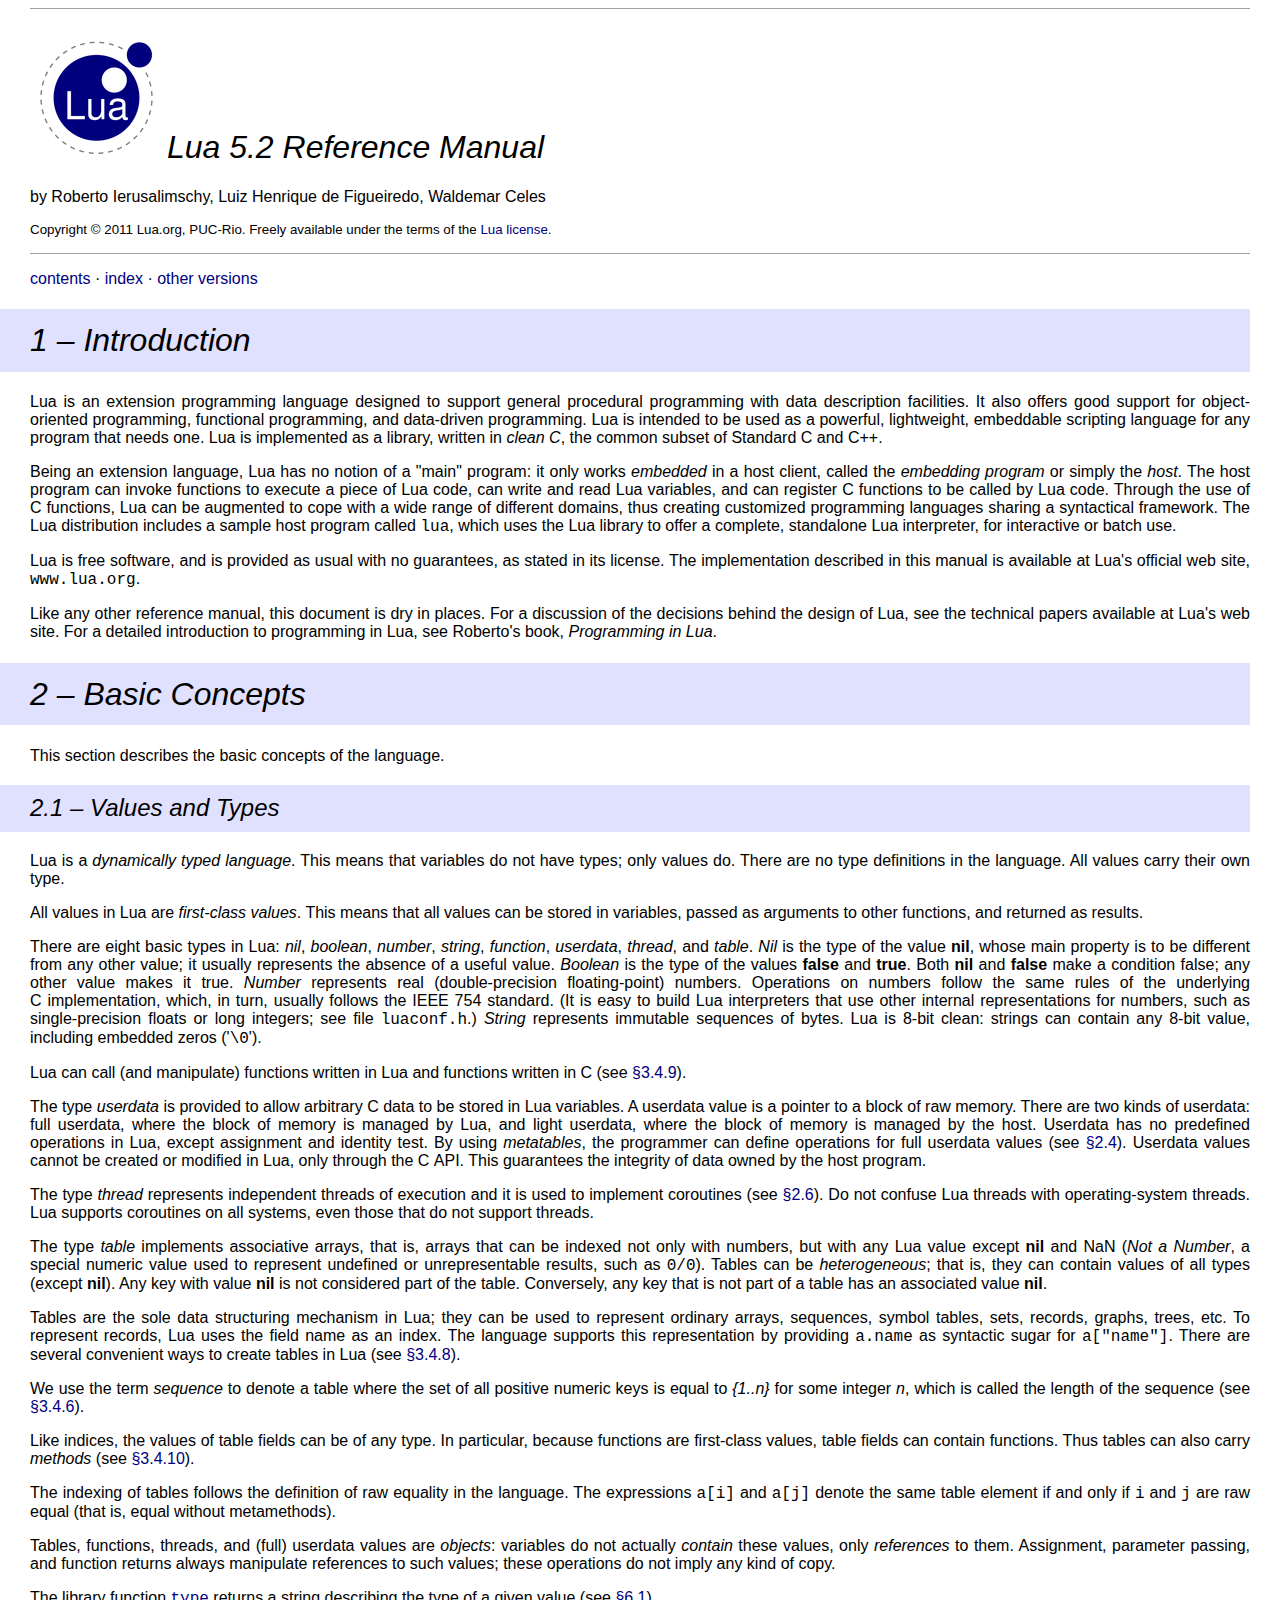
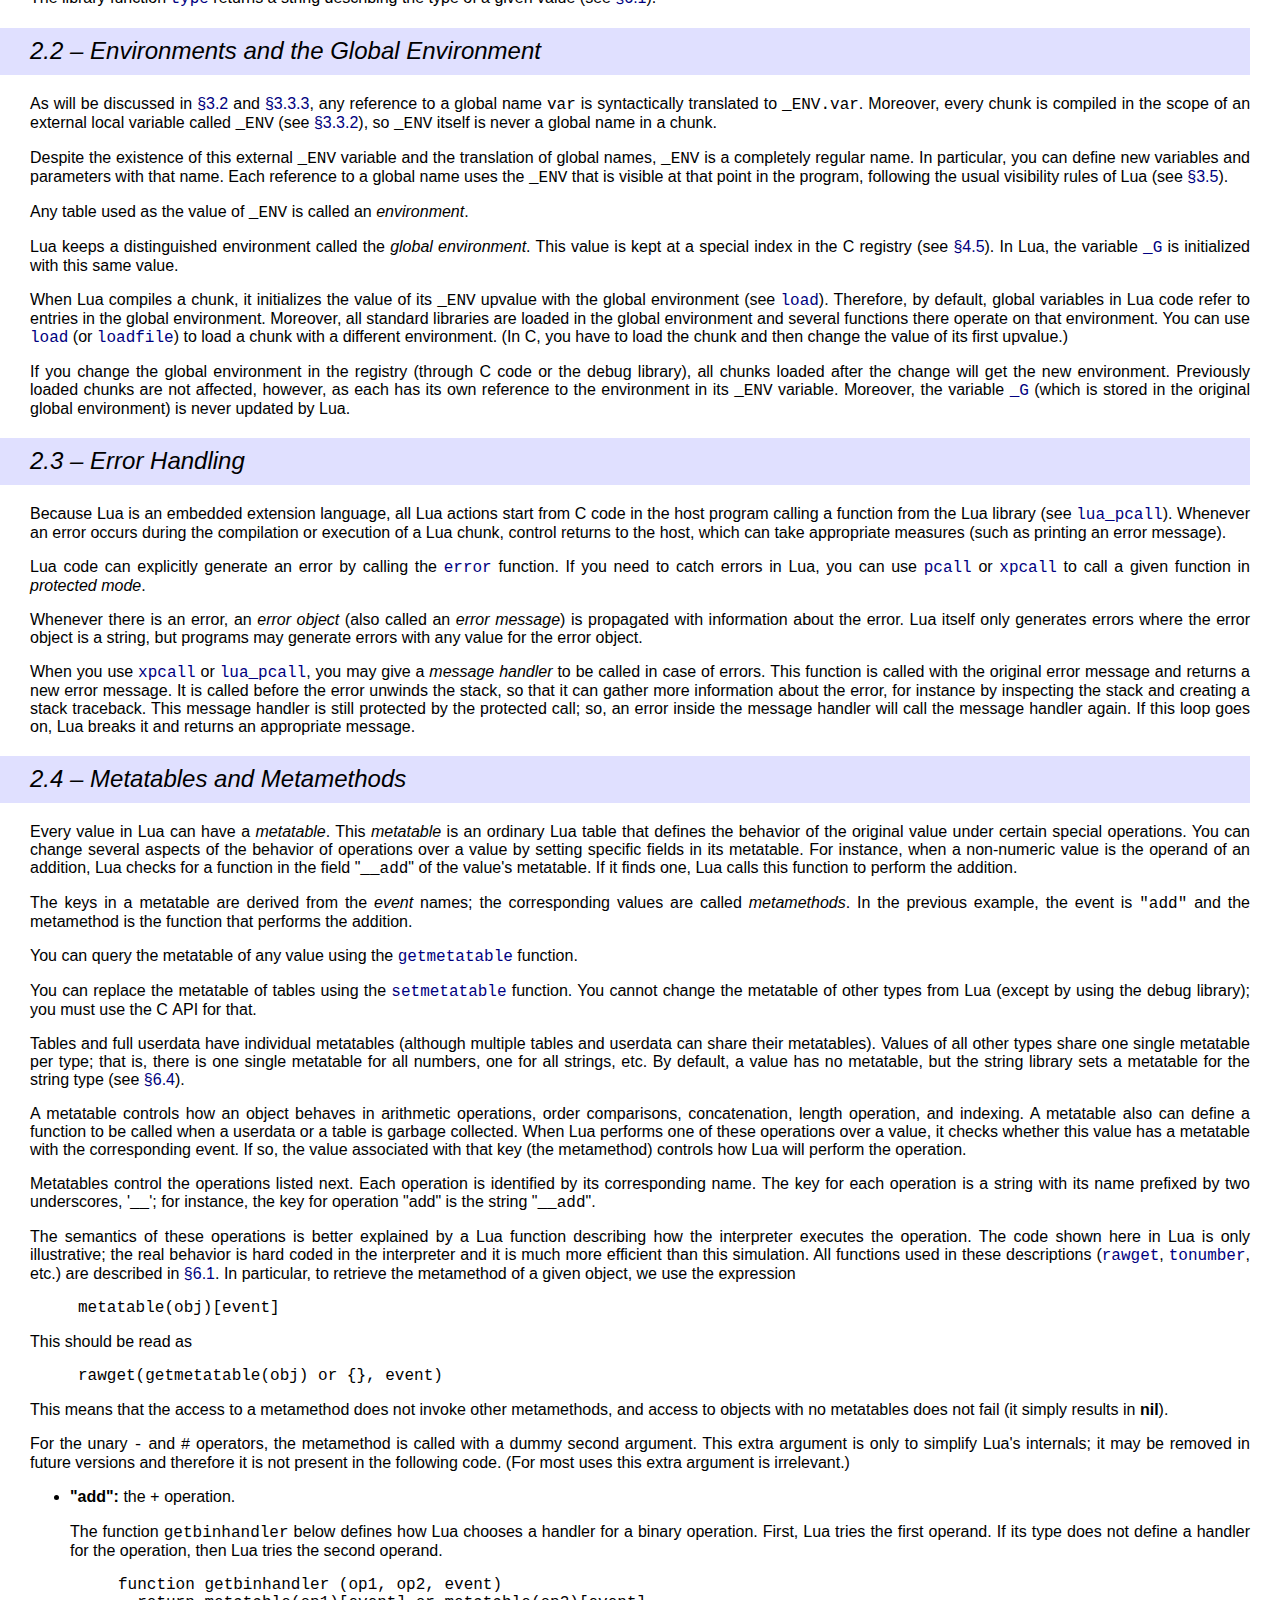
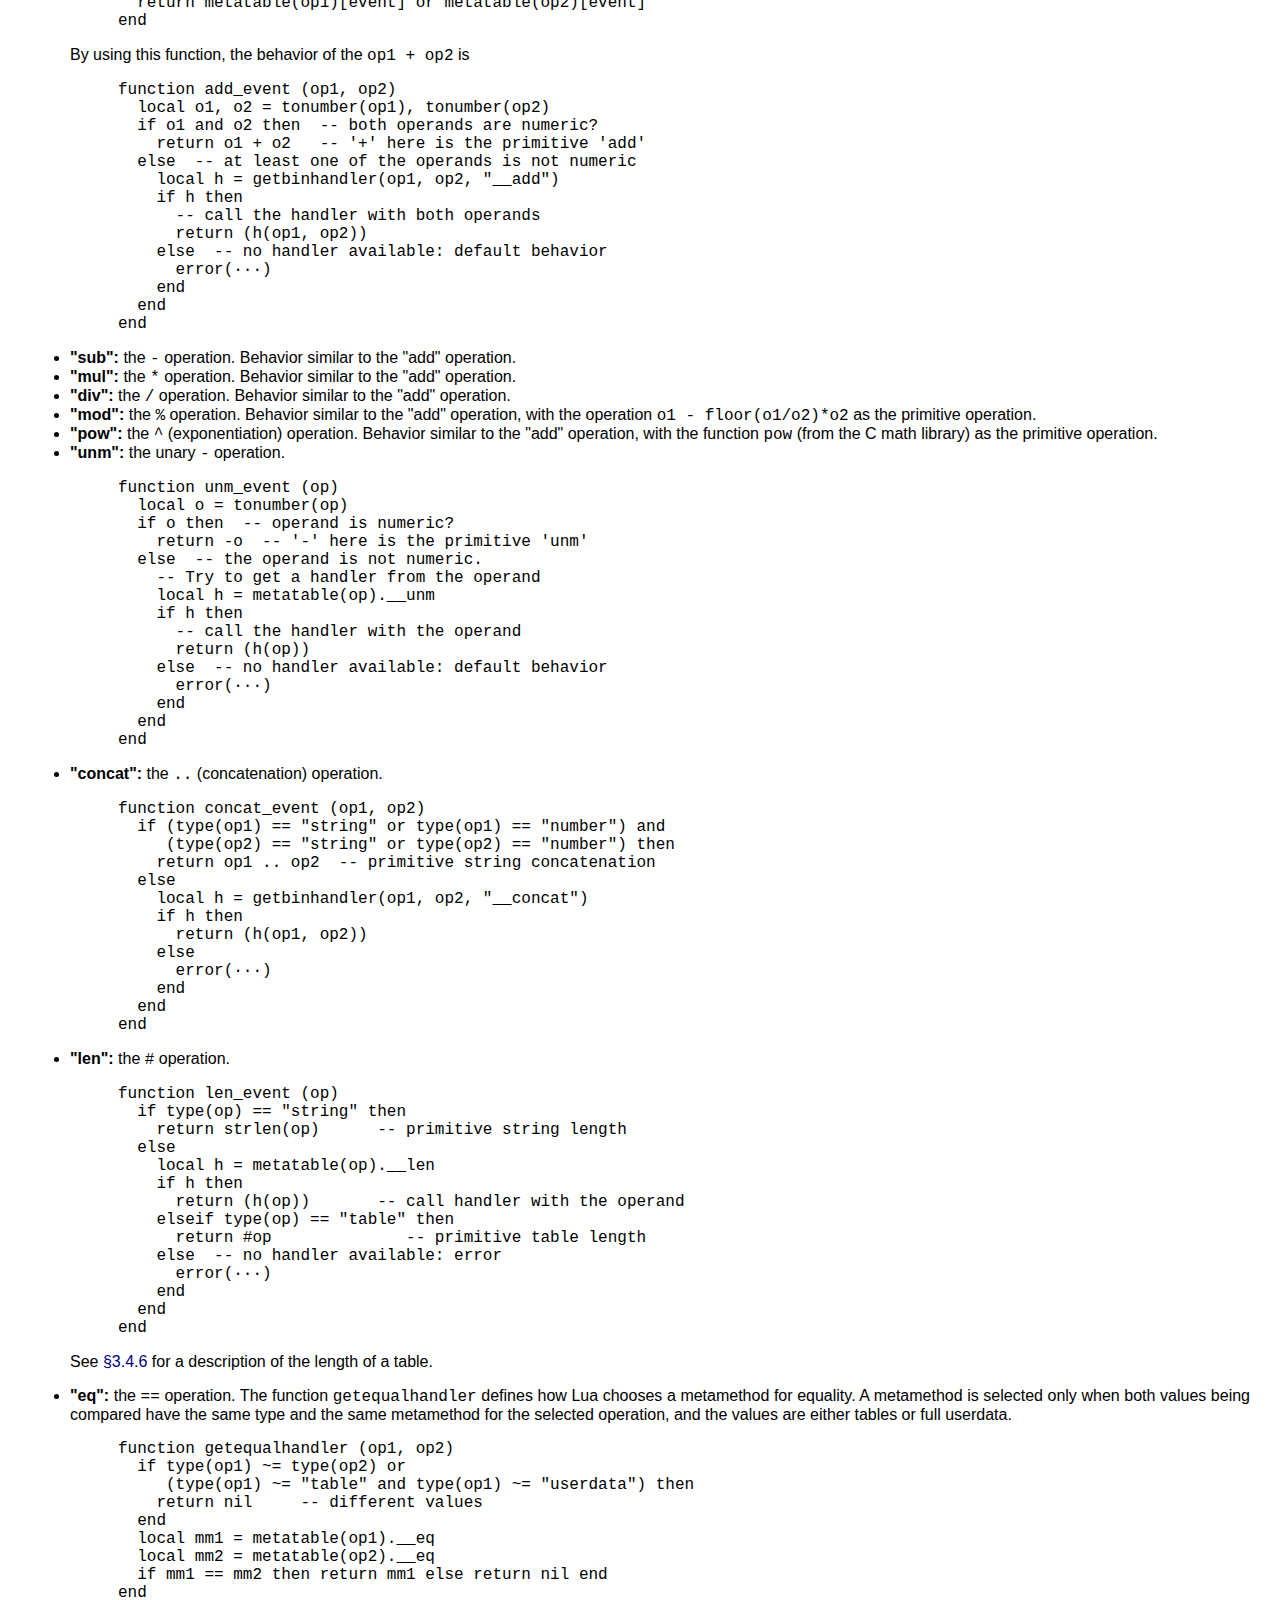
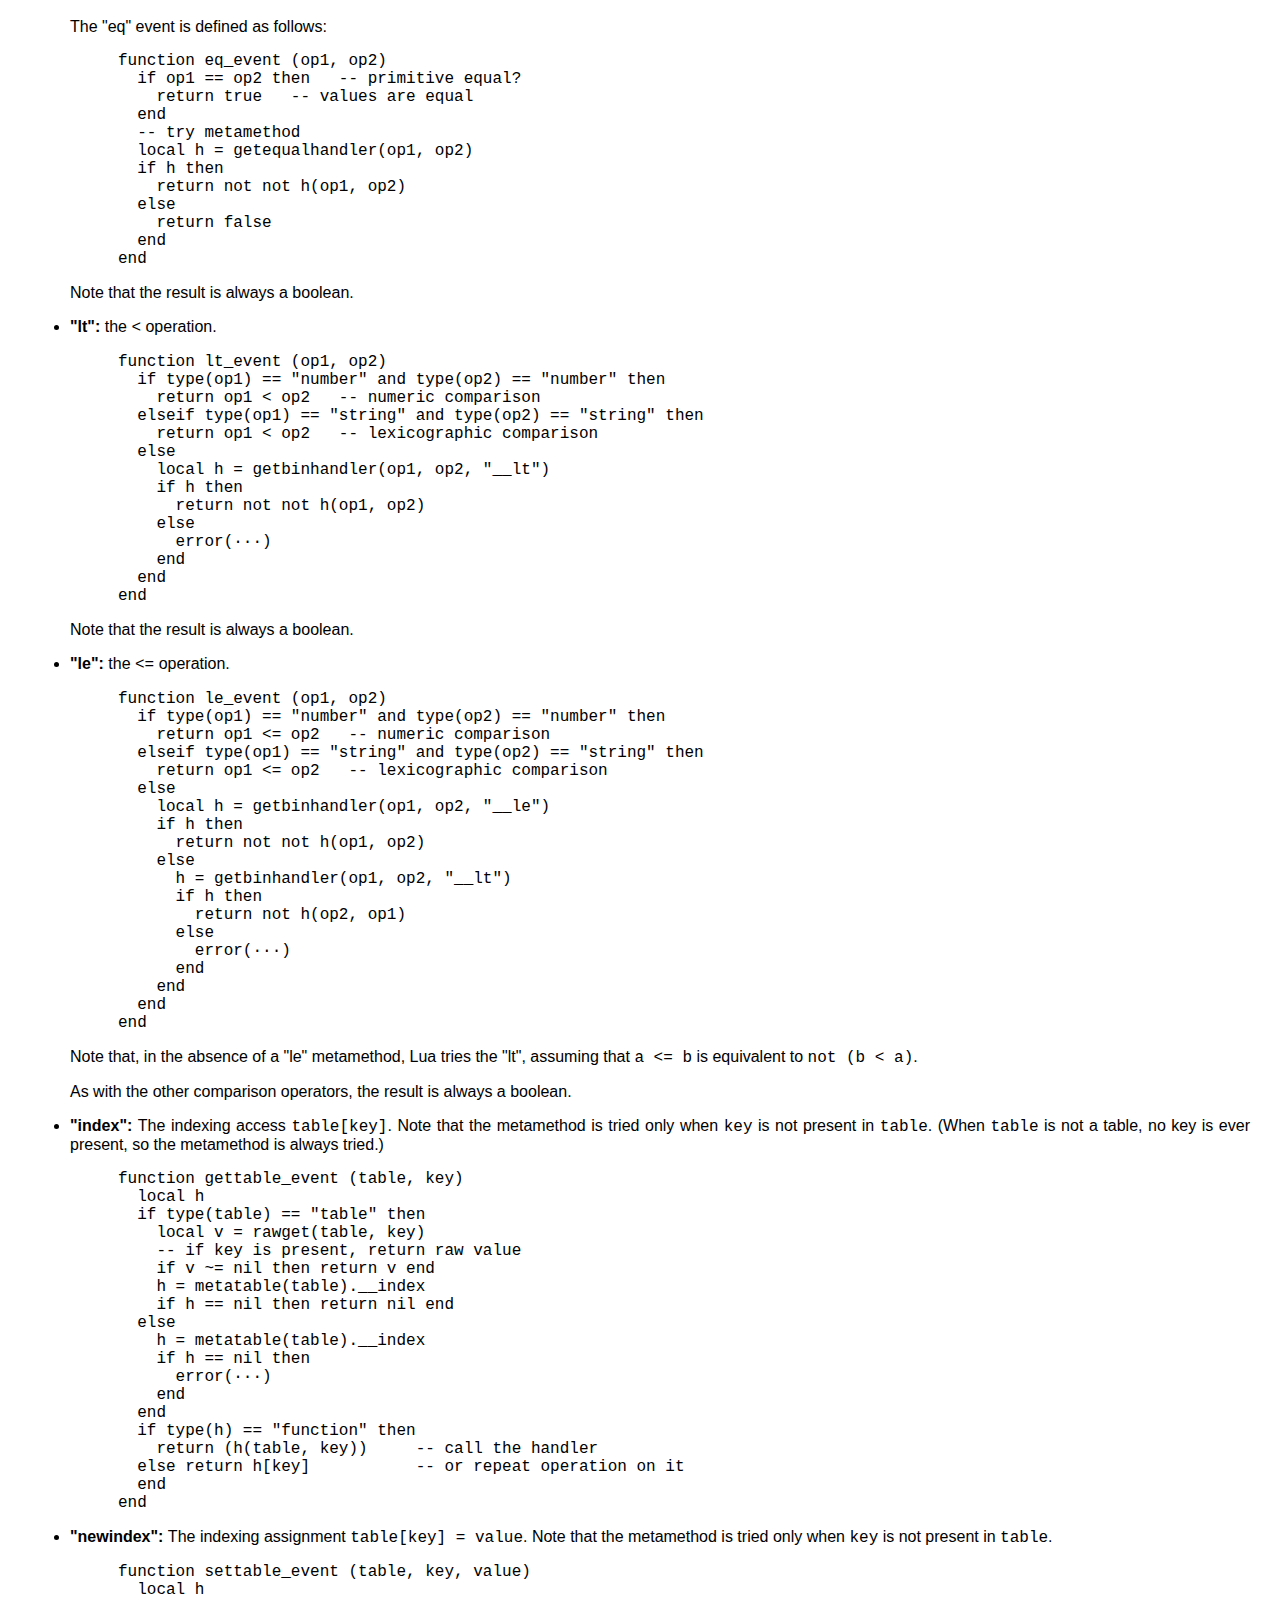
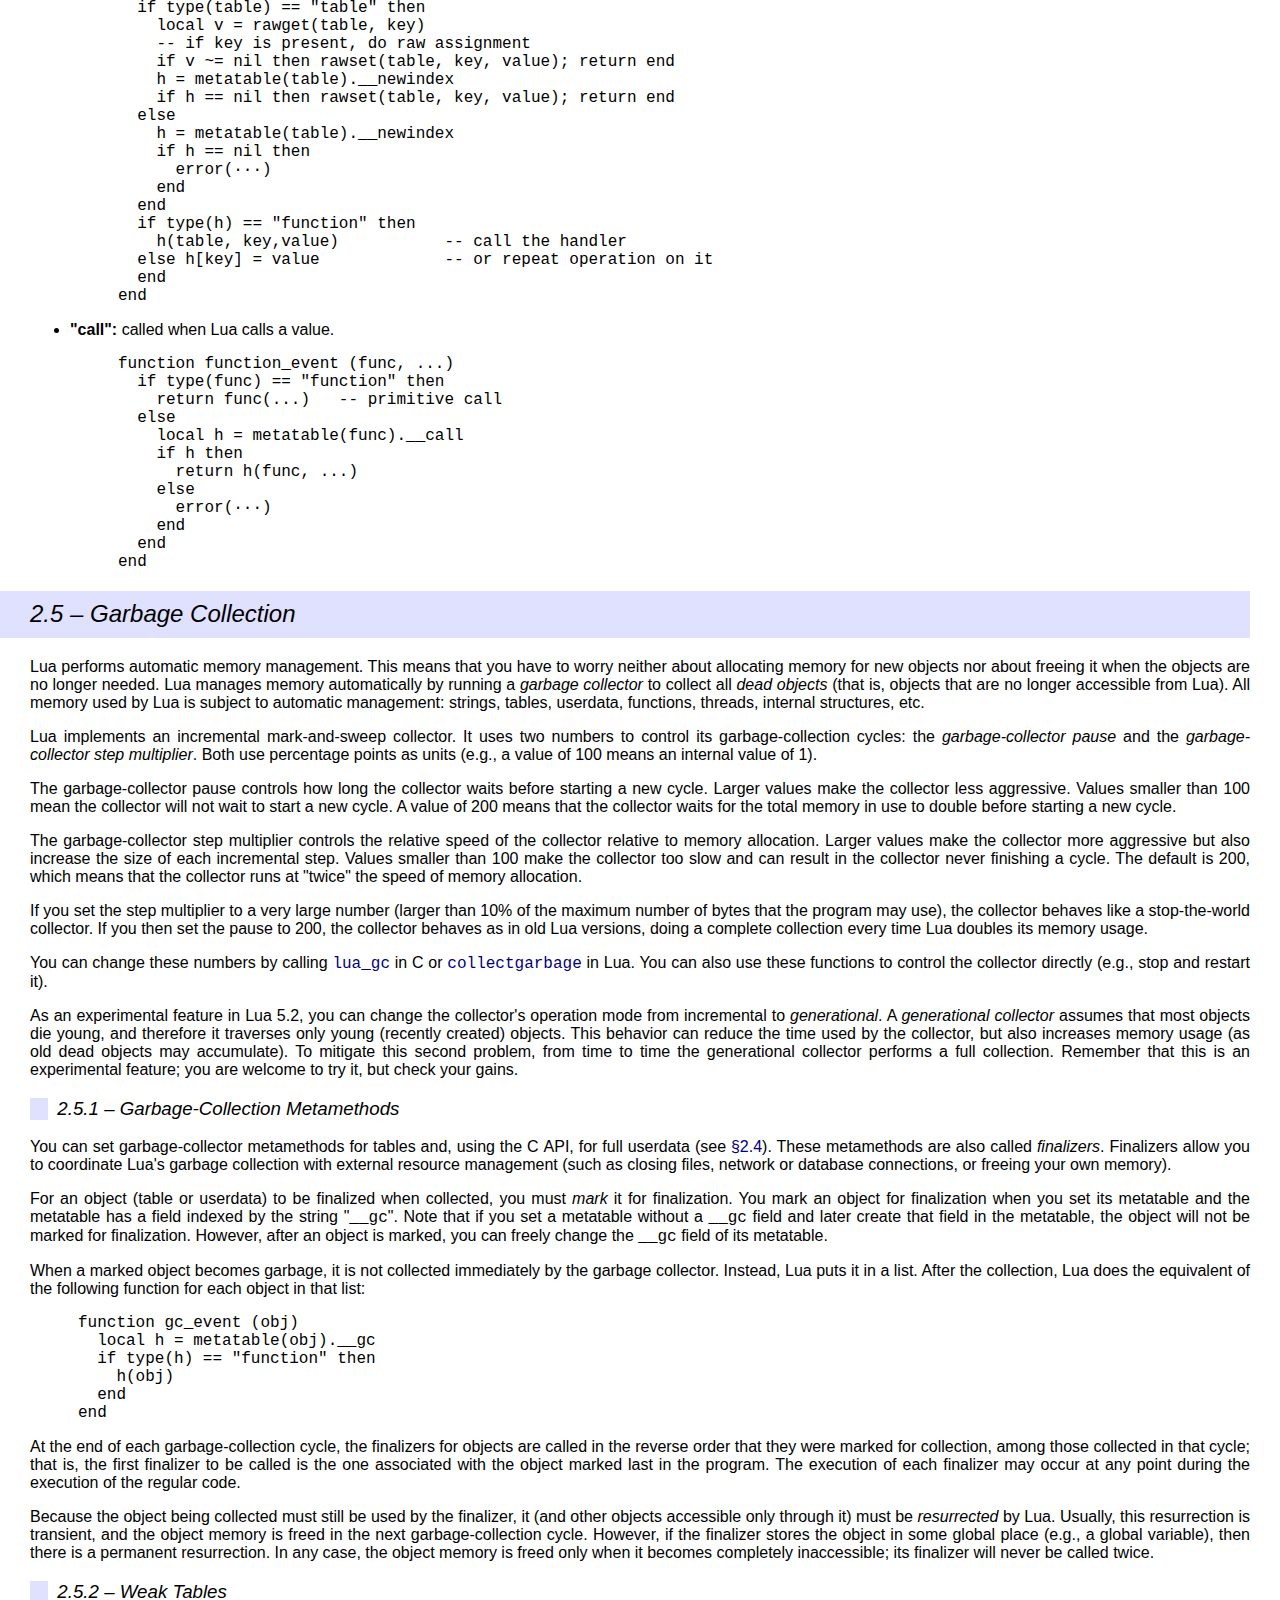
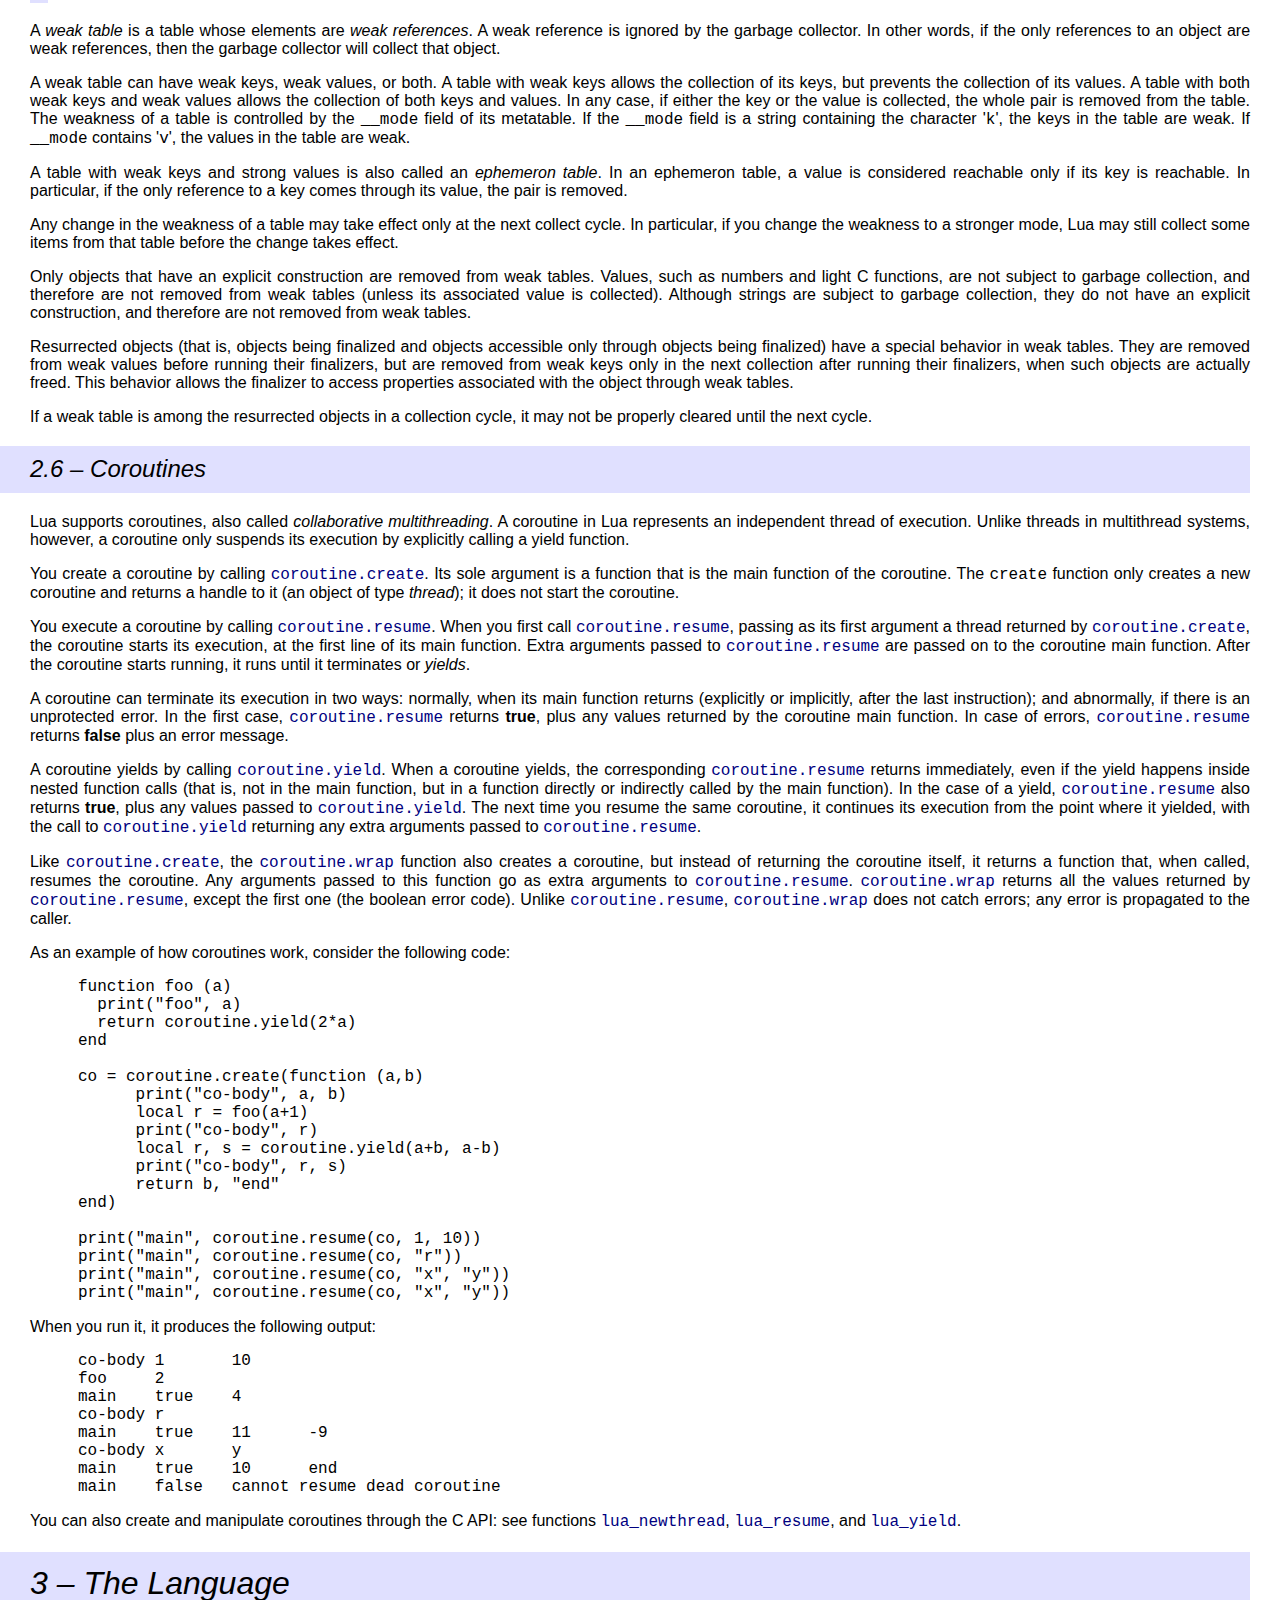
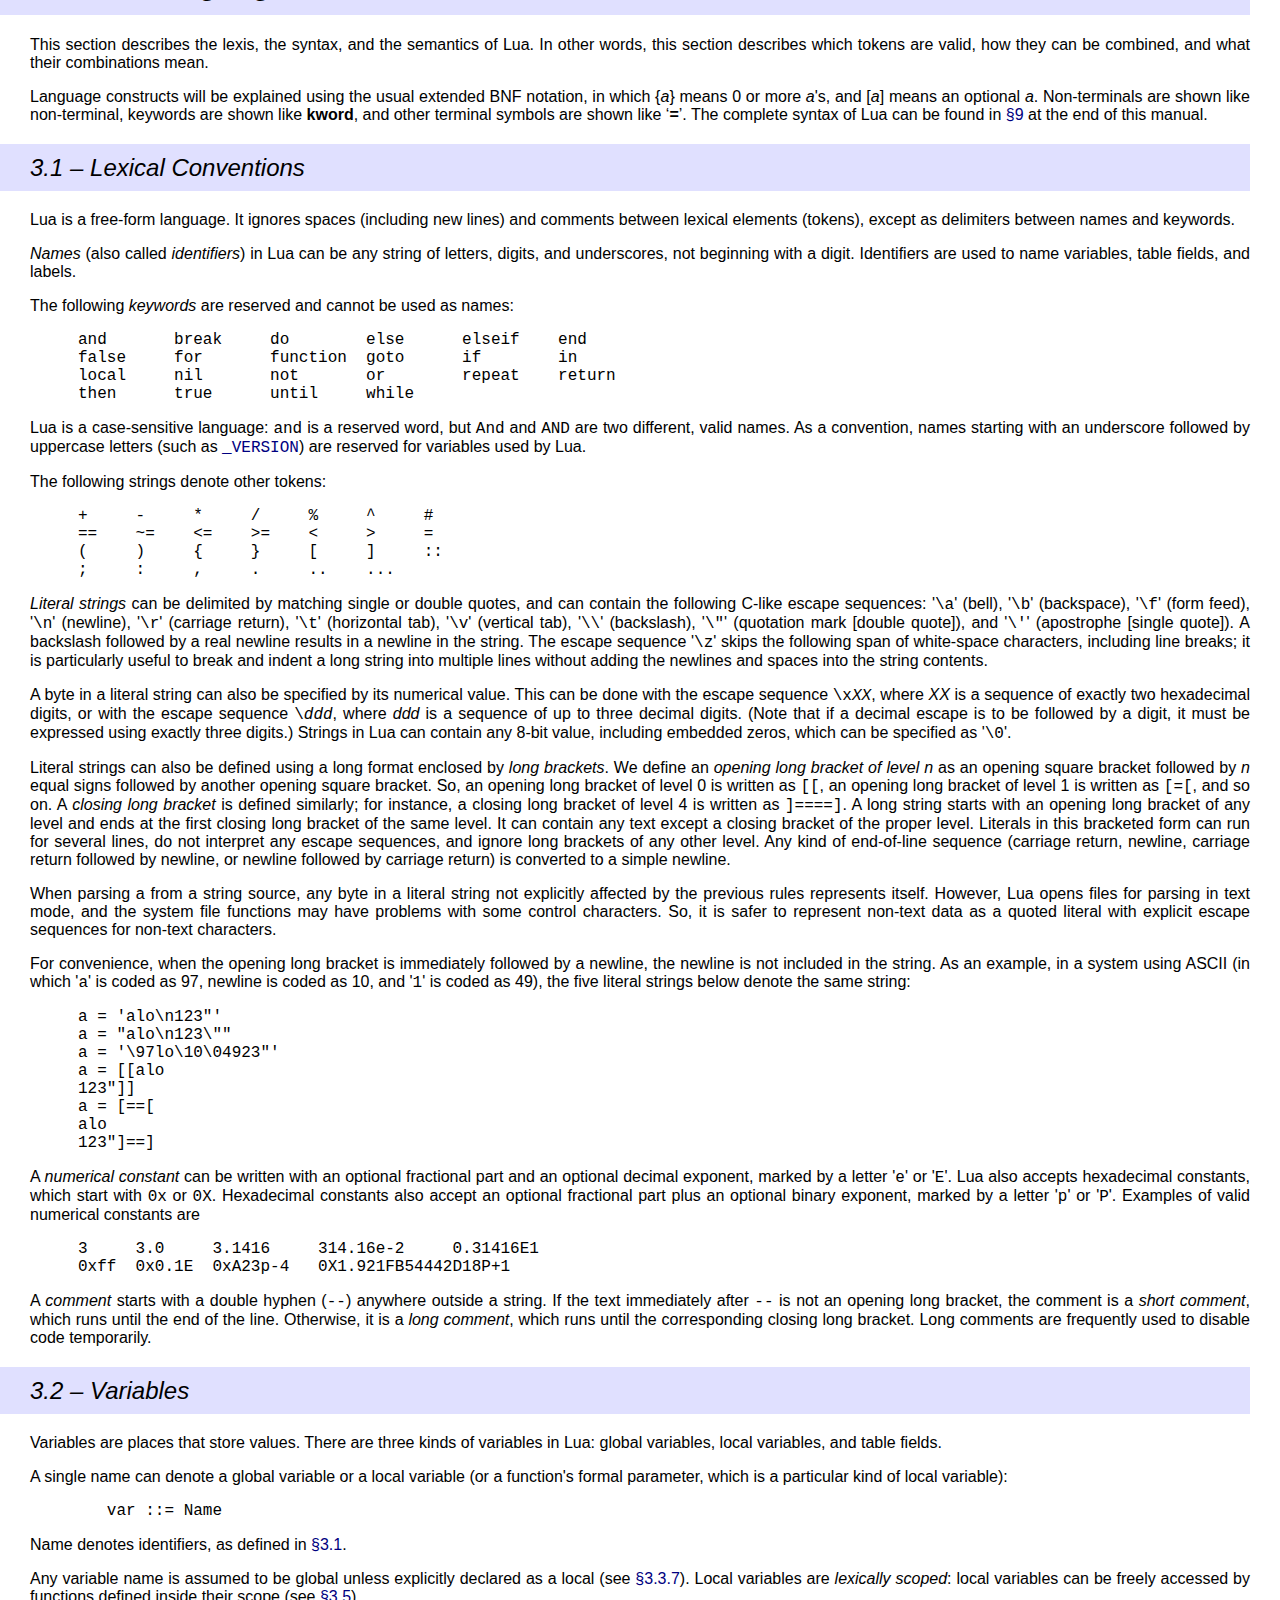
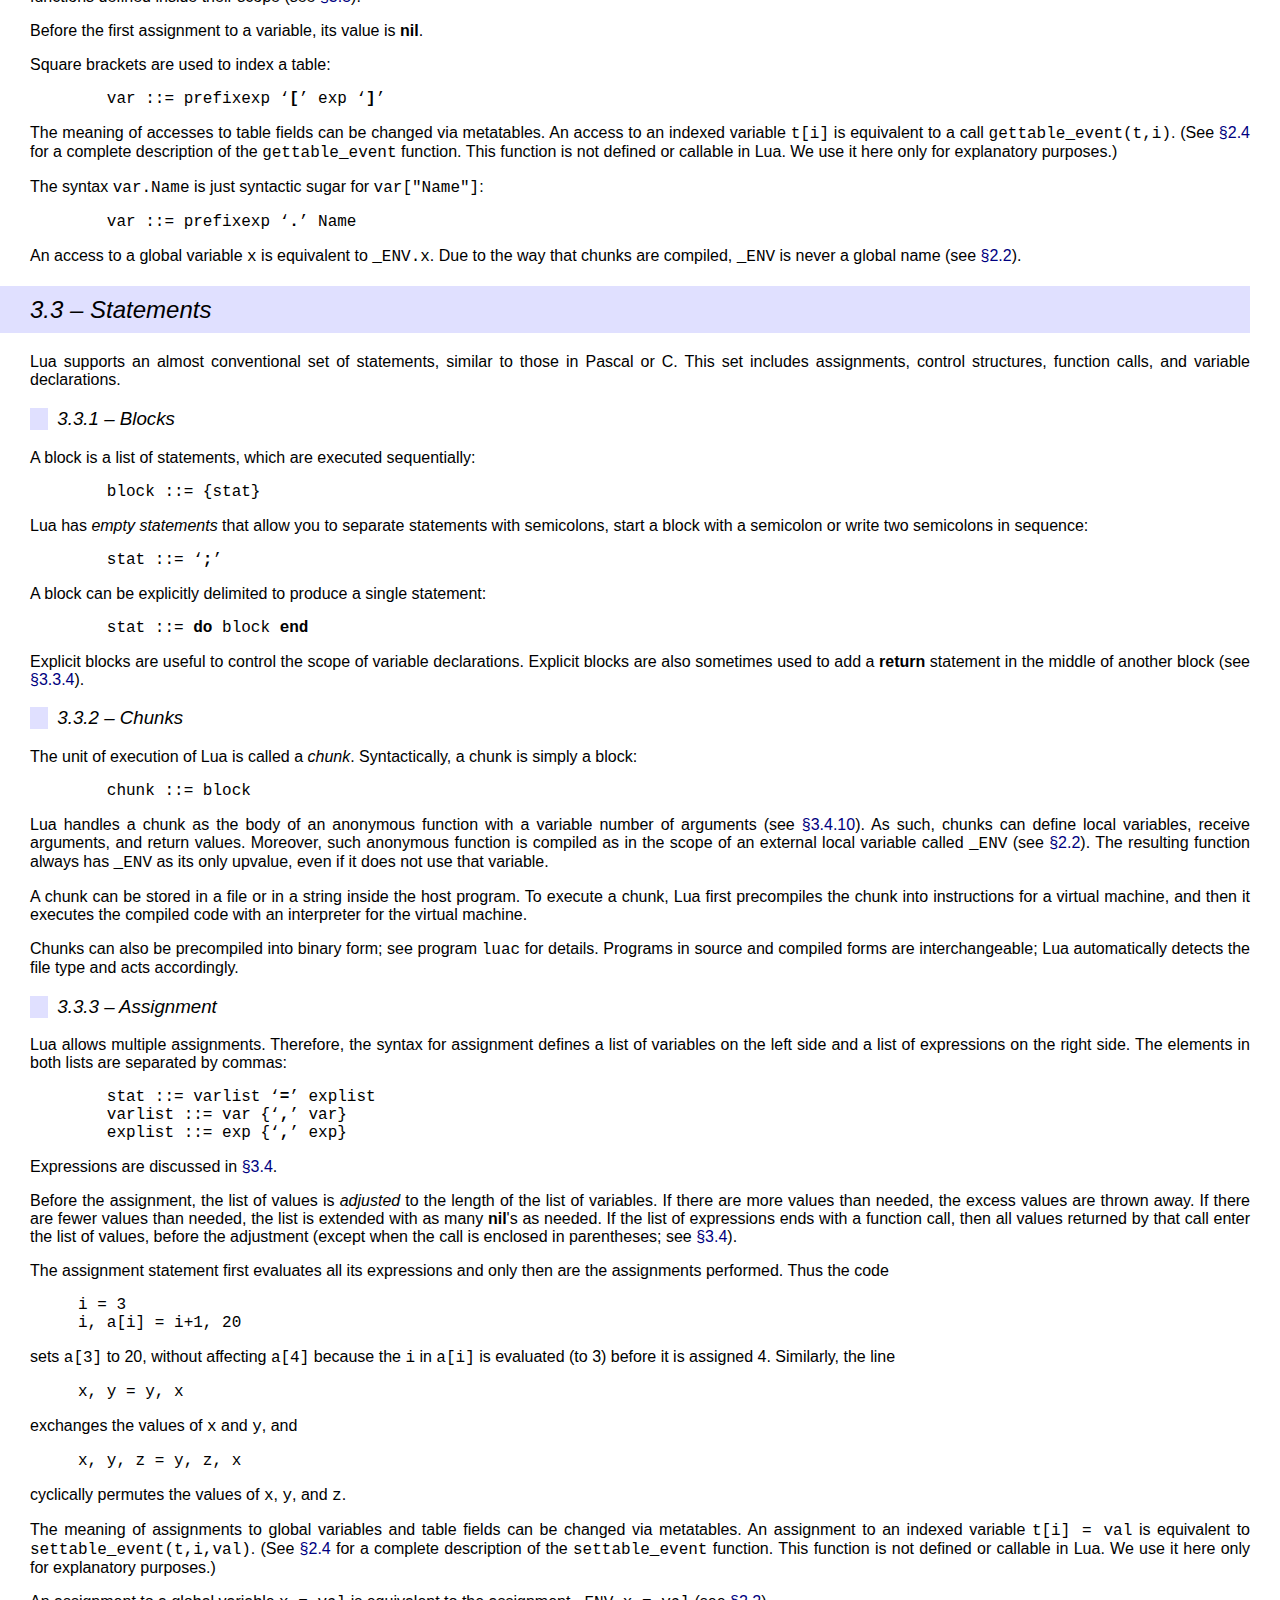
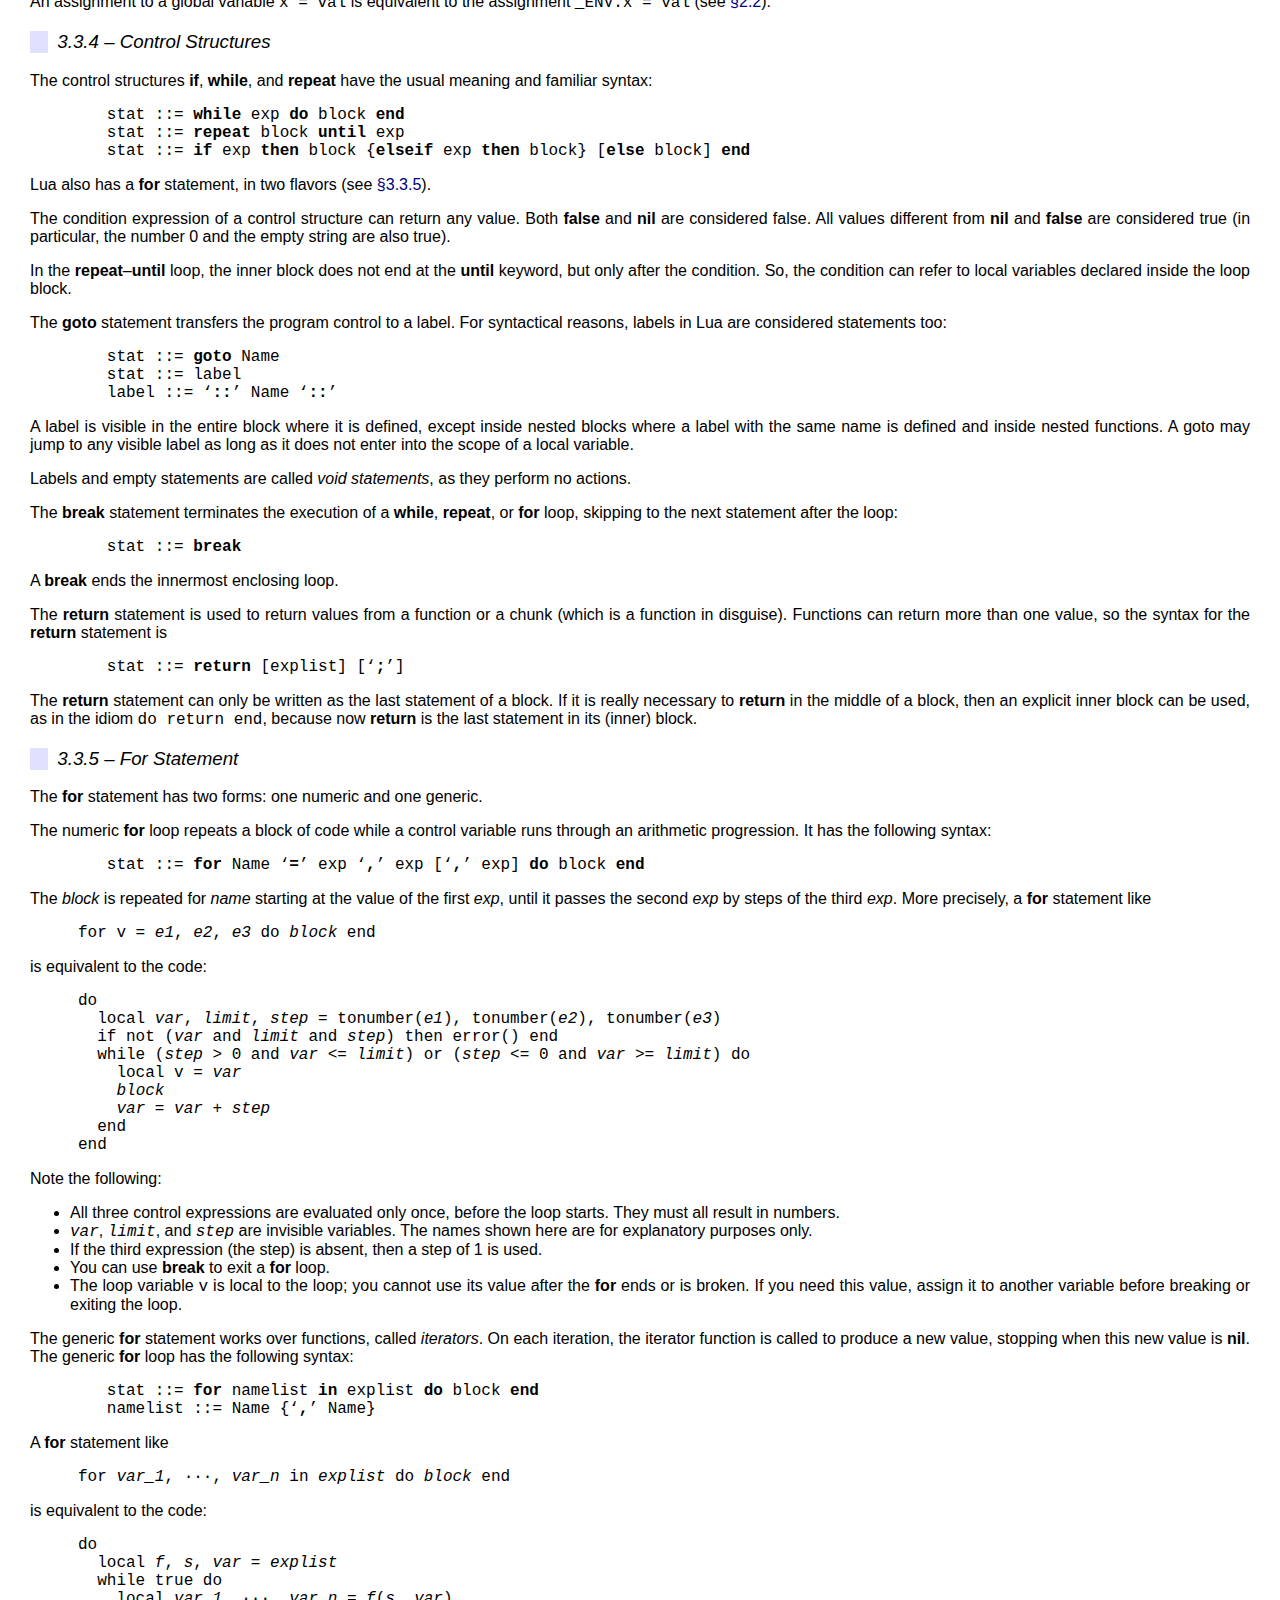
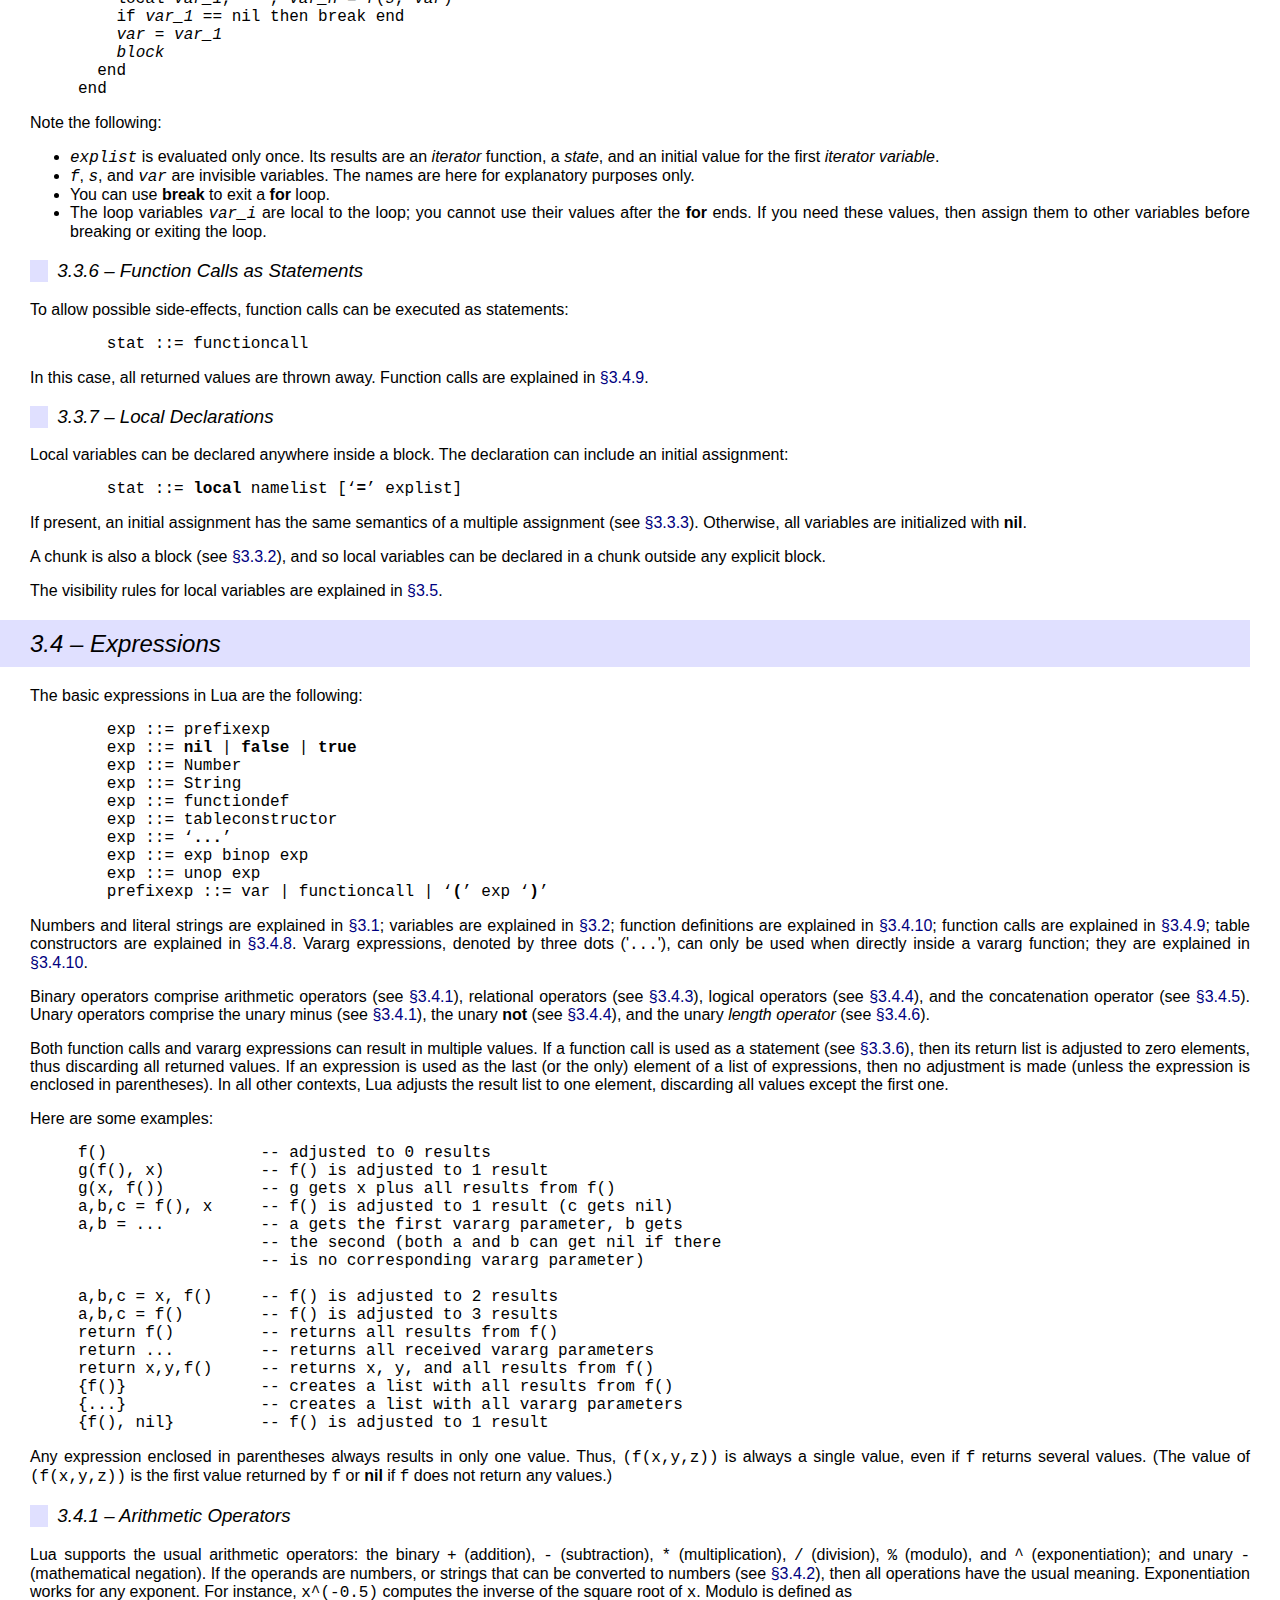
<file: docs/lua/5.2/manual.html>
<!DOCTYPE HTML PUBLIC "-//W3C//DTD HTML 4.01 Transitional//EN">
<html>

<head>
<title>Lua 5.2 Reference Manual</title>
<link rel="stylesheet" type="text/css" href="../lua.css">
<link rel="stylesheet" type="text/css" href="../manual.css">
<META HTTP-EQUIV="content-type" CONTENT="text/html; charset=iso-8859-1">
</head>

<body>

<hr>
<h1>
<A HREF="http://lua.org"><IMG SRC="../logo.gif" ALT="" BORDER=0></A>
Lua 5.2 Reference Manual
</h1>

by Roberto Ierusalimschy, Luiz Henrique de Figueiredo, Waldemar Celes
<p>
<small>
Copyright &copy; 2011 Lua.org, PUC-Rio.
Freely available under the terms of the
<a href="../../license.html">Lua license</a>.
</small>
<hr>
<p>

<a href="contents.html#contents">contents</A>
&middot;
<a href="contents.html#index">index</A>
&middot;
<a href="../">other versions</A>

<!-- ====================================================================== -->
<p>

<!-- $Id: manual.of,v 1.94 2011/12/12 15:26:26 roberto Exp $ -->




<h1>1 &ndash; <a name="1">Introduction</a></h1>

<p>
Lua is an extension programming language designed to support
general procedural programming with data description
facilities.
It also offers good support for object-oriented programming,
functional programming, and data-driven programming.
Lua is intended to be used as a powerful, lightweight,
embeddable scripting language for any program that needs one.
Lua is implemented as a library, written in <em>clean C</em>,
the common subset of Standard&nbsp;C and C++.


<p>
Being an extension language, Lua has no notion of a "main" program:
it only works <em>embedded</em> in a host client,
called the <em>embedding program</em> or simply the <em>host</em>.
The host program can invoke functions to execute a piece of Lua code,
can write and read Lua variables,
and can register C&nbsp;functions to be called by Lua code.
Through the use of C&nbsp;functions, Lua can be augmented to cope with
a wide range of different domains,
thus creating customized programming languages sharing a syntactical framework.
The Lua distribution includes a sample host program called <code>lua</code>,
which uses the Lua library to offer a complete, standalone Lua interpreter,
for interactive or batch use.


<p>
Lua is free software,
and is provided as usual with no guarantees,
as stated in its license.
The implementation described in this manual is available
at Lua's official web site, <code>www.lua.org</code>.


<p>
Like any other reference manual,
this document is dry in places.
For a discussion of the decisions behind the design of Lua,
see the technical papers available at Lua's web site.
For a detailed introduction to programming in Lua,
see Roberto's book, <em>Programming in Lua</em>.



<h1>2 &ndash; <a name="2">Basic Concepts</a></h1>

<p>
This section describes the basic concepts of the language.



<h2>2.1 &ndash; <a name="2.1">Values and Types</a></h2>

<p>
Lua is a <em>dynamically typed language</em>.
This means that
variables do not have types; only values do.
There are no type definitions in the language.
All values carry their own type.


<p>
All values in Lua are <em>first-class values</em>.
This means that all values can be stored in variables,
passed as arguments to other functions, and returned as results.


<p>
There are eight basic types in Lua:
<em>nil</em>, <em>boolean</em>, <em>number</em>,
<em>string</em>, <em>function</em>, <em>userdata</em>,
<em>thread</em>, and <em>table</em>.
<em>Nil</em> is the type of the value <b>nil</b>,
whose main property is to be different from any other value;
it usually represents the absence of a useful value.
<em>Boolean</em> is the type of the values <b>false</b> and <b>true</b>.
Both <b>nil</b> and <b>false</b> make a condition false;
any other value makes it true.
<em>Number</em> represents real (double-precision floating-point) numbers.
Operations on numbers follow the same rules of
the underlying C&nbsp;implementation,
which, in turn, usually follows the IEEE 754 standard.
(It is easy to build Lua interpreters that use other
internal representations for numbers,
such as single-precision floats or long integers;
see file <code>luaconf.h</code>.)
<em>String</em> represents immutable sequences of bytes.

Lua is 8-bit clean:
strings can contain any 8-bit value,
including embedded zeros ('<code>\0</code>').


<p>
Lua can call (and manipulate) functions written in Lua and
functions written in C
(see <a href="#3.4.9">&sect;3.4.9</a>).


<p>
The type <em>userdata</em> is provided to allow arbitrary C&nbsp;data to
be stored in Lua variables.
A userdata value is a pointer to a block of raw memory.
There are two kinds of userdata:
full userdata, where the block of memory is managed by Lua,
and light userdata, where the block of memory is managed by the host.
Userdata has no predefined operations in Lua,
except assignment and identity test.
By using <em>metatables</em>,
the programmer can define operations for full userdata values
(see <a href="#2.4">&sect;2.4</a>).
Userdata values cannot be created or modified in Lua,
only through the C&nbsp;API.
This guarantees the integrity of data owned by the host program.


<p>
The type <em>thread</em> represents independent threads of execution
and it is used to implement coroutines (see <a href="#2.6">&sect;2.6</a>).
Do not confuse Lua threads with operating-system threads.
Lua supports coroutines on all systems,
even those that do not support threads.


<p>
The type <em>table</em> implements associative arrays,
that is, arrays that can be indexed not only with numbers,
but with any Lua value except <b>nil</b> and NaN
(<em>Not a Number</em>, a special numeric value used to represent
undefined or unrepresentable results, such as <code>0/0</code>).
Tables can be <em>heterogeneous</em>;
that is, they can contain values of all types (except <b>nil</b>).
Any key with value <b>nil</b> is not considered part of the table.
Conversely, any key that is not part of a table has
an associated value <b>nil</b>.


<p>
Tables are the sole data structuring mechanism in Lua;
they can be used to represent ordinary arrays, sequences,
symbol tables, sets, records, graphs, trees, etc.
To represent records, Lua uses the field name as an index.
The language supports this representation by
providing <code>a.name</code> as syntactic sugar for <code>a["name"]</code>.
There are several convenient ways to create tables in Lua
(see <a href="#3.4.8">&sect;3.4.8</a>).


<p>
We use the term <em>sequence</em> to denote a table where
the set of all positive numeric keys is equal to <em>{1..n}</em>
for some integer <em>n</em>,
which is called the length of the sequence (see <a href="#3.4.6">&sect;3.4.6</a>).


<p>
Like indices,
the values of table fields can be of any type.
In particular,
because functions are first-class values,
table fields can contain functions.
Thus tables can also carry <em>methods</em> (see <a href="#3.4.10">&sect;3.4.10</a>).


<p>
The indexing of tables follows
the definition of raw equality in the language.
The expressions <code>a[i]</code> and <code>a[j]</code>
denote the same table element
if and only if <code>i</code> and <code>j</code> are raw equal
(that is, equal without metamethods).


<p>
Tables, functions, threads, and (full) userdata values are <em>objects</em>:
variables do not actually <em>contain</em> these values,
only <em>references</em> to them.
Assignment, parameter passing, and function returns
always manipulate references to such values;
these operations do not imply any kind of copy.


<p>
The library function <a href="#pdf-type"><code>type</code></a> returns a string describing the type
of a given value (see <a href="#6.1">&sect;6.1</a>).





<h2>2.2 &ndash; <a name="2.2">Environments and the Global Environment</a></h2>

<p>
As will be discussed in <a href="#3.2">&sect;3.2</a> and <a href="#3.3.3">&sect;3.3.3</a>,
any reference to a global name <code>var</code> is syntactically translated
to <code>_ENV.var</code>.
Moreover, every chunk is compiled in the scope of
an external local variable called <code>_ENV</code> (see <a href="#3.3.2">&sect;3.3.2</a>),
so <code>_ENV</code> itself is never a global name in a chunk.


<p>
Despite the existence of this external <code>_ENV</code> variable and
the translation of global names,
<code>_ENV</code> is a completely regular name.
In particular,
you can define new variables and parameters with that name.
Each reference to a global name uses the <code>_ENV</code> that is
visible at that point in the program,
following the usual visibility rules of Lua (see <a href="#3.5">&sect;3.5</a>).


<p>
Any table used as the value of <code>_ENV</code> is called an <em>environment</em>.


<p>
Lua keeps a distinguished environment called the <em>global environment</em>.
This value is kept at a special index in the C registry (see <a href="#4.5">&sect;4.5</a>).
In Lua, the variable <a href="#pdf-_G"><code>_G</code></a> is initialized with this same value.


<p>
When Lua compiles a chunk,
it initializes the value of its <code>_ENV</code> upvalue
with the global environment (see <a href="#pdf-load"><code>load</code></a>).
Therefore, by default,
global variables in Lua code refer to entries in the global environment.
Moreover, all standard libraries are loaded in the global environment
and several functions there operate on that environment.
You can use <a href="#pdf-load"><code>load</code></a> (or <a href="#pdf-loadfile"><code>loadfile</code></a>)
to load a chunk with a different environment.
(In C, you have to load the chunk and then change the value
of its first upvalue.)


<p>
If you change the global environment in the registry
(through C code or the debug library),
all chunks loaded after the change will get the new environment.
Previously loaded chunks are not affected, however,
as each has its own reference to the environment in its <code>_ENV</code> variable.
Moreover, the variable <a href="#pdf-_G"><code>_G</code></a>
(which is stored in the original global environment)
is never updated by Lua.





<h2>2.3 &ndash; <a name="2.3">Error Handling</a></h2>

<p>
Because Lua is an embedded extension language,
all Lua actions start from C&nbsp;code in the host program
calling a function from the Lua library (see <a href="#lua_pcall"><code>lua_pcall</code></a>).
Whenever an error occurs during
the compilation or execution of a Lua chunk,
control returns to the host,
which can take appropriate measures
(such as printing an error message).


<p>
Lua code can explicitly generate an error by calling the
<a href="#pdf-error"><code>error</code></a> function.
If you need to catch errors in Lua,
you can use <a href="#pdf-pcall"><code>pcall</code></a> or <a href="#pdf-xpcall"><code>xpcall</code></a>
to call a given function in <em>protected mode</em>.


<p>
Whenever there is an error,
an <em>error object</em> (also called an <em>error message</em>)
is propagated with information about the error.
Lua itself only generates errors where the error object is a string,
but programs may generate errors with
any value for the error object.


<p>
When you use <a href="#pdf-xpcall"><code>xpcall</code></a> or <a href="#lua_pcall"><code>lua_pcall</code></a>,
you may give a <em>message handler</em>
to be called in case of errors.
This function is called with the original error message
and returns a new error message.
It is called before the error unwinds the stack,
so that it can gather more information about the error,
for instance by inspecting the stack and creating a stack traceback.
This message handler is still protected by the protected call;
so, an error inside the message handler
will call the message handler again.
If this loop goes on, Lua breaks it and returns an appropriate message.





<h2>2.4 &ndash; <a name="2.4">Metatables and Metamethods</a></h2>

<p>
Every value in Lua can have a <em>metatable</em>.
This <em>metatable</em> is an ordinary Lua table
that defines the behavior of the original value
under certain special operations.
You can change several aspects of the behavior
of operations over a value by setting specific fields in its metatable.
For instance, when a non-numeric value is the operand of an addition,
Lua checks for a function in the field "<code>__add</code>" of the value's metatable.
If it finds one,
Lua calls this function to perform the addition.


<p>
The keys in a metatable are derived from the <em>event</em> names;
the corresponding values are called <em>metamethods</em>.
In the previous example, the event is <code>"add"</code>
and the metamethod is the function that performs the addition.


<p>
You can query the metatable of any value
using the <a href="#pdf-getmetatable"><code>getmetatable</code></a> function.


<p>
You can replace the metatable of tables
using the <a href="#pdf-setmetatable"><code>setmetatable</code></a> function.
You cannot change the metatable of other types from Lua
(except by using the debug library);
you must use the C&nbsp;API for that.


<p>
Tables and full userdata have individual metatables
(although multiple tables and userdata can share their metatables).
Values of all other types share one single metatable per type;
that is, there is one single metatable for all numbers,
one for all strings, etc.
By default, a value has no metatable,
but the string library sets a metatable for the string type (see <a href="#6.4">&sect;6.4</a>).


<p>
A metatable controls how an object behaves in arithmetic operations,
order comparisons, concatenation, length operation, and indexing.
A metatable also can define a function to be called
when a userdata or a table is garbage collected.
When Lua performs one of these operations over a value,
it checks whether this value has a metatable with the corresponding event.
If so, the value associated with that key (the metamethod)
controls how Lua will perform the operation.


<p>
Metatables control the operations listed next.
Each operation is identified by its corresponding name.
The key for each operation is a string with its name prefixed by
two underscores, '<code>__</code>';
for instance, the key for operation "add" is the
string "<code>__add</code>".


<p>
The semantics of these operations is better explained by a Lua function
describing how the interpreter executes the operation.
The code shown here in Lua is only illustrative;
the real behavior is hard coded in the interpreter
and it is much more efficient than this simulation.
All functions used in these descriptions
(<a href="#pdf-rawget"><code>rawget</code></a>, <a href="#pdf-tonumber"><code>tonumber</code></a>, etc.)
are described in <a href="#6.1">&sect;6.1</a>.
In particular, to retrieve the metamethod of a given object,
we use the expression

<pre>
     metatable(obj)[event]
</pre><p>
This should be read as

<pre>
     rawget(getmetatable(obj) or {}, event)
</pre><p>

This means that the access to a metamethod does not invoke other metamethods,
and access to objects with no metatables does not fail
(it simply results in <b>nil</b>).


<p>
For the unary <code>-</code> and <code>#</code> operators,
the metamethod is called with a dummy second argument.
This extra argument is only to simplify Lua's internals;
it may be removed in future versions and therefore it is not present
in the following code.
(For most uses this extra argument is irrelevant.)



<ul>

<li><b>"add": </b>
the <code>+</code> operation.



<p>
The function <code>getbinhandler</code> below defines how Lua chooses a handler
for a binary operation.
First, Lua tries the first operand.
If its type does not define a handler for the operation,
then Lua tries the second operand.

<pre>
     function getbinhandler (op1, op2, event)
       return metatable(op1)[event] or metatable(op2)[event]
     end
</pre><p>
By using this function,
the behavior of the <code>op1 + op2</code> is

<pre>
     function add_event (op1, op2)
       local o1, o2 = tonumber(op1), tonumber(op2)
       if o1 and o2 then  -- both operands are numeric?
         return o1 + o2   -- '+' here is the primitive 'add'
       else  -- at least one of the operands is not numeric
         local h = getbinhandler(op1, op2, "__add")
         if h then
           -- call the handler with both operands
           return (h(op1, op2))
         else  -- no handler available: default behavior
           error(&middot;&middot;&middot;)
         end
       end
     end
</pre><p>
</li>

<li><b>"sub": </b>
the <code>-</code> operation.

Behavior similar to the "add" operation.
</li>

<li><b>"mul": </b>
the <code>*</code> operation.

Behavior similar to the "add" operation.
</li>

<li><b>"div": </b>
the <code>/</code> operation.

Behavior similar to the "add" operation.
</li>

<li><b>"mod": </b>
the <code>%</code> operation.

Behavior similar to the "add" operation,
with the operation
<code>o1 - floor(o1/o2)*o2</code> as the primitive operation.
</li>

<li><b>"pow": </b>
the <code>^</code> (exponentiation) operation.

Behavior similar to the "add" operation,
with the function <code>pow</code> (from the C&nbsp;math library)
as the primitive operation.
</li>

<li><b>"unm": </b>
the unary <code>-</code> operation.


<pre>
     function unm_event (op)
       local o = tonumber(op)
       if o then  -- operand is numeric?
         return -o  -- '-' here is the primitive 'unm'
       else  -- the operand is not numeric.
         -- Try to get a handler from the operand
         local h = metatable(op).__unm
         if h then
           -- call the handler with the operand
           return (h(op))
         else  -- no handler available: default behavior
           error(&middot;&middot;&middot;)
         end
       end
     end
</pre><p>
</li>

<li><b>"concat": </b>
the <code>..</code> (concatenation) operation.


<pre>
     function concat_event (op1, op2)
       if (type(op1) == "string" or type(op1) == "number") and
          (type(op2) == "string" or type(op2) == "number") then
         return op1 .. op2  -- primitive string concatenation
       else
         local h = getbinhandler(op1, op2, "__concat")
         if h then
           return (h(op1, op2))
         else
           error(&middot;&middot;&middot;)
         end
       end
     end
</pre><p>
</li>

<li><b>"len": </b>
the <code>#</code> operation.


<pre>
     function len_event (op)
       if type(op) == "string" then
         return strlen(op)      -- primitive string length
       else
         local h = metatable(op).__len
         if h then
           return (h(op))       -- call handler with the operand
         elseif type(op) == "table" then
           return #op              -- primitive table length
         else  -- no handler available: error
           error(&middot;&middot;&middot;)
         end
       end
     end
</pre><p>
See <a href="#3.4.6">&sect;3.4.6</a> for a description of the length of a table.
</li>

<li><b>"eq": </b>
the <code>==</code> operation.

The function <code>getequalhandler</code> defines how Lua chooses a metamethod
for equality.
A metamethod is selected only when both values
being compared have the same type
and the same metamethod for the selected operation,
and the values are either tables or full userdata.

<pre>
     function getequalhandler (op1, op2)
       if type(op1) ~= type(op2) or
          (type(op1) ~= "table" and type(op1) ~= "userdata") then
         return nil     -- different values
       end
       local mm1 = metatable(op1).__eq
       local mm2 = metatable(op2).__eq
       if mm1 == mm2 then return mm1 else return nil end
     end
</pre><p>
The "eq" event is defined as follows:

<pre>
     function eq_event (op1, op2)
       if op1 == op2 then   -- primitive equal?
         return true   -- values are equal
       end
       -- try metamethod
       local h = getequalhandler(op1, op2)
       if h then
         return not not h(op1, op2)
       else
         return false
       end
     end
</pre><p>
Note that the result is always a boolean.
</li>

<li><b>"lt": </b>
the <code>&lt;</code> operation.


<pre>
     function lt_event (op1, op2)
       if type(op1) == "number" and type(op2) == "number" then
         return op1 &lt; op2   -- numeric comparison
       elseif type(op1) == "string" and type(op2) == "string" then
         return op1 &lt; op2   -- lexicographic comparison
       else
         local h = getbinhandler(op1, op2, "__lt")
         if h then
           return not not h(op1, op2)
         else
           error(&middot;&middot;&middot;)
         end
       end
     end
</pre><p>
Note that the result is always a boolean.
</li>

<li><b>"le": </b>
the <code>&lt;=</code> operation.


<pre>
     function le_event (op1, op2)
       if type(op1) == "number" and type(op2) == "number" then
         return op1 &lt;= op2   -- numeric comparison
       elseif type(op1) == "string" and type(op2) == "string" then
         return op1 &lt;= op2   -- lexicographic comparison
       else
         local h = getbinhandler(op1, op2, "__le")
         if h then
           return not not h(op1, op2)
         else
           h = getbinhandler(op1, op2, "__lt")
           if h then
             return not h(op2, op1)
           else
             error(&middot;&middot;&middot;)
           end
         end
       end
     end
</pre><p>
Note that, in the absence of a "le" metamethod,
Lua tries the "lt", assuming that <code>a &lt;= b</code> is
equivalent to <code>not (b &lt; a)</code>.


<p>
As with the other comparison operators,
the result is always a boolean.
</li>

<li><b>"index": </b>
The indexing access <code>table[key]</code>.
Note that the metamethod is tried only
when <code>key</code> is not present in <code>table</code>.
(When <code>table</code> is not a table,
no key is ever present,
so the metamethod is always tried.)


<pre>
     function gettable_event (table, key)
       local h
       if type(table) == "table" then
         local v = rawget(table, key)
         -- if key is present, return raw value
         if v ~= nil then return v end
         h = metatable(table).__index
         if h == nil then return nil end
       else
         h = metatable(table).__index
         if h == nil then
           error(&middot;&middot;&middot;)
         end
       end
       if type(h) == "function" then
         return (h(table, key))     -- call the handler
       else return h[key]           -- or repeat operation on it
       end
     end
</pre><p>
</li>

<li><b>"newindex": </b>
The indexing assignment <code>table[key] = value</code>.
Note that the metamethod is tried only
when <code>key</code> is not present in <code>table</code>.


<pre>
     function settable_event (table, key, value)
       local h
       if type(table) == "table" then
         local v = rawget(table, key)
         -- if key is present, do raw assignment
         if v ~= nil then rawset(table, key, value); return end
         h = metatable(table).__newindex
         if h == nil then rawset(table, key, value); return end
       else
         h = metatable(table).__newindex
         if h == nil then
           error(&middot;&middot;&middot;)
         end
       end
       if type(h) == "function" then
         h(table, key,value)           -- call the handler
       else h[key] = value             -- or repeat operation on it
       end
     end
</pre><p>
</li>

<li><b>"call": </b>
called when Lua calls a value.


<pre>
     function function_event (func, ...)
       if type(func) == "function" then
         return func(...)   -- primitive call
       else
         local h = metatable(func).__call
         if h then
           return h(func, ...)
         else
           error(&middot;&middot;&middot;)
         end
       end
     end
</pre><p>
</li>

</ul>




<h2>2.5 &ndash; <a name="2.5">Garbage Collection</a></h2>

<p>
Lua performs automatic memory management.
This means that
you have to worry neither about allocating memory for new objects
nor about freeing it when the objects are no longer needed.
Lua manages memory automatically by running
a <em>garbage collector</em> to collect all <em>dead objects</em>
(that is, objects that are no longer accessible from Lua).
All memory used by Lua is subject to automatic management:
strings, tables, userdata, functions, threads, internal structures, etc.


<p>
Lua implements an incremental mark-and-sweep collector.
It uses two numbers to control its garbage-collection cycles:
the <em>garbage-collector pause</em> and
the <em>garbage-collector step multiplier</em>.
Both use percentage points as units
(e.g., a value of 100 means an internal value of 1).


<p>
The garbage-collector pause
controls how long the collector waits before starting a new cycle.
Larger values make the collector less aggressive.
Values smaller than 100 mean the collector will not wait to
start a new cycle.
A value of 200 means that the collector waits for the total memory in use
to double before starting a new cycle.


<p>
The garbage-collector step multiplier
controls the relative speed of the collector relative to
memory allocation.
Larger values make the collector more aggressive but also increase
the size of each incremental step.
Values smaller than 100 make the collector too slow and
can result in the collector never finishing a cycle.
The default is 200,
which means that the collector runs at "twice"
the speed of memory allocation.


<p>
If you set the step multiplier to a very large number
(larger than 10% of the maximum number of
bytes that the program may use),
the collector behaves like a stop-the-world collector.
If you then set the pause to 200,
the collector behaves as in old Lua versions,
doing a complete collection every time Lua doubles its
memory usage.


<p>
You can change these numbers by calling <a href="#lua_gc"><code>lua_gc</code></a> in C
or <a href="#pdf-collectgarbage"><code>collectgarbage</code></a> in Lua.
You can also use these functions to control
the collector directly (e.g., stop and restart it).


<p>
As an experimental feature in Lua 5.2,
you can change the collector's operation mode
from incremental to <em>generational</em>.
A <em>generational collector</em> assumes that most objects die young,
and therefore it traverses only young (recently created) objects.
This behavior can reduce the time used by the collector,
but also increases memory usage (as old dead objects may accumulate).
To mitigate this second problem,
from time to time the generational collector performs a full collection.
Remember that this is an experimental feature;
you are welcome to try it,
but check your gains.



<h3>2.5.1 &ndash; <a name="2.5.1">Garbage-Collection Metamethods</a></h3>

<p>
You can set garbage-collector metamethods for tables
and, using the C&nbsp;API,
for full userdata (see <a href="#2.4">&sect;2.4</a>).
These metamethods are also called <em>finalizers</em>.
Finalizers allow you to coordinate Lua's garbage collection
with external resource management
(such as closing files, network or database connections,
or freeing your own memory).


<p>
For an object (table or userdata) to be finalized when collected,
you must <em>mark</em> it for finalization.

You mark an object for finalization when you set its metatable
and the metatable has a field indexed by the string "<code>__gc</code>".
Note that if you set a metatable without a <code>__gc</code> field
and later create that field in the metatable,
the object will not be marked for finalization.
However, after an object is marked,
you can freely change the <code>__gc</code> field of its metatable.


<p>
When a marked object becomes garbage,
it is not collected immediately by the garbage collector.
Instead, Lua puts it in a list.
After the collection,
Lua does the equivalent of the following function
for each object in that list:

<pre>
     function gc_event (obj)
       local h = metatable(obj).__gc
       if type(h) == "function" then
         h(obj)
       end
     end
</pre>

<p>
At the end of each garbage-collection cycle,
the finalizers for objects are called in
the reverse order that they were marked for collection,
among those collected in that cycle;
that is, the first finalizer to be called is the one associated
with the object marked last in the program.
The execution of each finalizer may occur at any point during
the execution of the regular code.


<p>
Because the object being collected must still be used by the finalizer,
it (and other objects accessible only through it)
must be <em>resurrected</em> by Lua.
Usually, this resurrection is transient,
and the object memory is freed in the next garbage-collection cycle.
However, if the finalizer stores the object in some global place
(e.g., a global variable),
then there is a permanent resurrection.
In any case,
the object memory is freed only when it becomes completely inaccessible;
its finalizer will never be called twice.





<h3>2.5.2 &ndash; <a name="2.5.2">Weak Tables</a></h3>

<p>
A <em>weak table</em> is a table whose elements are
<em>weak references</em>.
A weak reference is ignored by the garbage collector.
In other words,
if the only references to an object are weak references,
then the garbage collector will collect that object.


<p>
A weak table can have weak keys, weak values, or both.
A table with weak keys allows the collection of its keys,
but prevents the collection of its values.
A table with both weak keys and weak values allows the collection of
both keys and values.
In any case, if either the key or the value is collected,
the whole pair is removed from the table.
The weakness of a table is controlled by the
<code>__mode</code> field of its metatable.
If the <code>__mode</code> field is a string containing the character&nbsp;'<code>k</code>',
the keys in the table are weak.
If <code>__mode</code> contains '<code>v</code>',
the values in the table are weak.


<p>
A table with weak keys and strong values
is also called an <em>ephemeron table</em>.
In an ephemeron table,
a value is considered reachable only if its key is reachable.
In particular,
if the only reference to a key comes through its value,
the pair is removed.


<p>
Any change in the weakness of a table may take effect only
at the next collect cycle.
In particular, if you change the weakness to a stronger mode,
Lua may still collect some items from that table
before the change takes effect.


<p>
Only objects that have an explicit construction
are removed from weak tables.
Values, such as numbers and light C functions,
are not subject to garbage collection,
and therefore are not removed from weak tables
(unless its associated value is collected).
Although strings are subject to garbage collection,
they do not have an explicit construction,
and therefore are not removed from weak tables.


<p>
Resurrected objects
(that is, objects being finalized
and objects accessible only through objects being finalized)
have a special behavior in weak tables.
They are removed from weak values before running their finalizers,
but are removed from weak keys only in the next collection
after running their finalizers, when such objects are actually freed.
This behavior allows the finalizer to access properties
associated with the object through weak tables.


<p>
If a weak table is among the resurrected objects in a collection cycle,
it may not be properly cleared until the next cycle.







<h2>2.6 &ndash; <a name="2.6">Coroutines</a></h2>

<p>
Lua supports coroutines,
also called <em>collaborative multithreading</em>.
A coroutine in Lua represents an independent thread of execution.
Unlike threads in multithread systems, however,
a coroutine only suspends its execution by explicitly calling
a yield function.


<p>
You create a coroutine by calling <a href="#pdf-coroutine.create"><code>coroutine.create</code></a>.
Its sole argument is a function
that is the main function of the coroutine.
The <code>create</code> function only creates a new coroutine and
returns a handle to it (an object of type <em>thread</em>);
it does not start the coroutine.


<p>
You execute a coroutine by calling <a href="#pdf-coroutine.resume"><code>coroutine.resume</code></a>.
When you first call <a href="#pdf-coroutine.resume"><code>coroutine.resume</code></a>,
passing as its first argument
a thread returned by <a href="#pdf-coroutine.create"><code>coroutine.create</code></a>,
the coroutine starts its execution,
at the first line of its main function.
Extra arguments passed to <a href="#pdf-coroutine.resume"><code>coroutine.resume</code></a> are passed on
to the coroutine main function.
After the coroutine starts running,
it runs until it terminates or <em>yields</em>.


<p>
A coroutine can terminate its execution in two ways:
normally, when its main function returns
(explicitly or implicitly, after the last instruction);
and abnormally, if there is an unprotected error.
In the first case, <a href="#pdf-coroutine.resume"><code>coroutine.resume</code></a> returns <b>true</b>,
plus any values returned by the coroutine main function.
In case of errors, <a href="#pdf-coroutine.resume"><code>coroutine.resume</code></a> returns <b>false</b>
plus an error message.


<p>
A coroutine yields by calling <a href="#pdf-coroutine.yield"><code>coroutine.yield</code></a>.
When a coroutine yields,
the corresponding <a href="#pdf-coroutine.resume"><code>coroutine.resume</code></a> returns immediately,
even if the yield happens inside nested function calls
(that is, not in the main function,
but in a function directly or indirectly called by the main function).
In the case of a yield, <a href="#pdf-coroutine.resume"><code>coroutine.resume</code></a> also returns <b>true</b>,
plus any values passed to <a href="#pdf-coroutine.yield"><code>coroutine.yield</code></a>.
The next time you resume the same coroutine,
it continues its execution from the point where it yielded,
with the call to <a href="#pdf-coroutine.yield"><code>coroutine.yield</code></a> returning any extra
arguments passed to <a href="#pdf-coroutine.resume"><code>coroutine.resume</code></a>.


<p>
Like <a href="#pdf-coroutine.create"><code>coroutine.create</code></a>,
the <a href="#pdf-coroutine.wrap"><code>coroutine.wrap</code></a> function also creates a coroutine,
but instead of returning the coroutine itself,
it returns a function that, when called, resumes the coroutine.
Any arguments passed to this function
go as extra arguments to <a href="#pdf-coroutine.resume"><code>coroutine.resume</code></a>.
<a href="#pdf-coroutine.wrap"><code>coroutine.wrap</code></a> returns all the values returned by <a href="#pdf-coroutine.resume"><code>coroutine.resume</code></a>,
except the first one (the boolean error code).
Unlike <a href="#pdf-coroutine.resume"><code>coroutine.resume</code></a>,
<a href="#pdf-coroutine.wrap"><code>coroutine.wrap</code></a> does not catch errors;
any error is propagated to the caller.


<p>
As an example of how coroutines work,
consider the following code:

<pre>
     function foo (a)
       print("foo", a)
       return coroutine.yield(2*a)
     end
     
     co = coroutine.create(function (a,b)
           print("co-body", a, b)
           local r = foo(a+1)
           print("co-body", r)
           local r, s = coroutine.yield(a+b, a-b)
           print("co-body", r, s)
           return b, "end"
     end)
     
     print("main", coroutine.resume(co, 1, 10))
     print("main", coroutine.resume(co, "r"))
     print("main", coroutine.resume(co, "x", "y"))
     print("main", coroutine.resume(co, "x", "y"))
</pre><p>
When you run it, it produces the following output:

<pre>
     co-body 1       10
     foo     2
     main    true    4
     co-body r
     main    true    11      -9
     co-body x       y
     main    true    10      end
     main    false   cannot resume dead coroutine
</pre>

<p>
You can also create and manipulate coroutines through the C API:
see functions <a href="#lua_newthread"><code>lua_newthread</code></a>, <a href="#lua_resume"><code>lua_resume</code></a>,
and <a href="#lua_yield"><code>lua_yield</code></a>.





<h1>3 &ndash; <a name="3">The Language</a></h1>

<p>
This section describes the lexis, the syntax, and the semantics of Lua.
In other words,
this section describes
which tokens are valid,
how they can be combined,
and what their combinations mean.


<p>
Language constructs will be explained using the usual extended BNF notation,
in which
{<em>a</em>}&nbsp;means&nbsp;0 or more <em>a</em>'s, and
[<em>a</em>]&nbsp;means an optional <em>a</em>.
Non-terminals are shown like non-terminal,
keywords are shown like <b>kword</b>,
and other terminal symbols are shown like &lsquo;<b>=</b>&rsquo;.
The complete syntax of Lua can be found in <a href="#9">&sect;9</a>
at the end of this manual.



<h2>3.1 &ndash; <a name="3.1">Lexical Conventions</a></h2>

<p>
Lua is a free-form language.
It ignores spaces (including new lines) and comments
between lexical elements (tokens),
except as delimiters between names and keywords.


<p>
<em>Names</em>
(also called <em>identifiers</em>)
in Lua can be any string of letters,
digits, and underscores,
not beginning with a digit.
Identifiers are used to name variables, table fields, and labels.


<p>
The following <em>keywords</em> are reserved
and cannot be used as names:


<pre>
     and       break     do        else      elseif    end
     false     for       function  goto      if        in
     local     nil       not       or        repeat    return
     then      true      until     while
</pre>

<p>
Lua is a case-sensitive language:
<code>and</code> is a reserved word, but <code>And</code> and <code>AND</code>
are two different, valid names.
As a convention, names starting with an underscore followed by
uppercase letters (such as <a href="#pdf-_VERSION"><code>_VERSION</code></a>)
are reserved for variables used by Lua.


<p>
The following strings denote other tokens:

<pre>
     +     -     *     /     %     ^     #
     ==    ~=    &lt;=    &gt;=    &lt;     &gt;     =
     (     )     {     }     [     ]     ::
     ;     :     ,     .     ..    ...
</pre>

<p>
<em>Literal strings</em>
can be delimited by matching single or double quotes,
and can contain the following C-like escape sequences:
'<code>\a</code>' (bell),
'<code>\b</code>' (backspace),
'<code>\f</code>' (form feed),
'<code>\n</code>' (newline),
'<code>\r</code>' (carriage return),
'<code>\t</code>' (horizontal tab),
'<code>\v</code>' (vertical tab),
'<code>\\</code>' (backslash),
'<code>\"</code>' (quotation mark [double quote]),
and '<code>\'</code>' (apostrophe [single quote]).
A backslash followed by a real newline
results in a newline in the string.
The escape sequence '<code>\z</code>' skips the following span
of white-space characters,
including line breaks;
it is particularly useful to break and indent a long string
into multiple lines without adding the newlines and spaces
into the string contents.


<p>
A byte in a literal string can also be specified by its numerical value.
This can be done with the escape sequence <code>\x<em>XX</em></code>,
where <em>XX</em> is a sequence of exactly two hexadecimal digits,
or with the escape sequence <code>\<em>ddd</em></code>,
where <em>ddd</em> is a sequence of up to three decimal digits.
(Note that if a decimal escape is to be followed by a digit,
it must be expressed using exactly three digits.)
Strings in Lua can contain any 8-bit value, including embedded zeros,
which can be specified as '<code>\0</code>'.


<p>
Literal strings can also be defined using a long format
enclosed by <em>long brackets</em>.
We define an <em>opening long bracket of level <em>n</em></em> as an opening
square bracket followed by <em>n</em> equal signs followed by another
opening square bracket.
So, an opening long bracket of level&nbsp;0 is written as <code>[[</code>,
an opening long bracket of level&nbsp;1 is written as <code>[=[</code>,
and so on.
A <em>closing long bracket</em> is defined similarly;
for instance, a closing long bracket of level&nbsp;4 is written as <code>]====]</code>.
A long string starts with an opening long bracket of any level and
ends at the first closing long bracket of the same level.
It can contain any text except a closing bracket of the proper level.
Literals in this bracketed form can run for several lines,
do not interpret any escape sequences,
and ignore long brackets of any other level.
Any kind of end-of-line sequence
(carriage return, newline, carriage return followed by newline,
or newline followed by carriage return)
is converted to a simple newline.


<p>
When parsing a from a string source,
any byte in a literal string not
explicitly affected by the previous rules represents itself.
However, Lua opens files for parsing in text mode,
and the system file functions may have problems with
some control characters.
So, it is safer to represent
non-text data as a quoted literal with
explicit escape sequences for non-text characters.


<p>
For convenience,
when the opening long bracket is immediately followed by a newline,
the newline is not included in the string.
As an example, in a system using ASCII
(in which '<code>a</code>' is coded as&nbsp;97,
newline is coded as&nbsp;10, and '<code>1</code>' is coded as&nbsp;49),
the five literal strings below denote the same string:

<pre>
     a = 'alo\n123"'
     a = "alo\n123\""
     a = '\97lo\10\04923"'
     a = [[alo
     123"]]
     a = [==[
     alo
     123"]==]
</pre>

<p>
A <em>numerical constant</em> can be written with an optional fractional part
and an optional decimal exponent,
marked by a letter '<code>e</code>' or '<code>E</code>'.
Lua also accepts hexadecimal constants,
which start with <code>0x</code> or <code>0X</code>.
Hexadecimal constants also accept an optional fractional part
plus an optional binary exponent,
marked by a letter '<code>p</code>' or '<code>P</code>'.
Examples of valid numerical constants are

<pre>
     3     3.0     3.1416     314.16e-2     0.31416E1
     0xff  0x0.1E  0xA23p-4   0X1.921FB54442D18P+1
</pre>

<p>
A <em>comment</em> starts with a double hyphen (<code>--</code>)
anywhere outside a string.
If the text immediately after <code>--</code> is not an opening long bracket,
the comment is a <em>short comment</em>,
which runs until the end of the line.
Otherwise, it is a <em>long comment</em>,
which runs until the corresponding closing long bracket.
Long comments are frequently used to disable code temporarily.





<h2>3.2 &ndash; <a name="3.2">Variables</a></h2>

<p>
Variables are places that store values.
There are three kinds of variables in Lua:
global variables, local variables, and table fields.


<p>
A single name can denote a global variable or a local variable
(or a function's formal parameter,
which is a particular kind of local variable):

<pre>
	var ::= Name
</pre><p>
Name denotes identifiers, as defined in <a href="#3.1">&sect;3.1</a>.


<p>
Any variable name is assumed to be global unless explicitly declared
as a local (see <a href="#3.3.7">&sect;3.3.7</a>).
Local variables are <em>lexically scoped</em>:
local variables can be freely accessed by functions
defined inside their scope (see <a href="#3.5">&sect;3.5</a>).


<p>
Before the first assignment to a variable, its value is <b>nil</b>.


<p>
Square brackets are used to index a table:

<pre>
	var ::= prefixexp &lsquo;<b>[</b>&rsquo; exp &lsquo;<b>]</b>&rsquo;
</pre><p>
The meaning of accesses to table fields can be changed via metatables.
An access to an indexed variable <code>t[i]</code> is equivalent to
a call <code>gettable_event(t,i)</code>.
(See <a href="#2.4">&sect;2.4</a> for a complete description of the
<code>gettable_event</code> function.
This function is not defined or callable in Lua.
We use it here only for explanatory purposes.)


<p>
The syntax <code>var.Name</code> is just syntactic sugar for
<code>var["Name"]</code>:

<pre>
	var ::= prefixexp &lsquo;<b>.</b>&rsquo; Name
</pre>

<p>
An access to a global variable <code>x</code>
is equivalent to <code>_ENV.x</code>.
Due to the way that chunks are compiled,
<code>_ENV</code> is never a global name (see <a href="#2.2">&sect;2.2</a>).





<h2>3.3 &ndash; <a name="3.3">Statements</a></h2>

<p>
Lua supports an almost conventional set of statements,
similar to those in Pascal or C.
This set includes
assignments, control structures, function calls,
and variable declarations.



<h3>3.3.1 &ndash; <a name="3.3.1">Blocks</a></h3>

<p>
A block is a list of statements,
which are executed sequentially:

<pre>
	block ::= {stat}
</pre><p>
Lua has <em>empty statements</em>
that allow you to separate statements with semicolons,
start a block with a semicolon
or write two semicolons in sequence:

<pre>
	stat ::= &lsquo;<b>;</b>&rsquo;
</pre>

<p>
A block can be explicitly delimited to produce a single statement:

<pre>
	stat ::= <b>do</b> block <b>end</b>
</pre><p>
Explicit blocks are useful
to control the scope of variable declarations.
Explicit blocks are also sometimes used to
add a <b>return</b> statement in the middle
of another block (see <a href="#3.3.4">&sect;3.3.4</a>).





<h3>3.3.2 &ndash; <a name="3.3.2">Chunks</a></h3>

<p>
The unit of execution of Lua is called a <em>chunk</em>.
Syntactically,
a chunk is simply a block:

<pre>
	chunk ::= block
</pre>

<p>
Lua handles a chunk as the body of an anonymous function
with a variable number of arguments
(see <a href="#3.4.10">&sect;3.4.10</a>).
As such, chunks can define local variables,
receive arguments, and return values.
Moreover, such anonymous function is compiled as in the
scope of an external local variable called <code>_ENV</code> (see <a href="#2.2">&sect;2.2</a>).
The resulting function always has <code>_ENV</code> as its only upvalue,
even if it does not use that variable.


<p>
A chunk can be stored in a file or in a string inside the host program.
To execute a chunk,
Lua first precompiles the chunk into instructions for a virtual machine,
and then it executes the compiled code
with an interpreter for the virtual machine.


<p>
Chunks can also be precompiled into binary form;
see program <code>luac</code> for details.
Programs in source and compiled forms are interchangeable;
Lua automatically detects the file type and acts accordingly.






<h3>3.3.3 &ndash; <a name="3.3.3">Assignment</a></h3>

<p>
Lua allows multiple assignments.
Therefore, the syntax for assignment
defines a list of variables on the left side
and a list of expressions on the right side.
The elements in both lists are separated by commas:

<pre>
	stat ::= varlist &lsquo;<b>=</b>&rsquo; explist
	varlist ::= var {&lsquo;<b>,</b>&rsquo; var}
	explist ::= exp {&lsquo;<b>,</b>&rsquo; exp}
</pre><p>
Expressions are discussed in <a href="#3.4">&sect;3.4</a>.


<p>
Before the assignment,
the list of values is <em>adjusted</em> to the length of
the list of variables.
If there are more values than needed,
the excess values are thrown away.
If there are fewer values than needed,
the list is extended with as many  <b>nil</b>'s as needed.
If the list of expressions ends with a function call,
then all values returned by that call enter the list of values,
before the adjustment
(except when the call is enclosed in parentheses; see <a href="#3.4">&sect;3.4</a>).


<p>
The assignment statement first evaluates all its expressions
and only then are the assignments performed.
Thus the code

<pre>
     i = 3
     i, a[i] = i+1, 20
</pre><p>
sets <code>a[3]</code> to 20, without affecting <code>a[4]</code>
because the <code>i</code> in <code>a[i]</code> is evaluated (to 3)
before it is assigned&nbsp;4.
Similarly, the line

<pre>
     x, y = y, x
</pre><p>
exchanges the values of <code>x</code> and <code>y</code>,
and

<pre>
     x, y, z = y, z, x
</pre><p>
cyclically permutes the values of <code>x</code>, <code>y</code>, and <code>z</code>.


<p>
The meaning of assignments to global variables
and table fields can be changed via metatables.
An assignment to an indexed variable <code>t[i] = val</code> is equivalent to
<code>settable_event(t,i,val)</code>.
(See <a href="#2.4">&sect;2.4</a> for a complete description of the
<code>settable_event</code> function.
This function is not defined or callable in Lua.
We use it here only for explanatory purposes.)


<p>
An assignment to a global variable <code>x = val</code>
is equivalent to the assignment
<code>_ENV.x = val</code> (see <a href="#2.2">&sect;2.2</a>).





<h3>3.3.4 &ndash; <a name="3.3.4">Control Structures</a></h3><p>
The control structures
<b>if</b>, <b>while</b>, and <b>repeat</b> have the usual meaning and
familiar syntax:




<pre>
	stat ::= <b>while</b> exp <b>do</b> block <b>end</b>
	stat ::= <b>repeat</b> block <b>until</b> exp
	stat ::= <b>if</b> exp <b>then</b> block {<b>elseif</b> exp <b>then</b> block} [<b>else</b> block] <b>end</b>
</pre><p>
Lua also has a <b>for</b> statement, in two flavors (see <a href="#3.3.5">&sect;3.3.5</a>).


<p>
The condition expression of a
control structure can return any value.
Both <b>false</b> and <b>nil</b> are considered false.
All values different from <b>nil</b> and <b>false</b> are considered true
(in particular, the number 0 and the empty string are also true).


<p>
In the <b>repeat</b>&ndash;<b>until</b> loop,
the inner block does not end at the <b>until</b> keyword,
but only after the condition.
So, the condition can refer to local variables
declared inside the loop block.


<p>
The <b>goto</b> statement transfers the program control to a label.
For syntactical reasons,
labels in Lua are considered statements too:



<pre>
	stat ::= <b>goto</b> Name
	stat ::= label
	label ::= &lsquo;<b>::</b>&rsquo; Name &lsquo;<b>::</b>&rsquo;
</pre>

<p>
A label is visible in the entire block where it is defined,
except
inside nested blocks where a label with the same name is defined and
inside nested functions.
A goto may jump to any visible label as long as it does not
enter into the scope of a local variable.


<p>
Labels and empty statements are called <em>void statements</em>,
as they perform no actions.


<p>
The <b>break</b> statement terminates the execution of a
<b>while</b>, <b>repeat</b>, or <b>for</b> loop,
skipping to the next statement after the loop:


<pre>
	stat ::= <b>break</b>
</pre><p>
A <b>break</b> ends the innermost enclosing loop.


<p>
The <b>return</b> statement is used to return values
from a function or a chunk (which is a function in disguise).

Functions can return more than one value,
so the syntax for the <b>return</b> statement is

<pre>
	stat ::= <b>return</b> [explist] [&lsquo;<b>;</b>&rsquo;]
</pre>

<p>
The <b>return</b> statement can only be written
as the last statement of a block.
If it is really necessary to <b>return</b> in the middle of a block,
then an explicit inner block can be used,
as in the idiom <code>do return end</code>,
because now <b>return</b> is the last statement in its (inner) block.





<h3>3.3.5 &ndash; <a name="3.3.5">For Statement</a></h3>

<p>

The <b>for</b> statement has two forms:
one numeric and one generic.


<p>
The numeric <b>for</b> loop repeats a block of code while a
control variable runs through an arithmetic progression.
It has the following syntax:

<pre>
	stat ::= <b>for</b> Name &lsquo;<b>=</b>&rsquo; exp &lsquo;<b>,</b>&rsquo; exp [&lsquo;<b>,</b>&rsquo; exp] <b>do</b> block <b>end</b>
</pre><p>
The <em>block</em> is repeated for <em>name</em> starting at the value of
the first <em>exp</em>, until it passes the second <em>exp</em> by steps of the
third <em>exp</em>.
More precisely, a <b>for</b> statement like

<pre>
     for v = <em>e1</em>, <em>e2</em>, <em>e3</em> do <em>block</em> end
</pre><p>
is equivalent to the code:

<pre>
     do
       local <em>var</em>, <em>limit</em>, <em>step</em> = tonumber(<em>e1</em>), tonumber(<em>e2</em>), tonumber(<em>e3</em>)
       if not (<em>var</em> and <em>limit</em> and <em>step</em>) then error() end
       while (<em>step</em> &gt; 0 and <em>var</em> &lt;= <em>limit</em>) or (<em>step</em> &lt;= 0 and <em>var</em> &gt;= <em>limit</em>) do
         local v = <em>var</em>
         <em>block</em>
         <em>var</em> = <em>var</em> + <em>step</em>
       end
     end
</pre><p>
Note the following:

<ul>

<li>
All three control expressions are evaluated only once,
before the loop starts.
They must all result in numbers.
</li>

<li>
<code><em>var</em></code>, <code><em>limit</em></code>, and <code><em>step</em></code> are invisible variables.
The names shown here are for explanatory purposes only.
</li>

<li>
If the third expression (the step) is absent,
then a step of&nbsp;1 is used.
</li>

<li>
You can use <b>break</b> to exit a <b>for</b> loop.
</li>

<li>
The loop variable <code>v</code> is local to the loop;
you cannot use its value after the <b>for</b> ends or is broken.
If you need this value,
assign it to another variable before breaking or exiting the loop.
</li>

</ul>

<p>
The generic <b>for</b> statement works over functions,
called <em>iterators</em>.
On each iteration, the iterator function is called to produce a new value,
stopping when this new value is <b>nil</b>.
The generic <b>for</b> loop has the following syntax:

<pre>
	stat ::= <b>for</b> namelist <b>in</b> explist <b>do</b> block <b>end</b>
	namelist ::= Name {&lsquo;<b>,</b>&rsquo; Name}
</pre><p>
A <b>for</b> statement like

<pre>
     for <em>var_1</em>, &middot;&middot;&middot;, <em>var_n</em> in <em>explist</em> do <em>block</em> end
</pre><p>
is equivalent to the code:

<pre>
     do
       local <em>f</em>, <em>s</em>, <em>var</em> = <em>explist</em>
       while true do
         local <em>var_1</em>, &middot;&middot;&middot;, <em>var_n</em> = <em>f</em>(<em>s</em>, <em>var</em>)
         if <em>var_1</em> == nil then break end
         <em>var</em> = <em>var_1</em>
         <em>block</em>
       end
     end
</pre><p>
Note the following:

<ul>

<li>
<code><em>explist</em></code> is evaluated only once.
Its results are an <em>iterator</em> function,
a <em>state</em>,
and an initial value for the first <em>iterator variable</em>.
</li>

<li>
<code><em>f</em></code>, <code><em>s</em></code>, and <code><em>var</em></code> are invisible variables.
The names are here for explanatory purposes only.
</li>

<li>
You can use <b>break</b> to exit a <b>for</b> loop.
</li>

<li>
The loop variables <code><em>var_i</em></code> are local to the loop;
you cannot use their values after the <b>for</b> ends.
If you need these values,
then assign them to other variables before breaking or exiting the loop.
</li>

</ul>




<h3>3.3.6 &ndash; <a name="3.3.6">Function Calls as Statements</a></h3><p>
To allow possible side-effects,
function calls can be executed as statements:

<pre>
	stat ::= functioncall
</pre><p>
In this case, all returned values are thrown away.
Function calls are explained in <a href="#3.4.9">&sect;3.4.9</a>.





<h3>3.3.7 &ndash; <a name="3.3.7">Local Declarations</a></h3><p>
Local variables can be declared anywhere inside a block.
The declaration can include an initial assignment:

<pre>
	stat ::= <b>local</b> namelist [&lsquo;<b>=</b>&rsquo; explist]
</pre><p>
If present, an initial assignment has the same semantics
of a multiple assignment (see <a href="#3.3.3">&sect;3.3.3</a>).
Otherwise, all variables are initialized with <b>nil</b>.


<p>
A chunk is also a block (see <a href="#3.3.2">&sect;3.3.2</a>),
and so local variables can be declared in a chunk outside any explicit block.


<p>
The visibility rules for local variables are explained in <a href="#3.5">&sect;3.5</a>.







<h2>3.4 &ndash; <a name="3.4">Expressions</a></h2>

<p>
The basic expressions in Lua are the following:

<pre>
	exp ::= prefixexp
	exp ::= <b>nil</b> | <b>false</b> | <b>true</b>
	exp ::= Number
	exp ::= String
	exp ::= functiondef
	exp ::= tableconstructor
	exp ::= &lsquo;<b>...</b>&rsquo;
	exp ::= exp binop exp
	exp ::= unop exp
	prefixexp ::= var | functioncall | &lsquo;<b>(</b>&rsquo; exp &lsquo;<b>)</b>&rsquo;
</pre>

<p>
Numbers and literal strings are explained in <a href="#3.1">&sect;3.1</a>;
variables are explained in <a href="#3.2">&sect;3.2</a>;
function definitions are explained in <a href="#3.4.10">&sect;3.4.10</a>;
function calls are explained in <a href="#3.4.9">&sect;3.4.9</a>;
table constructors are explained in <a href="#3.4.8">&sect;3.4.8</a>.
Vararg expressions,
denoted by three dots ('<code>...</code>'), can only be used when
directly inside a vararg function;
they are explained in <a href="#3.4.10">&sect;3.4.10</a>.


<p>
Binary operators comprise arithmetic operators (see <a href="#3.4.1">&sect;3.4.1</a>),
relational operators (see <a href="#3.4.3">&sect;3.4.3</a>), logical operators (see <a href="#3.4.4">&sect;3.4.4</a>),
and the concatenation operator (see <a href="#3.4.5">&sect;3.4.5</a>).
Unary operators comprise the unary minus (see <a href="#3.4.1">&sect;3.4.1</a>),
the unary <b>not</b> (see <a href="#3.4.4">&sect;3.4.4</a>),
and the unary <em>length operator</em> (see <a href="#3.4.6">&sect;3.4.6</a>).


<p>
Both function calls and vararg expressions can result in multiple values.
If a function call is used as a statement (see <a href="#3.3.6">&sect;3.3.6</a>),
then its return list is adjusted to zero elements,
thus discarding all returned values.
If an expression is used as the last (or the only) element
of a list of expressions,
then no adjustment is made
(unless the expression is enclosed in parentheses).
In all other contexts,
Lua adjusts the result list to one element,
discarding all values except the first one.


<p>
Here are some examples:

<pre>
     f()                -- adjusted to 0 results
     g(f(), x)          -- f() is adjusted to 1 result
     g(x, f())          -- g gets x plus all results from f()
     a,b,c = f(), x     -- f() is adjusted to 1 result (c gets nil)
     a,b = ...          -- a gets the first vararg parameter, b gets
                        -- the second (both a and b can get nil if there
                        -- is no corresponding vararg parameter)
     
     a,b,c = x, f()     -- f() is adjusted to 2 results
     a,b,c = f()        -- f() is adjusted to 3 results
     return f()         -- returns all results from f()
     return ...         -- returns all received vararg parameters
     return x,y,f()     -- returns x, y, and all results from f()
     {f()}              -- creates a list with all results from f()
     {...}              -- creates a list with all vararg parameters
     {f(), nil}         -- f() is adjusted to 1 result
</pre>

<p>
Any expression enclosed in parentheses always results in only one value.
Thus,
<code>(f(x,y,z))</code> is always a single value,
even if <code>f</code> returns several values.
(The value of <code>(f(x,y,z))</code> is the first value returned by <code>f</code>
or <b>nil</b> if <code>f</code> does not return any values.)



<h3>3.4.1 &ndash; <a name="3.4.1">Arithmetic Operators</a></h3><p>
Lua supports the usual arithmetic operators:
the binary <code>+</code> (addition),
<code>-</code> (subtraction), <code>*</code> (multiplication),
<code>/</code> (division), <code>%</code> (modulo), and <code>^</code> (exponentiation);
and unary <code>-</code> (mathematical negation).
If the operands are numbers, or strings that can be converted to
numbers (see <a href="#3.4.2">&sect;3.4.2</a>),
then all operations have the usual meaning.
Exponentiation works for any exponent.
For instance, <code>x^(-0.5)</code> computes the inverse of the square root of <code>x</code>.
Modulo is defined as

<pre>
     a % b == a - math.floor(a/b)*b
</pre><p>
That is, it is the remainder of a division that rounds
the quotient towards minus infinity.





<h3>3.4.2 &ndash; <a name="3.4.2">Coercion</a></h3>

<p>
Lua provides automatic conversion between
string and number values at run time.
Any arithmetic operation applied to a string tries to convert
this string to a number, following the rules of the Lua lexer.
(The string may have leading and trailing spaces and a sign.)
Conversely, whenever a number is used where a string is expected,
the number is converted to a string, in a reasonable format.
For complete control over how numbers are converted to strings,
use the <code>format</code> function from the string library
(see <a href="#pdf-string.format"><code>string.format</code></a>).





<h3>3.4.3 &ndash; <a name="3.4.3">Relational Operators</a></h3><p>
The relational operators in Lua are

<pre>
     ==    ~=    &lt;     &gt;     &lt;=    &gt;=
</pre><p>
These operators always result in <b>false</b> or <b>true</b>.


<p>
Equality (<code>==</code>) first compares the type of its operands.
If the types are different, then the result is <b>false</b>.
Otherwise, the values of the operands are compared.
Numbers and strings are compared in the usual way.
Tables, userdata, and threads
are compared by reference:
two objects are considered equal only if they are the same object.
Every time you create a new object
(a table, userdata, or thread),
this new object is different from any previously existing object.
Closures with the same reference are always equal.
Closures with any detectable difference
(different behavior, different definition) are always different.


<p>
You can change the way that Lua compares tables and userdata
by using the "eq" metamethod (see <a href="#2.4">&sect;2.4</a>).


<p>
The conversion rules of <a href="#3.4.2">&sect;3.4.2</a>
do not apply to equality comparisons.
Thus, <code>"0"==0</code> evaluates to <b>false</b>,
and <code>t[0]</code> and <code>t["0"]</code> denote different
entries in a table.


<p>
The operator <code>~=</code> is exactly the negation of equality (<code>==</code>).


<p>
The order operators work as follows.
If both arguments are numbers, then they are compared as such.
Otherwise, if both arguments are strings,
then their values are compared according to the current locale.
Otherwise, Lua tries to call the "lt" or the "le"
metamethod (see <a href="#2.4">&sect;2.4</a>).
A comparison <code>a &gt; b</code> is translated to <code>b &lt; a</code>
and <code>a &gt;= b</code> is translated to <code>b &lt;= a</code>.





<h3>3.4.4 &ndash; <a name="3.4.4">Logical Operators</a></h3><p>
The logical operators in Lua are
<b>and</b>, <b>or</b>, and <b>not</b>.
Like the control structures (see <a href="#3.3.4">&sect;3.3.4</a>),
all logical operators consider both <b>false</b> and <b>nil</b> as false
and anything else as true.


<p>
The negation operator <b>not</b> always returns <b>false</b> or <b>true</b>.
The conjunction operator <b>and</b> returns its first argument
if this value is <b>false</b> or <b>nil</b>;
otherwise, <b>and</b> returns its second argument.
The disjunction operator <b>or</b> returns its first argument
if this value is different from <b>nil</b> and <b>false</b>;
otherwise, <b>or</b> returns its second argument.
Both <b>and</b> and <b>or</b> use short-cut evaluation;
that is,
the second operand is evaluated only if necessary.
Here are some examples:

<pre>
     10 or 20            --&gt; 10
     10 or error()       --&gt; 10
     nil or "a"          --&gt; "a"
     nil and 10          --&gt; nil
     false and error()   --&gt; false
     false and nil       --&gt; false
     false or nil        --&gt; nil
     10 and 20           --&gt; 20
</pre><p>
(In this manual,
<code>--&gt;</code> indicates the result of the preceding expression.)





<h3>3.4.5 &ndash; <a name="3.4.5">Concatenation</a></h3><p>
The string concatenation operator in Lua is
denoted by two dots ('<code>..</code>').
If both operands are strings or numbers, then they are converted to
strings according to the rules mentioned in <a href="#3.4.2">&sect;3.4.2</a>.
Otherwise, the <code>__concat</code> metamethod is called (see <a href="#2.4">&sect;2.4</a>).





<h3>3.4.6 &ndash; <a name="3.4.6">The Length Operator</a></h3>

<p>
The length operator is denoted by the unary prefix operator <code>#</code>.
The length of a string is its number of bytes
(that is, the usual meaning of string length when each
character is one byte).


<p>
A program can modify the behavior of the length operator for
any value but strings through the <code>__len</code> metamethod (see <a href="#2.4">&sect;2.4</a>).


<p>
Unless a <code>__len</code> metamethod is given,
the length of a table <code>t</code> is only defined if the
table is a <em>sequence</em>,
that is,
the set of its positive numeric keys is equal to <em>{1..n}</em>
for some integer <em>n</em>.
In that case, <em>n</em> is its length.
Note that a table like

<pre>
     {10, 20, nil, 40}
</pre><p>
is not a sequence, because it has the key <code>4</code>
but does not have the key <code>3</code>.
(So, there is no <em>n</em> such that the set <em>{1..n}</em> is equal
to the set of positive numeric keys of that table.)
Note, however, that non-numeric keys do not interfere
with whether a table is a sequence.





<h3>3.4.7 &ndash; <a name="3.4.7">Precedence</a></h3><p>
Operator precedence in Lua follows the table below,
from lower to higher priority:

<pre>
     or
     and
     &lt;     &gt;     &lt;=    &gt;=    ~=    ==
     ..
     +     -
     *     /     %
     not   #     - (unary)
     ^
</pre><p>
As usual,
you can use parentheses to change the precedences of an expression.
The concatenation ('<code>..</code>') and exponentiation ('<code>^</code>')
operators are right associative.
All other binary operators are left associative.





<h3>3.4.8 &ndash; <a name="3.4.8">Table Constructors</a></h3><p>
Table constructors are expressions that create tables.
Every time a constructor is evaluated, a new table is created.
A constructor can be used to create an empty table
or to create a table and initialize some of its fields.
The general syntax for constructors is

<pre>
	tableconstructor ::= &lsquo;<b>{</b>&rsquo; [fieldlist] &lsquo;<b>}</b>&rsquo;
	fieldlist ::= field {fieldsep field} [fieldsep]
	field ::= &lsquo;<b>[</b>&rsquo; exp &lsquo;<b>]</b>&rsquo; &lsquo;<b>=</b>&rsquo; exp | Name &lsquo;<b>=</b>&rsquo; exp | exp
	fieldsep ::= &lsquo;<b>,</b>&rsquo; | &lsquo;<b>;</b>&rsquo;
</pre>

<p>
Each field of the form <code>[exp1] = exp2</code> adds to the new table an entry
with key <code>exp1</code> and value <code>exp2</code>.
A field of the form <code>name = exp</code> is equivalent to
<code>["name"] = exp</code>.
Finally, fields of the form <code>exp</code> are equivalent to
<code>[i] = exp</code>, where <code>i</code> are consecutive numerical integers,
starting with 1.
Fields in the other formats do not affect this counting.
For example,

<pre>
     a = { [f(1)] = g; "x", "y"; x = 1, f(x), [30] = 23; 45 }
</pre><p>
is equivalent to

<pre>
     do
       local t = {}
       t[f(1)] = g
       t[1] = "x"         -- 1st exp
       t[2] = "y"         -- 2nd exp
       t.x = 1            -- t["x"] = 1
       t[3] = f(x)        -- 3rd exp
       t[30] = 23
       t[4] = 45          -- 4th exp
       a = t
     end
</pre>

<p>
If the last field in the list has the form <code>exp</code>
and the expression is a function call or a vararg expression,
then all values returned by this expression enter the list consecutively
(see <a href="#3.4.9">&sect;3.4.9</a>).


<p>
The field list can have an optional trailing separator,
as a convenience for machine-generated code.





<h3>3.4.9 &ndash; <a name="3.4.9">Function Calls</a></h3><p>
A function call in Lua has the following syntax:

<pre>
	functioncall ::= prefixexp args
</pre><p>
In a function call,
first prefixexp and args are evaluated.
If the value of prefixexp has type <em>function</em>,
then this function is called
with the given arguments.
Otherwise, the prefixexp "call" metamethod is called,
having as first parameter the value of prefixexp,
followed by the original call arguments
(see <a href="#2.4">&sect;2.4</a>).


<p>
The form

<pre>
	functioncall ::= prefixexp &lsquo;<b>:</b>&rsquo; Name args
</pre><p>
can be used to call "methods".
A call <code>v:name(<em>args</em>)</code>
is syntactic sugar for <code>v.name(v,<em>args</em>)</code>,
except that <code>v</code> is evaluated only once.


<p>
Arguments have the following syntax:

<pre>
	args ::= &lsquo;<b>(</b>&rsquo; [explist] &lsquo;<b>)</b>&rsquo;
	args ::= tableconstructor
	args ::= String
</pre><p>
All argument expressions are evaluated before the call.
A call of the form <code>f{<em>fields</em>}</code> is
syntactic sugar for <code>f({<em>fields</em>})</code>;
that is, the argument list is a single new table.
A call of the form <code>f'<em>string</em>'</code>
(or <code>f"<em>string</em>"</code> or <code>f[[<em>string</em>]]</code>)
is syntactic sugar for <code>f('<em>string</em>')</code>;
that is, the argument list is a single literal string.


<p>
A call of the form <code>return <em>functioncall</em></code> is called
a <em>tail call</em>.
Lua implements <em>proper tail calls</em>
(or <em>proper tail recursion</em>):
in a tail call,
the called function reuses the stack entry of the calling function.
Therefore, there is no limit on the number of nested tail calls that
a program can execute.
However, a tail call erases any debug information about the
calling function.
Note that a tail call only happens with a particular syntax,
where the <b>return</b> has one single function call as argument;
this syntax makes the calling function return exactly
the returns of the called function.
So, none of the following examples are tail calls:

<pre>
     return (f(x))        -- results adjusted to 1
     return 2 * f(x)
     return x, f(x)       -- additional results
     f(x); return         -- results discarded
     return x or f(x)     -- results adjusted to 1
</pre>




<h3>3.4.10 &ndash; <a name="3.4.10">Function Definitions</a></h3>

<p>
The syntax for function definition is

<pre>
	functiondef ::= <b>function</b> funcbody
	funcbody ::= &lsquo;<b>(</b>&rsquo; [parlist] &lsquo;<b>)</b>&rsquo; block <b>end</b>
</pre>

<p>
The following syntactic sugar simplifies function definitions:

<pre>
	stat ::= <b>function</b> funcname funcbody
	stat ::= <b>local</b> <b>function</b> Name funcbody
	funcname ::= Name {&lsquo;<b>.</b>&rsquo; Name} [&lsquo;<b>:</b>&rsquo; Name]
</pre><p>
The statement

<pre>
     function f () <em>body</em> end
</pre><p>
translates to

<pre>
     f = function () <em>body</em> end
</pre><p>
The statement

<pre>
     function t.a.b.c.f () <em>body</em> end
</pre><p>
translates to

<pre>
     t.a.b.c.f = function () <em>body</em> end
</pre><p>
The statement

<pre>
     local function f () <em>body</em> end
</pre><p>
translates to

<pre>
     local f; f = function () <em>body</em> end
</pre><p>
not to

<pre>
     local f = function () <em>body</em> end
</pre><p>
(This only makes a difference when the body of the function
contains references to <code>f</code>.)


<p>
A function definition is an executable expression,
whose value has type <em>function</em>.
When Lua precompiles a chunk,
all its function bodies are precompiled too.
Then, whenever Lua executes the function definition,
the function is <em>instantiated</em> (or <em>closed</em>).
This function instance (or <em>closure</em>)
is the final value of the expression.


<p>
Parameters act as local variables that are
initialized with the argument values:

<pre>
	parlist ::= namelist [&lsquo;<b>,</b>&rsquo; &lsquo;<b>...</b>&rsquo;] | &lsquo;<b>...</b>&rsquo;
</pre><p>
When a function is called,
the list of arguments is adjusted to
the length of the list of parameters,
unless the function is a <em>vararg function</em>,
which is indicated by three dots ('<code>...</code>')
at the end of its parameter list.
A vararg function does not adjust its argument list;
instead, it collects all extra arguments and supplies them
to the function through a <em>vararg expression</em>,
which is also written as three dots.
The value of this expression is a list of all actual extra arguments,
similar to a function with multiple results.
If a vararg expression is used inside another expression
or in the middle of a list of expressions,
then its return list is adjusted to one element.
If the expression is used as the last element of a list of expressions,
then no adjustment is made
(unless that last expression is enclosed in parentheses).


<p>
As an example, consider the following definitions:

<pre>
     function f(a, b) end
     function g(a, b, ...) end
     function r() return 1,2,3 end
</pre><p>
Then, we have the following mapping from arguments to parameters and
to the vararg expression:

<pre>
     CALL            PARAMETERS
     
     f(3)             a=3, b=nil
     f(3, 4)          a=3, b=4
     f(3, 4, 5)       a=3, b=4
     f(r(), 10)       a=1, b=10
     f(r())           a=1, b=2
     
     g(3)             a=3, b=nil, ... --&gt;  (nothing)
     g(3, 4)          a=3, b=4,   ... --&gt;  (nothing)
     g(3, 4, 5, 8)    a=3, b=4,   ... --&gt;  5  8
     g(5, r())        a=5, b=1,   ... --&gt;  2  3
</pre>

<p>
Results are returned using the <b>return</b> statement (see <a href="#3.3.4">&sect;3.3.4</a>).
If control reaches the end of a function
without encountering a <b>return</b> statement,
then the function returns with no results.


<p>

There is a system-dependent limit on the number of values
that a function may return.
This limit is guaranteed to be larger than 1000.


<p>
The <em>colon</em> syntax
is used for defining <em>methods</em>,
that is, functions that have an implicit extra parameter <code>self</code>.
Thus, the statement

<pre>
     function t.a.b.c:f (<em>params</em>) <em>body</em> end
</pre><p>
is syntactic sugar for

<pre>
     t.a.b.c.f = function (self, <em>params</em>) <em>body</em> end
</pre>






<h2>3.5 &ndash; <a name="3.5">Visibility Rules</a></h2>

<p>

Lua is a lexically scoped language.
The scope of a local variable begins at the first statement after
its declaration and lasts until the last non-void statement
of the innermost block that includes the declaration.
Consider the following example:

<pre>
     x = 10                -- global variable
     do                    -- new block
       local x = x         -- new 'x', with value 10
       print(x)            --&gt; 10
       x = x+1
       do                  -- another block
         local x = x+1     -- another 'x'
         print(x)          --&gt; 12
       end
       print(x)            --&gt; 11
     end
     print(x)              --&gt; 10  (the global one)
</pre>

<p>
Notice that, in a declaration like <code>local x = x</code>,
the new <code>x</code> being declared is not in scope yet,
and so the second <code>x</code> refers to the outside variable.


<p>
Because of the lexical scoping rules,
local variables can be freely accessed by functions
defined inside their scope.
A local variable used by an inner function is called
an <em>upvalue</em>, or <em>external local variable</em>,
inside the inner function.


<p>
Notice that each execution of a <b>local</b> statement
defines new local variables.
Consider the following example:

<pre>
     a = {}
     local x = 20
     for i=1,10 do
       local y = 0
       a[i] = function () y=y+1; return x+y end
     end
</pre><p>
The loop creates ten closures
(that is, ten instances of the anonymous function).
Each of these closures uses a different <code>y</code> variable,
while all of them share the same <code>x</code>.





<h1>4 &ndash; <a name="4">The Application Program Interface</a></h1>

<p>

This section describes the C&nbsp;API for Lua, that is,
the set of C&nbsp;functions available to the host program to communicate
with Lua.
All API functions and related types and constants
are declared in the header file <a name="pdf-lua.h"><code>lua.h</code></a>.


<p>
Even when we use the term "function",
any facility in the API may be provided as a macro instead.
Except where stated otherwise,
all such macros use each of their arguments exactly once
(except for the first argument, which is always a Lua state),
and so do not generate any hidden side-effects.


<p>
As in most C&nbsp;libraries,
the Lua API functions do not check their arguments for validity or consistency.
However, you can change this behavior by compiling Lua
with the macro <a name="pdf-LUA_USE_APICHECK"><code>LUA_USE_APICHECK</code></a> defined.



<h2>4.1 &ndash; <a name="4.1">The Stack</a></h2>

<p>
Lua uses a <em>virtual stack</em> to pass values to and from C.
Each element in this stack represents a Lua value
(<b>nil</b>, number, string, etc.).


<p>
Whenever Lua calls C, the called function gets a new stack,
which is independent of previous stacks and of stacks of
C&nbsp;functions that are still active.
This stack initially contains any arguments to the C&nbsp;function
and it is where the C&nbsp;function pushes its results
to be returned to the caller (see <a href="#lua_CFunction"><code>lua_CFunction</code></a>).


<p>
For convenience,
most query operations in the API do not follow a strict stack discipline.
Instead, they can refer to any element in the stack
by using an <em>index</em>:
A positive index represents an absolute stack position
(starting at&nbsp;1);
a negative index represents an offset relative to the top of the stack.
More specifically, if the stack has <em>n</em> elements,
then index&nbsp;1 represents the first element
(that is, the element that was pushed onto the stack first)
and
index&nbsp;<em>n</em> represents the last element;
index&nbsp;-1 also represents the last element
(that is, the element at the&nbsp;top)
and index <em>-n</em> represents the first element.





<h2>4.2 &ndash; <a name="4.2">Stack Size</a></h2>

<p>
When you interact with the Lua API,
you are responsible for ensuring consistency.
In particular,
<em>you are responsible for controlling stack overflow</em>.
You can use the function <a href="#lua_checkstack"><code>lua_checkstack</code></a>
to ensure that the stack has extra slots when pushing new elements.


<p>
Whenever Lua calls C,
it ensures that the stack has at least <a name="pdf-LUA_MINSTACK"><code>LUA_MINSTACK</code></a> extra slots.
<code>LUA_MINSTACK</code> is defined as 20,
so that usually you do not have to worry about stack space
unless your code has loops pushing elements onto the stack.


<p>
When you call a Lua function
without a fixed number of results (see <a href="#lua_call"><code>lua_call</code></a>),
Lua ensures that the stack has enough size for all results,
but it does not ensure any extra space.
So, before pushing anything in the stack after such a call
you should use <a href="#lua_checkstack"><code>lua_checkstack</code></a>.





<h2>4.3 &ndash; <a name="4.3">Valid and Acceptable Indices</a></h2>

<p>
Any function in the API that receives stack indices
works only with <em>valid indices</em> or <em>acceptable indices</em>.


<p>
A <em>valid index</em> is an index that refers to a
valid position within the stack, that is,
it lies between&nbsp;1 and the stack top
(<code>1 &le; abs(index) &le; top</code>).

Usually, functions that need a specific stack position
(e.g., <a href="#lua_remove"><code>lua_remove</code></a>) require valid indices.


<p>
Functions that do not need a specific stack position,
but only a value in the stack (e.g., query functions),
can be called with acceptable indices.
An <em>acceptable index</em> refers to a position within
the space allocated for the stack,
that is, indices up to the stack size.
More formally, we define an acceptable index
as follows:

<pre>
     (index &lt; 0 &amp;&amp; abs(index) &lt;= top) ||
     (index &gt; 0 &amp;&amp; index &lt;= stack size)
</pre><p>
(Note that 0 is never an acceptable index.)
When a function is called,
its stack size is <code>top + LUA_MINSTACK</code>.
You can change its stack size through function <a href="#lua_checkstack"><code>lua_checkstack</code></a>.


<p>
Acceptable indices serve to avoid extra tests
against the stack top when querying the stack.
For instance, a C&nbsp;function can query its third argument
without the need to first check whether there is a third argument,
that is, without the need to check whether 3 is a valid index.


<p>
For functions that can be called with acceptable indices,
any non-valid index is treated as if it
contains a value of a virtual type <a name="pdf-LUA_TNONE"><code>LUA_TNONE</code></a>.


<p>
Unless otherwise noted,
any function that accepts valid indices also accepts <em>pseudo-indices</em>,
which represent some Lua values that are accessible to C&nbsp;code
but which are not in the stack.
Pseudo-indices are used to access the registry
and the upvalues of a C&nbsp;function (see <a href="#4.4">&sect;4.4</a>).





<h2>4.4 &ndash; <a name="4.4">C Closures</a></h2>

<p>
When a C&nbsp;function is created,
it is possible to associate some values with it,
thus creating a <em>C&nbsp;closure</em>
(see <a href="#lua_pushcclosure"><code>lua_pushcclosure</code></a>);
these values are called <em>upvalues</em> and are
accessible to the function whenever it is called.


<p>
Whenever a C&nbsp;function is called,
its upvalues are located at specific pseudo-indices.
These pseudo-indices are produced by the macro
<a name="lua_upvalueindex"><code>lua_upvalueindex</code></a>.
The first value associated with a function is at position
<code>lua_upvalueindex(1)</code>, and so on.
Any access to <code>lua_upvalueindex(<em>n</em>)</code>,
where <em>n</em> is greater than the number of upvalues of the
current function (but not greater than 256),
produces an acceptable (but invalid) index.





<h2>4.5 &ndash; <a name="4.5">Registry</a></h2>

<p>
Lua provides a <em>registry</em>,
a predefined table that can be used by any C&nbsp;code to
store whatever Lua values it needs to store.
The registry table is always located at pseudo-index
<a name="pdf-LUA_REGISTRYINDEX"><code>LUA_REGISTRYINDEX</code></a>.
Any C&nbsp;library can store data into this table,
but it should take care to choose keys
that are different from those used
by other libraries, to avoid collisions.
Typically, you should use as key a string containing your library name,
or a light userdata with the address of a C&nbsp;object in your code,
or any Lua object created by your code.
As with global names,
string keys starting with an underscore followed by
uppercase letters are reserved for Lua.


<p>
The integer keys in the registry are used by the reference mechanism,
implemented by the auxiliary library,
and by some predefined values.
Therefore, integer keys should not be used for other purposes.


<p>
When you create a new Lua state,
its registry comes with some predefined values.
These predefined values are indexed with integer keys
defined as constants in <code>lua.h</code>.
The following constants are defined:

<ul>
<li><b><a name="pdf-LUA_RIDX_MAINTHREAD"><code>LUA_RIDX_MAINTHREAD</code></a>: </b> At this index the registry has
the main thread of the state.
(The main thread is the one created together with the state.)
</li>

<li><b><a name="pdf-LUA_RIDX_GLOBALS"><code>LUA_RIDX_GLOBALS</code></a>: </b> At this index the registry has
the global environment.
</li>
</ul>




<h2>4.6 &ndash; <a name="4.6">Error Handling in C</a></h2>

<p>
Internally, Lua uses the C <code>longjmp</code> facility to handle errors.
(You can also choose to use exceptions if you use C++;
see file <code>luaconf.h</code>.)
When Lua faces any error
(such as a memory allocation error, type errors, syntax errors,
and runtime errors)
it <em>raises</em> an error;
that is, it does a long jump.
A <em>protected environment</em> uses <code>setjmp</code>
to set a recovery point;
any error jumps to the most recent active recovery point.


<p>
If an error happens outside any protected environment,
Lua calls a <em>panic function</em> (see <a href="#lua_atpanic"><code>lua_atpanic</code></a>)
and then calls <code>abort</code>,
thus exiting the host application.
Your panic function can avoid this exit by
never returning
(e.g., doing a long jump to your own recovery point outside Lua).


<p>
The panic function runs as if it were a message handler (see <a href="#2.3">&sect;2.3</a>);
in particular, the error message is at the top of the stack.
However, there is no guarantees about stack space.
To push anything on the stack,
the panic function should first check the available space (see <a href="#4.2">&sect;4.2</a>).


<p>
Most functions in the API can throw an error,
for instance due to a memory allocation error.
The documentation for each function indicates whether
it can throw errors.


<p>
Inside a C&nbsp;function you can throw an error by calling <a href="#lua_error"><code>lua_error</code></a>.





<h2>4.7 &ndash; <a name="4.7">Handling Yields in C</a></h2>

<p>
Internally, Lua uses the C <code>longjmp</code> facility to yield a coroutine.
Therefore, if a function <code>foo</code> calls an API function
and this API function yields
(directly or indirectly by calling another function that yields),
Lua cannot return to <code>foo</code> any more,
because the <code>longjmp</code> removes its frame from the C stack.


<p>
To avoid this kind of problem,
Lua raises an error whenever it tries to yield across an API call,
except for three functions:
<a href="#lua_yieldk"><code>lua_yieldk</code></a>, <a href="#lua_callk"><code>lua_callk</code></a>, and <a href="#lua_pcallk"><code>lua_pcallk</code></a>.
All those functions receive a <em>continuation function</em>
(as a parameter called <code>k</code>) to continue execution after a yield.


<p>
We need to set some terminology to explain continuations.
We have a C function called from Lua which we will call
the <em>original function</em>.
This original function then calls one of those three functions in the C API,
which we will call the <em>callee function</em>,
that then yields the current thread.
(This can happen when the callee function is <a href="#lua_yieldk"><code>lua_yieldk</code></a>,
or when the callee function is either <a href="#lua_callk"><code>lua_callk</code></a> or <a href="#lua_pcallk"><code>lua_pcallk</code></a>
and the function called by them yields.)


<p>
Suppose the running thread yields while executing the callee function.
After the thread resumes,
it eventually will finish running the callee function.
However,
the callee function cannot return to the original function,
because its frame in the C stack was destroyed by the yield.
Instead, Lua calls a <em>continuation function</em>,
which was given as an argument to the callee function.
As the name implies,
the continuation function should continue the task
of the original function.


<p>
Lua treats the continuation function as if it were the original function.
The continuation function receives the same Lua stack
from the original function,
in the same state it would be if the callee function had returned.
(For instance,
after a <a href="#lua_callk"><code>lua_callk</code></a> the function and its arguments are
removed from the stack and replaced by the results from the call.)
It also has the same upvalues.
Whatever it returns is handled by Lua as if it were the return
of the original function.


<p>
The only difference in the Lua state between the original function
and its continuation is the result of a call to <a href="#lua_getctx"><code>lua_getctx</code></a>.





<h2>4.8 &ndash; <a name="4.8">Functions and Types</a></h2>

<p>
Here we list all functions and types from the C&nbsp;API in
alphabetical order.
Each function has an indicator like this:
<span class="apii">[-o, +p, <em>x</em>]</span>


<p>
The first field, <code>o</code>,
is how many elements the function pops from the stack.
The second field, <code>p</code>,
is how many elements the function pushes onto the stack.
(Any function always pushes its results after popping its arguments.)
A field in the form <code>x|y</code> means the function can push (or pop)
<code>x</code> or <code>y</code> elements,
depending on the situation;
an interrogation mark '<code>?</code>' means that
we cannot know how many elements the function pops/pushes
by looking only at its arguments
(e.g., they may depend on what is on the stack).
The third field, <code>x</code>,
tells whether the function may throw errors:
'<code>-</code>' means the function never throws any error;
'<code>m</code>' means the function may throw only memory allocation errors;
'<code>e</code>' means the function may throw other kinds of errors;
'<code>v</code>' means the function may throw an error on purpose.



<hr><h3><a name="lua_absindex"><code>lua_absindex</code></a></h3><p>
<span class="apii">[-0, +0, &ndash;]</span>
<pre>int lua_absindex (lua_State *L, int idx);</pre>

<p>
Converts the acceptable index <code>idx</code> into an absolute index
(that is, one that does not depend on the stack top).





<hr><h3><a name="lua_Alloc"><code>lua_Alloc</code></a></h3>
<pre>typedef void * (*lua_Alloc) (void *ud,
                             void *ptr,
                             size_t osize,
                             size_t nsize);</pre>

<p>
The type of the memory-allocation function used by Lua states.
The allocator function must provide a
functionality similar to <code>realloc</code>,
but not exactly the same.
Its arguments are
<code>ud</code>, an opaque pointer passed to <a href="#lua_newstate"><code>lua_newstate</code></a>;
<code>ptr</code>, a pointer to the block being allocated/reallocated/freed;
<code>osize</code>, the original size of the block or some code about what
is being allocated;
<code>nsize</code>, the new size of the block.


<p>
When <code>ptr</code> is not <code>NULL</code>,
<code>osize</code> is the size of the block pointed by <code>ptr</code>,
that is, the size given when it was allocated or reallocated.


<p>
When <code>ptr</code> is <code>NULL</code>,
<code>osize</code> encodes the kind of object that Lua is allocating.
<code>osize</code> is any of
<a href="#pdf-LUA_TSTRING"><code>LUA_TSTRING</code></a>, <a href="#pdf-LUA_TTABLE"><code>LUA_TTABLE</code></a>, <a href="#pdf-LUA_TFUNCTION"><code>LUA_TFUNCTION</code></a>,
<a href="#pdf-LUA_TUSERDATA"><code>LUA_TUSERDATA</code></a>, or <a href="#pdf-LUA_TTHREAD"><code>LUA_TTHREAD</code></a> when (and only when)
Lua is creating a new object of that type.
When <code>osize</code> is some other value,
Lua is allocating memory for something else.


<p>
Lua assumes the following behavior from the allocator function:


<p>
When <code>nsize</code> is zero,
the allocator should behave like <code>free</code>
and return <code>NULL</code>.


<p>
When <code>nsize</code> is not zero,
the allocator should behave like <code>realloc</code>.
The allocator returns <code>NULL</code>
if and only if it cannot fulfill the request.
Lua assumes that the allocator never fails when
<code>osize &gt;= nsize</code>.


<p>
Here is a simple implementation for the allocator function.
It is used in the auxiliary library by <a href="#luaL_newstate"><code>luaL_newstate</code></a>.

<pre>
     static void *l_alloc (void *ud, void *ptr, size_t osize,
                                                size_t nsize) {
       (void)ud;  (void)osize;  /* not used */
       if (nsize == 0) {
         free(ptr);
         return NULL;
       }
       else
         return realloc(ptr, nsize);
     }
</pre><p>
Note that Standard&nbsp;C ensures
that <code>free(NULL)</code> has no effect and that
<code>realloc(NULL, size)</code> is equivalent to <code>malloc(size)</code>.
This code assumes that <code>realloc</code> does not fail when shrinking a block.
(Although Standard&nbsp;C does not ensure this behavior,
it seems to be a safe assumption.)





<hr><h3><a name="lua_arith"><code>lua_arith</code></a></h3><p>
<span class="apii">[-(2|1), +1, <em>e</em>]</span>
<pre>int lua_arith (lua_State *L, int op);</pre>

<p>
Performs an arithmetic operation over the two values
(or one, in the case of negation)
at the top of the stack,
with the value at the top being the second operand,
pops these values, and pushes the result of the operation.
The function follows the semantics of the corresponding Lua operator
(that is, it may call metamethods).


<p>
The value of <code>op</code> must be one of the following constants:

<ul>

<li><b><a name="pdf-LUA_OPADD"><code>LUA_OPADD</code></a>: </b> performs addition (<code>+</code>)</li>
<li><b><a name="pdf-LUA_OPSUB"><code>LUA_OPSUB</code></a>: </b> performs subtraction (<code>-</code>)</li>
<li><b><a name="pdf-LUA_OPMUL"><code>LUA_OPMUL</code></a>: </b> performs multiplication (<code>*</code>)</li>
<li><b><a name="pdf-LUA_OPDIV"><code>LUA_OPDIV</code></a>: </b> performs division (<code>/</code>)</li>
<li><b><a name="pdf-LUA_OPMOD"><code>LUA_OPMOD</code></a>: </b> performs modulo (<code>%</code>)</li>
<li><b><a name="pdf-LUA_OPPOW"><code>LUA_OPPOW</code></a>: </b> performs exponentiation (<code>^</code>)</li>
<li><b><a name="pdf-LUA_OPUNM"><code>LUA_OPUNM</code></a>: </b> performs mathematical negation (unary <code>-</code>)</li>

</ul>




<hr><h3><a name="lua_atpanic"><code>lua_atpanic</code></a></h3><p>
<span class="apii">[-0, +0, &ndash;]</span>
<pre>lua_CFunction lua_atpanic (lua_State *L, lua_CFunction panicf);</pre>

<p>
Sets a new panic function and returns the old one (see <a href="#4.6">&sect;4.6</a>).





<hr><h3><a name="lua_call"><code>lua_call</code></a></h3><p>
<span class="apii">[-(nargs+1), +nresults, <em>e</em>]</span>
<pre>void lua_call (lua_State *L, int nargs, int nresults);</pre>

<p>
Calls a function.


<p>
To call a function you must use the following protocol:
first, the function to be called is pushed onto the stack;
then, the arguments to the function are pushed
in direct order;
that is, the first argument is pushed first.
Finally you call <a href="#lua_call"><code>lua_call</code></a>;
<code>nargs</code> is the number of arguments that you pushed onto the stack.
All arguments and the function value are popped from the stack
when the function is called.
The function results are pushed onto the stack when the function returns.
The number of results is adjusted to <code>nresults</code>,
unless <code>nresults</code> is <a name="pdf-LUA_MULTRET"><code>LUA_MULTRET</code></a>.
In this case, all results from the function are pushed.
Lua takes care that the returned values fit into the stack space.
The function results are pushed onto the stack in direct order
(the first result is pushed first),
so that after the call the last result is on the top of the stack.


<p>
Any error inside the called function is propagated upwards
(with a <code>longjmp</code>).


<p>
The following example shows how the host program can do the
equivalent to this Lua code:

<pre>
     a = f("how", t.x, 14)
</pre><p>
Here it is in&nbsp;C:

<pre>
     lua_getglobal(L, "f");                  /* function to be called */
     lua_pushstring(L, "how");                        /* 1st argument */
     lua_getglobal(L, "t");                    /* table to be indexed */
     lua_getfield(L, -1, "x");        /* push result of t.x (2nd arg) */
     lua_remove(L, -2);                  /* remove 't' from the stack */
     lua_pushinteger(L, 14);                          /* 3rd argument */
     lua_call(L, 3, 1);     /* call 'f' with 3 arguments and 1 result */
     lua_setglobal(L, "a");                         /* set global 'a' */
</pre><p>
Note that the code above is "balanced":
at its end, the stack is back to its original configuration.
This is considered good programming practice.





<hr><h3><a name="lua_callk"><code>lua_callk</code></a></h3><p>
<span class="apii">[-(nargs + 1), +nresults, <em>e</em>]</span>
<pre>void lua_callk (lua_State *L, int nargs, int nresults, int ctx,
                lua_CFunction k);</pre>

<p>
This function behaves exactly like <a href="#lua_call"><code>lua_call</code></a>,
but allows the called function to yield (see <a href="#4.7">&sect;4.7</a>).





<hr><h3><a name="lua_CFunction"><code>lua_CFunction</code></a></h3>
<pre>typedef int (*lua_CFunction) (lua_State *L);</pre>

<p>
Type for C&nbsp;functions.


<p>
In order to communicate properly with Lua,
a C&nbsp;function must use the following protocol,
which defines the way parameters and results are passed:
a C&nbsp;function receives its arguments from Lua in its stack
in direct order (the first argument is pushed first).
So, when the function starts,
<code>lua_gettop(L)</code> returns the number of arguments received by the function.
The first argument (if any) is at index 1
and its last argument is at index <code>lua_gettop(L)</code>.
To return values to Lua, a C&nbsp;function just pushes them onto the stack,
in direct order (the first result is pushed first),
and returns the number of results.
Any other value in the stack below the results will be properly
discarded by Lua.
Like a Lua function, a C&nbsp;function called by Lua can also return
many results.


<p>
As an example, the following function receives a variable number
of numerical arguments and returns their average and sum:

<pre>
     static int foo (lua_State *L) {
       int n = lua_gettop(L);    /* number of arguments */
       lua_Number sum = 0;
       int i;
       for (i = 1; i &lt;= n; i++) {
         if (!lua_isnumber(L, i)) {
           lua_pushstring(L, "incorrect argument");
           lua_error(L);
         }
         sum += lua_tonumber(L, i);
       }
       lua_pushnumber(L, sum/n);        /* first result */
       lua_pushnumber(L, sum);         /* second result */
       return 2;                   /* number of results */
     }
</pre>




<hr><h3><a name="lua_checkstack"><code>lua_checkstack</code></a></h3><p>
<span class="apii">[-0, +0, &ndash;]</span>
<pre>int lua_checkstack (lua_State *L, int extra);</pre>

<p>
Ensures that there are at least <code>extra</code> free stack slots in the stack.
It returns false if it cannot fulfill the request,
because it would cause the stack to be larger than a fixed maximum size
(typically at least a few thousand elements) or
because it cannot allocate memory for the new stack size.
This function never shrinks the stack;
if the stack is already larger than the new size,
it is left unchanged.





<hr><h3><a name="lua_close"><code>lua_close</code></a></h3><p>
<span class="apii">[-0, +0, &ndash;]</span>
<pre>void lua_close (lua_State *L);</pre>

<p>
Destroys all objects in the given Lua state
(calling the corresponding garbage-collection metamethods, if any)
and frees all dynamic memory used by this state.
On several platforms, you may not need to call this function,
because all resources are naturally released when the host program ends.
On the other hand, long-running programs that create multiple states,
such as daemons or web servers,
might need to close states as soon as they are not needed.





<hr><h3><a name="lua_compare"><code>lua_compare</code></a></h3><p>
<span class="apii">[-0, +0, <em>e</em>]</span>
<pre>int lua_compare (lua_State *L, int index1, int index2, int op);</pre>

<p>
Compares two Lua values.
Returns 1 if the value at acceptable index <code>index1</code> satisfies <code>op</code>
when compared with the value at acceptable index <code>index2</code>,
following the semantics of the corresponding Lua operator
(that is, it may call metamethods).
Otherwise returns&nbsp;0.
Also returns&nbsp;0 if any of the indices is non valid.


<p>
The value of <code>op</code> must be one of the following constants:

<ul>

<li><b><a name="pdf-LUA_OPEQ"><code>LUA_OPEQ</code></a>: </b> compares for equality (<code>==</code>)</li>
<li><b><a name="pdf-LUA_OPLT"><code>LUA_OPLT</code></a>: </b> compares for less than (<code>&lt;</code>)</li>
<li><b><a name="pdf-LUA_OPLE"><code>LUA_OPLE</code></a>: </b> compares for less or equal (<code>&lt;=</code>)</li>

</ul>




<hr><h3><a name="lua_concat"><code>lua_concat</code></a></h3><p>
<span class="apii">[-n, +1, <em>e</em>]</span>
<pre>void lua_concat (lua_State *L, int n);</pre>

<p>
Concatenates the <code>n</code> values at the top of the stack,
pops them, and leaves the result at the top.
If <code>n</code>&nbsp;is&nbsp;1, the result is the single value on the stack
(that is, the function does nothing);
if <code>n</code> is 0, the result is the empty string.
Concatenation is performed following the usual semantics of Lua
(see <a href="#3.4.5">&sect;3.4.5</a>).





<hr><h3><a name="lua_copy"><code>lua_copy</code></a></h3><p>
<span class="apii">[-0, +0, &ndash;]</span>
<pre>void lua_copy (lua_State *L, int fromidx, int toidx);</pre>

<p>
Moves the element at the valid index <code>fromidx</code>
into the valid index <code>toidx</code>
without shifting any element
(therefore replacing the value at that position).





<hr><h3><a name="lua_createtable"><code>lua_createtable</code></a></h3><p>
<span class="apii">[-0, +1, <em>m</em>]</span>
<pre>void lua_createtable (lua_State *L, int narr, int nrec);</pre>

<p>
Creates a new empty table and pushes it onto the stack.
Parameter <code>narr</code> is a hint for how many elements the table
will have as a sequence;
parameter <code>nrec</code> is a hint for how many other elements
the table will have.
Lua may use these hints to preallocate memory for the new table.
This pre-allocation is useful for performance when you know in advance
how many elements the table will have.
Otherwise you can use the function <a href="#lua_newtable"><code>lua_newtable</code></a>.





<hr><h3><a name="lua_dump"><code>lua_dump</code></a></h3><p>
<span class="apii">[-0, +0, <em>m</em>]</span>
<pre>int lua_dump (lua_State *L, lua_Writer writer, void *data);</pre>

<p>
Dumps a function as a binary chunk.
Receives a Lua function on the top of the stack
and produces a binary chunk that,
if loaded again,
results in a function equivalent to the one dumped.
As it produces parts of the chunk,
<a href="#lua_dump"><code>lua_dump</code></a> calls function <code>writer</code> (see <a href="#lua_Writer"><code>lua_Writer</code></a>)
with the given <code>data</code>
to write them.


<p>
The value returned is the error code returned by the last
call to the writer;
0&nbsp;means no errors.


<p>
This function does not pop the Lua function from the stack.





<hr><h3><a name="lua_error"><code>lua_error</code></a></h3><p>
<span class="apii">[-1, +0, <em>v</em>]</span>
<pre>int lua_error (lua_State *L);</pre>

<p>
Generates a Lua error.
The error message (which can actually be a Lua value of any type)
must be on the stack top.
This function does a long jump,
and therefore never returns
(see <a href="#luaL_error"><code>luaL_error</code></a>).





<hr><h3><a name="lua_gc"><code>lua_gc</code></a></h3><p>
<span class="apii">[-0, +0, <em>e</em>]</span>
<pre>int lua_gc (lua_State *L, int what, int data);</pre>

<p>
Controls the garbage collector.


<p>
This function performs several tasks,
according to the value of the parameter <code>what</code>:

<ul>

<li><b><code>LUA_GCSTOP</code>: </b>
stops the garbage collector.
</li>

<li><b><code>LUA_GCRESTART</code>: </b>
restarts the garbage collector.
</li>

<li><b><code>LUA_GCCOLLECT</code>: </b>
performs a full garbage-collection cycle.
</li>

<li><b><code>LUA_GCCOUNT</code>: </b>
returns the current amount of memory (in Kbytes) in use by Lua.
</li>

<li><b><code>LUA_GCCOUNTB</code>: </b>
returns the remainder of dividing the current amount of bytes of
memory in use by Lua by 1024.
</li>

<li><b><code>LUA_GCSTEP</code>: </b>
performs an incremental step of garbage collection.
The step "size" is controlled by <code>data</code>
(larger values mean more steps) in a non-specified way.
If you want to control the step size
you must experimentally tune the value of <code>data</code>.
The function returns 1 if the step finished a
garbage-collection cycle.
</li>

<li><b><code>LUA_GCSETPAUSE</code>: </b>
sets <code>data</code> as the new value
for the <em>pause</em> of the collector (see <a href="#2.5">&sect;2.5</a>).
The function returns the previous value of the pause.
</li>

<li><b><code>LUA_GCSETSTEPMUL</code>: </b>
sets <code>data</code> as the new value for the <em>step multiplier</em> of
the collector (see <a href="#2.5">&sect;2.5</a>).
The function returns the previous value of the step multiplier.
</li>

<li><b><code>LUA_GCISRUNNING</code>: </b>
returns a boolean that tells whether the collector is running
(i.e., not stopped).
</li>

<li><b><code>LUA_GCGEN</code>: </b>
changes the collector to generational mode
(see <a href="#2.5">&sect;2.5</a>).
</li>

<li><b><code>LUA_GCINC</code>: </b>
changes the collector to incremental mode.
This is the default mode.
</li>

</ul>

<p>
For more details about these options,
see <a href="#pdf-collectgarbage"><code>collectgarbage</code></a>.





<hr><h3><a name="lua_getallocf"><code>lua_getallocf</code></a></h3><p>
<span class="apii">[-0, +0, &ndash;]</span>
<pre>lua_Alloc lua_getallocf (lua_State *L, void **ud);</pre>

<p>
Returns the memory-allocation function of a given state.
If <code>ud</code> is not <code>NULL</code>, Lua stores in <code>*ud</code> the
opaque pointer passed to <a href="#lua_newstate"><code>lua_newstate</code></a>.





<hr><h3><a name="lua_getctx"><code>lua_getctx</code></a></h3><p>
<span class="apii">[-0, +0, &ndash;]</span>
<pre>int lua_getctx  (lua_State *L, int *ctx);</pre>

<p>
This function is called by a continuation function (see <a href="#4.7">&sect;4.7</a>)
to retrieve the status of the thread and a context information.


<p>
When called in the original function,
<a href="#lua_getctx"><code>lua_getctx</code></a> always returns <a href="#pdf-LUA_OK"><code>LUA_OK</code></a>
and does not change the value of its argument <code>ctx</code>.
When called inside a continuation function,
<a href="#lua_getctx"><code>lua_getctx</code></a> returns <a href="#pdf-LUA_YIELD"><code>LUA_YIELD</code></a> and sets
the value of <code>ctx</code> to be the context information
(the value passed as the <code>ctx</code> argument
to the callee together with the continuation function).


<p>
When the callee is <a href="#lua_pcallk"><code>lua_pcallk</code></a>,
Lua may also call its continuation function
to handle errors during the call.
That is, upon an error in the function called by <a href="#lua_pcallk"><code>lua_pcallk</code></a>,
Lua may not return to the original function
but instead may call the continuation function.
In that case, a call to <a href="#lua_getctx"><code>lua_getctx</code></a> will return the error code
(the value that would be returned by <a href="#lua_pcallk"><code>lua_pcallk</code></a>);
the value of <code>ctx</code> will be set to the context information,
as in the case of a yield.





<hr><h3><a name="lua_getfield"><code>lua_getfield</code></a></h3><p>
<span class="apii">[-0, +1, <em>e</em>]</span>
<pre>void lua_getfield (lua_State *L, int index, const char *k);</pre>

<p>
Pushes onto the stack the value <code>t[k]</code>,
where <code>t</code> is the value at the given valid index.
As in Lua, this function may trigger a metamethod
for the "index" event (see <a href="#2.4">&sect;2.4</a>).





<hr><h3><a name="lua_getglobal"><code>lua_getglobal</code></a></h3><p>
<span class="apii">[-0, +1, <em>e</em>]</span>
<pre>void lua_getglobal (lua_State *L, const char *name);</pre>

<p>
Pushes onto the stack the value of the global <code>name</code>.





<hr><h3><a name="lua_getmetatable"><code>lua_getmetatable</code></a></h3><p>
<span class="apii">[-0, +(0|1), &ndash;]</span>
<pre>int lua_getmetatable (lua_State *L, int index);</pre>

<p>
Pushes onto the stack the metatable of the value at the given
acceptable index.
If the value does not have a metatable,
the function returns&nbsp;0 and pushes nothing on the stack.





<hr><h3><a name="lua_gettable"><code>lua_gettable</code></a></h3><p>
<span class="apii">[-1, +1, <em>e</em>]</span>
<pre>void lua_gettable (lua_State *L, int index);</pre>

<p>
Pushes onto the stack the value <code>t[k]</code>,
where <code>t</code> is the value at the given valid index
and <code>k</code> is the value at the top of the stack.


<p>
This function pops the key from the stack
(putting the resulting value in its place).
As in Lua, this function may trigger a metamethod
for the "index" event (see <a href="#2.4">&sect;2.4</a>).





<hr><h3><a name="lua_gettop"><code>lua_gettop</code></a></h3><p>
<span class="apii">[-0, +0, &ndash;]</span>
<pre>int lua_gettop (lua_State *L);</pre>

<p>
Returns the index of the top element in the stack.
Because indices start at&nbsp;1,
this result is equal to the number of elements in the stack
(and so 0&nbsp;means an empty stack).





<hr><h3><a name="lua_getuservalue"><code>lua_getuservalue</code></a></h3><p>
<span class="apii">[-0, +1, &ndash;]</span>
<pre>void lua_getuservalue (lua_State *L, int index);</pre>

<p>
Pushes onto the stack the Lua value associated with the userdata
at the given index.
This Lua value must be a table or <b>nil</b>.





<hr><h3><a name="lua_insert"><code>lua_insert</code></a></h3><p>
<span class="apii">[-1, +1, &ndash;]</span>
<pre>void lua_insert (lua_State *L, int index);</pre>

<p>
Moves the top element into the given valid index,
shifting up the elements above this index to open space.
Cannot be called with a pseudo-index,
because a pseudo-index is not an actual stack position.





<hr><h3><a name="lua_Integer"><code>lua_Integer</code></a></h3>
<pre>typedef ptrdiff_t lua_Integer;</pre>

<p>
The type used by the Lua API to represent signed integral values.


<p>
By default it is a <code>ptrdiff_t</code>,
which is usually the largest signed integral type the machine handles
"comfortably".





<hr><h3><a name="lua_isboolean"><code>lua_isboolean</code></a></h3><p>
<span class="apii">[-0, +0, &ndash;]</span>
<pre>int lua_isboolean (lua_State *L, int index);</pre>

<p>
Returns 1 if the value at the given acceptable index is a boolean,
and 0&nbsp;otherwise.





<hr><h3><a name="lua_iscfunction"><code>lua_iscfunction</code></a></h3><p>
<span class="apii">[-0, +0, &ndash;]</span>
<pre>int lua_iscfunction (lua_State *L, int index);</pre>

<p>
Returns 1 if the value at the given acceptable index is a C&nbsp;function,
and 0&nbsp;otherwise.





<hr><h3><a name="lua_isfunction"><code>lua_isfunction</code></a></h3><p>
<span class="apii">[-0, +0, &ndash;]</span>
<pre>int lua_isfunction (lua_State *L, int index);</pre>

<p>
Returns 1 if the value at the given acceptable index is a function
(either C or Lua), and 0&nbsp;otherwise.





<hr><h3><a name="lua_islightuserdata"><code>lua_islightuserdata</code></a></h3><p>
<span class="apii">[-0, +0, &ndash;]</span>
<pre>int lua_islightuserdata (lua_State *L, int index);</pre>

<p>
Returns 1 if the value at the given acceptable index is a light userdata,
and 0&nbsp;otherwise.





<hr><h3><a name="lua_isnil"><code>lua_isnil</code></a></h3><p>
<span class="apii">[-0, +0, &ndash;]</span>
<pre>int lua_isnil (lua_State *L, int index);</pre>

<p>
Returns 1 if the value at the given acceptable index is <b>nil</b>,
and 0&nbsp;otherwise.





<hr><h3><a name="lua_isnone"><code>lua_isnone</code></a></h3><p>
<span class="apii">[-0, +0, &ndash;]</span>
<pre>int lua_isnone (lua_State *L, int index);</pre>

<p>
Returns 1 if the given acceptable index is not valid
(that is, it refers to an element outside the current stack),
and 0&nbsp;otherwise.





<hr><h3><a name="lua_isnoneornil"><code>lua_isnoneornil</code></a></h3><p>
<span class="apii">[-0, +0, &ndash;]</span>
<pre>int lua_isnoneornil (lua_State *L, int index);</pre>

<p>
Returns 1 if the given acceptable index is not valid
(that is, it refers to an element outside the current stack)
or if the value at this index is <b>nil</b>,
and 0&nbsp;otherwise.





<hr><h3><a name="lua_isnumber"><code>lua_isnumber</code></a></h3><p>
<span class="apii">[-0, +0, &ndash;]</span>
<pre>int lua_isnumber (lua_State *L, int index);</pre>

<p>
Returns 1 if the value at the given acceptable index is a number
or a string convertible to a number,
and 0&nbsp;otherwise.





<hr><h3><a name="lua_isstring"><code>lua_isstring</code></a></h3><p>
<span class="apii">[-0, +0, &ndash;]</span>
<pre>int lua_isstring (lua_State *L, int index);</pre>

<p>
Returns 1 if the value at the given acceptable index is a string
or a number (which is always convertible to a string),
and 0&nbsp;otherwise.





<hr><h3><a name="lua_istable"><code>lua_istable</code></a></h3><p>
<span class="apii">[-0, +0, &ndash;]</span>
<pre>int lua_istable (lua_State *L, int index);</pre>

<p>
Returns 1 if the value at the given acceptable index is a table,
and 0&nbsp;otherwise.





<hr><h3><a name="lua_isthread"><code>lua_isthread</code></a></h3><p>
<span class="apii">[-0, +0, &ndash;]</span>
<pre>int lua_isthread (lua_State *L, int index);</pre>

<p>
Returns 1 if the value at the given acceptable index is a thread,
and 0&nbsp;otherwise.





<hr><h3><a name="lua_isuserdata"><code>lua_isuserdata</code></a></h3><p>
<span class="apii">[-0, +0, &ndash;]</span>
<pre>int lua_isuserdata (lua_State *L, int index);</pre>

<p>
Returns 1 if the value at the given acceptable index is a userdata
(either full or light), and 0&nbsp;otherwise.





<hr><h3><a name="lua_len"><code>lua_len</code></a></h3><p>
<span class="apii">[-0, +1, <em>e</em>]</span>
<pre>void lua_len (lua_State *L, int index);</pre>

<p>
Returns the "length" of the value at the given acceptable index;
it is equivalent to the '<code>#</code>' operator in Lua (see <a href="#3.4.6">&sect;3.4.6</a>).
The result is pushed on the stack.





<hr><h3><a name="lua_load"><code>lua_load</code></a></h3><p>
<span class="apii">[-0, +1, &ndash;]</span>
<pre>int lua_load (lua_State *L,
              lua_Reader reader,
              void *data,
              const char *source,
              const char *mode);</pre>

<p>
Loads a Lua chunk (without running it).
If there are no errors,
<code>lua_load</code> pushes the compiled chunk as a Lua
function on top of the stack.
Otherwise, it pushes an error message.


<p>
The return values of <code>lua_load</code> are:

<ul>

<li><b><a href="#pdf-LUA_OK"><code>LUA_OK</code></a>: </b> no errors;</li>

<li><b><a name="pdf-LUA_ERRSYNTAX"><code>LUA_ERRSYNTAX</code></a>: </b>
syntax error during precompilation;</li>

<li><b><a href="#pdf-LUA_ERRMEM"><code>LUA_ERRMEM</code></a>: </b>
memory allocation error;</li>

<li><b><a href="#pdf-LUA_ERRGCMM"><code>LUA_ERRGCMM</code></a>: </b>
error while running a <code>__gc</code> metamethod.
(This error has no relation with the chunk being loaded.
It is generated by the garbage collector.)
</li>

</ul>

<p>
The <code>lua_load</code> function uses a user-supplied <code>reader</code> function
to read the chunk (see <a href="#lua_Reader"><code>lua_Reader</code></a>).
The <code>data</code> argument is an opaque value passed to the reader function.


<p>
The <code>source</code> argument gives a name to the chunk,
which is used for error messages and in debug information (see <a href="#4.9">&sect;4.9</a>).


<p>
<code>lua_load</code> automatically detects whether the chunk is text or binary
and loads it accordingly (see program <code>luac</code>).
The string <code>mode</code> works as in function <a href="#pdf-load"><code>load</code></a>,
with the addition that
a <code>NULL</code> value is equivalent to the string "<code>bt</code>".


<p>
If the resulting function has one upvalue,
this upvalue is set to the value of the global environment
stored at index <code>LUA_RIDX_GLOBALS</code> in the registry (see <a href="#4.5">&sect;4.5</a>).
When loading main chunks,
this upvalue will be the <code>_ENV</code> variable (see <a href="#2.2">&sect;2.2</a>).





<hr><h3><a name="lua_newstate"><code>lua_newstate</code></a></h3><p>
<span class="apii">[-0, +0, &ndash;]</span>
<pre>lua_State *lua_newstate (lua_Alloc f, void *ud);</pre>

<p>
Creates a new thread running in a new, independent state.
Returns <code>NULL</code> if cannot create the thread or the state
(due to lack of memory).
The argument <code>f</code> is the allocator function;
Lua does all memory allocation for this state through this function.
The second argument, <code>ud</code>, is an opaque pointer that Lua
passes to the allocator in every call.





<hr><h3><a name="lua_newtable"><code>lua_newtable</code></a></h3><p>
<span class="apii">[-0, +1, <em>m</em>]</span>
<pre>void lua_newtable (lua_State *L);</pre>

<p>
Creates a new empty table and pushes it onto the stack.
It is equivalent to <code>lua_createtable(L, 0, 0)</code>.





<hr><h3><a name="lua_newthread"><code>lua_newthread</code></a></h3><p>
<span class="apii">[-0, +1, <em>m</em>]</span>
<pre>lua_State *lua_newthread (lua_State *L);</pre>

<p>
Creates a new thread, pushes it on the stack,
and returns a pointer to a <a href="#lua_State"><code>lua_State</code></a> that represents this new thread.
The new thread returned by this function shares with the original thread
its global environment,
but has an independent execution stack.


<p>
There is no explicit function to close or to destroy a thread.
Threads are subject to garbage collection,
like any Lua object.





<hr><h3><a name="lua_newuserdata"><code>lua_newuserdata</code></a></h3><p>
<span class="apii">[-0, +1, <em>m</em>]</span>
<pre>void *lua_newuserdata (lua_State *L, size_t size);</pre>

<p>
This function allocates a new block of memory with the given size,
pushes onto the stack a new full userdata with the block address,
and returns this address.
The host program can freely use this memory.





<hr><h3><a name="lua_next"><code>lua_next</code></a></h3><p>
<span class="apii">[-1, +(2|0), <em>e</em>]</span>
<pre>int lua_next (lua_State *L, int index);</pre>

<p>
Pops a key from the stack,
and pushes a key&ndash;value pair from the table at the given index
(the "next" pair after the given key).
If there are no more elements in the table,
then <a href="#lua_next"><code>lua_next</code></a> returns 0 (and pushes nothing).


<p>
A typical traversal looks like this:

<pre>
     /* table is in the stack at index 't' */
     lua_pushnil(L);  /* first key */
     while (lua_next(L, t) != 0) {
       /* uses 'key' (at index -2) and 'value' (at index -1) */
       printf("%s - %s\n",
              lua_typename(L, lua_type(L, -2)),
              lua_typename(L, lua_type(L, -1)));
       /* removes 'value'; keeps 'key' for next iteration */
       lua_pop(L, 1);
     }
</pre>

<p>
While traversing a table,
do not call <a href="#lua_tolstring"><code>lua_tolstring</code></a> directly on a key,
unless you know that the key is actually a string.
Recall that <a href="#lua_tolstring"><code>lua_tolstring</code></a> may change
the value at the given index;
this confuses the next call to <a href="#lua_next"><code>lua_next</code></a>.


<p>
See function <a href="#pdf-next"><code>next</code></a> for the caveats of modifying
the table during its traversal.





<hr><h3><a name="lua_Number"><code>lua_Number</code></a></h3>
<pre>typedef double lua_Number;</pre>

<p>
The type of numbers in Lua.
By default, it is double, but that can be changed in <code>luaconf.h</code>.
Through this configuration file you can change
Lua to operate with another type for numbers (e.g., float or long).





<hr><h3><a name="lua_pcall"><code>lua_pcall</code></a></h3><p>
<span class="apii">[-(nargs + 1), +(nresults|1), &ndash;]</span>
<pre>int lua_pcall (lua_State *L, int nargs, int nresults, int msgh);</pre>

<p>
Calls a function in protected mode.


<p>
Both <code>nargs</code> and <code>nresults</code> have the same meaning as
in <a href="#lua_call"><code>lua_call</code></a>.
If there are no errors during the call,
<a href="#lua_pcall"><code>lua_pcall</code></a> behaves exactly like <a href="#lua_call"><code>lua_call</code></a>.
However, if there is any error,
<a href="#lua_pcall"><code>lua_pcall</code></a> catches it,
pushes a single value on the stack (the error message),
and returns an error code.
Like <a href="#lua_call"><code>lua_call</code></a>,
<a href="#lua_pcall"><code>lua_pcall</code></a> always removes the function
and its arguments from the stack.


<p>
If <code>msgh</code> is 0,
then the error message returned on the stack
is exactly the original error message.
Otherwise, <code>msgh</code> is the stack index of a
<em>message handler</em>.
(In the current implementation, this index cannot be a pseudo-index.)
In case of runtime errors,
this function will be called with the error message
and its return value will be the message
returned on the stack by <a href="#lua_pcall"><code>lua_pcall</code></a>.


<p>
Typically, the message handler is used to add more debug
information to the error message, such as a stack traceback.
Such information cannot be gathered after the return of <a href="#lua_pcall"><code>lua_pcall</code></a>,
since by then the stack has unwound.


<p>
The <a href="#lua_pcall"><code>lua_pcall</code></a> function returns one of the following codes
(defined in <code>lua.h</code>):

<ul>

<li><b><a name="pdf-LUA_OK"><code>LUA_OK</code></a> (0): </b>
success.</li>

<li><b><a name="pdf-LUA_ERRRUN"><code>LUA_ERRRUN</code></a>: </b>
a runtime error.
</li>

<li><b><a name="pdf-LUA_ERRMEM"><code>LUA_ERRMEM</code></a>: </b>
memory allocation error.
For such errors, Lua does not call the message handler.
</li>

<li><b><a name="pdf-LUA_ERRERR"><code>LUA_ERRERR</code></a>: </b>
error while running the message handler.
</li>

<li><b><a name="pdf-LUA_ERRGCMM"><code>LUA_ERRGCMM</code></a>: </b>
error while running a <code>__gc</code> metamethod.
(This error typically has no relation with the function being called.
It is generated by the garbage collector.)
</li>

</ul>




<hr><h3><a name="lua_pcallk"><code>lua_pcallk</code></a></h3><p>
<span class="apii">[-(nargs + 1), +(nresults|1), &ndash;]</span>
<pre>int lua_pcallk (lua_State *L,
                int nargs,
                int nresults,
                int errfunc,
                int ctx,
                lua_CFunction k);</pre>

<p>
This function behaves exactly like <a href="#lua_pcall"><code>lua_pcall</code></a>,
but allows the called function to yield (see <a href="#4.7">&sect;4.7</a>).





<hr><h3><a name="lua_pop"><code>lua_pop</code></a></h3><p>
<span class="apii">[-n, +0, &ndash;]</span>
<pre>void lua_pop (lua_State *L, int n);</pre>

<p>
Pops <code>n</code> elements from the stack.





<hr><h3><a name="lua_pushboolean"><code>lua_pushboolean</code></a></h3><p>
<span class="apii">[-0, +1, &ndash;]</span>
<pre>void lua_pushboolean (lua_State *L, int b);</pre>

<p>
Pushes a boolean value with value <code>b</code> onto the stack.





<hr><h3><a name="lua_pushcclosure"><code>lua_pushcclosure</code></a></h3><p>
<span class="apii">[-n, +1, <em>m</em>]</span>
<pre>void lua_pushcclosure (lua_State *L, lua_CFunction fn, int n);</pre>

<p>
Pushes a new C&nbsp;closure onto the stack.


<p>
When a C&nbsp;function is created,
it is possible to associate some values with it,
thus creating a C&nbsp;closure (see <a href="#4.4">&sect;4.4</a>);
these values are then accessible to the function whenever it is called.
To associate values with a C&nbsp;function,
first these values should be pushed onto the stack
(when there are multiple values, the first value is pushed first).
Then <a href="#lua_pushcclosure"><code>lua_pushcclosure</code></a>
is called to create and push the C&nbsp;function onto the stack,
with the argument <code>n</code> telling how many values should be
associated with the function.
<a href="#lua_pushcclosure"><code>lua_pushcclosure</code></a> also pops these values from the stack.


<p>
The maximum value for <code>n</code> is 255.


<p>
When <code>n</code> is zero,
this function creates a <em>light C function</em>,
which is just a pointer to the C&nbsp;function.
In that case, it never throws a memory error.





<hr><h3><a name="lua_pushcfunction"><code>lua_pushcfunction</code></a></h3><p>
<span class="apii">[-0, +1, &ndash;]</span>
<pre>void lua_pushcfunction (lua_State *L, lua_CFunction f);</pre>

<p>
Pushes a C&nbsp;function onto the stack.
This function receives a pointer to a C function
and pushes onto the stack a Lua value of type <code>function</code> that,
when called, invokes the corresponding C&nbsp;function.


<p>
Any function to be registered in Lua must
follow the correct protocol to receive its parameters
and return its results (see <a href="#lua_CFunction"><code>lua_CFunction</code></a>).


<p>
<code>lua_pushcfunction</code> is defined as a macro:

<pre>
     #define lua_pushcfunction(L,f)  lua_pushcclosure(L,f,0)
</pre><p>
Note that <code>f</code> is used twice.





<hr><h3><a name="lua_pushfstring"><code>lua_pushfstring</code></a></h3><p>
<span class="apii">[-0, +1, <em>m</em>]</span>
<pre>const char *lua_pushfstring (lua_State *L, const char *fmt, ...);</pre>

<p>
Pushes onto the stack a formatted string
and returns a pointer to this string.
It is similar to the C&nbsp;function <code>sprintf</code>,
but has some important differences:

<ul>

<li>
You do not have to allocate space for the result:
the result is a Lua string and Lua takes care of memory allocation
(and deallocation, through garbage collection).
</li>

<li>
The conversion specifiers are quite restricted.
There are no flags, widths, or precisions.
The conversion specifiers can only be
'<code>%%</code>' (inserts a '<code>%</code>' in the string),
'<code>%s</code>' (inserts a zero-terminated string, with no size restrictions),
'<code>%f</code>' (inserts a <a href="#lua_Number"><code>lua_Number</code></a>),
'<code>%p</code>' (inserts a pointer as a hexadecimal numeral),
'<code>%d</code>' (inserts an <code>int</code>), and
'<code>%c</code>' (inserts an <code>int</code> as a byte).
</li>

</ul>




<hr><h3><a name="lua_pushinteger"><code>lua_pushinteger</code></a></h3><p>
<span class="apii">[-0, +1, &ndash;]</span>
<pre>void lua_pushinteger (lua_State *L, lua_Integer n);</pre>

<p>
Pushes a number with value <code>n</code> onto the stack.





<hr><h3><a name="lua_pushlightuserdata"><code>lua_pushlightuserdata</code></a></h3><p>
<span class="apii">[-0, +1, &ndash;]</span>
<pre>void lua_pushlightuserdata (lua_State *L, void *p);</pre>

<p>
Pushes a light userdata onto the stack.


<p>
Userdata represent C&nbsp;values in Lua.
A <em>light userdata</em> represents a pointer, a <code>void*</code>.
It is a value (like a number):
you do not create it, it has no individual metatable,
and it is not collected (as it was never created).
A light userdata is equal to "any"
light userdata with the same C&nbsp;address.





<hr><h3><a name="lua_pushliteral"><code>lua_pushliteral</code></a></h3><p>
<span class="apii">[-0, +1, <em>m</em>]</span>
<pre>const char *lua_pushliteral (lua_State *L, const char *s);</pre>

<p>
This macro is equivalent to <a href="#lua_pushlstring"><code>lua_pushlstring</code></a>,
but can be used only when <code>s</code> is a literal string.
It automatically provides the string length.





<hr><h3><a name="lua_pushlstring"><code>lua_pushlstring</code></a></h3><p>
<span class="apii">[-0, +1, <em>m</em>]</span>
<pre>const char *lua_pushlstring (lua_State *L, const char *s, size_t len);</pre>

<p>
Pushes the string pointed to by <code>s</code> with size <code>len</code>
onto the stack.
Lua makes (or reuses) an internal copy of the given string,
so the memory at <code>s</code> can be freed or reused immediately after
the function returns.
The string can contain any binary data,
including embedded zeros.


<p>
Returns a pointer to the internal copy of the string.





<hr><h3><a name="lua_pushnil"><code>lua_pushnil</code></a></h3><p>
<span class="apii">[-0, +1, &ndash;]</span>
<pre>void lua_pushnil (lua_State *L);</pre>

<p>
Pushes a nil value onto the stack.





<hr><h3><a name="lua_pushnumber"><code>lua_pushnumber</code></a></h3><p>
<span class="apii">[-0, +1, &ndash;]</span>
<pre>void lua_pushnumber (lua_State *L, lua_Number n);</pre>

<p>
Pushes a number with value <code>n</code> onto the stack.





<hr><h3><a name="lua_pushstring"><code>lua_pushstring</code></a></h3><p>
<span class="apii">[-0, +1, <em>m</em>]</span>
<pre>const char *lua_pushstring (lua_State *L, const char *s);</pre>

<p>
Pushes the zero-terminated string pointed to by <code>s</code>
onto the stack.
Lua makes (or reuses) an internal copy of the given string,
so the memory at <code>s</code> can be freed or reused immediately after
the function returns.


<p>
Returns a pointer to the internal copy of the string.


<p>
If <code>s</code> is <code>NULL</code>, pushes <b>nil</b> and returns <code>NULL</code>.





<hr><h3><a name="lua_pushthread"><code>lua_pushthread</code></a></h3><p>
<span class="apii">[-0, +1, &ndash;]</span>
<pre>int lua_pushthread (lua_State *L);</pre>

<p>
Pushes the thread represented by <code>L</code> onto the stack.
Returns 1 if this thread is the main thread of its state.





<hr><h3><a name="lua_pushvalue"><code>lua_pushvalue</code></a></h3><p>
<span class="apii">[-0, +1, &ndash;]</span>
<pre>void lua_pushvalue (lua_State *L, int index);</pre>

<p>
Pushes a copy of the element at the given valid index
onto the stack.





<hr><h3><a name="lua_pushvfstring"><code>lua_pushvfstring</code></a></h3><p>
<span class="apii">[-0, +1, <em>m</em>]</span>
<pre>const char *lua_pushvfstring (lua_State *L,
                              const char *fmt,
                              va_list argp);</pre>

<p>
Equivalent to <a href="#lua_pushfstring"><code>lua_pushfstring</code></a>, except that it receives a <code>va_list</code>
instead of a variable number of arguments.





<hr><h3><a name="lua_rawequal"><code>lua_rawequal</code></a></h3><p>
<span class="apii">[-0, +0, &ndash;]</span>
<pre>int lua_rawequal (lua_State *L, int index1, int index2);</pre>

<p>
Returns 1 if the two values in acceptable indices <code>index1</code> and
<code>index2</code> are primitively equal
(that is, without calling metamethods).
Otherwise returns&nbsp;0.
Also returns&nbsp;0 if any of the indices are non valid.





<hr><h3><a name="lua_rawget"><code>lua_rawget</code></a></h3><p>
<span class="apii">[-1, +1, &ndash;]</span>
<pre>void lua_rawget (lua_State *L, int index);</pre>

<p>
Similar to <a href="#lua_gettable"><code>lua_gettable</code></a>, but does a raw access
(i.e., without metamethods).





<hr><h3><a name="lua_rawgeti"><code>lua_rawgeti</code></a></h3><p>
<span class="apii">[-0, +1, &ndash;]</span>
<pre>void lua_rawgeti (lua_State *L, int index, int n);</pre>

<p>
Pushes onto the stack the value <code>t[n]</code>,
where <code>t</code> is the table at the given valid index.
The access is raw;
that is, it does not invoke metamethods.





<hr><h3><a name="lua_rawgetp"><code>lua_rawgetp</code></a></h3><p>
<span class="apii">[-0, +1, &ndash;]</span>
<pre>void lua_rawgetp (lua_State *L, int index, const void *p);</pre>

<p>
Pushes onto the stack the value <code>t[k]</code>,
where <code>t</code> is the table at the given valid index and
<code>k</code> is the pointer <code>p</code> represented as a light userdata.
The access is raw;
that is, it does not invoke metamethods.





<hr><h3><a name="lua_rawlen"><code>lua_rawlen</code></a></h3><p>
<span class="apii">[-0, +0, &ndash;]</span>
<pre>size_t lua_rawlen (lua_State *L, int index);</pre>

<p>
Returns the raw "length" of the value at the given acceptable index:
for strings, this is the string length;
for tables, this is the result of the length operator ('<code>#</code>')
with no metamethods;
for userdata, this is the size of the block of memory allocated
for the userdata;
for other values, it is&nbsp;0.





<hr><h3><a name="lua_rawset"><code>lua_rawset</code></a></h3><p>
<span class="apii">[-2, +0, <em>m</em>]</span>
<pre>void lua_rawset (lua_State *L, int index);</pre>

<p>
Similar to <a href="#lua_settable"><code>lua_settable</code></a>, but does a raw assignment
(i.e., without metamethods).





<hr><h3><a name="lua_rawseti"><code>lua_rawseti</code></a></h3><p>
<span class="apii">[-1, +0, <em>m</em>]</span>
<pre>void lua_rawseti (lua_State *L, int index, int n);</pre>

<p>
Does the equivalent of <code>t[n] = v</code>,
where <code>t</code> is the table at the given valid index
and <code>v</code> is the value at the top of the stack.


<p>
This function pops the value from the stack.
The assignment is raw;
that is, it does not invoke metamethods.





<hr><h3><a name="lua_rawsetp"><code>lua_rawsetp</code></a></h3><p>
<span class="apii">[-1, +0, <em>m</em>]</span>
<pre>void lua_rawsetp (lua_State *L, int index, const void *p);</pre>

<p>
Does the equivalent of <code>t[k] = v</code>,
where <code>t</code> is the table at the given valid index,
<code>k</code> is the pointer <code>p</code> represented as a light userdata,
and <code>v</code> is the value at the top of the stack.


<p>
This function pops the value from the stack.
The assignment is raw;
that is, it does not invoke metamethods.





<hr><h3><a name="lua_Reader"><code>lua_Reader</code></a></h3>
<pre>typedef const char * (*lua_Reader) (lua_State *L,
                                    void *data,
                                    size_t *size);</pre>

<p>
The reader function used by <a href="#lua_load"><code>lua_load</code></a>.
Every time it needs another piece of the chunk,
<a href="#lua_load"><code>lua_load</code></a> calls the reader,
passing along its <code>data</code> parameter.
The reader must return a pointer to a block of memory
with a new piece of the chunk
and set <code>size</code> to the block size.
The block must exist until the reader function is called again.
To signal the end of the chunk,
the reader must return <code>NULL</code> or set <code>size</code> to zero.
The reader function may return pieces of any size greater than zero.





<hr><h3><a name="lua_register"><code>lua_register</code></a></h3><p>
<span class="apii">[-0, +0, <em>e</em>]</span>
<pre>void lua_register (lua_State *L, const char *name, lua_CFunction f);</pre>

<p>
Sets the C function <code>f</code> as the new value of global <code>name</code>.
It is defined as a macro:

<pre>
     #define lua_register(L,n,f) \
            (lua_pushcfunction(L, f), lua_setglobal(L, n))
</pre>




<hr><h3><a name="lua_remove"><code>lua_remove</code></a></h3><p>
<span class="apii">[-1, +0, &ndash;]</span>
<pre>void lua_remove (lua_State *L, int index);</pre>

<p>
Removes the element at the given valid index,
shifting down the elements above this index to fill the gap.
Cannot be called with a pseudo-index,
because a pseudo-index is not an actual stack position.





<hr><h3><a name="lua_replace"><code>lua_replace</code></a></h3><p>
<span class="apii">[-1, +0, &ndash;]</span>
<pre>void lua_replace (lua_State *L, int index);</pre>

<p>
Moves the top element into the given position
without shifting any element
(therefore replacing the value at the given position),
and then pops the top element.





<hr><h3><a name="lua_resume"><code>lua_resume</code></a></h3><p>
<span class="apii">[-?, +?, &ndash;]</span>
<pre>int lua_resume (lua_State *L, lua_State *from, int narg);</pre>

<p>
Starts and resumes a coroutine in a given thread.


<p>
To start a coroutine,
you push onto the thread stack the main function plus any arguments;
then you call <a href="#lua_resume"><code>lua_resume</code></a>,
with <code>narg</code> being the number of arguments.
This call returns when the coroutine suspends or finishes its execution.
When it returns, the stack contains all values passed to <a href="#lua_yield"><code>lua_yield</code></a>,
or all values returned by the body function.
<a href="#lua_resume"><code>lua_resume</code></a> returns
<a href="#pdf-LUA_YIELD"><code>LUA_YIELD</code></a> if the coroutine yields,
<a href="#pdf-LUA_OK"><code>LUA_OK</code></a> if the coroutine finishes its execution
without errors,
or an error code in case of errors (see <a href="#lua_pcall"><code>lua_pcall</code></a>).


<p>
In case of errors,
the stack is not unwound,
so you can use the debug API over it.
The error message is on the top of the stack.


<p>
To resume a coroutine, you put on its stack only the values to
be passed as results from <code>yield</code>,
and then call <a href="#lua_resume"><code>lua_resume</code></a>.


<p>
The parameter <code>from</code> represents the coroutine that is resuming <code>L</code>.
If there is no such coroutine,
this parameter can be <code>NULL</code>.





<hr><h3><a name="lua_setallocf"><code>lua_setallocf</code></a></h3><p>
<span class="apii">[-0, +0, &ndash;]</span>
<pre>void lua_setallocf (lua_State *L, lua_Alloc f, void *ud);</pre>

<p>
Changes the allocator function of a given state to <code>f</code>
with user data <code>ud</code>.





<hr><h3><a name="lua_setfield"><code>lua_setfield</code></a></h3><p>
<span class="apii">[-1, +0, <em>e</em>]</span>
<pre>void lua_setfield (lua_State *L, int index, const char *k);</pre>

<p>
Does the equivalent to <code>t[k] = v</code>,
where <code>t</code> is the value at the given valid index
and <code>v</code> is the value at the top of the stack.


<p>
This function pops the value from the stack.
As in Lua, this function may trigger a metamethod
for the "newindex" event (see <a href="#2.4">&sect;2.4</a>).





<hr><h3><a name="lua_setglobal"><code>lua_setglobal</code></a></h3><p>
<span class="apii">[-1, +0, <em>e</em>]</span>
<pre>void lua_setglobal (lua_State *L, const char *name);</pre>

<p>
Pops a value from the stack and
sets it as the new value of global <code>name</code>.





<hr><h3><a name="lua_setmetatable"><code>lua_setmetatable</code></a></h3><p>
<span class="apii">[-1, +0, &ndash;]</span>
<pre>void lua_setmetatable (lua_State *L, int index);</pre>

<p>
Pops a table from the stack and
sets it as the new metatable for the value at the given
acceptable index.





<hr><h3><a name="lua_settable"><code>lua_settable</code></a></h3><p>
<span class="apii">[-2, +0, <em>e</em>]</span>
<pre>void lua_settable (lua_State *L, int index);</pre>

<p>
Does the equivalent to <code>t[k] = v</code>,
where <code>t</code> is the value at the given valid index,
<code>v</code> is the value at the top of the stack,
and <code>k</code> is the value just below the top.


<p>
This function pops both the key and the value from the stack.
As in Lua, this function may trigger a metamethod
for the "newindex" event (see <a href="#2.4">&sect;2.4</a>).





<hr><h3><a name="lua_settop"><code>lua_settop</code></a></h3><p>
<span class="apii">[-?, +?, &ndash;]</span>
<pre>void lua_settop (lua_State *L, int index);</pre>

<p>
Accepts any acceptable index, or&nbsp;0,
and sets the stack top to this index.
If the new top is larger than the old one,
then the new elements are filled with <b>nil</b>.
If <code>index</code> is&nbsp;0, then all stack elements are removed.





<hr><h3><a name="lua_setuservalue"><code>lua_setuservalue</code></a></h3><p>
<span class="apii">[-1, +0, &ndash;]</span>
<pre>void lua_setuservalue (lua_State *L, int index);</pre>

<p>
Pops a table or <b>nil</b> from the stack and sets it as
the new value associated to the userdata at the given index.





<hr><h3><a name="lua_State"><code>lua_State</code></a></h3>
<pre>typedef struct lua_State lua_State;</pre>

<p>
An opaque structure that keeps the whole state of a Lua interpreter.
The Lua library is fully reentrant:
it has no global variables.
All information about a state is kept in this structure.


<p>
A pointer to this state must be passed as the first argument to
every function in the library, except to <a href="#lua_newstate"><code>lua_newstate</code></a>,
which creates a Lua state from scratch.





<hr><h3><a name="lua_status"><code>lua_status</code></a></h3><p>
<span class="apii">[-0, +0, &ndash;]</span>
<pre>int lua_status (lua_State *L);</pre>

<p>
Returns the status of the thread <code>L</code>.


<p>
The status can be 0 (<a href="#pdf-LUA_OK"><code>LUA_OK</code></a>) for a normal thread,
an error code if the thread finished the execution
of a <a href="#lua_resume"><code>lua_resume</code></a> with an error,
or <a name="pdf-LUA_YIELD"><code>LUA_YIELD</code></a> if the thread is suspended.


<p>
You can only call functions in threads with status <a href="#pdf-LUA_OK"><code>LUA_OK</code></a>.
You can resume threads with status <a href="#pdf-LUA_OK"><code>LUA_OK</code></a>
(to start a new coroutine) or <a href="#pdf-LUA_YIELD"><code>LUA_YIELD</code></a>
(to resume a coroutine).





<hr><h3><a name="lua_toboolean"><code>lua_toboolean</code></a></h3><p>
<span class="apii">[-0, +0, &ndash;]</span>
<pre>int lua_toboolean (lua_State *L, int index);</pre>

<p>
Converts the Lua value at the given acceptable index to a C&nbsp;boolean
value (0&nbsp;or&nbsp;1).
Like all tests in Lua,
<a href="#lua_toboolean"><code>lua_toboolean</code></a> returns true for any Lua value
different from <b>false</b> and <b>nil</b>;
otherwise it returns false.
It also returns false when called with a non-valid index.
(If you want to accept only actual boolean values,
use <a href="#lua_isboolean"><code>lua_isboolean</code></a> to test the value's type.)





<hr><h3><a name="lua_tocfunction"><code>lua_tocfunction</code></a></h3><p>
<span class="apii">[-0, +0, &ndash;]</span>
<pre>lua_CFunction lua_tocfunction (lua_State *L, int index);</pre>

<p>
Converts a value at the given acceptable index to a C&nbsp;function.
That value must be a C&nbsp;function;
otherwise, returns <code>NULL</code>.





<hr><h3><a name="lua_tointeger"><code>lua_tointeger</code></a></h3><p>
<span class="apii">[-0, +0, &ndash;]</span>
<pre>lua_Integer lua_tointeger (lua_State *L, int index);</pre>

<p>
Equivalent to <a href="#lua_tointegerx"><code>lua_tointegerx</code></a> with <code>isnum</code> equal to <code>NULL</code>.





<hr><h3><a name="lua_tointegerx"><code>lua_tointegerx</code></a></h3><p>
<span class="apii">[-0, +0, &ndash;]</span>
<pre>lua_Integer lua_tointegerx (lua_State *L, int index, int *isnum);</pre>

<p>
Converts the Lua value at the given acceptable index
to the signed integral type <a href="#lua_Integer"><code>lua_Integer</code></a>.
The Lua value must be a number or a string convertible to a number
(see <a href="#3.4.2">&sect;3.4.2</a>);
otherwise, <code>lua_tointegerx</code> returns&nbsp;0.


<p>
If the number is not an integer,
it is truncated in some non-specified way.


<p>
If <code>isnum</code> is not <code>NULL</code>,
its referent is assigned a boolean value that
indicates whether the operation succeeded.





<hr><h3><a name="lua_tolstring"><code>lua_tolstring</code></a></h3><p>
<span class="apii">[-0, +0, <em>m</em>]</span>
<pre>const char *lua_tolstring (lua_State *L, int index, size_t *len);</pre>

<p>
Converts the Lua value at the given acceptable index to a C&nbsp;string.
If <code>len</code> is not <code>NULL</code>,
it also sets <code>*len</code> with the string length.
The Lua value must be a string or a number;
otherwise, the function returns <code>NULL</code>.
If the value is a number,
then <code>lua_tolstring</code> also
<em>changes the actual value in the stack to a string</em>.
(This change confuses <a href="#lua_next"><code>lua_next</code></a>
when <code>lua_tolstring</code> is applied to keys during a table traversal.)


<p>
<code>lua_tolstring</code> returns a fully aligned pointer
to a string inside the Lua state.
This string always has a zero ('<code>\0</code>')
after its last character (as in&nbsp;C),
but can contain other zeros in its body.
Because Lua has garbage collection,
there is no guarantee that the pointer returned by <code>lua_tolstring</code>
will be valid after the corresponding value is removed from the stack.





<hr><h3><a name="lua_tonumber"><code>lua_tonumber</code></a></h3><p>
<span class="apii">[-0, +0, &ndash;]</span>
<pre>lua_Number lua_tonumber (lua_State *L, int index);</pre>

<p>
Equivalent to <a href="#lua_tonumberx"><code>lua_tonumberx</code></a> with <code>isnum</code> equal to <code>NULL</code>.





<hr><h3><a name="lua_tonumberx"><code>lua_tonumberx</code></a></h3><p>
<span class="apii">[-0, +0, &ndash;]</span>
<pre>lua_Number lua_tonumberx (lua_State *L, int index, int *isnum);</pre>

<p>
Converts the Lua value at the given acceptable index
to the C&nbsp;type <a href="#lua_Number"><code>lua_Number</code></a> (see <a href="#lua_Number"><code>lua_Number</code></a>).
The Lua value must be a number or a string convertible to a number
(see <a href="#3.4.2">&sect;3.4.2</a>);
otherwise, <a href="#lua_tonumberx"><code>lua_tonumberx</code></a> returns&nbsp;0.


<p>
If <code>isnum</code> is not <code>NULL</code>,
its referent is assigned a boolean value that
indicates whether the operation succeeded.





<hr><h3><a name="lua_topointer"><code>lua_topointer</code></a></h3><p>
<span class="apii">[-0, +0, &ndash;]</span>
<pre>const void *lua_topointer (lua_State *L, int index);</pre>

<p>
Converts the value at the given acceptable index to a generic
C&nbsp;pointer (<code>void*</code>).
The value can be a userdata, a table, a thread, or a function;
otherwise, <code>lua_topointer</code> returns <code>NULL</code>.
Different objects will give different pointers.
There is no way to convert the pointer back to its original value.


<p>
Typically this function is used only for debug information.





<hr><h3><a name="lua_tostring"><code>lua_tostring</code></a></h3><p>
<span class="apii">[-0, +0, <em>m</em>]</span>
<pre>const char *lua_tostring (lua_State *L, int index);</pre>

<p>
Equivalent to <a href="#lua_tolstring"><code>lua_tolstring</code></a> with <code>len</code> equal to <code>NULL</code>.





<hr><h3><a name="lua_tothread"><code>lua_tothread</code></a></h3><p>
<span class="apii">[-0, +0, &ndash;]</span>
<pre>lua_State *lua_tothread (lua_State *L, int index);</pre>

<p>
Converts the value at the given acceptable index to a Lua thread
(represented as <code>lua_State*</code>).
This value must be a thread;
otherwise, the function returns <code>NULL</code>.





<hr><h3><a name="lua_tounsigned"><code>lua_tounsigned</code></a></h3><p>
<span class="apii">[-0, +0, &ndash;]</span>
<pre>lua_Unsigned lua_tounsigned (lua_State *L, int index);</pre>

<p>
Equivalent to <a href="#lua_tounsignedx"><code>lua_tounsignedx</code></a> with <code>isnum</code> equal to <code>NULL</code>.





<hr><h3><a name="lua_tounsignedx"><code>lua_tounsignedx</code></a></h3><p>
<span class="apii">[-0, +0, &ndash;]</span>
<pre>lua_Unsigned lua_tounsignedx (lua_State *L, int index, int *isnum);</pre>

<p>
Converts the Lua value at the given acceptable index
to the unsigned integral type <a href="#lua_Unsigned"><code>lua_Unsigned</code></a>.
The Lua value must be a number or a string convertible to a number
(see <a href="#3.4.2">&sect;3.4.2</a>);
otherwise, <code>lua_tounsignedx</code> returns&nbsp;0.


<p>
If the number is not an integer,
it is truncated in some non-specified way.
If the number is outside the range of representable values,
it is normalized to the remainder of its division by
one more than the maximum representable value.


<p>
If <code>isnum</code> is not <code>NULL</code>,
its referent is assigned a boolean value that
indicates whether the operation succeeded.





<hr><h3><a name="lua_touserdata"><code>lua_touserdata</code></a></h3><p>
<span class="apii">[-0, +0, &ndash;]</span>
<pre>void *lua_touserdata (lua_State *L, int index);</pre>

<p>
If the value at the given acceptable index is a full userdata,
returns its block address.
If the value is a light userdata,
returns its pointer.
Otherwise, returns <code>NULL</code>.





<hr><h3><a name="lua_type"><code>lua_type</code></a></h3><p>
<span class="apii">[-0, +0, &ndash;]</span>
<pre>int lua_type (lua_State *L, int index);</pre>

<p>
Returns the type of the value in the given acceptable index,
or <code>LUA_TNONE</code> for a non-valid index.
The types returned by <a href="#lua_type"><code>lua_type</code></a> are coded by the following constants
defined in <code>lua.h</code>:
<a name="pdf-LUA_TNIL"><code>LUA_TNIL</code></a>,
<a name="pdf-LUA_TNUMBER"><code>LUA_TNUMBER</code></a>,
<a name="pdf-LUA_TBOOLEAN"><code>LUA_TBOOLEAN</code></a>,
<a name="pdf-LUA_TSTRING"><code>LUA_TSTRING</code></a>,
<a name="pdf-LUA_TTABLE"><code>LUA_TTABLE</code></a>,
<a name="pdf-LUA_TFUNCTION"><code>LUA_TFUNCTION</code></a>,
<a name="pdf-LUA_TUSERDATA"><code>LUA_TUSERDATA</code></a>,
<a name="pdf-LUA_TTHREAD"><code>LUA_TTHREAD</code></a>,
and
<a name="pdf-LUA_TLIGHTUSERDATA"><code>LUA_TLIGHTUSERDATA</code></a>.





<hr><h3><a name="lua_typename"><code>lua_typename</code></a></h3><p>
<span class="apii">[-0, +0, &ndash;]</span>
<pre>const char *lua_typename  (lua_State *L, int tp);</pre>

<p>
Returns the name of the type encoded by the value <code>tp</code>,
which must be one the values returned by <a href="#lua_type"><code>lua_type</code></a>.





<hr><h3><a name="lua_Unsigned"><code>lua_Unsigned</code></a></h3>
<pre>typedef unsigned long lua_Unsigned;</pre>

<p>
The type used by the Lua API to represent unsigned integral values.
It must have at least 32 bits.


<p>
By default it is an <code>unsigned int</code> or an <code>unsigned long</code>,
whichever can hold 32-bit values.





<hr><h3><a name="lua_version"><code>lua_version</code></a></h3><p>
<span class="apii">[-0, +0, <em>v</em>]</span>
<pre>const lua_Number *lua_version (lua_State *L);</pre>

<p>
Returns the address of the version number stored in the Lua core.
When called with a valid <a href="#lua_State"><code>lua_State</code></a>,
returns the address of the version used to create that state.
When called with <code>NULL</code>,
returns the address of the version running the call.





<hr><h3><a name="lua_Writer"><code>lua_Writer</code></a></h3>
<pre>typedef int (*lua_Writer) (lua_State *L,
                           const void* p,
                           size_t sz,
                           void* ud);</pre>

<p>
The type of the writer function used by <a href="#lua_dump"><code>lua_dump</code></a>.
Every time it produces another piece of chunk,
<a href="#lua_dump"><code>lua_dump</code></a> calls the writer,
passing along the buffer to be written (<code>p</code>),
its size (<code>sz</code>),
and the <code>data</code> parameter supplied to <a href="#lua_dump"><code>lua_dump</code></a>.


<p>
The writer returns an error code:
0&nbsp;means no errors;
any other value means an error and stops <a href="#lua_dump"><code>lua_dump</code></a> from
calling the writer again.





<hr><h3><a name="lua_xmove"><code>lua_xmove</code></a></h3><p>
<span class="apii">[-?, +?, &ndash;]</span>
<pre>void lua_xmove (lua_State *from, lua_State *to, int n);</pre>

<p>
Exchange values between different threads of the same state.


<p>
This function pops <code>n</code> values from the stack <code>from</code>,
and pushes them onto the stack <code>to</code>.





<hr><h3><a name="lua_yield"><code>lua_yield</code></a></h3><p>
<span class="apii">[-?, +?, &ndash;]</span>
<pre>int lua_yield  (lua_State *L, int nresults);</pre>

<p>
This function is equivalent to <a href="#lua_yieldk"><code>lua_yieldk</code></a>,
but it has no continuation (see <a href="#4.7">&sect;4.7</a>).
Therefore, when the thread resumes,
it returns to the function that called
the function calling <code>lua_yield</code>.





<hr><h3><a name="lua_yieldk"><code>lua_yieldk</code></a></h3><p>
<span class="apii">[-?, +?, &ndash;]</span>
<pre>int lua_yieldk  (lua_State *L, int nresults, int ctx, lua_CFunction k);</pre>

<p>
Yields a coroutine.


<p>
This function should only be called as the
return expression of a C&nbsp;function, as follows:

<pre>
     return lua_yieldk (L, n, i, k);
</pre><p>
When a C&nbsp;function calls <a href="#lua_yieldk"><code>lua_yieldk</code></a> in that way,
the running coroutine suspends its execution,
and the call to <a href="#lua_resume"><code>lua_resume</code></a> that started this coroutine returns.
The parameter <code>nresults</code> is the number of values from the stack
that are passed as results to <a href="#lua_resume"><code>lua_resume</code></a>.


<p>
When the coroutine is resumed again,
Lua calls the given continuation function <code>k</code> to continue
the execution of the C function that yielded (see <a href="#4.7">&sect;4.7</a>).
This continuation function receives the same stack
from the previous function,
with the results removed and
replaced by the arguments passed to <a href="#lua_resume"><code>lua_resume</code></a>.
Moreover,
the continuation function may access the value <code>ctx</code>
by calling <a href="#lua_getctx"><code>lua_getctx</code></a>.







<h2>4.9 &ndash; <a name="4.9">The Debug Interface</a></h2>

<p>
Lua has no built-in debugging facilities.
Instead, it offers a special interface
by means of functions and <em>hooks</em>.
This interface allows the construction of different
kinds of debuggers, profilers, and other tools
that need "inside information" from the interpreter.



<hr><h3><a name="lua_Debug"><code>lua_Debug</code></a></h3>
<pre>typedef struct lua_Debug {
  int event;
  const char *name;           /* (n) */
  const char *namewhat;       /* (n) */
  const char *what;           /* (S) */
  const char *source;         /* (S) */
  int currentline;            /* (l) */
  int linedefined;            /* (S) */
  int lastlinedefined;        /* (S) */
  unsigned char nups;         /* (u) number of upvalues */
  unsigned char nparams;      /* (u) number of parameters */
  char isvararg;              /* (u) */
  char istailcall;            /* (t) */
  char short_src[LUA_IDSIZE]; /* (S) */
  /* private part */
  <em>other fields</em>
} lua_Debug;</pre>

<p>
A structure used to carry different pieces of
information about a function or an activation record.
<a href="#lua_getstack"><code>lua_getstack</code></a> fills only the private part
of this structure, for later use.
To fill the other fields of <a href="#lua_Debug"><code>lua_Debug</code></a> with useful information,
call <a href="#lua_getinfo"><code>lua_getinfo</code></a>.


<p>
The fields of <a href="#lua_Debug"><code>lua_Debug</code></a> have the following meaning:

<ul>

<li><b><code>source</code>: </b>
the source of the chunk that created the function.
If <code>source</code> starts with a '<code>@</code>',
it means that the function was defined in a file where
the file name follows the '<code>@</code>'.
If <code>source</code> starts with a '<code>=</code>',
the remainder of its contents describe the source in a user-dependent manner.
Otherwise,
the function was defined in a string where
<code>source</code> is that string.
</li>

<li><b><code>short_src</code>: </b>
a "printable" version of <code>source</code>, to be used in error messages.
</li>

<li><b><code>linedefined</code>: </b>
the line number where the definition of the function starts.
</li>

<li><b><code>lastlinedefined</code>: </b>
the line number where the definition of the function ends.
</li>

<li><b><code>what</code>: </b>
the string <code>"Lua"</code> if the function is a Lua function,
<code>"C"</code> if it is a C&nbsp;function,
<code>"main"</code> if it is the main part of a chunk.
</li>

<li><b><code>currentline</code>: </b>
the current line where the given function is executing.
When no line information is available,
<code>currentline</code> is set to -1.
</li>

<li><b><code>name</code>: </b>
a reasonable name for the given function.
Because functions in Lua are first-class values,
they do not have a fixed name:
some functions can be the value of multiple global variables,
while others can be stored only in a table field.
The <code>lua_getinfo</code> function checks how the function was
called to find a suitable name.
If it cannot find a name,
then <code>name</code> is set to <code>NULL</code>.
</li>

<li><b><code>namewhat</code>: </b>
explains the <code>name</code> field.
The value of <code>namewhat</code> can be
<code>"global"</code>, <code>"local"</code>, <code>"method"</code>,
<code>"field"</code>, <code>"upvalue"</code>, or <code>""</code> (the empty string),
according to how the function was called.
(Lua uses the empty string when no other option seems to apply.)
</li>

<li><b><code>istailcall</code>: </b>
true if this function invocation was called by a tail call.
In this case, the caller of this level is not in the stack.
</li>

<li><b><code>nups</code>: </b>
the number of upvalues of the function.
</li>

<li><b><code>nparams</code>: </b>
the number of fixed parameters of the function
(always 0&nbsp;for C&nbsp;functions).
</li>

<li><b><code>isvararg</code>: </b>
true if the function is a vararg function
(always true for C&nbsp;functions).
</li>

</ul>




<hr><h3><a name="lua_gethook"><code>lua_gethook</code></a></h3><p>
<span class="apii">[-0, +0, &ndash;]</span>
<pre>lua_Hook lua_gethook (lua_State *L);</pre>

<p>
Returns the current hook function.





<hr><h3><a name="lua_gethookcount"><code>lua_gethookcount</code></a></h3><p>
<span class="apii">[-0, +0, &ndash;]</span>
<pre>int lua_gethookcount (lua_State *L);</pre>

<p>
Returns the current hook count.





<hr><h3><a name="lua_gethookmask"><code>lua_gethookmask</code></a></h3><p>
<span class="apii">[-0, +0, &ndash;]</span>
<pre>int lua_gethookmask (lua_State *L);</pre>

<p>
Returns the current hook mask.





<hr><h3><a name="lua_getinfo"><code>lua_getinfo</code></a></h3><p>
<span class="apii">[-(0|1), +(0|1|2), <em>m</em>]</span>
<pre>int lua_getinfo (lua_State *L, const char *what, lua_Debug *ar);</pre>

<p>
Returns information about a specific function or function invocation.


<p>
To get information about a function invocation,
the parameter <code>ar</code> must be a valid activation record that was
filled by a previous call to <a href="#lua_getstack"><code>lua_getstack</code></a> or
given as argument to a hook (see <a href="#lua_Hook"><code>lua_Hook</code></a>).


<p>
To get information about a function you push it onto the stack
and start the <code>what</code> string with the character '<code>&gt;</code>'.
(In that case,
<code>lua_getinfo</code> pops the function from the top of the stack.)
For instance, to know in which line a function <code>f</code> was defined,
you can write the following code:

<pre>
     lua_Debug ar;
     lua_getglobal(L, "f");  /* get global 'f' */
     lua_getinfo(L, "&gt;S", &amp;ar);
     printf("%d\n", ar.linedefined);
</pre>

<p>
Each character in the string <code>what</code>
selects some fields of the structure <code>ar</code> to be filled or
a value to be pushed on the stack:

<ul>

<li><b>'<code>n</code>': </b> fills in the field <code>name</code> and <code>namewhat</code>;
</li>

<li><b>'<code>S</code>': </b>
fills in the fields <code>source</code>, <code>short_src</code>,
<code>linedefined</code>, <code>lastlinedefined</code>, and <code>what</code>;
</li>

<li><b>'<code>l</code>': </b> fills in the field <code>currentline</code>;
</li>

<li><b>'<code>t</code>': </b> fills in the field <code>istailcall</code>;
</li>

<li><b>'<code>u</code>': </b> fills in the fields
<code>nups</code>, <code>nparams</code>, and <code>isvararg</code>;
</li>

<li><b>'<code>f</code>': </b>
pushes onto the stack the function that is
running at the given level;
</li>

<li><b>'<code>L</code>': </b>
pushes onto the stack a table whose indices are the
numbers of the lines that are valid on the function.
(A <em>valid line</em> is a line with some associated code,
that is, a line where you can put a break point.
Non-valid lines include empty lines and comments.)
</li>

</ul>

<p>
This function returns 0 on error
(for instance, an invalid option in <code>what</code>).





<hr><h3><a name="lua_getlocal"><code>lua_getlocal</code></a></h3><p>
<span class="apii">[-0, +(0|1), &ndash;]</span>
<pre>const char *lua_getlocal (lua_State *L, lua_Debug *ar, int n);</pre>

<p>
Gets information about a local variable of
a given activation record or a given function.


<p>
In the first case,
the parameter <code>ar</code> must be a valid activation record that was
filled by a previous call to <a href="#lua_getstack"><code>lua_getstack</code></a> or
given as argument to a hook (see <a href="#lua_Hook"><code>lua_Hook</code></a>).
The index <code>n</code> selects which local variable to inspect;
see <a href="#pdf-debug.getlocal"><code>debug.getlocal</code></a> for details about variable indices
and names.


<p>
<a href="#lua_getlocal"><code>lua_getlocal</code></a> pushes the variable's value onto the stack
and returns its name.


<p>
In the second case, <code>ar</code> should be <code>NULL</code> and the function
to be inspected must be at the top of the stack.
In this case, only parameters of Lua functions are visible
(as there is no information about what variables are active)
and no values are pushed onto the stack.


<p>
Returns <code>NULL</code> (and pushes nothing)
when the index is greater than
the number of active local variables.





<hr><h3><a name="lua_getstack"><code>lua_getstack</code></a></h3><p>
<span class="apii">[-0, +0, &ndash;]</span>
<pre>int lua_getstack (lua_State *L, int level, lua_Debug *ar);</pre>

<p>
Get information about the interpreter runtime stack.


<p>
This function fills parts of a <a href="#lua_Debug"><code>lua_Debug</code></a> structure with
an identification of the <em>activation record</em>
of the function executing at a given level.
Level&nbsp;0 is the current running function,
whereas level <em>n+1</em> is the function that has called level <em>n</em>
(except for tail calls, which do not count on the stack).
When there are no errors, <a href="#lua_getstack"><code>lua_getstack</code></a> returns 1;
when called with a level greater than the stack depth,
it returns 0.





<hr><h3><a name="lua_getupvalue"><code>lua_getupvalue</code></a></h3><p>
<span class="apii">[-0, +(0|1), &ndash;]</span>
<pre>const char *lua_getupvalue (lua_State *L, int funcindex, int n);</pre>

<p>
Gets information about a closure's upvalue.
(For Lua functions,
upvalues are the external local variables that the function uses,
and that are consequently included in its closure.)
<a href="#lua_getupvalue"><code>lua_getupvalue</code></a> gets the index <code>n</code> of an upvalue,
pushes the upvalue's value onto the stack,
and returns its name.
<code>funcindex</code> points to the closure in the stack.
(Upvalues have no particular order,
as they are active through the whole function.
So, they are numbered in an arbitrary order.)


<p>
Returns <code>NULL</code> (and pushes nothing)
when the index is greater than the number of upvalues.
For C&nbsp;functions, this function uses the empty string <code>""</code>
as a name for all upvalues.





<hr><h3><a name="lua_Hook"><code>lua_Hook</code></a></h3>
<pre>typedef void (*lua_Hook) (lua_State *L, lua_Debug *ar);</pre>

<p>
Type for debugging hook functions.


<p>
Whenever a hook is called, its <code>ar</code> argument has its field
<code>event</code> set to the specific event that triggered the hook.
Lua identifies these events with the following constants:
<a name="pdf-LUA_HOOKCALL"><code>LUA_HOOKCALL</code></a>, <a name="pdf-LUA_HOOKRET"><code>LUA_HOOKRET</code></a>,
<a name="pdf-LUA_HOOKTAILCALL"><code>LUA_HOOKTAILCALL</code></a>, <a name="pdf-LUA_HOOKLINE"><code>LUA_HOOKLINE</code></a>,
and <a name="pdf-LUA_HOOKCOUNT"><code>LUA_HOOKCOUNT</code></a>.
Moreover, for line events, the field <code>currentline</code> is also set.
To get the value of any other field in <code>ar</code>,
the hook must call <a href="#lua_getinfo"><code>lua_getinfo</code></a>.


<p>
For call events, <code>event</code> can be <code>LUA_HOOKCALL</code>,
the normal value, or <code>LUA_HOOKTAILCALL</code>, for a tail call;
in this case, there will be no corresponding return event.


<p>
While Lua is running a hook, it disables other calls to hooks.
Therefore, if a hook calls back Lua to execute a function or a chunk,
this execution occurs without any calls to hooks.





<hr><h3><a name="lua_sethook"><code>lua_sethook</code></a></h3><p>
<span class="apii">[-0, +0, &ndash;]</span>
<pre>int lua_sethook (lua_State *L, lua_Hook f, int mask, int count);</pre>

<p>
Sets the debugging hook function.


<p>
Argument <code>f</code> is the hook function.
<code>mask</code> specifies on which events the hook will be called:
it is formed by a bitwise or of the constants
<a name="pdf-LUA_MASKCALL"><code>LUA_MASKCALL</code></a>,
<a name="pdf-LUA_MASKRET"><code>LUA_MASKRET</code></a>,
<a name="pdf-LUA_MASKLINE"><code>LUA_MASKLINE</code></a>,
and <a name="pdf-LUA_MASKCOUNT"><code>LUA_MASKCOUNT</code></a>.
The <code>count</code> argument is only meaningful when the mask
includes <code>LUA_MASKCOUNT</code>.
For each event, the hook is called as explained below:

<ul>

<li><b>The call hook: </b> is called when the interpreter calls a function.
The hook is called just after Lua enters the new function,
before the function gets its arguments.
</li>

<li><b>The return hook: </b> is called when the interpreter returns from a function.
The hook is called just before Lua leaves the function.
There is no standard way to access the values
to be returned by the function.
</li>

<li><b>The line hook: </b> is called when the interpreter is about to
start the execution of a new line of code,
or when it jumps back in the code (even to the same line).
(This event only happens while Lua is executing a Lua function.)
</li>

<li><b>The count hook: </b> is called after the interpreter executes every
<code>count</code> instructions.
(This event only happens while Lua is executing a Lua function.)
</li>

</ul>

<p>
A hook is disabled by setting <code>mask</code> to zero.





<hr><h3><a name="lua_setlocal"><code>lua_setlocal</code></a></h3><p>
<span class="apii">[-(0|1), +0, &ndash;]</span>
<pre>const char *lua_setlocal (lua_State *L, lua_Debug *ar, int n);</pre>

<p>
Sets the value of a local variable of a given activation record.
Parameters <code>ar</code> and <code>n</code> are as in <a href="#lua_getlocal"><code>lua_getlocal</code></a>
(see <a href="#lua_getlocal"><code>lua_getlocal</code></a>).
<a href="#lua_setlocal"><code>lua_setlocal</code></a> assigns the value at the top of the stack
to the variable and returns its name.
It also pops the value from the stack.


<p>
Returns <code>NULL</code> (and pops nothing)
when the index is greater than
the number of active local variables.





<hr><h3><a name="lua_setupvalue"><code>lua_setupvalue</code></a></h3><p>
<span class="apii">[-(0|1), +0, &ndash;]</span>
<pre>const char *lua_setupvalue (lua_State *L, int funcindex, int n);</pre>

<p>
Sets the value of a closure's upvalue.
It assigns the value at the top of the stack
to the upvalue and returns its name.
It also pops the value from the stack.
Parameters <code>funcindex</code> and <code>n</code> are as in the <a href="#lua_getupvalue"><code>lua_getupvalue</code></a>
(see <a href="#lua_getupvalue"><code>lua_getupvalue</code></a>).


<p>
Returns <code>NULL</code> (and pops nothing)
when the index is greater than the number of upvalues.





<hr><h3><a name="lua_upvalueid"><code>lua_upvalueid</code></a></h3><p>
<span class="apii">[-0, +0, &ndash;]</span>
<pre>void *lua_upvalueid (lua_State *L, int funcindex, int n);</pre>

<p>
Returns an unique identifier for the upvalue numbered <code>n</code>
from the closure at index <code>fidx</code>.
Parameters <code>funcindex</code> and <code>n</code> are as in the <a href="#lua_getupvalue"><code>lua_getupvalue</code></a>
(see <a href="#lua_getupvalue"><code>lua_getupvalue</code></a>)
(but <code>n</code> cannot be greater than the number of upvalues).


<p>
These unique identifiers allow a program to check whether different
closures share upvalues.
Lua closures that share an upvalue
(that is, that access a same external local variable)
will return identical ids for those upvalue indices.





<hr><h3><a name="lua_upvaluejoin"><code>lua_upvaluejoin</code></a></h3>
<pre>void lua_upvaluejoin (lua_State *L, int fidx1, int n1,
                                    int fidx2, int n2);</pre>

<p>
Make the <code>n1</code>-th upvalue of the Lua closure at index <code>fidx1</code>
refer to the <code>n2</code>-th upvalue of the Lua closure at index <code>fidx2</code>.







<h1>5 &ndash; <a name="5">The Auxiliary Library</a></h1>

<p>

The <em>auxiliary library</em> provides several convenient functions
to interface C with Lua.
While the basic API provides the primitive functions for all
interactions between C and Lua,
the auxiliary library provides higher-level functions for some
common tasks.


<p>
All functions and types from the auxiliary library
are defined in header file <code>lauxlib.h</code> and
have a prefix <code>luaL_</code>.


<p>
All functions in the auxiliary library are built on
top of the basic API,
and so they provide nothing that cannot be done with that API.
Nevertheless, the use of the auxiliary library ensures
more consistency to your code.


<p>
Several functions in the auxiliary library use internally some
extra stack slots.
When a function in the auxiliary library uses less than five slots,
it does not check the stack size;
it simply assumes that there are enough slots.


<p>
Several functions in the auxiliary library are used to
check C&nbsp;function arguments.
Because the error message is formatted for arguments
(e.g., "<code>bad argument #1</code>"),
you should not use these functions for other stack values.


<p>
Functions called <code>luaL_check*</code>
always throw an error if the check is not satisfied.



<h2>5.1 &ndash; <a name="5.1">Functions and Types</a></h2>

<p>
Here we list all functions and types from the auxiliary library
in alphabetical order.



<hr><h3><a name="luaL_addchar"><code>luaL_addchar</code></a></h3><p>
<span class="apii">[-?, +?, <em>m</em>]</span>
<pre>void luaL_addchar (luaL_Buffer *B, char c);</pre>

<p>
Adds the byte <code>c</code> to the buffer <code>B</code>
(see <a href="#luaL_Buffer"><code>luaL_Buffer</code></a>).





<hr><h3><a name="luaL_addlstring"><code>luaL_addlstring</code></a></h3><p>
<span class="apii">[-?, +?, <em>m</em>]</span>
<pre>void luaL_addlstring (luaL_Buffer *B, const char *s, size_t l);</pre>

<p>
Adds the string pointed to by <code>s</code> with length <code>l</code> to
the buffer <code>B</code>
(see <a href="#luaL_Buffer"><code>luaL_Buffer</code></a>).
The string can contain embedded zeros.





<hr><h3><a name="luaL_addsize"><code>luaL_addsize</code></a></h3><p>
<span class="apii">[-?, +?, <em>m</em>]</span>
<pre>void luaL_addsize (luaL_Buffer *B, size_t n);</pre>

<p>
Adds to the buffer <code>B</code> (see <a href="#luaL_Buffer"><code>luaL_Buffer</code></a>)
a string of length <code>n</code> previously copied to the
buffer area (see <a href="#luaL_prepbuffer"><code>luaL_prepbuffer</code></a>).





<hr><h3><a name="luaL_addstring"><code>luaL_addstring</code></a></h3><p>
<span class="apii">[-?, +?, <em>m</em>]</span>
<pre>void luaL_addstring (luaL_Buffer *B, const char *s);</pre>

<p>
Adds the zero-terminated string pointed to by <code>s</code>
to the buffer <code>B</code>
(see <a href="#luaL_Buffer"><code>luaL_Buffer</code></a>).
The string cannot contain embedded zeros.





<hr><h3><a name="luaL_addvalue"><code>luaL_addvalue</code></a></h3><p>
<span class="apii">[-1, +?, <em>m</em>]</span>
<pre>void luaL_addvalue (luaL_Buffer *B);</pre>

<p>
Adds the value at the top of the stack
to the buffer <code>B</code>
(see <a href="#luaL_Buffer"><code>luaL_Buffer</code></a>).
Pops the value.


<p>
This is the only function on string buffers that can (and must)
be called with an extra element on the stack,
which is the value to be added to the buffer.





<hr><h3><a name="luaL_argcheck"><code>luaL_argcheck</code></a></h3><p>
<span class="apii">[-0, +0, <em>v</em>]</span>
<pre>void luaL_argcheck (lua_State *L,
                    int cond,
                    int narg,
                    const char *extramsg);</pre>

<p>
Checks whether <code>cond</code> is true.
If not, raises an error with a standard message.





<hr><h3><a name="luaL_argerror"><code>luaL_argerror</code></a></h3><p>
<span class="apii">[-0, +0, <em>v</em>]</span>
<pre>int luaL_argerror (lua_State *L, int narg, const char *extramsg);</pre>

<p>
Raises an error with a standard message
that includes <code>extramsg</code> as a comment.


<p>
This function never returns,
but it is an idiom to use it in C&nbsp;functions
as <code>return luaL_argerror(<em>args</em>)</code>.





<hr><h3><a name="luaL_Buffer"><code>luaL_Buffer</code></a></h3>
<pre>typedef struct luaL_Buffer luaL_Buffer;</pre>

<p>
Type for a <em>string buffer</em>.


<p>
A string buffer allows C&nbsp;code to build Lua strings piecemeal.
Its pattern of use is as follows:

<ul>

<li>First declare a variable <code>b</code> of type <a href="#luaL_Buffer"><code>luaL_Buffer</code></a>.</li>

<li>Then initialize it with a call <code>luaL_buffinit(L, &amp;b)</code>.</li>

<li>
Then add string pieces to the buffer calling any of
the <code>luaL_add*</code> functions.
</li>

<li>
Finish by calling <code>luaL_pushresult(&amp;b)</code>.
This call leaves the final string on the top of the stack.
</li>

</ul>

<p>
If you know beforehand the total size of the resulting string,
you can use the buffer like this:

<ul>

<li>First declare a variable <code>b</code> of type <a href="#luaL_Buffer"><code>luaL_Buffer</code></a>.</li>

<li>Then initialize it and preallocate a space of
size <code>sz</code> with a call <code>luaL_buffinitsize(L, &amp;b, sz)</code>.</li>

<li>Then copy the string into that space.</li>

<li>
Finish by calling <code>luaL_pushresult(&amp;b, sz)</code>,
where <code>sz</code> is the total size of the resulting string
copied into that space.
</li>

</ul>

<p>
During its normal operation,
a string buffer uses a variable number of stack slots.
So, while using a buffer, you cannot assume that you know where
the top of the stack is.
You can use the stack between successive calls to buffer operations
as long as that use is balanced;
that is,
when you call a buffer operation,
the stack is at the same level
it was immediately after the previous buffer operation.
(The only exception to this rule is <a href="#luaL_addvalue"><code>luaL_addvalue</code></a>.)
After calling <a href="#luaL_pushresult"><code>luaL_pushresult</code></a> the stack is back to its
level when the buffer was initialized,
plus the final string on its top.





<hr><h3><a name="luaL_buffinit"><code>luaL_buffinit</code></a></h3><p>
<span class="apii">[-0, +0, &ndash;]</span>
<pre>void luaL_buffinit (lua_State *L, luaL_Buffer *B);</pre>

<p>
Initializes a buffer <code>B</code>.
This function does not allocate any space;
the buffer must be declared as a variable
(see <a href="#luaL_Buffer"><code>luaL_Buffer</code></a>).





<hr><h3><a name="luaL_buffinitsize"><code>luaL_buffinitsize</code></a></h3><p>
<span class="apii">[-?, +?, <em>m</em>]</span>
<pre>char *luaL_buffinitsize (lua_State *L, luaL_Buffer *B, size_t sz);</pre>

<p>
Equivalent to the sequence
<a href="#luaL_buffinit"><code>luaL_buffinit</code></a>, <a href="#luaL_prepbuffsize"><code>luaL_prepbuffsize</code></a>.





<hr><h3><a name="luaL_callmeta"><code>luaL_callmeta</code></a></h3><p>
<span class="apii">[-0, +(0|1), <em>e</em>]</span>
<pre>int luaL_callmeta (lua_State *L, int obj, const char *e);</pre>

<p>
Calls a metamethod.


<p>
If the object at index <code>obj</code> has a metatable and this
metatable has a field <code>e</code>,
this function calls this field passing the object as its only argument.
In this case this function returns true and pushes onto the
stack the value returned by the call.
If there is no metatable or no metamethod,
this function returns false (without pushing any value on the stack).





<hr><h3><a name="luaL_checkany"><code>luaL_checkany</code></a></h3><p>
<span class="apii">[-0, +0, <em>v</em>]</span>
<pre>void luaL_checkany (lua_State *L, int narg);</pre>

<p>
Checks whether the function has an argument
of any type (including <b>nil</b>) at position <code>narg</code>.





<hr><h3><a name="luaL_checkint"><code>luaL_checkint</code></a></h3><p>
<span class="apii">[-0, +0, <em>v</em>]</span>
<pre>int luaL_checkint (lua_State *L, int narg);</pre>

<p>
Checks whether the function argument <code>narg</code> is a number
and returns this number cast to an <code>int</code>.





<hr><h3><a name="luaL_checkinteger"><code>luaL_checkinteger</code></a></h3><p>
<span class="apii">[-0, +0, <em>v</em>]</span>
<pre>lua_Integer luaL_checkinteger (lua_State *L, int narg);</pre>

<p>
Checks whether the function argument <code>narg</code> is a number
and returns this number cast to a <a href="#lua_Integer"><code>lua_Integer</code></a>.





<hr><h3><a name="luaL_checklong"><code>luaL_checklong</code></a></h3><p>
<span class="apii">[-0, +0, <em>v</em>]</span>
<pre>long luaL_checklong (lua_State *L, int narg);</pre>

<p>
Checks whether the function argument <code>narg</code> is a number
and returns this number cast to a <code>long</code>.





<hr><h3><a name="luaL_checklstring"><code>luaL_checklstring</code></a></h3><p>
<span class="apii">[-0, +0, <em>v</em>]</span>
<pre>const char *luaL_checklstring (lua_State *L, int narg, size_t *l);</pre>

<p>
Checks whether the function argument <code>narg</code> is a string
and returns this string;
if <code>l</code> is not <code>NULL</code> fills <code>*l</code>
with the string's length.


<p>
This function uses <a href="#lua_tolstring"><code>lua_tolstring</code></a> to get its result,
so all conversions and caveats of that function apply here.





<hr><h3><a name="luaL_checknumber"><code>luaL_checknumber</code></a></h3><p>
<span class="apii">[-0, +0, <em>v</em>]</span>
<pre>lua_Number luaL_checknumber (lua_State *L, int narg);</pre>

<p>
Checks whether the function argument <code>narg</code> is a number
and returns this number.





<hr><h3><a name="luaL_checkoption"><code>luaL_checkoption</code></a></h3><p>
<span class="apii">[-0, +0, <em>v</em>]</span>
<pre>int luaL_checkoption (lua_State *L,
                      int narg,
                      const char *def,
                      const char *const lst[]);</pre>

<p>
Checks whether the function argument <code>narg</code> is a string and
searches for this string in the array <code>lst</code>
(which must be NULL-terminated).
Returns the index in the array where the string was found.
Raises an error if the argument is not a string or
if the string cannot be found.


<p>
If <code>def</code> is not <code>NULL</code>,
the function uses <code>def</code> as a default value when
there is no argument <code>narg</code> or when this argument is <b>nil</b>.


<p>
This is a useful function for mapping strings to C&nbsp;enums.
(The usual convention in Lua libraries is
to use strings instead of numbers to select options.)





<hr><h3><a name="luaL_checkstack"><code>luaL_checkstack</code></a></h3><p>
<span class="apii">[-0, +0, <em>v</em>]</span>
<pre>void luaL_checkstack (lua_State *L, int sz, const char *msg);</pre>

<p>
Grows the stack size to <code>top + sz</code> elements,
raising an error if the stack cannot grow to that size.
<code>msg</code> is an additional text to go into the error message
(or <code>NULL</code> for no additional text).





<hr><h3><a name="luaL_checkstring"><code>luaL_checkstring</code></a></h3><p>
<span class="apii">[-0, +0, <em>v</em>]</span>
<pre>const char *luaL_checkstring (lua_State *L, int narg);</pre>

<p>
Checks whether the function argument <code>narg</code> is a string
and returns this string.


<p>
This function uses <a href="#lua_tolstring"><code>lua_tolstring</code></a> to get its result,
so all conversions and caveats of that function apply here.





<hr><h3><a name="luaL_checktype"><code>luaL_checktype</code></a></h3><p>
<span class="apii">[-0, +0, <em>v</em>]</span>
<pre>void luaL_checktype (lua_State *L, int narg, int t);</pre>

<p>
Checks whether the function argument <code>narg</code> has type <code>t</code>.
See <a href="#lua_type"><code>lua_type</code></a> for the encoding of types for <code>t</code>.





<hr><h3><a name="luaL_checkudata"><code>luaL_checkudata</code></a></h3><p>
<span class="apii">[-0, +0, <em>v</em>]</span>
<pre>void *luaL_checkudata (lua_State *L, int narg, const char *tname);</pre>

<p>
Checks whether the function argument <code>narg</code> is a userdata
of the type <code>tname</code> (see <a href="#luaL_newmetatable"><code>luaL_newmetatable</code></a>) and
returns the userdata address (see <a href="#lua_touserdata"><code>lua_touserdata</code></a>).





<hr><h3><a name="luaL_checkunsigned"><code>luaL_checkunsigned</code></a></h3><p>
<span class="apii">[-0, +0, <em>v</em>]</span>
<pre>lua_Unsigned luaL_checkunsigned (lua_State *L, int narg);</pre>

<p>
Checks whether the function argument <code>narg</code> is a number
and returns this number cast to a <a href="#lua_Unsigned"><code>lua_Unsigned</code></a>.





<hr><h3><a name="luaL_checkversion"><code>luaL_checkversion</code></a></h3><p>
<span class="apii">[-0, +0, &ndash;]</span>
<pre>void luaL_checkversion (lua_State *L);</pre>

<p>
Checks whether the core running the call,
the core that created the Lua state,
and the code making the call are all using the same version of Lua.
Also checks whether the core running the call
and the core that created the Lua state
are using the same address space.





<hr><h3><a name="luaL_dofile"><code>luaL_dofile</code></a></h3><p>
<span class="apii">[-0, +?, <em>m</em>]</span>
<pre>int luaL_dofile (lua_State *L, const char *filename);</pre>

<p>
Loads and runs the given file.
It is defined as the following macro:

<pre>
     (luaL_loadfile(L, filename) || lua_pcall(L, 0, LUA_MULTRET, 0))
</pre><p>
It returns false if there are no errors
or true in case of errors.





<hr><h3><a name="luaL_dostring"><code>luaL_dostring</code></a></h3><p>
<span class="apii">[-0, +?, &ndash;]</span>
<pre>int luaL_dostring (lua_State *L, const char *str);</pre>

<p>
Loads and runs the given string.
It is defined as the following macro:

<pre>
     (luaL_loadstring(L, str) || lua_pcall(L, 0, LUA_MULTRET, 0))
</pre><p>
It returns false if there are no errors
or true in case of errors.





<hr><h3><a name="luaL_error"><code>luaL_error</code></a></h3><p>
<span class="apii">[-0, +0, <em>v</em>]</span>
<pre>int luaL_error (lua_State *L, const char *fmt, ...);</pre>

<p>
Raises an error.
The error message format is given by <code>fmt</code>
plus any extra arguments,
following the same rules of <a href="#lua_pushfstring"><code>lua_pushfstring</code></a>.
It also adds at the beginning of the message the file name and
the line number where the error occurred,
if this information is available.


<p>
This function never returns,
but it is an idiom to use it in C&nbsp;functions
as <code>return luaL_error(<em>args</em>)</code>.





<hr><h3><a name="luaL_execresult"><code>luaL_execresult</code></a></h3><p>
<span class="apii">[-0, +3, <em>m</em>]</span>
<pre>int luaL_execresult (lua_State *L, int stat);</pre>

<p>
This function produces the return values for
process-related functions in the standard library
(<a href="#pdf-os.execute"><code>os.execute</code></a> and <a href="#pdf-io.close"><code>io.close</code></a>).





<hr><h3><a name="luaL_fileresult"><code>luaL_fileresult</code></a></h3><p>
<span class="apii">[-0, +(1|3), <em>m</em>]</span>
<pre>int luaL_fileresult (lua_State *L, int stat, const char *fname);</pre>

<p>
This function produces the return values for
file-related functions in the standard library
(<a href="#pdf-io.open"><code>io.open</code></a>, <a href="#pdf-os.rename"><code>os.rename</code></a>, <a href="#pdf-file:seek"><code>file:seek</code></a>, etc.).





<hr><h3><a name="luaL_getmetafield"><code>luaL_getmetafield</code></a></h3><p>
<span class="apii">[-0, +(0|1), <em>m</em>]</span>
<pre>int luaL_getmetafield (lua_State *L, int obj, const char *e);</pre>

<p>
Pushes onto the stack the field <code>e</code> from the metatable
of the object at index <code>obj</code>.
If the object does not have a metatable,
or if the metatable does not have this field,
returns false and pushes nothing.





<hr><h3><a name="luaL_getmetatable"><code>luaL_getmetatable</code></a></h3><p>
<span class="apii">[-0, +1, &ndash;]</span>
<pre>void luaL_getmetatable (lua_State *L, const char *tname);</pre>

<p>
Pushes onto the stack the metatable associated with name <code>tname</code>
in the registry (see <a href="#luaL_newmetatable"><code>luaL_newmetatable</code></a>).





<hr><h3><a name="luaL_getsubtable"><code>luaL_getsubtable</code></a></h3><p>
<span class="apii">[-0, +1, <em>m</em>]</span>
<pre>int luaL_getsubtable (lua_State *L, int idx, const char *fname);</pre>

<p>
Ensures that the value <code>t[fname]</code>,
where <code>t</code> is the value at the valid index <code>idx</code>,
is a table,
and pushes that table onto the stack.
Returns true if it finds a previous table there
and false if it creates a new table.





<hr><h3><a name="luaL_gsub"><code>luaL_gsub</code></a></h3><p>
<span class="apii">[-0, +1, <em>m</em>]</span>
<pre>const char *luaL_gsub (lua_State *L,
                       const char *s,
                       const char *p,
                       const char *r);</pre>

<p>
Creates a copy of string <code>s</code> by replacing
any occurrence of the string <code>p</code>
with the string <code>r</code>.
Pushes the resulting string on the stack and returns it.





<hr><h3><a name="luaL_len"><code>luaL_len</code></a></h3><p>
<span class="apii">[-0, +1, <em>e</em>]</span>
<pre>int luaL_len (lua_State *L, int index);</pre>

<p>
Returns the "length" of the value at the given acceptable index
as a number;
it is equivalent to the '<code>#</code>' operator in Lua (see <a href="#3.4.6">&sect;3.4.6</a>).
Raises an error if the result of the operation is not a number.
(This only can happen through metamethods.)





<hr><h3><a name="luaL_loadbuffer"><code>luaL_loadbuffer</code></a></h3><p>
<span class="apii">[-0, +1, &ndash;]</span>
<pre>int luaL_loadbuffer (lua_State *L,
                     const char *buff,
                     size_t sz,
                     const char *name);</pre>

<p>
Equivalent to <a href="#luaL_loadbufferx"><code>luaL_loadbufferx</code></a> with <code>mode</code> equal to <code>NULL</code>.





<hr><h3><a name="luaL_loadbufferx"><code>luaL_loadbufferx</code></a></h3><p>
<span class="apii">[-0, +1, &ndash;]</span>
<pre>int luaL_loadbufferx (lua_State *L,
                      const char *buff,
                      size_t sz,
                      const char *name,
                      const char *mode);</pre>

<p>
Loads a buffer as a Lua chunk.
This function uses <a href="#lua_load"><code>lua_load</code></a> to load the chunk in the
buffer pointed to by <code>buff</code> with size <code>sz</code>.


<p>
This function returns the same results as <a href="#lua_load"><code>lua_load</code></a>.
<code>name</code> is the chunk name,
used for debug information and error messages.
The string <code>mode</code> works as in function <a href="#lua_load"><code>lua_load</code></a>.





<hr><h3><a name="luaL_loadfile"><code>luaL_loadfile</code></a></h3><p>
<span class="apii">[-0, +1, <em>m</em>]</span>
<pre>int luaL_loadfile (lua_State *L, const char *filename);</pre>

<p>
Equivalent to <a href="#luaL_loadfilex"><code>luaL_loadfilex</code></a> with <code>mode</code> equal to <code>NULL</code>.





<hr><h3><a name="luaL_loadfilex"><code>luaL_loadfilex</code></a></h3><p>
<span class="apii">[-0, +1, <em>m</em>]</span>
<pre>int luaL_loadfilex (lua_State *L, const char *filename,
                                            const char *mode);</pre>

<p>
Loads a file as a Lua chunk.
This function uses <a href="#lua_load"><code>lua_load</code></a> to load the chunk in the file
named <code>filename</code>.
If <code>filename</code> is <code>NULL</code>,
then it loads from the standard input.
The first line in the file is ignored if it starts with a <code>#</code>.


<p>
The string <code>mode</code> works as in function <a href="#lua_load"><code>lua_load</code></a>.


<p>
This function returns the same results as <a href="#lua_load"><code>lua_load</code></a>,
but it has an extra error code <a name="pdf-LUA_ERRFILE"><code>LUA_ERRFILE</code></a>
if it cannot open/read the file or the file has a wrong mode.


<p>
As <a href="#lua_load"><code>lua_load</code></a>, this function only loads the chunk;
it does not run it.





<hr><h3><a name="luaL_loadstring"><code>luaL_loadstring</code></a></h3><p>
<span class="apii">[-0, +1, &ndash;]</span>
<pre>int luaL_loadstring (lua_State *L, const char *s);</pre>

<p>
Loads a string as a Lua chunk.
This function uses <a href="#lua_load"><code>lua_load</code></a> to load the chunk in
the zero-terminated string <code>s</code>.


<p>
This function returns the same results as <a href="#lua_load"><code>lua_load</code></a>.


<p>
Also as <a href="#lua_load"><code>lua_load</code></a>, this function only loads the chunk;
it does not run it.





<hr><h3><a name="luaL_newlib"><code>luaL_newlib</code></a></h3><p>
<span class="apii">[-0, +1, <em>m</em>]</span>
<pre>int luaL_newlib (lua_State *L, const luaL_Reg *l);</pre>

<p>
Creates a new table and registers there
the functions in list <code>l</code>.
It is implemented as the following macro:

<pre>
     (luaL_newlibtable(L,l), luaL_setfuncs(L,l,0))
</pre>




<hr><h3><a name="luaL_newlibtable"><code>luaL_newlibtable</code></a></h3><p>
<span class="apii">[-0, +1, <em>m</em>]</span>
<pre>int luaL_newlibtable (lua_State *L, const luaL_Reg l[]);</pre>

<p>
Creates a new table with a size optimized
to store all entries in the array <code>l</code>
(but does not actually store them).
It is intended to be used in conjunction with <a href="#luaL_setfuncs"><code>luaL_setfuncs</code></a>
(see <a href="#luaL_newlib"><code>luaL_newlib</code></a>).


<p>
It is implemented as a macro.
The array <code>l</code> must be the actual array,
not a pointer to it.





<hr><h3><a name="luaL_newmetatable"><code>luaL_newmetatable</code></a></h3><p>
<span class="apii">[-0, +1, <em>m</em>]</span>
<pre>int luaL_newmetatable (lua_State *L, const char *tname);</pre>

<p>
If the registry already has the key <code>tname</code>,
returns 0.
Otherwise,
creates a new table to be used as a metatable for userdata,
adds it to the registry with key <code>tname</code>,
and returns 1.


<p>
In both cases pushes onto the stack the final value associated
with <code>tname</code> in the registry.





<hr><h3><a name="luaL_newstate"><code>luaL_newstate</code></a></h3><p>
<span class="apii">[-0, +0, &ndash;]</span>
<pre>lua_State *luaL_newstate (void);</pre>

<p>
Creates a new Lua state.
It calls <a href="#lua_newstate"><code>lua_newstate</code></a> with an
allocator based on the standard&nbsp;C <code>realloc</code> function
and then sets a panic function (see <a href="#4.6">&sect;4.6</a>) that prints
an error message to the standard error output in case of fatal
errors.


<p>
Returns the new state,
or <code>NULL</code> if there is a memory allocation error.





<hr><h3><a name="luaL_openlibs"><code>luaL_openlibs</code></a></h3><p>
<span class="apii">[-0, +0, <em>e</em>]</span>
<pre>void luaL_openlibs (lua_State *L);</pre>

<p>
Opens all standard Lua libraries into the given state.





<hr><h3><a name="luaL_optint"><code>luaL_optint</code></a></h3><p>
<span class="apii">[-0, +0, <em>v</em>]</span>
<pre>int luaL_optint (lua_State *L, int narg, int d);</pre>

<p>
If the function argument <code>narg</code> is a number,
returns this number cast to an <code>int</code>.
If this argument is absent or is <b>nil</b>,
returns <code>d</code>.
Otherwise, raises an error.





<hr><h3><a name="luaL_optinteger"><code>luaL_optinteger</code></a></h3><p>
<span class="apii">[-0, +0, <em>v</em>]</span>
<pre>lua_Integer luaL_optinteger (lua_State *L,
                             int narg,
                             lua_Integer d);</pre>

<p>
If the function argument <code>narg</code> is a number,
returns this number cast to a <a href="#lua_Integer"><code>lua_Integer</code></a>.
If this argument is absent or is <b>nil</b>,
returns <code>d</code>.
Otherwise, raises an error.





<hr><h3><a name="luaL_optlong"><code>luaL_optlong</code></a></h3><p>
<span class="apii">[-0, +0, <em>v</em>]</span>
<pre>long luaL_optlong (lua_State *L, int narg, long d);</pre>

<p>
If the function argument <code>narg</code> is a number,
returns this number cast to a <code>long</code>.
If this argument is absent or is <b>nil</b>,
returns <code>d</code>.
Otherwise, raises an error.





<hr><h3><a name="luaL_optlstring"><code>luaL_optlstring</code></a></h3><p>
<span class="apii">[-0, +0, <em>v</em>]</span>
<pre>const char *luaL_optlstring (lua_State *L,
                             int narg,
                             const char *d,
                             size_t *l);</pre>

<p>
If the function argument <code>narg</code> is a string,
returns this string.
If this argument is absent or is <b>nil</b>,
returns <code>d</code>.
Otherwise, raises an error.


<p>
If <code>l</code> is not <code>NULL</code>,
fills the position <code>*l</code> with the result's length.





<hr><h3><a name="luaL_optnumber"><code>luaL_optnumber</code></a></h3><p>
<span class="apii">[-0, +0, <em>v</em>]</span>
<pre>lua_Number luaL_optnumber (lua_State *L, int narg, lua_Number d);</pre>

<p>
If the function argument <code>narg</code> is a number,
returns this number.
If this argument is absent or is <b>nil</b>,
returns <code>d</code>.
Otherwise, raises an error.





<hr><h3><a name="luaL_optstring"><code>luaL_optstring</code></a></h3><p>
<span class="apii">[-0, +0, <em>v</em>]</span>
<pre>const char *luaL_optstring (lua_State *L,
                            int narg,
                            const char *d);</pre>

<p>
If the function argument <code>narg</code> is a string,
returns this string.
If this argument is absent or is <b>nil</b>,
returns <code>d</code>.
Otherwise, raises an error.





<hr><h3><a name="luaL_optunsigned"><code>luaL_optunsigned</code></a></h3><p>
<span class="apii">[-0, +0, <em>v</em>]</span>
<pre>lua_Unsigned luaL_optunsigned (lua_State *L,
                               int narg,
                               lua_Unsigned u);</pre>

<p>
If the function argument <code>narg</code> is a number,
returns this number cast to a <a href="#lua_Unsigned"><code>lua_Unsigned</code></a>.
If this argument is absent or is <b>nil</b>,
returns <code>u</code>.
Otherwise, raises an error.





<hr><h3><a name="luaL_prepbuffer"><code>luaL_prepbuffer</code></a></h3><p>
<span class="apii">[-?, +?, <em>m</em>]</span>
<pre>char *luaL_prepbuffer (luaL_Buffer *B);</pre>

<p>
Equivalent to <a href="#luaL_prepbuffsize"><code>luaL_prepbuffsize</code></a>
with the predefined size <a name="pdf-LUAL_BUFFERSIZE"><code>LUAL_BUFFERSIZE</code></a>.





<hr><h3><a name="luaL_prepbuffsize"><code>luaL_prepbuffsize</code></a></h3><p>
<span class="apii">[-?, +?, <em>m</em>]</span>
<pre>char *luaL_prepbuffsize (luaL_Buffer *B, size_t sz);</pre>

<p>
Returns an address to a space of size <code>sz</code>
where you can copy a string to be added to buffer <code>B</code>
(see <a href="#luaL_Buffer"><code>luaL_Buffer</code></a>).
After copying the string into this space you must call
<a href="#luaL_addsize"><code>luaL_addsize</code></a> with the size of the string to actually add
it to the buffer.





<hr><h3><a name="luaL_pushresult"><code>luaL_pushresult</code></a></h3><p>
<span class="apii">[-?, +1, <em>m</em>]</span>
<pre>void luaL_pushresult (luaL_Buffer *B);</pre>

<p>
Finishes the use of buffer <code>B</code> leaving the final string on
the top of the stack.





<hr><h3><a name="luaL_pushresultsize"><code>luaL_pushresultsize</code></a></h3><p>
<span class="apii">[-?, +1, <em>m</em>]</span>
<pre>void luaL_pushresultsize (luaL_Buffer *B, size_t sz);</pre>

<p>
Equivalent to the sequence <a href="#luaL_addsize"><code>luaL_addsize</code></a>, <a href="#luaL_pushresult"><code>luaL_pushresult</code></a>.





<hr><h3><a name="luaL_ref"><code>luaL_ref</code></a></h3><p>
<span class="apii">[-1, +0, <em>m</em>]</span>
<pre>int luaL_ref (lua_State *L, int t);</pre>

<p>
Creates and returns a <em>reference</em>,
in the table at index <code>t</code>,
for the object at the top of the stack (and pops the object).


<p>
A reference is a unique integer key.
As long as you do not manually add integer keys into table <code>t</code>,
<a href="#luaL_ref"><code>luaL_ref</code></a> ensures the uniqueness of the key it returns.
You can retrieve an object referred by reference <code>r</code>
by calling <code>lua_rawgeti(L, t, r)</code>.
Function <a href="#luaL_unref"><code>luaL_unref</code></a> frees a reference and its associated object.


<p>
If the object at the top of the stack is <b>nil</b>,
<a href="#luaL_ref"><code>luaL_ref</code></a> returns the constant <a name="pdf-LUA_REFNIL"><code>LUA_REFNIL</code></a>.
The constant <a name="pdf-LUA_NOREF"><code>LUA_NOREF</code></a> is guaranteed to be different
from any reference returned by <a href="#luaL_ref"><code>luaL_ref</code></a>.





<hr><h3><a name="luaL_Reg"><code>luaL_Reg</code></a></h3>
<pre>typedef struct luaL_Reg {
  const char *name;
  lua_CFunction func;
} luaL_Reg;</pre>

<p>
Type for arrays of functions to be registered by
<a href="#luaL_setfuncs"><code>luaL_setfuncs</code></a>.
<code>name</code> is the function name and <code>func</code> is a pointer to
the function.
Any array of <a href="#luaL_Reg"><code>luaL_Reg</code></a> must end with an sentinel entry
in which both <code>name</code> and <code>func</code> are <code>NULL</code>.





<hr><h3><a name="luaL_requiref"><code>luaL_requiref</code></a></h3><p>
<span class="apii">[-0, +1, <em>e</em>]</span>
<pre>void luaL_requiref (lua_State *L, const char *modname,
                    lua_CFunction openf, int glb);</pre>

<p>
Calls function <code>openf</code> with string <code>modname</code> as an argument
and sets the call result in <code>package.loaded[modname]</code>,
as if that function has been called through <a href="#pdf-require"><code>require</code></a>.


<p>
If <code>glb</code> is true,
also stores the result into global <code>modname</code>.


<p>
Leaves a copy of that result on the stack.





<hr><h3><a name="luaL_setfuncs"><code>luaL_setfuncs</code></a></h3><p>
<span class="apii">[-nup, +0, <em>e</em>]</span>
<pre>void luaL_setfuncs (lua_State *L, const luaL_Reg *l, int nup);</pre>

<p>
Registers all functions in the array <code>l</code>
(see <a href="#luaL_Reg"><code>luaL_Reg</code></a>) into the table on the top of the stack
(below optional upvalues, see next).


<p>
When <code>nup</code> is not zero,
all functions are created sharing <code>nup</code> upvalues,
which must be previously pushed on the stack
on top of the library table.
These values are popped from the stack after the registration.





<hr><h3><a name="luaL_setmetatable"><code>luaL_setmetatable</code></a></h3><p>
<span class="apii">[-0, +0, &ndash;]</span>
<pre>void luaL_setmetatable (lua_State *L, const char *tname);</pre>

<p>
Sets the metatable of the object at the top of the stack
as the metatable associated with name <code>tname</code>
in the registry (see <a href="#luaL_newmetatable"><code>luaL_newmetatable</code></a>).





<hr><h3><a name="luaL_testudata"><code>luaL_testudata</code></a></h3><p>
<span class="apii">[-0, +0, <em>m</em>]</span>
<pre>void *luaL_testudata (lua_State *L, int narg, const char *tname);</pre>

<p>
This function works like <a href="#luaL_checkudata"><code>luaL_checkudata</code></a>,
except that, when the test fails,
it returns <code>NULL</code> instead of throwing an error.





<hr><h3><a name="luaL_tolstring"><code>luaL_tolstring</code></a></h3><p>
<span class="apii">[-0, +1, <em>e</em>]</span>
<pre>const char *luaL_tolstring (lua_State *L, int idx, size_t *len);</pre>

<p>
Converts any Lua value at the given acceptable index to a C&nbsp;string
in a reasonable format.
The resulting string is pushed onto the stack and also
returned by the function.
If <code>len</code> is not <code>NULL</code>,
the function also sets <code>*len</code> with the string length.


<p>
If the value has a metatable with a <code>"__tostring"</code> field,
then <code>luaL_tolstring</code> calls the corresponding metamethod
with the value as argument,
and uses the result of the call as its result.





<hr><h3><a name="luaL_traceback"><code>luaL_traceback</code></a></h3><p>
<span class="apii">[-0, +1, <em>m</em>]</span>
<pre>void luaL_traceback (lua_State *L, lua_State *L1, const char *msg,
                     int level);</pre>

<p>
Creates and pushes a traceback of the stack <code>L1</code>.
If <code>msg</code> is not <code>NULL</code> it is appended
at the beginning of the traceback.
The <code>level</code> parameter tells at which level
to start the traceback.





<hr><h3><a name="luaL_typename"><code>luaL_typename</code></a></h3><p>
<span class="apii">[-0, +0, &ndash;]</span>
<pre>const char *luaL_typename (lua_State *L, int index);</pre>

<p>
Returns the name of the type of the value at the given index.





<hr><h3><a name="luaL_unref"><code>luaL_unref</code></a></h3><p>
<span class="apii">[-0, +0, &ndash;]</span>
<pre>void luaL_unref (lua_State *L, int t, int ref);</pre>

<p>
Releases reference <code>ref</code> from the table at index <code>t</code>
(see <a href="#luaL_ref"><code>luaL_ref</code></a>).
The entry is removed from the table,
so that the referred object can be collected.
The reference <code>ref</code> is also freed to be used again.


<p>
If <code>ref</code> is <a href="#pdf-LUA_NOREF"><code>LUA_NOREF</code></a> or <a href="#pdf-LUA_REFNIL"><code>LUA_REFNIL</code></a>,
<a href="#luaL_unref"><code>luaL_unref</code></a> does nothing.





<hr><h3><a name="luaL_where"><code>luaL_where</code></a></h3><p>
<span class="apii">[-0, +1, <em>m</em>]</span>
<pre>void luaL_where (lua_State *L, int lvl);</pre>

<p>
Pushes onto the stack a string identifying the current position
of the control at level <code>lvl</code> in the call stack.
Typically this string has the following format:

<pre>
     <em>chunkname</em>:<em>currentline</em>:
</pre><p>
Level&nbsp;0 is the running function,
level&nbsp;1 is the function that called the running function,
etc.


<p>
This function is used to build a prefix for error messages.







<h1>6 &ndash; <a name="6">Standard Libraries</a></h1>

<p>
The standard Lua libraries provide useful functions
that are implemented directly through the C&nbsp;API.
Some of these functions provide essential services to the language
(e.g., <a href="#pdf-type"><code>type</code></a> and <a href="#pdf-getmetatable"><code>getmetatable</code></a>);
others provide access to "outside" services (e.g., I/O);
and others could be implemented in Lua itself,
but are quite useful or have critical performance requirements that
deserve an implementation in C (e.g., <a href="#pdf-table.sort"><code>table.sort</code></a>).


<p>
All libraries are implemented through the official C&nbsp;API
and are provided as separate C&nbsp;modules.
Currently, Lua has the following standard libraries:

<ul>

<li>basic library (<a href="#6.1">&sect;6.1</a>);</li>

<li>coroutine library (<a href="#6.2">&sect;6.2</a>);</li>

<li>package library (<a href="#6.3">&sect;6.3</a>);</li>

<li>string manipulation (<a href="#6.4">&sect;6.4</a>);</li>

<li>table manipulation (<a href="#6.5">&sect;6.5</a>);</li>

<li>mathematical functions (<a href="#6.6">&sect;6.6</a>) (sin, log, etc.);</li>

<li>bitwise operations (<a href="#6.7">&sect;6.7</a>);</li>

<li>input and output (<a href="#6.8">&sect;6.8</a>);</li>

<li>operating system facilities (<a href="#6.9">&sect;6.9</a>);</li>

<li>debug facilities (<a href="#6.10">&sect;6.10</a>).</li>

</ul><p>
Except for the basic and the package libraries,
each library provides all its functions as fields of a global table
or as methods of its objects.


<p>
To have access to these libraries,
the C&nbsp;host program should call the <a href="#luaL_openlibs"><code>luaL_openlibs</code></a> function,
which opens all standard libraries.
Alternatively,
the host program can open them individually by using
<a href="#luaL_requiref"><code>luaL_requiref</code></a> to call
<a name="pdf-luaopen_base"><code>luaopen_base</code></a> (for the basic library),
<a name="pdf-luaopen_package"><code>luaopen_package</code></a> (for the package library),
<a name="pdf-luaopen_coroutine"><code>luaopen_coroutine</code></a> (for the coroutine library),
<a name="pdf-luaopen_string"><code>luaopen_string</code></a> (for the string library),
<a name="pdf-luaopen_table"><code>luaopen_table</code></a> (for the table library),
<a name="pdf-luaopen_math"><code>luaopen_math</code></a> (for the mathematical library),
<a name="pdf-luaopen_bitlib"><code>luaopen_bitlib</code></a> (for the bit library),
<a name="pdf-luaopen_io"><code>luaopen_io</code></a> (for the I/O library),
<a name="pdf-luaopen_os"><code>luaopen_os</code></a> (for the Operating System library),
and <a name="pdf-luaopen_debug"><code>luaopen_debug</code></a> (for the debug library).
These functions are declared in <a name="pdf-lualib.h"><code>lualib.h</code></a>.



<h2>6.1 &ndash; <a name="6.1">Basic Functions</a></h2>

<p>
The basic library provides core functions to Lua.
If you do not include this library in your application,
you should check carefully whether you need to provide
implementations for some of its facilities.


<p>
<hr><h3><a name="pdf-assert"><code>assert (v [, message])</code></a></h3>
Issues an  error when
the value of its argument <code>v</code> is false (i.e., <b>nil</b> or <b>false</b>);
otherwise, returns all its arguments.
<code>message</code> is an error message;
when absent, it defaults to "assertion failed!"




<p>
<hr><h3><a name="pdf-collectgarbage"><code>collectgarbage ([opt [, arg]])</code></a></h3>


<p>
This function is a generic interface to the garbage collector.
It performs different functions according to its first argument, <code>opt</code>:

<ul>

<li><b>"<code>collect</code>": </b>
performs a full garbage-collection cycle.
This is the default option.
</li>

<li><b>"<code>stop</code>": </b>
stops automatic execution of the garbage collector.
The collector will run only when explicitly invoked,
until a call to restart it.
</li>

<li><b>"<code>restart</code>": </b>
restarts automatic execution of the garbage collector.
</li>

<li><b>"<code>count</code>": </b>
returns the total memory in use by Lua (in Kbytes) and
a second value with the total memory in bytes modulo 1024.
The first value has a fractional part,
so the following equality is always true:

<pre>
     k, b = collectgarbage("count")
     assert(k*1024 == math.floor(k)*1024 + b)
</pre><p>
(The second result is useful when Lua is compiled
with a non floating-point type for numbers.)
</li>

<li><b>"<code>step</code>": </b>
performs a garbage-collection step.
The step "size" is controlled by <code>arg</code>
(larger values mean more steps) in a non-specified way.
If you want to control the step size
you must experimentally tune the value of <code>arg</code>.
Returns <b>true</b> if the step finished a collection cycle.
</li>

<li><b>"<code>setpause</code>": </b>
sets <code>arg</code> as the new value for the <em>pause</em> of
the collector (see <a href="#2.5">&sect;2.5</a>).
Returns the previous value for <em>pause</em>.
</li>

<li><b>"<code>setstepmul</code>": </b>
sets <code>arg</code> as the new value for the <em>step multiplier</em> of
the collector (see <a href="#2.5">&sect;2.5</a>).
Returns the previous value for <em>step</em>.
</li>

<li><b>"<code>isrunning</code>": </b>
returns a boolean that tells whether the collector is running
(i.e., not stopped).
</li>

<li><b>"<code>generational</code>": </b>
changes the collector to generational mode.
This is an experimental feature (see <a href="#2.5">&sect;2.5</a>).
</li>

<li><b>"<code>incremental</code>": </b>
changes the collector to incremental mode.
This is the default mode.
</li>

</ul>



<p>
<hr><h3><a name="pdf-dofile"><code>dofile ([filename])</code></a></h3>
Opens the named file and executes its contents as a Lua chunk.
When called without arguments,
<code>dofile</code> executes the contents of the standard input (<code>stdin</code>).
Returns all values returned by the chunk.
In case of errors, <code>dofile</code> propagates the error
to its caller (that is, <code>dofile</code> does not run in protected mode).




<p>
<hr><h3><a name="pdf-error"><code>error (message [, level])</code></a></h3>
Terminates the last protected function called
and returns <code>message</code> as the error message.
Function <code>error</code> never returns.


<p>
Usually, <code>error</code> adds some information about the error position
at the beginning of the message, if the message is a string.
The <code>level</code> argument specifies how to get the error position.
With level&nbsp;1 (the default), the error position is where the
<code>error</code> function was called.
Level&nbsp;2 points the error to where the function
that called <code>error</code> was called; and so on.
Passing a level&nbsp;0 avoids the addition of error position information
to the message.




<p>
<hr><h3><a name="pdf-_G"><code>_G</code></a></h3>
A global variable (not a function) that
holds the global environment (see <a href="#2.2">&sect;2.2</a>).
Lua itself does not use this variable;
changing its value does not affect any environment,
nor vice-versa.




<p>
<hr><h3><a name="pdf-getmetatable"><code>getmetatable (object)</code></a></h3>


<p>
If <code>object</code> does not have a metatable, returns <b>nil</b>.
Otherwise,
if the object's metatable has a <code>"__metatable"</code> field,
returns the associated value.
Otherwise, returns the metatable of the given object.




<p>
<hr><h3><a name="pdf-ipairs"><code>ipairs (t)</code></a></h3>


<p>
If <code>t</code> has a metamethod <code>__ipairs</code>,
calls it with <code>t</code> as argument and returns the first three
results from the call.


<p>
Otherwise,
returns three values: an iterator function, the table <code>t</code>, and 0,
so that the construction

<pre>
     for i,v in ipairs(t) do <em>body</em> end
</pre><p>
will iterate over the pairs (<code>1,t[1]</code>), (<code>2,t[2]</code>), ...,
up to the first integer key absent from the table.




<p>
<hr><h3><a name="pdf-load"><code>load (ld [, source [, mode [, env]]])</code></a></h3>


<p>
Loads a chunk.


<p>
If <code>ld</code> is a string, the chunk is this string.
If <code>ld</code> is a function,
<code>load</code> calls it repeatedly to get the chunk pieces.
Each call to <code>ld</code> must return a string that concatenates
with previous results.
A return of an empty string, <b>nil</b>, or no value signals the end of the chunk.


<p>
If there are no syntactic errors,
returns the compiled chunk as a function;
otherwise, returns <b>nil</b> plus the error message.


<p>
If the resulting function has upvalues,
the first upvalue is set to the value of the
global environment or to <code>env</code>,
if that parameter is given.
When loading main chunks,
the first upvalue will be the <code>_ENV</code> variable (see <a href="#2.2">&sect;2.2</a>).


<p>
<code>source</code> is used as the source of the chunk for error messages
and debug information (see <a href="#4.9">&sect;4.9</a>).
When absent,
it defaults to <code>ld</code>, if <code>ld</code> is a string,
or to "<code>=(load)</code>" otherwise.


<p>
The string <code>mode</code> controls whether the chunk can be text or binary
(that is, a precompiled chunk).
It may be the string "<code>b</code>" (only binary chunks),
"<code>t</code>" (only text chunks),
or "<code>bt</code>" (both binary and text).
The default is "<code>bt</code>".




<p>
<hr><h3><a name="pdf-loadfile"><code>loadfile ([filename [, mode [, env]]])</code></a></h3>


<p>
Similar to <a href="#pdf-load"><code>load</code></a>,
but gets the chunk from file <code>filename</code>
or from the standard input,
if no file name is given.




<p>
<hr><h3><a name="pdf-next"><code>next (table [, index])</code></a></h3>


<p>
Allows a program to traverse all fields of a table.
Its first argument is a table and its second argument
is an index in this table.
<code>next</code> returns the next index of the table
and its associated value.
When called with <b>nil</b> as its second argument,
<code>next</code> returns an initial index
and its associated value.
When called with the last index,
or with <b>nil</b> in an empty table,
<code>next</code> returns <b>nil</b>.
If the second argument is absent, then it is interpreted as <b>nil</b>.
In particular,
you can use <code>next(t)</code> to check whether a table is empty.


<p>
The order in which the indices are enumerated is not specified,
<em>even for numeric indices</em>.
(To traverse a table in numeric order,
use a numerical <b>for</b>.)


<p>
The behavior of <code>next</code> is undefined if,
during the traversal,
you assign any value to a non-existent field in the table.
You may however modify existing fields.
In particular, you may clear existing fields.




<p>
<hr><h3><a name="pdf-pairs"><code>pairs (t)</code></a></h3>


<p>
If <code>t</code> has a metamethod <code>__pairs</code>,
calls it with <code>t</code> as argument and returns the first three
results from the call.


<p>
Otherwise,
returns three values: the <a href="#pdf-next"><code>next</code></a> function, the table <code>t</code>, and <b>nil</b>,
so that the construction

<pre>
     for k,v in pairs(t) do <em>body</em> end
</pre><p>
will iterate over all key&ndash;value pairs of table <code>t</code>.


<p>
See function <a href="#pdf-next"><code>next</code></a> for the caveats of modifying
the table during its traversal.




<p>
<hr><h3><a name="pdf-pcall"><code>pcall (f [, arg1, &middot;&middot;&middot;])</code></a></h3>


<p>
Calls function <code>f</code> with
the given arguments in <em>protected mode</em>.
This means that any error inside&nbsp;<code>f</code> is not propagated;
instead, <code>pcall</code> catches the error
and returns a status code.
Its first result is the status code (a boolean),
which is true if the call succeeds without errors.
In such case, <code>pcall</code> also returns all results from the call,
after this first result.
In case of any error, <code>pcall</code> returns <b>false</b> plus the error message.




<p>
<hr><h3><a name="pdf-print"><code>print (&middot;&middot;&middot;)</code></a></h3>
Receives any number of arguments
and prints their values to <code>stdout</code>,
using the <a href="#pdf-tostring"><code>tostring</code></a> function to convert each argument to a string.
<code>print</code> is not intended for formatted output,
but only as a quick way to show a value,
for instance for debugging.
For complete control over the output,
use <a href="#pdf-string.format"><code>string.format</code></a> and <a href="#pdf-io.write"><code>io.write</code></a>.




<p>
<hr><h3><a name="pdf-rawequal"><code>rawequal (v1, v2)</code></a></h3>
Checks whether <code>v1</code> is equal to <code>v2</code>,
without invoking any metamethod.
Returns a boolean.




<p>
<hr><h3><a name="pdf-rawget"><code>rawget (table, index)</code></a></h3>
Gets the real value of <code>table[index]</code>,
without invoking any metamethod.
<code>table</code> must be a table;
<code>index</code> may be any value.




<p>
<hr><h3><a name="pdf-rawlen"><code>rawlen (v)</code></a></h3>
Returns the length of the object <code>v</code>,
which must be a table or a string,
without invoking any metamethod.
Returns an integer number.




<p>
<hr><h3><a name="pdf-rawset"><code>rawset (table, index, value)</code></a></h3>
Sets the real value of <code>table[index]</code> to <code>value</code>,
without invoking any metamethod.
<code>table</code> must be a table,
<code>index</code> any value different from <b>nil</b> and NaN,
and <code>value</code> any Lua value.


<p>
This function returns <code>table</code>.




<p>
<hr><h3><a name="pdf-select"><code>select (index, &middot;&middot;&middot;)</code></a></h3>


<p>
If <code>index</code> is a number,
returns all arguments after argument number <code>index</code>;
a negative number indexes from the end (-1 is the last argument).
Otherwise, <code>index</code> must be the string <code>"#"</code>,
and <code>select</code> returns the total number of extra arguments it received.




<p>
<hr><h3><a name="pdf-setmetatable"><code>setmetatable (table, metatable)</code></a></h3>


<p>
Sets the metatable for the given table.
(You cannot change the metatable of other types from Lua, only from&nbsp;C.)
If <code>metatable</code> is <b>nil</b>,
removes the metatable of the given table.
If the original metatable has a <code>"__metatable"</code> field,
raises an error.


<p>
This function returns <code>table</code>.




<p>
<hr><h3><a name="pdf-tonumber"><code>tonumber (e [, base])</code></a></h3>


<p>
When called with no <code>base</code>,
<code>tonumber</code> tries to convert its argument to a number.
If the argument is already a number or
a string convertible to a number (see <a href="#3.4.2">&sect;3.4.2</a>),
then <code>tonumber</code> returns this number;
otherwise, it returns <b>nil</b>.


<p>
When called with <code>base</code>,
then <code>e</code> should be a string to be interpreted as
an integer numeral in that base.
The base may be any integer between 2 and 36, inclusive.
In bases above&nbsp;10, the letter '<code>A</code>' (in either upper or lower case)
represents&nbsp;10, '<code>B</code>' represents&nbsp;11, and so forth,
with '<code>Z</code>' representing 35.
If the string <code>e</code> is not a valid numeral in the given base,
the function returns <b>nil</b>.




<p>
<hr><h3><a name="pdf-tostring"><code>tostring (v)</code></a></h3>
Receives a value of any type and
converts it to a string in a reasonable format.
(For complete control of how numbers are converted,
use <a href="#pdf-string.format"><code>string.format</code></a>.)


<p>
If the metatable of <code>v</code> has a <code>"__tostring"</code> field,
then <code>tostring</code> calls the corresponding value
with <code>v</code> as argument,
and uses the result of the call as its result.




<p>
<hr><h3><a name="pdf-type"><code>type (v)</code></a></h3>
Returns the type of its only argument, coded as a string.
The possible results of this function are
"<code>nil</code>" (a string, not the value <b>nil</b>),
"<code>number</code>",
"<code>string</code>",
"<code>boolean</code>",
"<code>table</code>",
"<code>function</code>",
"<code>thread</code>",
and "<code>userdata</code>".




<p>
<hr><h3><a name="pdf-_VERSION"><code>_VERSION</code></a></h3>
A global variable (not a function) that
holds a string containing the current interpreter version.
The current contents of this variable is "<code>Lua 5.2</code>".




<p>
<hr><h3><a name="pdf-xpcall"><code>xpcall (f, msgh [, arg1, &middot;&middot;&middot;])</code></a></h3>


<p>
This function is similar to <a href="#pdf-pcall"><code>pcall</code></a>,
except that it sets a new message handler <code>msgh</code>.







<h2>6.2 &ndash; <a name="6.2">Coroutine Manipulation</a></h2>

<p>
The operations related to coroutines comprise a sub-library of
the basic library and come inside the table <a name="pdf-coroutine"><code>coroutine</code></a>.
See <a href="#2.6">&sect;2.6</a> for a general description of coroutines.


<p>
<hr><h3><a name="pdf-coroutine.create"><code>coroutine.create (f)</code></a></h3>


<p>
Creates a new coroutine, with body <code>f</code>.
<code>f</code> must be a Lua function.
Returns this new coroutine,
an object with type <code>"thread"</code>.




<p>
<hr><h3><a name="pdf-coroutine.resume"><code>coroutine.resume (co [, val1, &middot;&middot;&middot;])</code></a></h3>


<p>
Starts or continues the execution of coroutine <code>co</code>.
The first time you resume a coroutine,
it starts running its body.
The values <code>val1</code>, ... are passed
as the arguments to the body function.
If the coroutine has yielded,
<code>resume</code> restarts it;
the values <code>val1</code>, ... are passed
as the results from the yield.


<p>
If the coroutine runs without any errors,
<code>resume</code> returns <b>true</b> plus any values passed to <code>yield</code>
(if the coroutine yields) or any values returned by the body function
(if the coroutine terminates).
If there is any error,
<code>resume</code> returns <b>false</b> plus the error message.




<p>
<hr><h3><a name="pdf-coroutine.running"><code>coroutine.running ()</code></a></h3>


<p>
Returns the running coroutine plus a boolean,
true when the running coroutine is the main one.




<p>
<hr><h3><a name="pdf-coroutine.status"><code>coroutine.status (co)</code></a></h3>


<p>
Returns the status of coroutine <code>co</code>, as a string:
<code>"running"</code>,
if the coroutine is running (that is, it called <code>status</code>);
<code>"suspended"</code>, if the coroutine is suspended in a call to <code>yield</code>,
or if it has not started running yet;
<code>"normal"</code> if the coroutine is active but not running
(that is, it has resumed another coroutine);
and <code>"dead"</code> if the coroutine has finished its body function,
or if it has stopped with an error.




<p>
<hr><h3><a name="pdf-coroutine.wrap"><code>coroutine.wrap (f)</code></a></h3>


<p>
Creates a new coroutine, with body <code>f</code>.
<code>f</code> must be a Lua function.
Returns a function that resumes the coroutine each time it is called.
Any arguments passed to the function behave as the
extra arguments to <code>resume</code>.
Returns the same values returned by <code>resume</code>,
except the first boolean.
In case of error, propagates the error.




<p>
<hr><h3><a name="pdf-coroutine.yield"><code>coroutine.yield (&middot;&middot;&middot;)</code></a></h3>


<p>
Suspends the execution of the calling coroutine.
Any arguments to <code>yield</code> are passed as extra results to <code>resume</code>.







<h2>6.3 &ndash; <a name="6.3">Modules</a></h2>

<p>
The package library provides basic
facilities for loading modules in Lua.
It exports one function directly in the global environment:
<a href="#pdf-require"><code>require</code></a>.
Everything else is exported in a table <a name="pdf-package"><code>package</code></a>.


<p>
<hr><h3><a name="pdf-require"><code>require (modname)</code></a></h3>


<p>
Loads the given module.
The function starts by looking into the <a href="#pdf-package.loaded"><code>package.loaded</code></a> table
to determine whether <code>modname</code> is already loaded.
If it is, then <code>require</code> returns the value stored
at <code>package.loaded[modname]</code>.
Otherwise, it tries to find a <em>loader</em> for the module.


<p>
To find a loader,
<code>require</code> is guided by the <a href="#pdf-package.searchers"><code>package.searchers</code></a> sequence.
By changing this sequence,
we can change how <code>require</code> looks for a module.
The following explanation is based on the default configuration
for <a href="#pdf-package.searchers"><code>package.searchers</code></a>.


<p>
First <code>require</code> queries <code>package.preload[modname]</code>.
If it has a value,
this value (which should be a function) is the loader.
Otherwise <code>require</code> searches for a Lua loader using the
path stored in <a href="#pdf-package.path"><code>package.path</code></a>.
If that also fails, it searches for a C&nbsp;loader using the
path stored in <a href="#pdf-package.cpath"><code>package.cpath</code></a>.
If that also fails,
it tries an <em>all-in-one</em> loader (see <a href="#pdf-package.searchers"><code>package.searchers</code></a>).


<p>
Once a loader is found,
<code>require</code> calls the loader with two arguments:
<code>modname</code> and an extra value dependent on how it got the loader.
(If the loader came from a file,
this extra value is the file name.)
If the loader returns any non-nil value,
<code>require</code> assigns the returned value to <code>package.loaded[modname]</code>.
If the loader does not return a non-nil value and
has not assigned any value to <code>package.loaded[modname]</code>,
then <code>require</code> assigns <b>true</b> to this entry.
In any case, <code>require</code> returns the
final value of <code>package.loaded[modname]</code>.


<p>
If there is any error loading or running the module,
or if it cannot find any loader for the module,
then <code>require</code> raises an error.




<p>
<hr><h3><a name="pdf-package.config"><code>package.config</code></a></h3>


<p>
A string describing some compile-time configurations for packages.
This string is a sequence of lines:

<ul>

<li>The first line is the directory separator string.
Default is '<code>\</code>' for Windows and '<code>/</code>' for all other systems.</li>

<li>The second line is the character that separates templates in a path.
Default is '<code>;</code>'.</li>

<li>The third line is the string that marks the
substitution points in a template.
Default is '<code>?</code>'.</li>

<li>The fourth line is a string that, in a path in Windows,
is replaced by the executable's directory.
Default is '<code>!</code>'.</li>

<li>The fifth line is a mark to ignore all text before it
when building the <code>luaopen_</code> function name.
Default is '<code>-</code>'.</li>

</ul>



<p>
<hr><h3><a name="pdf-package.cpath"><code>package.cpath</code></a></h3>


<p>
The path used by <a href="#pdf-require"><code>require</code></a> to search for a C&nbsp;loader.


<p>
Lua initializes the C&nbsp;path <a href="#pdf-package.cpath"><code>package.cpath</code></a> in the same way
it initializes the Lua path <a href="#pdf-package.path"><code>package.path</code></a>,
using the environment variable <a name="pdf-LUA_CPATH_5_2"><code>LUA_CPATH_5_2</code></a>
or the environment variable <a name="pdf-LUA_CPATH"><code>LUA_CPATH</code></a>
or a default path defined in <code>luaconf.h</code>.




<p>

<hr><h3><a name="pdf-package.loaded"><code>package.loaded</code></a></h3>


<p>
A table used by <a href="#pdf-require"><code>require</code></a> to control which
modules are already loaded.
When you require a module <code>modname</code> and
<code>package.loaded[modname]</code> is not false,
<a href="#pdf-require"><code>require</code></a> simply returns the value stored there.


<p>
This variable is only a reference to the real table;
assignments to this variable do not change the
table used by <a href="#pdf-require"><code>require</code></a>.




<p>
<hr><h3><a name="pdf-package.loadlib"><code>package.loadlib (libname, funcname)</code></a></h3>


<p>
Dynamically links the host program with the C&nbsp;library <code>libname</code>.


<p>
If <code>funcname</code> is "<code>*</code>",
then it only links with the library,
making the symbols exported by the library
available to other dynamically linked libraries.
Otherwise,
it looks for a function <code>funcname</code> inside the library
and returns this function as a C&nbsp;function.
(So, <code>funcname</code> must follow the prototype <a href="#lua_CFunction"><code>lua_CFunction</code></a>).


<p>
This is a low-level function.
It completely bypasses the package and module system.
Unlike <a href="#pdf-require"><code>require</code></a>,
it does not perform any path searching and
does not automatically adds extensions.
<code>libname</code> must be the complete file name of the C&nbsp;library,
including if necessary a path and an extension.
<code>funcname</code> must be the exact name exported by the C&nbsp;library
(which may depend on the C&nbsp;compiler and linker used).


<p>
This function is not supported by Standard&nbsp;C.
As such, it is only available on some platforms
(Windows, Linux, Mac OS X, Solaris, BSD,
plus other Unix systems that support the <code>dlfcn</code> standard).




<p>
<hr><h3><a name="pdf-package.path"><code>package.path</code></a></h3>


<p>
The path used by <a href="#pdf-require"><code>require</code></a> to search for a Lua loader.


<p>
At start-up, Lua initializes this variable with
the value of the environment variable <a name="pdf-LUA_PATH_5_2"><code>LUA_PATH_5_2</code></a> or
the environment variable <a name="pdf-LUA_PATH"><code>LUA_PATH</code></a> or
with a default path defined in <code>luaconf.h</code>,
if those environment variables are not defined.
Any "<code>;;</code>" in the value of the environment variable
is replaced by the default path.




<p>
<hr><h3><a name="pdf-package.preload"><code>package.preload</code></a></h3>


<p>
A table to store loaders for specific modules
(see <a href="#pdf-require"><code>require</code></a>).


<p>
This variable is only a reference to the real table;
assignments to this variable do not change the
table used by <a href="#pdf-require"><code>require</code></a>.




<p>
<hr><h3><a name="pdf-package.searchers"><code>package.searchers</code></a></h3>


<p>
A table used by <a href="#pdf-require"><code>require</code></a> to control how to load modules.


<p>
Each entry in this table is a <em>searcher function</em>.
When looking for a module,
<a href="#pdf-require"><code>require</code></a> calls each of these searchers in ascending order,
with the module name (the argument given to <a href="#pdf-require"><code>require</code></a>) as its
sole parameter.
The function can return another function (the module <em>loader</em>)
plus an extra value that will be passed to that loader,
or a string explaining why it did not find that module
(or <b>nil</b> if it has nothing to say).


<p>
Lua initializes this table with four searcher functions.


<p>
The first searcher simply looks for a loader in the
<a href="#pdf-package.preload"><code>package.preload</code></a> table.


<p>
The second searcher looks for a loader as a Lua library,
using the path stored at <a href="#pdf-package.path"><code>package.path</code></a>.
The search is done as described in function <a href="#pdf-package.searchpath"><code>package.searchpath</code></a>.


<p>
The third searcher looks for a loader as a C&nbsp;library,
using the path given by the variable <a href="#pdf-package.cpath"><code>package.cpath</code></a>.
Again,
the search is done as described in function <a href="#pdf-package.searchpath"><code>package.searchpath</code></a>.
For instance,
if the C&nbsp;path is the string

<pre>
     "./?.so;./?.dll;/usr/local/?/init.so"
</pre><p>
the searcher for module <code>foo</code>
will try to open the files <code>./foo.so</code>, <code>./foo.dll</code>,
and <code>/usr/local/foo/init.so</code>, in that order.
Once it finds a C&nbsp;library,
this searcher first uses a dynamic link facility to link the
application with the library.
Then it tries to find a C&nbsp;function inside the library to
be used as the loader.
The name of this C&nbsp;function is the string "<code>luaopen_</code>"
concatenated with a copy of the module name where each dot
is replaced by an underscore.
Moreover, if the module name has a hyphen,
its prefix up to (and including) the first hyphen is removed.
For instance, if the module name is <code>a.v1-b.c</code>,
the function name will be <code>luaopen_b_c</code>.


<p>
The fourth searcher tries an <em>all-in-one loader</em>.
It searches the C&nbsp;path for a library for
the root name of the given module.
For instance, when requiring <code>a.b.c</code>,
it will search for a C&nbsp;library for <code>a</code>.
If found, it looks into it for an open function for
the submodule;
in our example, that would be <code>luaopen_a_b_c</code>.
With this facility, a package can pack several C&nbsp;submodules
into one single library,
with each submodule keeping its original open function.


<p>
All searchers except the first one (preload) return as the extra value
the file name where the module was found,
as returned by <a href="#pdf-package.searchpath"><code>package.searchpath</code></a>.
The first searcher returns no extra value.




<p>
<hr><h3><a name="pdf-package.searchpath"><code>package.searchpath (name, path [, sep [, rep]])</code></a></h3>


<p>
Searches for the given <code>name</code> in the given <code>path</code>.


<p>
A path is a string containing a sequence of
<em>templates</em> separated by semicolons.
For each template,
the function replaces each interrogation mark (if any)
in the template with a copy of <code>name</code>
wherein all occurrences of <code>sep</code>
(a dot, by default)
were replaced by <code>rep</code>
(the system's directory separator, by default),
and then tries to open the resulting file name.


<p>
For instance, if the path is the string

<pre>
     "./?.lua;./?.lc;/usr/local/?/init.lua"
</pre><p>
the search for the name <code>foo.a</code>
will try to open the files
<code>./foo/a.lua</code>, <code>./foo/a.lc</code>, and
<code>/usr/local/foo/a/init.lua</code>, in that order.


<p>
Returns the resulting name of the first file that it can
open in read mode (after closing the file),
or <b>nil</b> plus an error message if none succeeds.
(This error message lists all file names it tried to open.)







<h2>6.4 &ndash; <a name="6.4">String Manipulation</a></h2>

<p>
This library provides generic functions for string manipulation,
such as finding and extracting substrings, and pattern matching.
When indexing a string in Lua, the first character is at position&nbsp;1
(not at&nbsp;0, as in C).
Indices are allowed to be negative and are interpreted as indexing backwards,
from the end of the string.
Thus, the last character is at position -1, and so on.


<p>
The string library provides all its functions inside the table
<a name="pdf-string"><code>string</code></a>.
It also sets a metatable for strings
where the <code>__index</code> field points to the <code>string</code> table.
Therefore, you can use the string functions in object-oriented style.
For instance, <code>string.byte(s,i)</code>
can be written as <code>s:byte(i)</code>.


<p>
The string library assumes one-byte character encodings.


<p>
<hr><h3><a name="pdf-string.byte"><code>string.byte (s [, i [, j]])</code></a></h3>
Returns the internal numerical codes of the characters <code>s[i]</code>,
<code>s[i+1]</code>, ..., <code>s[j]</code>.
The default value for <code>i</code> is&nbsp;1;
the default value for <code>j</code> is&nbsp;<code>i</code>.
These indices are corrected
following the same rules of function <a href="#pdf-string.sub"><code>string.sub</code></a>.


<p>
Numerical codes are not necessarily portable across platforms.




<p>
<hr><h3><a name="pdf-string.char"><code>string.char (&middot;&middot;&middot;)</code></a></h3>
Receives zero or more integers.
Returns a string with length equal to the number of arguments,
in which each character has the internal numerical code equal
to its corresponding argument.


<p>
Numerical codes are not necessarily portable across platforms.




<p>
<hr><h3><a name="pdf-string.dump"><code>string.dump (function)</code></a></h3>


<p>
Returns a string containing a binary representation of the given function,
so that a later <a href="#pdf-load"><code>load</code></a> on this string returns
a copy of the function (but with new upvalues).




<p>
<hr><h3><a name="pdf-string.find"><code>string.find (s, pattern [, init [, plain]])</code></a></h3>


<p>
Looks for the first match of
<code>pattern</code> in the string <code>s</code>.
If it finds a match, then <code>find</code> returns the indices of&nbsp;<code>s</code>
where this occurrence starts and ends;
otherwise, it returns <b>nil</b>.
A third, optional numerical argument <code>init</code> specifies
where to start the search;
its default value is&nbsp;1 and can be negative.
A value of <b>true</b> as a fourth, optional argument <code>plain</code>
turns off the pattern matching facilities,
so the function does a plain "find substring" operation,
with no characters in <code>pattern</code> being considered magic.
Note that if <code>plain</code> is given, then <code>init</code> must be given as well.


<p>
If the pattern has captures,
then in a successful match
the captured values are also returned,
after the two indices.




<p>
<hr><h3><a name="pdf-string.format"><code>string.format (formatstring, &middot;&middot;&middot;)</code></a></h3>


<p>
Returns a formatted version of its variable number of arguments
following the description given in its first argument (which must be a string).
The format string follows the same rules as the C&nbsp;function <code>sprintf</code>.
The only differences are that the options/modifiers
<code>*</code>, <code>h</code>, <code>L</code>, <code>l</code>, <code>n</code>,
and <code>p</code> are not supported
and that there is an extra option, <code>q</code>.
The <code>q</code> option formats a string between double quotes,
using escape sequences when necessary to ensure that
it can safely be read back by the Lua interpreter.
For instance, the call

<pre>
     string.format('%q', 'a string with "quotes" and \n new line')
</pre><p>
may produce the string:

<pre>
     "a string with \"quotes\" and \
      new line"
</pre>

<p>
Options
<code>A</code> and <code>a</code> (when available),
<code>E</code>, <code>e</code>, <code>f</code>,
<code>G</code>, and <code>g</code> all expect a number as argument.
Options <code>c</code>, <code>d</code>,
<code>i</code>, <code>o</code>, <code>u</code>, <code>X</code>, and <code>x</code>
also expect a number,
but the range of that number may be limited by
the underlying C&nbsp;implementation.
For options <code>o</code>, <code>u</code>, <code>X</code>, and <code>x</code>,
the number cannot be negative.
Option <code>q</code> expects a string;
option <code>s</code> expects a string without embedded zeros.
If the argument to option <code>s</code> is not a string,
it is converted to one following the same rules of <a href="#pdf-tostring"><code>tostring</code></a>.




<p>
<hr><h3><a name="pdf-string.gmatch"><code>string.gmatch (s, pattern)</code></a></h3>
Returns an iterator function that,
each time it is called,
returns the next captures from <code>pattern</code> over the string <code>s</code>.
If <code>pattern</code> specifies no captures,
then the whole match is produced in each call.


<p>
As an example, the following loop
will iterate over all the words from string <code>s</code>,
printing one per line:

<pre>
     s = "hello world from Lua"
     for w in string.gmatch(s, "%a+") do
       print(w)
     end
</pre><p>
The next example collects all pairs <code>key=value</code> from the
given string into a table:

<pre>
     t = {}
     s = "from=world, to=Lua"
     for k, v in string.gmatch(s, "(%w+)=(%w+)") do
       t[k] = v
     end
</pre>

<p>
For this function, a caret '<code>^</code>' at the start of a pattern does not
work as an anchor, as this would prevent the iteration.




<p>
<hr><h3><a name="pdf-string.gsub"><code>string.gsub (s, pattern, repl [, n])</code></a></h3>
Returns a copy of <code>s</code>
in which all (or the first <code>n</code>, if given)
occurrences of the <code>pattern</code> have been
replaced by a replacement string specified by <code>repl</code>,
which can be a string, a table, or a function.
<code>gsub</code> also returns, as its second value,
the total number of matches that occurred.
The name <code>gsub</code> comes from <em>Global SUBstitution</em>.


<p>
If <code>repl</code> is a string, then its value is used for replacement.
The character&nbsp;<code>%</code> works as an escape character:
any sequence in <code>repl</code> of the form <code>%<em>d</em></code>,
with <em>d</em> between 1 and 9,
stands for the value of the <em>d</em>-th captured substring (see below).
The sequence <code>%0</code> stands for the whole match.
The sequence <code>%%</code> stands for a single&nbsp;<code>%</code>.


<p>
If <code>repl</code> is a table, then the table is queried for every match,
using the first capture as the key;
if the pattern specifies no captures,
then the whole match is used as the key.


<p>
If <code>repl</code> is a function, then this function is called every time a
match occurs, with all captured substrings passed as arguments,
in order;
if the pattern specifies no captures,
then the whole match is passed as a sole argument.


<p>
If the value returned by the table query or by the function call
is a string or a number,
then it is used as the replacement string;
otherwise, if it is <b>false</b> or <b>nil</b>,
then there is no replacement
(that is, the original match is kept in the string).


<p>
Here are some examples:

<pre>
     x = string.gsub("hello world", "(%w+)", "%1 %1")
     --&gt; x="hello hello world world"
     
     x = string.gsub("hello world", "%w+", "%0 %0", 1)
     --&gt; x="hello hello world"
     
     x = string.gsub("hello world from Lua", "(%w+)%s*(%w+)", "%2 %1")
     --&gt; x="world hello Lua from"
     
     x = string.gsub("home = $HOME, user = $USER", "%$(%w+)", os.getenv)
     --&gt; x="home = /home/roberto, user = roberto"
     
     x = string.gsub("4+5 = $return 4+5$", "%$(.-)%$", function (s)
           return load(s)()
         end)
     --&gt; x="4+5 = 9"
     
     local t = {name="lua", version="5.2"}
     x = string.gsub("$name-$version.tar.gz", "%$(%w+)", t)
     --&gt; x="lua-5.2.tar.gz"
</pre>



<p>
<hr><h3><a name="pdf-string.len"><code>string.len (s)</code></a></h3>
Receives a string and returns its length.
The empty string <code>""</code> has length 0.
Embedded zeros are counted,
so <code>"a\000bc\000"</code> has length 5.




<p>
<hr><h3><a name="pdf-string.lower"><code>string.lower (s)</code></a></h3>
Receives a string and returns a copy of this string with all
uppercase letters changed to lowercase.
All other characters are left unchanged.
The definition of what an uppercase letter is depends on the current locale.




<p>
<hr><h3><a name="pdf-string.match"><code>string.match (s, pattern [, init])</code></a></h3>
Looks for the first <em>match</em> of
<code>pattern</code> in the string <code>s</code>.
If it finds one, then <code>match</code> returns
the captures from the pattern;
otherwise it returns <b>nil</b>.
If <code>pattern</code> specifies no captures,
then the whole match is returned.
A third, optional numerical argument <code>init</code> specifies
where to start the search;
its default value is&nbsp;1 and can be negative.




<p>
<hr><h3><a name="pdf-string.rep"><code>string.rep (s, n [, sep])</code></a></h3>
Returns a string that is the concatenation of <code>n</code> copies of
the string <code>s</code> separated by the string <code>sep</code>.
The default value for <code>sep</code> is the empty string
(that is, no separator).




<p>
<hr><h3><a name="pdf-string.reverse"><code>string.reverse (s)</code></a></h3>
Returns a string that is the string <code>s</code> reversed.




<p>
<hr><h3><a name="pdf-string.sub"><code>string.sub (s, i [, j])</code></a></h3>
Returns the substring of <code>s</code> that
starts at <code>i</code>  and continues until <code>j</code>;
<code>i</code> and <code>j</code> can be negative.
If <code>j</code> is absent, then it is assumed to be equal to -1
(which is the same as the string length).
In particular,
the call <code>string.sub(s,1,j)</code> returns a prefix of <code>s</code>
with length <code>j</code>,
and <code>string.sub(s, -i)</code> returns a suffix of <code>s</code>
with length <code>i</code>.


<p>
If, after the translation of negative indices,
<code>i</code> is less than 1,
it is corrected to 1.
If <code>j</code> is greater than the string length,
it is corrected to that length.
If, after these corrections,
<code>i</code> is greater than <code>j</code>,
the function returns the empty string.




<p>
<hr><h3><a name="pdf-string.upper"><code>string.upper (s)</code></a></h3>
Receives a string and returns a copy of this string with all
lowercase letters changed to uppercase.
All other characters are left unchanged.
The definition of what a lowercase letter is depends on the current locale.



<h3>6.4.1 &ndash; <a name="6.4.1">Patterns</a></h3>


<h4>Character Class:</h4><p>
A <em>character class</em> is used to represent a set of characters.
The following combinations are allowed in describing a character class:

<ul>

<li><b><em>x</em>: </b>
(where <em>x</em> is not one of the <em>magic characters</em>
<code>^$()%.[]*+-?</code>)
represents the character <em>x</em> itself.
</li>

<li><b><code>.</code>: </b> (a dot) represents all characters.</li>

<li><b><code>%a</code>: </b> represents all letters.</li>

<li><b><code>%c</code>: </b> represents all control characters.</li>

<li><b><code>%d</code>: </b> represents all digits.</li>

<li><b><code>%g</code>: </b> represents all printable characters except space.</li>

<li><b><code>%l</code>: </b> represents all lowercase letters.</li>

<li><b><code>%p</code>: </b> represents all punctuation characters.</li>

<li><b><code>%s</code>: </b> represents all space characters.</li>

<li><b><code>%u</code>: </b> represents all uppercase letters.</li>

<li><b><code>%w</code>: </b> represents all alphanumeric characters.</li>

<li><b><code>%x</code>: </b> represents all hexadecimal digits.</li>

<li><b><code>%<em>x</em></code>: </b> (where <em>x</em> is any non-alphanumeric character)
represents the character <em>x</em>.
This is the standard way to escape the magic characters.
Any punctuation character (even the non magic)
can be preceded by a '<code>%</code>'
when used to represent itself in a pattern.
</li>

<li><b><code>[<em>set</em>]</code>: </b>
represents the class which is the union of all
characters in <em>set</em>.
A range of characters can be specified by
separating the end characters of the range,
in ascending order, with a '<code>-</code>',
All classes <code>%</code><em>x</em> described above can also be used as
components in <em>set</em>.
All other characters in <em>set</em> represent themselves.
For example, <code>[%w_]</code> (or <code>[_%w]</code>)
represents all alphanumeric characters plus the underscore,
<code>[0-7]</code> represents the octal digits,
and <code>[0-7%l%-]</code> represents the octal digits plus
the lowercase letters plus the '<code>-</code>' character.


<p>
The interaction between ranges and classes is not defined.
Therefore, patterns like <code>[%a-z]</code> or <code>[a-%%]</code>
have no meaning.
</li>

<li><b><code>[^<em>set</em>]</code>: </b>
represents the complement of <em>set</em>,
where <em>set</em> is interpreted as above.
</li>

</ul><p>
For all classes represented by single letters (<code>%a</code>, <code>%c</code>, etc.),
the corresponding uppercase letter represents the complement of the class.
For instance, <code>%S</code> represents all non-space characters.


<p>
The definitions of letter, space, and other character groups
depend on the current locale.
In particular, the class <code>[a-z]</code> may not be equivalent to <code>%l</code>.





<h4>Pattern Item:</h4><p>
A <em>pattern item</em> can be

<ul>

<li>
a single character class,
which matches any single character in the class;
</li>

<li>
a single character class followed by '<code>*</code>',
which matches 0 or more repetitions of characters in the class.
These repetition items will always match the longest possible sequence;
</li>

<li>
a single character class followed by '<code>+</code>',
which matches 1 or more repetitions of characters in the class.
These repetition items will always match the longest possible sequence;
</li>

<li>
a single character class followed by '<code>-</code>',
which also matches 0 or more repetitions of characters in the class.
Unlike '<code>*</code>',
these repetition items will always match the shortest possible sequence;
</li>

<li>
a single character class followed by '<code>?</code>',
which matches 0 or 1 occurrence of a character in the class;
</li>

<li>
<code>%<em>n</em></code>, for <em>n</em> between 1 and 9;
such item matches a substring equal to the <em>n</em>-th captured string
(see below);
</li>

<li>
<code>%b<em>xy</em></code>, where <em>x</em> and <em>y</em> are two distinct characters;
such item matches strings that start with&nbsp;<em>x</em>, end with&nbsp;<em>y</em>,
and where the <em>x</em> and <em>y</em> are <em>balanced</em>.
This means that, if one reads the string from left to right,
counting <em>+1</em> for an <em>x</em> and <em>-1</em> for a <em>y</em>,
the ending <em>y</em> is the first <em>y</em> where the count reaches 0.
For instance, the item <code>%b()</code> matches expressions with
balanced parentheses.
</li>

<li>
<code>%f[<em>set</em>]</code>, a <em>frontier pattern</em>;
such item matches an empty string at any position such that
the next character belongs to <em>set</em>
and the previous character does not belong to <em>set</em>.
The set <em>set</em> is interpreted as previously described.
The beginning and the end of the subject are handled as if
they were the character '<code>\0</code>'.
</li>

</ul>




<h4>Pattern:</h4><p>
A <em>pattern</em> is a sequence of pattern items.
A caret '<code>^</code>' at the beginning of a pattern anchors the match at the
beginning of the subject string.
A '<code>$</code>' at the end of a pattern anchors the match at the
end of the subject string.
At other positions,
'<code>^</code>' and '<code>$</code>' have no special meaning and represent themselves.





<h4>Captures:</h4><p>
A pattern can contain sub-patterns enclosed in parentheses;
they describe <em>captures</em>.
When a match succeeds, the substrings of the subject string
that match captures are stored (<em>captured</em>) for future use.
Captures are numbered according to their left parentheses.
For instance, in the pattern <code>"(a*(.)%w(%s*))"</code>,
the part of the string matching <code>"a*(.)%w(%s*)"</code> is
stored as the first capture (and therefore has number&nbsp;1);
the character matching "<code>.</code>" is captured with number&nbsp;2,
and the part matching "<code>%s*</code>" has number&nbsp;3.


<p>
As a special case, the empty capture <code>()</code> captures
the current string position (a number).
For instance, if we apply the pattern <code>"()aa()"</code> on the
string <code>"flaaap"</code>, there will be two captures: 3&nbsp;and&nbsp;5.











<h2>6.5 &ndash; <a name="6.5">Table Manipulation</a></h2>

<p>
This library provides generic functions for table manipulation.
It provides all its functions inside the table <a name="pdf-table"><code>table</code></a>.


<p>
Remember that, whenever an operation needs the length of a table,
the table should be a proper sequence
or have a <code>__len</code> metamethod (see <a href="#3.4.6">&sect;3.4.6</a>).
All functions ignore non-numeric keys
in tables given as arguments.


<p>
For performance reasons,
all table accesses (get/set) performed by these functions are raw.


<p>
<hr><h3><a name="pdf-table.concat"><code>table.concat (list [, sep [, i [, j]]])</code></a></h3>


<p>
Given a list where all elements are strings or numbers,
returns <code>list[i]..sep..list[i+1] &middot;&middot;&middot; sep..list[j]</code>.
The default value for <code>sep</code> is the empty string,
the default for <code>i</code> is 1,
and the default for <code>j</code> is <code>#list</code>.
If <code>i</code> is greater than <code>j</code>, returns the empty string.




<p>
<hr><h3><a name="pdf-table.insert"><code>table.insert (list, [pos,] value)</code></a></h3>


<p>
Inserts element <code>value</code> at position <code>pos</code> in <code>list</code>,
shifting up the elements
<code>list[pos], list[pos+1], &middot;&middot;&middot;, list[#list]</code>.
The default value for <code>pos</code> is <code>#list+1</code>,
so that a call <code>table.insert(t,x)</code> inserts <code>x</code> at the end
of list <code>t</code>.




<p>
<hr><h3><a name="pdf-table.pack"><code>table.pack (&middot;&middot;&middot;)</code></a></h3>


<p>
Returns a new table with all parameters stored into keys 1, 2, etc.
and with a field "<code>n</code>" with the total number of parameters.
Note that the resulting table may not be a sequence.




<p>
<hr><h3><a name="pdf-table.remove"><code>table.remove (list [, pos])</code></a></h3>


<p>
Removes from <code>list</code> the element at position <code>pos</code>,
shifting down the elements
<code>list[pos+1], list[pos+2], &middot;&middot;&middot;, list[#list]</code>
and erasing element <code>list[#list]</code>.
Returns the value of the removed element.
The default value for <code>pos</code> is <code>#list</code>,
so that a call <code>table.remove(t)</code> removes the last element
of list <code>t</code>.




<p>
<hr><h3><a name="pdf-table.sort"><code>table.sort (list [, comp])</code></a></h3>


<p>
Sorts list elements in a given order, <em>in-place</em>,
from <code>list[1]</code> to <code>list[#list]</code>.
If <code>comp</code> is given,
then it must be a function that receives two list elements
and returns true when the first element must come
before the second in the final order
(so that <code>not comp(list[i+1],list[i])</code> will be true after the sort).
If <code>comp</code> is not given,
then the standard Lua operator <code>&lt;</code> is used instead.


<p>
The sort algorithm is not stable;
that is, elements considered equal by the given order
may have their relative positions changed by the sort.




<p>
<hr><h3><a name="pdf-table.unpack"><code>table.unpack (list [, i [, j]])</code></a></h3>


<p>
Returns the elements from the given table.
This function is equivalent to

<pre>
     return list[i], list[i+1], &middot;&middot;&middot;, list[j]
</pre><p>
By default, <code>i</code> is&nbsp;1 and <code>j</code> is <code>#list</code>.







<h2>6.6 &ndash; <a name="6.6">Mathematical Functions</a></h2>

<p>
This library is an interface to the standard C&nbsp;math library.
It provides all its functions inside the table <a name="pdf-math"><code>math</code></a>.


<p>
<hr><h3><a name="pdf-math.abs"><code>math.abs (x)</code></a></h3>


<p>
Returns the absolute value of <code>x</code>.




<p>
<hr><h3><a name="pdf-math.acos"><code>math.acos (x)</code></a></h3>


<p>
Returns the arc cosine of <code>x</code> (in radians).




<p>
<hr><h3><a name="pdf-math.asin"><code>math.asin (x)</code></a></h3>


<p>
Returns the arc sine of <code>x</code> (in radians).




<p>
<hr><h3><a name="pdf-math.atan"><code>math.atan (x)</code></a></h3>


<p>
Returns the arc tangent of <code>x</code> (in radians).




<p>
<hr><h3><a name="pdf-math.atan2"><code>math.atan2 (y, x)</code></a></h3>


<p>
Returns the arc tangent of <code>y/x</code> (in radians),
but uses the signs of both parameters to find the
quadrant of the result.
(It also handles correctly the case of <code>x</code> being zero.)




<p>
<hr><h3><a name="pdf-math.ceil"><code>math.ceil (x)</code></a></h3>


<p>
Returns the smallest integer larger than or equal to <code>x</code>.




<p>
<hr><h3><a name="pdf-math.cos"><code>math.cos (x)</code></a></h3>


<p>
Returns the cosine of <code>x</code> (assumed to be in radians).




<p>
<hr><h3><a name="pdf-math.cosh"><code>math.cosh (x)</code></a></h3>


<p>
Returns the hyperbolic cosine of <code>x</code>.




<p>
<hr><h3><a name="pdf-math.deg"><code>math.deg (x)</code></a></h3>


<p>
Returns the angle <code>x</code> (given in radians) in degrees.




<p>
<hr><h3><a name="pdf-math.exp"><code>math.exp (x)</code></a></h3>


<p>
Returns the value <em>e<sup>x</sup></em>.




<p>
<hr><h3><a name="pdf-math.floor"><code>math.floor (x)</code></a></h3>


<p>
Returns the largest integer smaller than or equal to <code>x</code>.




<p>
<hr><h3><a name="pdf-math.fmod"><code>math.fmod (x, y)</code></a></h3>


<p>
Returns the remainder of the division of <code>x</code> by <code>y</code>
that rounds the quotient towards zero.




<p>
<hr><h3><a name="pdf-math.frexp"><code>math.frexp (x)</code></a></h3>


<p>
Returns <code>m</code> and <code>e</code> such that <em>x = m2<sup>e</sup></em>,
<code>e</code> is an integer and the absolute value of <code>m</code> is
in the range <em>[0.5, 1)</em>
(or zero when <code>x</code> is zero).




<p>
<hr><h3><a name="pdf-math.huge"><code>math.huge</code></a></h3>


<p>
The value <code>HUGE_VAL</code>,
a value larger than or equal to any other numerical value.




<p>
<hr><h3><a name="pdf-math.ldexp"><code>math.ldexp (m, e)</code></a></h3>


<p>
Returns <em>m2<sup>e</sup></em> (<code>e</code> should be an integer).




<p>
<hr><h3><a name="pdf-math.log"><code>math.log (x [, base])</code></a></h3>


<p>
Returns the logarithm of <code>x</code> in the given base.
The default for <code>base</code> is <em>e</em>
(so that the function returns the natural logarithm of <code>x</code>).




<p>
<hr><h3><a name="pdf-math.max"><code>math.max (x, &middot;&middot;&middot;)</code></a></h3>


<p>
Returns the maximum value among its arguments.




<p>
<hr><h3><a name="pdf-math.min"><code>math.min (x, &middot;&middot;&middot;)</code></a></h3>


<p>
Returns the minimum value among its arguments.




<p>
<hr><h3><a name="pdf-math.modf"><code>math.modf (x)</code></a></h3>


<p>
Returns two numbers,
the integral part of <code>x</code> and the fractional part of <code>x</code>.




<p>
<hr><h3><a name="pdf-math.pi"><code>math.pi</code></a></h3>


<p>
The value of <em>&pi;</em>.




<p>
<hr><h3><a name="pdf-math.pow"><code>math.pow (x, y)</code></a></h3>


<p>
Returns <em>x<sup>y</sup></em>.
(You can also use the expression <code>x^y</code> to compute this value.)




<p>
<hr><h3><a name="pdf-math.rad"><code>math.rad (x)</code></a></h3>


<p>
Returns the angle <code>x</code> (given in degrees) in radians.




<p>
<hr><h3><a name="pdf-math.random"><code>math.random ([m [, n]])</code></a></h3>


<p>
This function is an interface to the simple
pseudo-random generator function <code>rand</code> provided by Standard&nbsp;C.
(No guarantees can be given for its statistical properties.)


<p>
When called without arguments,
returns a uniform pseudo-random real number
in the range <em>[0,1)</em>.  
When called with an integer number <code>m</code>,
<code>math.random</code> returns
a uniform pseudo-random integer in the range <em>[1, m]</em>.
When called with two integer numbers <code>m</code> and <code>n</code>,
<code>math.random</code> returns a uniform pseudo-random
integer in the range <em>[m, n]</em>.




<p>
<hr><h3><a name="pdf-math.randomseed"><code>math.randomseed (x)</code></a></h3>


<p>
Sets <code>x</code> as the "seed"
for the pseudo-random generator:
equal seeds produce equal sequences of numbers.




<p>
<hr><h3><a name="pdf-math.sin"><code>math.sin (x)</code></a></h3>


<p>
Returns the sine of <code>x</code> (assumed to be in radians).




<p>
<hr><h3><a name="pdf-math.sinh"><code>math.sinh (x)</code></a></h3>


<p>
Returns the hyperbolic sine of <code>x</code>.




<p>
<hr><h3><a name="pdf-math.sqrt"><code>math.sqrt (x)</code></a></h3>


<p>
Returns the square root of <code>x</code>.
(You can also use the expression <code>x^0.5</code> to compute this value.)




<p>
<hr><h3><a name="pdf-math.tan"><code>math.tan (x)</code></a></h3>


<p>
Returns the tangent of <code>x</code> (assumed to be in radians).




<p>
<hr><h3><a name="pdf-math.tanh"><code>math.tanh (x)</code></a></h3>


<p>
Returns the hyperbolic tangent of <code>x</code>.







<h2>6.7 &ndash; <a name="6.7">Bitwise Operations</a></h2>

<p>
This library provides bitwise operations.
It provides all its functions inside the table <a name="pdf-bit32"><code>bit32</code></a>.


<p>
Unless otherwise stated,
all functions accept numeric arguments in the range
<em>(-2<sup>51</sup>,+2<sup>51</sup>)</em>;
each argument is normalized to
the remainder of its division by <em>2<sup>32</sup></em>
and truncated to an integer (in some unspecified way),
so that its final value falls in the range <em>[0,2<sup>32</sup> - 1]</em>.
Similarly, all results are in the range <em>[0,2<sup>32</sup> - 1]</em>.
Note that <code>bit32.bnot(0)</code> is <code>0xFFFFFFFF</code>,
which is different from <code>-1</code>.


<p>
<hr><h3><a name="pdf-bit32.arshift"><code>bit32.arshift (x, disp)</code></a></h3>


<p>
Returns the number <code>x</code> shifted <code>disp</code> bits to the right.
The number <code>disp</code> may be any representable integer.
Negative displacements shift to the left.


<p>
This shift operation is what is called arithmetic shift.
Vacant bits on the left are filled
with copies of the higher bit of <code>x</code>;
vacant bits on the right are filled with zeros.
In particular,
displacements with absolute values higher than 31
result in zero or <code>0xFFFFFFFF</code> (all original bits are shifted out).




<p>
<hr><h3><a name="pdf-bit32.band"><code>bit32.band (&middot;&middot;&middot;)</code></a></h3>


<p>
Returns the bitwise <em>and</em> of its operands.




<p>
<hr><h3><a name="pdf-bit32.bnot"><code>bit32.bnot (x)</code></a></h3>


<p>
Returns the bitwise negation of <code>x</code>.
For any integer <code>x</code>,
the following identity holds:

<pre>
     assert(bit32.bnot(x) == (-1 - x) % 2^32)
</pre>



<p>
<hr><h3><a name="pdf-bit32.bor"><code>bit32.bor (&middot;&middot;&middot;)</code></a></h3>


<p>
Returns the bitwise <em>or</em> of its operands.




<p>
<hr><h3><a name="pdf-bit32.btest"><code>bit32.btest (&middot;&middot;&middot;)</code></a></h3>


<p>
Returns a boolean signaling
whether the bitwise <em>and</em> of its operands is different from zero.




<p>
<hr><h3><a name="pdf-bit32.bxor"><code>bit32.bxor (&middot;&middot;&middot;)</code></a></h3>


<p>
Returns the bitwise <em>exclusive or</em> of its operands.




<p>
<hr><h3><a name="pdf-bit32.extract"><code>bit32.extract (n, field [, width])</code></a></h3>


<p>
Returns the unsigned number formed by the bits
<code>field</code> to <code>field + width - 1</code> from <code>n</code>.
Bits are numbered from 0 (least significant) to 31 (most significant).
All accessed bits must be in the range <em>[0, 31]</em>.


<p>
The default for <code>width</code> is 1.




<p>
<hr><h3><a name="pdf-bit32.replace"><code>bit32.replace (n, v, field [, width])</code></a></h3>


<p>
Returns a copy of <code>n</code> with
the bits <code>field</code> to <code>field + width - 1</code>
replaced by the value <code>v</code>.
See <a href="#pdf-bit32.extract"><code>bit32.extract</code></a> for details about <code>field</code> and <code>width</code>.




<p>
<hr><h3><a name="pdf-bit32.lrotate"><code>bit32.lrotate (x, disp)</code></a></h3>


<p>
Returns the number <code>x</code> rotated <code>disp</code> bits to the left.
The number <code>disp</code> may be any representable integer.


<p>
For any valid displacement,
the following identity holds:

<pre>
     assert(bit32.lrotate(x, disp) == bit32.lrotate(x, disp % 32))
</pre><p>
In particular,
negative displacements rotate to the right.




<p>
<hr><h3><a name="pdf-bit32.lshift"><code>bit32.lshift (x, disp)</code></a></h3>


<p>
Returns the number <code>x</code> shifted <code>disp</code> bits to the left.
The number <code>disp</code> may be any representable integer.
Negative displacements shift to the right.
In any direction, vacant bits are filled with zeros.
In particular,
displacements with absolute values higher than 31
result in zero (all bits are shifted out).


<p>
For positive displacements,
the following equality holds:

<pre>
     assert(bit32.lshift(b, disp) == (b * 2^disp) % 2^32)
</pre>



<p>
<hr><h3><a name="pdf-bit32.rrotate"><code>bit32.rrotate (x, disp)</code></a></h3>


<p>
Returns the number <code>x</code> rotated <code>disp</code> bits to the right.
The number <code>disp</code> may be any representable integer.


<p>
For any valid displacement,
the following identity holds:

<pre>
     assert(bit32.rrotate(x, disp) == bit32.rrotate(x, disp % 32))
</pre><p>
In particular,
negative displacements rotate to the left.




<p>
<hr><h3><a name="pdf-bit32.rshift"><code>bit32.rshift (x, disp)</code></a></h3>


<p>
Returns the number <code>x</code> shifted <code>disp</code> bits to the right.
The number <code>disp</code> may be any representable integer.
Negative displacements shift to the left.
In any direction, vacant bits are filled with zeros.
In particular,
displacements with absolute values higher than 31
result in zero (all bits are shifted out).


<p>
For positive displacements,
the following equality holds:

<pre>
     assert(bit32.rshift(b, disp) == math.floor(b % 2^32 / 2^disp))
</pre>

<p>
This shift operation is what is called logical shift.







<h2>6.8 &ndash; <a name="6.8">Input and Output Facilities</a></h2>

<p>
The I/O library provides two different styles for file manipulation.
The first one uses implicit file descriptors;
that is, there are operations to set a default input file and a
default output file,
and all input/output operations are over these default files.
The second style uses explicit file descriptors.


<p>
When using implicit file descriptors,
all operations are supplied by table <a name="pdf-io"><code>io</code></a>.
When using explicit file descriptors,
the operation <a href="#pdf-io.open"><code>io.open</code></a> returns a file descriptor
and then all operations are supplied as methods of the file descriptor.


<p>
The table <code>io</code> also provides
three predefined file descriptors with their usual meanings from C:
<a name="pdf-io.stdin"><code>io.stdin</code></a>, <a name="pdf-io.stdout"><code>io.stdout</code></a>, and <a name="pdf-io.stderr"><code>io.stderr</code></a>.
The I/O library never closes these files.


<p>
Unless otherwise stated,
all I/O functions return <b>nil</b> on failure
(plus an error message as a second result and
a system-dependent error code as a third result)
and some value different from <b>nil</b> on success.


<p>
<hr><h3><a name="pdf-io.close"><code>io.close ([file])</code></a></h3>


<p>
Equivalent to <code>file:close()</code>.
Without a <code>file</code>, closes the default output file.




<p>
<hr><h3><a name="pdf-io.flush"><code>io.flush ()</code></a></h3>


<p>
Equivalent to <code>io.output():flush()</code>.




<p>
<hr><h3><a name="pdf-io.input"><code>io.input ([file])</code></a></h3>


<p>
When called with a file name, it opens the named file (in text mode),
and sets its handle as the default input file.
When called with a file handle,
it simply sets this file handle as the default input file.
When called without parameters,
it returns the current default input file.


<p>
In case of errors this function raises the error,
instead of returning an error code.




<p>
<hr><h3><a name="pdf-io.lines"><code>io.lines ([filename &middot;&middot;&middot;])</code></a></h3>


<p>
Opens the given file name in read mode
and returns an iterator function that
works like <code>file:lines(&middot;&middot;&middot;)</code> over the opened file.
When the iterator function detects the end of file,
it returns <b>nil</b> (to finish the loop) and automatically closes the file.


<p>
The call <code>io.lines()</code> (with no file name) is equivalent
to <code>io.input():lines()</code>;
that is, it iterates over the lines of the default input file.
In this case it does not close the file when the loop ends.


<p>
In case of errors this function raises the error,
instead of returning an error code.




<p>
<hr><h3><a name="pdf-io.open"><code>io.open (filename [, mode])</code></a></h3>


<p>
This function opens a file,
in the mode specified in the string <code>mode</code>.
It returns a new file handle,
or, in case of errors, <b>nil</b> plus an error message.


<p>
The <code>mode</code> string can be any of the following:

<ul>
<li><b>"<code>r</code>": </b> read mode (the default);</li>
<li><b>"<code>w</code>": </b> write mode;</li>
<li><b>"<code>a</code>": </b> append mode;</li>
<li><b>"<code>r+</code>": </b> update mode, all previous data is preserved;</li>
<li><b>"<code>w+</code>": </b> update mode, all previous data is erased;</li>
<li><b>"<code>a+</code>": </b> append update mode, previous data is preserved,
  writing is only allowed at the end of file.</li>
</ul><p>
The <code>mode</code> string can also have a '<code>b</code>' at the end,
which is needed in some systems to open the file in binary mode.




<p>
<hr><h3><a name="pdf-io.output"><code>io.output ([file])</code></a></h3>


<p>
Similar to <a href="#pdf-io.input"><code>io.input</code></a>, but operates over the default output file.




<p>
<hr><h3><a name="pdf-io.popen"><code>io.popen (prog [, mode])</code></a></h3>


<p>
This function is system dependent and is not available
on all platforms.


<p>
Starts program <code>prog</code> in a separated process and returns
a file handle that you can use to read data from this program
(if <code>mode</code> is <code>"r"</code>, the default)
or to write data to this program
(if <code>mode</code> is <code>"w"</code>).




<p>
<hr><h3><a name="pdf-io.read"><code>io.read (&middot;&middot;&middot;)</code></a></h3>


<p>
Equivalent to <code>io.input():read(&middot;&middot;&middot;)</code>.




<p>
<hr><h3><a name="pdf-io.tmpfile"><code>io.tmpfile ()</code></a></h3>


<p>
Returns a handle for a temporary file.
This file is opened in update mode
and it is automatically removed when the program ends.




<p>
<hr><h3><a name="pdf-io.type"><code>io.type (obj)</code></a></h3>


<p>
Checks whether <code>obj</code> is a valid file handle.
Returns the string <code>"file"</code> if <code>obj</code> is an open file handle,
<code>"closed file"</code> if <code>obj</code> is a closed file handle,
or <b>nil</b> if <code>obj</code> is not a file handle.




<p>
<hr><h3><a name="pdf-io.write"><code>io.write (&middot;&middot;&middot;)</code></a></h3>


<p>
Equivalent to <code>io.output():write(&middot;&middot;&middot;)</code>.




<p>
<hr><h3><a name="pdf-file:close"><code>file:close ()</code></a></h3>


<p>
Closes <code>file</code>.
Note that files are automatically closed when
their handles are garbage collected,
but that takes an unpredictable amount of time to happen.


<p>
When closing a file handle created with <a href="#pdf-io.popen"><code>io.popen</code></a>,
<a href="#pdf-file:close"><code>file:close</code></a> returns the same values
returned by <a href="#pdf-os.execute"><code>os.execute</code></a>.




<p>
<hr><h3><a name="pdf-file:flush"><code>file:flush ()</code></a></h3>


<p>
Saves any written data to <code>file</code>.




<p>
<hr><h3><a name="pdf-file:lines"><code>file:lines (&middot;&middot;&middot;)</code></a></h3>


<p>
Returns an iterator function that,
each time it is called,
reads the file according to the given formats.
When no format is given,
uses "*l" as a default.
As an example, the construction

<pre>
     for c in file:lines(1) do <em>body</em> end
</pre><p>
will iterate over all characters of the file,
starting at the current position.
Unlike <a href="#pdf-io.lines"><code>io.lines</code></a>, this function does not close the file
when the loop ends.


<p>
In case of errors this function raises the error,
instead of returning an error code.




<p>
<hr><h3><a name="pdf-file:read"><code>file:read (&middot;&middot;&middot;)</code></a></h3>


<p>
Reads the file <code>file</code>,
according to the given formats, which specify what to read.
For each format,
the function returns a string (or a number) with the characters read,
or <b>nil</b> if it cannot read data with the specified format.
When called without formats,
it uses a default format that reads the next line
(see below).


<p>
The available formats are

<ul>

<li><b>"<code>*n</code>": </b>
reads a number;
this is the only format that returns a number instead of a string.
</li>

<li><b>"<code>*a</code>": </b>
reads the whole file, starting at the current position.
On end of file, it returns the empty string.
</li>

<li><b>"<code>*l</code>": </b>
reads the next line skipping the end of line,
returning <b>nil</b> on end of file.
This is the default format.
</li>

<li><b>"<code>*L</code>": </b>
reads the next line keeping the end of line (if present),
returning <b>nil</b> on end of file.
</li>

<li><b><em>number</em>: </b>
reads a string with up to this number of bytes,
returning <b>nil</b> on end of file.
If number is zero,
it reads nothing and returns an empty string,
or <b>nil</b> on end of file.
</li>

</ul>



<p>
<hr><h3><a name="pdf-file:seek"><code>file:seek ([whence [, offset]])</code></a></h3>


<p>
Sets and gets the file position,
measured from the beginning of the file,
to the position given by <code>offset</code> plus a base
specified by the string <code>whence</code>, as follows:

<ul>
<li><b>"<code>set</code>": </b> base is position 0 (beginning of the file);</li>
<li><b>"<code>cur</code>": </b> base is current position;</li>
<li><b>"<code>end</code>": </b> base is end of file;</li>
</ul><p>
In case of success, <code>seek</code> returns the final file position,
measured in bytes from the beginning of the file.
If <code>seek</code> fails, it returns <b>nil</b>,
plus a string describing the error.


<p>
The default value for <code>whence</code> is <code>"cur"</code>,
and for <code>offset</code> is 0.
Therefore, the call <code>file:seek()</code> returns the current
file position, without changing it;
the call <code>file:seek("set")</code> sets the position to the
beginning of the file (and returns 0);
and the call <code>file:seek("end")</code> sets the position to the
end of the file, and returns its size.




<p>
<hr><h3><a name="pdf-file:setvbuf"><code>file:setvbuf (mode [, size])</code></a></h3>


<p>
Sets the buffering mode for an output file.
There are three available modes:

<ul>

<li><b>"<code>no</code>": </b>
no buffering; the result of any output operation appears immediately.
</li>

<li><b>"<code>full</code>": </b>
full buffering; output operation is performed only
when the buffer is full or when
you explicitly <code>flush</code> the file (see <a href="#pdf-io.flush"><code>io.flush</code></a>).
</li>

<li><b>"<code>line</code>": </b>
line buffering; output is buffered until a newline is output
or there is any input from some special files
(such as a terminal device).
</li>

</ul><p>
For the last two cases, <code>size</code>
specifies the size of the buffer, in bytes.
The default is an appropriate size.




<p>
<hr><h3><a name="pdf-file:write"><code>file:write (&middot;&middot;&middot;)</code></a></h3>


<p>
Writes the value of each of its arguments to <code>file</code>.
The arguments must be strings or numbers.


<p>
In case of success, this function returns <code>file</code>.
Otherwise it returns <b>nil</b> plus a string describing the error.







<h2>6.9 &ndash; <a name="6.9">Operating System Facilities</a></h2>

<p>
This library is implemented through table <a name="pdf-os"><code>os</code></a>.


<p>
<hr><h3><a name="pdf-os.clock"><code>os.clock ()</code></a></h3>


<p>
Returns an approximation of the amount in seconds of CPU time
used by the program.




<p>
<hr><h3><a name="pdf-os.date"><code>os.date ([format [, time]])</code></a></h3>


<p>
Returns a string or a table containing date and time,
formatted according to the given string <code>format</code>.


<p>
If the <code>time</code> argument is present,
this is the time to be formatted
(see the <a href="#pdf-os.time"><code>os.time</code></a> function for a description of this value).
Otherwise, <code>date</code> formats the current time.


<p>
If <code>format</code> starts with '<code>!</code>',
then the date is formatted in Coordinated Universal Time.
After this optional character,
if <code>format</code> is the string "<code>*t</code>",
then <code>date</code> returns a table with the following fields:
<code>year</code> (four digits), <code>month</code> (1&ndash;12), <code>day</code> (1&ndash;31),
<code>hour</code> (0&ndash;23), <code>min</code> (0&ndash;59), <code>sec</code> (0&ndash;61),
<code>wday</code> (weekday, Sunday is&nbsp;1),
<code>yday</code> (day of the year),
and <code>isdst</code> (daylight saving flag, a boolean).
This last field may be absent
if the information is not available.


<p>
If <code>format</code> is not "<code>*t</code>",
then <code>date</code> returns the date as a string,
formatted according to the same rules as the C&nbsp;function <code>strftime</code>.


<p>
When called without arguments,
<code>date</code> returns a reasonable date and time representation that depends on
the host system and on the current locale
(that is, <code>os.date()</code> is equivalent to <code>os.date("%c")</code>).


<p>
On some systems,
this function may be not thread safe.




<p>
<hr><h3><a name="pdf-os.difftime"><code>os.difftime (t2, t1)</code></a></h3>


<p>
Returns the number of seconds from time <code>t1</code> to time <code>t2</code>.
In POSIX, Windows, and some other systems,
this value is exactly <code>t2</code><em>-</em><code>t1</code>.




<p>
<hr><h3><a name="pdf-os.execute"><code>os.execute ([command])</code></a></h3>


<p>
This function is equivalent to the C&nbsp;function <code>system</code>.
It passes <code>command</code> to be executed by an operating system shell.
Its first result is <b>true</b>
if the command terminated successfully,
or <b>nil</b> otherwise.
After this first result
the function returns a string and a number,
as follows:

<ul>

<li><b>"<code>exit</code>": </b>
the command terminated normally;
the following number is the exit status of the command.
</li>

<li><b>"<code>signal</code>": </b>
the command was terminated by a signal;
the following number is the signal that terminated the command.
</li>

</ul>

<p>
When called without a <code>command</code>,
<code>os.execute</code> returns a boolean that is true if a shell is available.




<p>
<hr><h3><a name="pdf-os.exit"><code>os.exit ([code [, close])</code></a></h3>


<p>
Calls the C&nbsp;function <code>exit</code> to terminate the host program.
If <code>code</code> is <b>true</b>,
the returned status is <code>EXIT_SUCCESS</code>;
if <code>code</code> is <b>false</b>,
the returned status is <code>EXIT_FAILURE</code>;
if <code>code</code> is a number,
the returned status is this number.
The default value for <code>code</code> is <b>true</b>.


<p>
If the optional second argument <code>close</code> is true,
closes the Lua state before exiting.




<p>
<hr><h3><a name="pdf-os.getenv"><code>os.getenv (varname)</code></a></h3>


<p>
Returns the value of the process environment variable <code>varname</code>,
or <b>nil</b> if the variable is not defined.




<p>
<hr><h3><a name="pdf-os.remove"><code>os.remove (filename)</code></a></h3>


<p>
Deletes the file (or empty directory, on POSIX systems)
with the given name.
If this function fails, it returns <b>nil</b>,
plus a string describing the error and the error code.




<p>
<hr><h3><a name="pdf-os.rename"><code>os.rename (oldname, newname)</code></a></h3>


<p>
Renames file or directory named <code>oldname</code> to <code>newname</code>.
If this function fails, it returns <b>nil</b>,
plus a string describing the error and the error code.




<p>
<hr><h3><a name="pdf-os.setlocale"><code>os.setlocale (locale [, category])</code></a></h3>


<p>
Sets the current locale of the program.
<code>locale</code> is a system-dependent string specifying a locale;
<code>category</code> is an optional string describing which category to change:
<code>"all"</code>, <code>"collate"</code>, <code>"ctype"</code>,
<code>"monetary"</code>, <code>"numeric"</code>, or <code>"time"</code>;
the default category is <code>"all"</code>.
The function returns the name of the new locale,
or <b>nil</b> if the request cannot be honored.


<p>
If <code>locale</code> is the empty string,
the current locale is set to an implementation-defined native locale.
If <code>locale</code> is the string "<code>C</code>",
the current locale is set to the standard C locale.


<p>
When called with <b>nil</b> as the first argument,
this function only returns the name of the current locale
for the given category.




<p>
<hr><h3><a name="pdf-os.time"><code>os.time ([table])</code></a></h3>


<p>
Returns the current time when called without arguments,
or a time representing the date and time specified by the given table.
This table must have fields <code>year</code>, <code>month</code>, and <code>day</code>,
and may have fields
<code>hour</code> (default is 12),
<code>min</code> (default is 0),
<code>sec</code> (default is 0),
and <code>isdst</code> (default is <b>nil</b>).
For a description of these fields, see the <a href="#pdf-os.date"><code>os.date</code></a> function.


<p>
The returned value is a number, whose meaning depends on your system.
In POSIX, Windows, and some other systems,
this number counts the number
of seconds since some given start time (the "epoch").
In other systems, the meaning is not specified,
and the number returned by <code>time</code> can be used only as an argument to
<a href="#pdf-os.date"><code>os.date</code></a> and <a href="#pdf-os.difftime"><code>os.difftime</code></a>.




<p>
<hr><h3><a name="pdf-os.tmpname"><code>os.tmpname ()</code></a></h3>


<p>
Returns a string with a file name that can
be used for a temporary file.
The file must be explicitly opened before its use
and explicitly removed when no longer needed.


<p>
On POSIX systems,
this function also creates a file with that name,
to avoid security risks.
(Someone else might create the file with wrong permissions
in the time between getting the name and creating the file.)
You still have to open the file to use it
and to remove it (even if you do not use it).


<p>
When possible,
you may prefer to use <a href="#pdf-io.tmpfile"><code>io.tmpfile</code></a>,
which automatically removes the file when the program ends.







<h2>6.10 &ndash; <a name="6.10">The Debug Library</a></h2>

<p>
This library provides
the functionality of the debug interface (<a href="#4.9">&sect;4.9</a>) to Lua programs.
You should exert care when using this library.
Several of its functions
violate basic assumptions about Lua code
(e.g., that variables local to a function
cannot be accessed from outside;
that userdata metatables cannot be changed by Lua code;
that Lua programs do not crash)
and therefore can compromise otherwise secure code.
Moreover, some functions in this library may be slow.


<p>
All functions in this library are provided
inside the <a name="pdf-debug"><code>debug</code></a> table.
All functions that operate over a thread
have an optional first argument which is the
thread to operate over.
The default is always the current thread.


<p>
<hr><h3><a name="pdf-debug.debug"><code>debug.debug ()</code></a></h3>


<p>
Enters an interactive mode with the user,
running each string that the user enters.
Using simple commands and other debug facilities,
the user can inspect global and local variables,
change their values, evaluate expressions, and so on.
A line containing only the word <code>cont</code> finishes this function,
so that the caller continues its execution.


<p>
Note that commands for <code>debug.debug</code> are not lexically nested
within any function and so have no direct access to local variables.




<p>
<hr><h3><a name="pdf-debug.gethook"><code>debug.gethook ([thread])</code></a></h3>


<p>
Returns the current hook settings of the thread, as three values:
the current hook function, the current hook mask,
and the current hook count
(as set by the <a href="#pdf-debug.sethook"><code>debug.sethook</code></a> function).




<p>
<hr><h3><a name="pdf-debug.getinfo"><code>debug.getinfo ([thread,] f [, what])</code></a></h3>


<p>
Returns a table with information about a function.
You can give the function directly
or you can give a number as the value of <code>f</code>,
which means the function running at level <code>f</code> of the call stack
of the given thread:
level&nbsp;0 is the current function (<code>getinfo</code> itself);
level&nbsp;1 is the function that called <code>getinfo</code>
(except for tail calls, which do not count on the stack);
and so on.
If <code>f</code> is a number larger than the number of active functions,
then <code>getinfo</code> returns <b>nil</b>.


<p>
The returned table can contain all the fields returned by <a href="#lua_getinfo"><code>lua_getinfo</code></a>,
with the string <code>what</code> describing which fields to fill in.
The default for <code>what</code> is to get all information available,
except the table of valid lines.
If present,
the option '<code>f</code>'
adds a field named <code>func</code> with the function itself.
If present,
the option '<code>L</code>'
adds a field named <code>activelines</code> with the table of
valid lines.


<p>
For instance, the expression <code>debug.getinfo(1,"n").name</code> returns
a table with a name for the current function,
if a reasonable name can be found,
and the expression <code>debug.getinfo(print)</code>
returns a table with all available information
about the <a href="#pdf-print"><code>print</code></a> function.




<p>
<hr><h3><a name="pdf-debug.getlocal"><code>debug.getlocal ([thread,] f, local)</code></a></h3>


<p>
This function returns the name and the value of the local variable
with index <code>local</code> of the function at level <code>f</code> of the stack.
This function accesses not only explicit local variables,
but also parameters, temporaries, etc.


<p>
The first parameter or local variable has index&nbsp;1, and so on,
until the last active variable.
Negative indices refer to vararg parameters;
-1 is the first vararg parameter.
The function returns <b>nil</b> if there is no variable with the given index,
and raises an error when called with a level out of range.
(You can call <a href="#pdf-debug.getinfo"><code>debug.getinfo</code></a> to check whether the level is valid.)


<p>
Variable names starting with '<code>(</code>' (open parentheses)
represent internal variables
(loop control variables, temporaries, varargs, and C&nbsp;function locals).


<p>
The parameter <code>f</code> may also be a function.
In that case, <code>getlocal</code> returns only the name of function parameters.




<p>
<hr><h3><a name="pdf-debug.getmetatable"><code>debug.getmetatable (value)</code></a></h3>


<p>
Returns the metatable of the given <code>value</code>
or <b>nil</b> if it does not have a metatable.




<p>
<hr><h3><a name="pdf-debug.getregistry"><code>debug.getregistry ()</code></a></h3>


<p>
Returns the registry table (see <a href="#4.5">&sect;4.5</a>).




<p>
<hr><h3><a name="pdf-debug.getupvalue"><code>debug.getupvalue (f, up)</code></a></h3>


<p>
This function returns the name and the value of the upvalue
with index <code>up</code> of the function <code>f</code>.
The function returns <b>nil</b> if there is no upvalue with the given index.




<p>
<hr><h3><a name="pdf-debug.getuservalue"><code>debug.getuservalue (u)</code></a></h3>


<p>
Returns the Lua value associated to <code>u</code>.
If <code>u</code> is not a userdata,
returns <b>nil</b>.




<p>
<hr><h3><a name="pdf-debug.sethook"><code>debug.sethook ([thread,] hook, mask [, count])</code></a></h3>


<p>
Sets the given function as a hook.
The string <code>mask</code> and the number <code>count</code> describe
when the hook will be called.
The string mask may have the following characters,
with the given meaning:

<ul>
<li><b>'<code>c</code>': </b> the hook is called every time Lua calls a function;</li>
<li><b>'<code>r</code>': </b> the hook is called every time Lua returns from a function;</li>
<li><b>'<code>l</code>': </b> the hook is called every time Lua enters a new line of code.</li>
</ul><p>
With a <code>count</code> different from zero,
the hook is called after every <code>count</code> instructions.


<p>
When called without arguments,
<a href="#pdf-debug.sethook"><code>debug.sethook</code></a> turns off the hook.


<p>
When the hook is called, its first parameter is a string
describing the event that has triggered its call:
<code>"call"</code> (or <code>"tail call"</code>),
<code>"return"</code>,
<code>"line"</code>, and <code>"count"</code>.
For line events,
the hook also gets the new line number as its second parameter.
Inside a hook,
you can call <code>getinfo</code> with level&nbsp;2 to get more information about
the running function
(level&nbsp;0 is the <code>getinfo</code> function,
and level&nbsp;1 is the hook function).




<p>
<hr><h3><a name="pdf-debug.setlocal"><code>debug.setlocal ([thread,] level, local, value)</code></a></h3>


<p>
This function assigns the value <code>value</code> to the local variable
with index <code>local</code> of the function at level <code>level</code> of the stack.
The function returns <b>nil</b> if there is no local
variable with the given index,
and raises an error when called with a <code>level</code> out of range.
(You can call <code>getinfo</code> to check whether the level is valid.)
Otherwise, it returns the name of the local variable.


<p>
See <a href="#pdf-debug.getlocal"><code>debug.getlocal</code></a> for more information about
variable indices and names.




<p>
<hr><h3><a name="pdf-debug.setmetatable"><code>debug.setmetatable (value, table)</code></a></h3>


<p>
Sets the metatable for the given <code>value</code> to the given <code>table</code>
(which can be <b>nil</b>).
Returns <code>value</code>.




<p>
<hr><h3><a name="pdf-debug.setupvalue"><code>debug.setupvalue (f, up, value)</code></a></h3>


<p>
This function assigns the value <code>value</code> to the upvalue
with index <code>up</code> of the function <code>f</code>.
The function returns <b>nil</b> if there is no upvalue
with the given index.
Otherwise, it returns the name of the upvalue.




<p>
<hr><h3><a name="pdf-debug.setuservalue"><code>debug.setuservalue (udata, value)</code></a></h3>


<p>
Sets the given <code>value</code> as
the Lua value associated to the given <code>udata</code>.
<code>value</code> must be a table or <b>nil</b>;
<code>udata</code> must be a full userdata.


<p>
Returns <code>udata</code>.




<p>
<hr><h3><a name="pdf-debug.traceback"><code>debug.traceback ([thread,] [message [, level]])</code></a></h3>


<p>
If <code>message</code> is present but is neither a string nor <b>nil</b>,
this function returns <code>message</code> without further processing.
Otherwise,
it returns a string with a traceback of the call stack.
An optional <code>message</code> string is appended
at the beginning of the traceback.
An optional <code>level</code> number tells at which level
to start the traceback
(default is 1, the function calling <code>traceback</code>).




<p>
<hr><h3><a name="pdf-debug.upvalueid"><code>debug.upvalueid (f, n)</code></a></h3>


<p>
Returns an unique identifier (as a light userdata)
for the upvalue numbered <code>n</code>
from the given function.


<p>
These unique identifiers allow a program to check whether different
closures share upvalues.
Lua closures that share an upvalue
(that is, that access a same external local variable)
will return identical ids for those upvalue indices.




<p>
<hr><h3><a name="pdf-debug.upvaluejoin"><code>debug.upvaluejoin (f1, n1, f2, n2)</code></a></h3>


<p>
Make the <code>n1</code>-th upvalue of the Lua closure <code>f1</code>
refer to the <code>n2</code>-th upvalue of the Lua closure <code>f2</code>.







<h1>7 &ndash; <a name="7">Lua Standalone</a></h1>

<p>
Although Lua has been designed as an extension language,
to be embedded in a host C&nbsp;program,
it is also frequently used as a standalone language.
An interpreter for Lua as a standalone language,
called simply <code>lua</code>,
is provided with the standard distribution.
The standalone interpreter includes
all standard libraries, including the debug library.
Its usage is:

<pre>
     lua [options] [script [args]]
</pre><p>
The options are:

<ul>
<li><b><code>-e <em>stat</em></code>: </b> executes string <em>stat</em>;</li>
<li><b><code>-l <em>mod</em></code>: </b> "requires" <em>mod</em>;</li>
<li><b><code>-i</code>: </b> enters interactive mode after running <em>script</em>;</li>
<li><b><code>-v</code>: </b> prints version information;</li>
<li><b><code>-E</code>: </b> ignores environment variables;</li>
<li><b><code>--</code>: </b> stops handling options;</li>
<li><b><code>-</code>: </b> executes <code>stdin</code> as a file and stops handling options.</li>
</ul><p>
After handling its options, <code>lua</code> runs the given <em>script</em>,
passing to it the given <em>args</em> as string arguments.
When called without arguments,
<code>lua</code> behaves as <code>lua -v -i</code>
when the standard input (<code>stdin</code>) is a terminal,
and as <code>lua -</code> otherwise.


<p>
When called without option <code>-E</code>, 
the interpreter checks for an environment variable <a name="pdf-LUA_INIT_5_2"><code>LUA_INIT_5_2</code></a>
(or <a name="pdf-LUA_INIT"><code>LUA_INIT</code></a> if it is not defined)
before running any argument.
If the variable content has the format <code>@<em>filename</em></code>,
then <code>lua</code> executes the file.
Otherwise, <code>lua</code> executes the string itself.


<p>
When called with option <code>-E</code>,
besides ignoring <code>LUA_INIT</code>,
Lua also ignores
the values of <code>LUA_PATH</code> and <code>LUA_CPATH</code>,
setting the values of
<a href="#pdf-package.path"><code>package.path</code></a> and <a href="#pdf-package.cpath"><code>package.cpath</code></a>
with the default paths defined in <code>luaconf.h</code>.


<p>
All options are handled in order, except <code>-i</code> and <code>-E</code>.
For instance, an invocation like

<pre>
     $ lua -e'a=1' -e 'print(a)' script.lua
</pre><p>
will first set <code>a</code> to 1, then print the value of <code>a</code>,
and finally run the file <code>script.lua</code> with no arguments.
(Here <code>$</code> is the shell prompt. Your prompt may be different.)


<p>
Before starting to run the script,
<code>lua</code> collects all arguments in the command line
in a global table called <code>arg</code>.
The script name is stored at index 0,
the first argument after the script name goes to index 1,
and so on.
Any arguments before the script name
(that is, the interpreter name plus the options)
go to negative indices.
For instance, in the call

<pre>
     $ lua -la b.lua t1 t2
</pre><p>
the interpreter first runs the file <code>a.lua</code>,
then creates a table

<pre>
     arg = { [-2] = "lua", [-1] = "-la",
             [0] = "b.lua",
             [1] = "t1", [2] = "t2" }
</pre><p>
and finally runs the file <code>b.lua</code>.
The script is called with <code>arg[1]</code>, <code>arg[2]</code>, ...
as arguments;
it can also access these arguments with the vararg expression '<code>...</code>'.


<p>
In interactive mode,
if you write an incomplete statement,
the interpreter waits for its completion
by issuing a different prompt.


<p>
In case of unprotected errors in the script,
the interpreter reports the error to the standard error stream.
If the error object is a string,
the interpreter adds a stack traceback to it.
Otherwise, if the error object has a metamethod <code>__tostring</code>,
the interpreter calls this metamethod to produce the final message.
Finally, if the error object is <b>nil</b>,
the interpreter does not report the error.


<p>
When finishing normally,
the interpreter closes its main Lua state
(see <a href="#lua_close"><code>lua_close</code></a>).
The script can avoid this step by
calling <a href="#pdf-os.exit"><code>os.exit</code></a> to terminate.


<p>
To allow the use of Lua as a
script interpreter in Unix systems,
the standalone interpreter skips
the first line of a chunk if it starts with <code>#</code>.
Therefore, Lua scripts can be made into executable programs
by using <code>chmod +x</code> and the&nbsp;<code>#!</code> form,
as in

<pre>
     #!/usr/local/bin/lua
</pre><p>
(Of course,
the location of the Lua interpreter may be different in your machine.
If <code>lua</code> is in your <code>PATH</code>,
then

<pre>
     #!/usr/bin/env lua
</pre><p>
is a more portable solution.)



<h1>8 &ndash; <a name="8">Incompatibilities with the Previous Version</a></h1>

<p>
Here we list the incompatibilities that you may find when moving a program
from Lua&nbsp;5.1 to Lua&nbsp;5.2.
You can avoid some incompatibilities by compiling Lua with
appropriate options (see file <code>luaconf.h</code>).
However,
all these compatibility options will be removed in the next version of Lua.



<h2>8.1 &ndash; <a name="8.1">Changes in the Language</a></h2>
<ul>

<li>
The concept of <em>environment</em> changed.
Only Lua functions have environments.
To set the environment of a Lua function,
use the variable <code>_ENV</code> or the function <a href="#pdf-load"><code>load</code></a>.


<p>
C functions no longer have environments.
Use an upvalue with a shared table if you need to keep
shared state among several C functions.
(You may use <a href="#luaL_setfuncs"><code>luaL_setfuncs</code></a> to open a C library
with all functions sharing a common upvalue.)


<p>
To manipulate the "environment" of a userdata
(which is now called user value),
use the new functions
<a href="#lua_getuservalue"><code>lua_getuservalue</code></a> and <a href="#lua_setuservalue"><code>lua_setuservalue</code></a>.
</li>

<li>
Lua identifiers cannot use locale-dependent letters.
</li>

<li>
Doing a step or a full collection in the garbage collector
does not restart the collector if it has been stopped.
</li>

<li>
Weak tables with weak keys now perform like <em>ephemeron tables</em>.
</li>

<li>
The event <em>tail return</em> in debug hooks was removed.
Instead, tail calls generate a special new event,
<em>tail call</em>, so that the debugger can know that
there will not be a corresponding return event.
</li>

<li>
Equality between function values has changed.
Now, a function definition may not create a new value;
it may reuse some previous value if there is no
observable difference to the new function.
</li>

</ul>




<h2>8.2 &ndash; <a name="8.2">Changes in the Libraries</a></h2>
<ul>

<li>
Function <code>module</code> is deprecated.
It is easy to set up a module with regular Lua code.
Modules are not expected to set global variables.
</li>

<li>
Functions <code>setfenv</code> and <code>getfenv</code> were removed,
because of the changes in environments.
</li>

<li>
Function <code>math.log10</code> is deprecated.
Use <a href="#pdf-math.log"><code>math.log</code></a> with 10 as its second argument, instead.
</li>

<li>
Function <code>loadstring</code> is deprecated.
Use <code>load</code> instead; it now accepts string arguments
and are exactly equivalent to <code>loadstring</code>.
</li>

<li>
Function <code>table.maxn</code> is deprecated.
Write it in Lua if you really need it.
</li>

<li>
Function <code>os.execute</code> now returns <b>true</b> when command
terminates successfully and <b>nil</b> plus error information
otherwise.
</li>

<li>
Function <code>unpack</code> was moved into the table library
and therefore must be called as <a href="#pdf-table.unpack"><code>table.unpack</code></a>.
</li>

<li>
Character class <code>%z</code> in patterns is deprecated,
as now patterns may contain '<code>\0</code>' as a regular character.
</li>

<li>
The table <code>package.loaders</code> was renamed <code>package.searchers</code>.
</li>

<li>
Lua does not have bytecode verification anymore.
So, all functions that load code
(<a href="#pdf-load"><code>load</code></a> and <a href="#pdf-loadfile"><code>loadfile</code></a>)
are potentially insecure when loading untrusted binary data.
(Actually, those functions were already insecure because
of flaws in the verification algorithm.)
When in doubt,
use the <code>mode</code> argument of those functions
to restrict them to loading textual chunks.
</li>

<li>
The standard paths in the official distribution may
change between versions.
</li>

</ul>




<h2>8.3 &ndash; <a name="8.3">Changes in the API</a></h2>
<ul>

<li>
Pseudoindex <code>LUA_GLOBALSINDEX</code> was removed.
You must get the global environment from the registry
(see <a href="#4.5">&sect;4.5</a>).
</li>

<li>
Pseudoindex <code>LUA_ENVIRONINDEX</code>
and functions <code>lua_getfenv</code>/<code>lua_setfenv</code>
were removed,
as C&nbsp;functions no longer have environments.
</li>

<li>
Function <code>luaL_register</code> is deprecated.
Use <a href="#luaL_setfuncs"><code>luaL_setfuncs</code></a> so that your module does not create globals.
(Modules are not expected to set global variables anymore.)
</li>

<li>
The <code>osize</code> argument to the allocation function
may not be zero when creating a new block,
that is, when <code>ptr</code> is <code>NULL</code>
(see <a href="#lua_Alloc"><code>lua_Alloc</code></a>).
Use only the test <code>ptr == NULL</code> to check whether
the block is new.
</li>

<li>
Finalizers (<code>__gc</code> metamethods) for userdata are called in the
reverse order that they were marked for finalization,
not that they were created (see <a href="#2.5.1">&sect;2.5.1</a>).
(Most userdata are marked immediately after they are created.)
Moreover,
if the metatable does not have a <code>__gc</code> field when set,
the finalizer will not be called,
even if it is set later.
</li>

<li>
<code>luaL_typerror</code> was removed.
Write your own version if you need it.
</li>

<li>
Function <code>lua_cpcall</code> is deprecated.
You can simply push the function with <a href="#lua_pushcfunction"><code>lua_pushcfunction</code></a>
and call it with <a href="#lua_pcall"><code>lua_pcall</code></a>.
</li>

<li>
Functions <code>lua_equal</code> and <code>lua_lessthan</code> are deprecated.
Use the new <a href="#lua_compare"><code>lua_compare</code></a> with appropriate options instead.
</li>

<li>
Function <code>lua_objlen</code> was renamed <a href="#lua_rawlen"><code>lua_rawlen</code></a>.
</li>

<li>
Function <a href="#lua_load"><code>lua_load</code></a> has an extra parameter, <code>mode</code>.
Pass <code>NULL</code> to simulate the old behavior.
</li>

<li>
Function <a href="#lua_resume"><code>lua_resume</code></a> has an extra parameter, <code>from</code>.
Pass <code>NULL</code> or the thread doing the call.
</li>

</ul>




<h1>9 &ndash; <a name="9">The Complete Syntax of Lua</a></h1>

<p>
Here is the complete syntax of Lua in extended BNF.
(It does not describe operator precedences.)




<pre>

	chunk ::= block

	block ::= {stat} [retstat]

	stat ::=  &lsquo;<b>;</b>&rsquo; | 
		 varlist &lsquo;<b>=</b>&rsquo; explist | 
		 functioncall | 
		 label | 
		 <b>break</b> | 
		 <b>goto</b> Name | 
		 <b>do</b> block <b>end</b> | 
		 <b>while</b> exp <b>do</b> block <b>end</b> | 
		 <b>repeat</b> block <b>until</b> exp | 
		 <b>if</b> exp <b>then</b> block {<b>elseif</b> exp <b>then</b> block} [<b>else</b> block] <b>end</b> | 
		 <b>for</b> Name &lsquo;<b>=</b>&rsquo; exp &lsquo;<b>,</b>&rsquo; exp [&lsquo;<b>,</b>&rsquo; exp] <b>do</b> block <b>end</b> | 
		 <b>for</b> namelist <b>in</b> explist <b>do</b> block <b>end</b> | 
		 <b>function</b> funcname funcbody | 
		 <b>local</b> <b>function</b> Name funcbody | 
		 <b>local</b> namelist [&lsquo;<b>=</b>&rsquo; explist] 

	retstat ::= <b>return</b> [explist] [&lsquo;<b>;</b>&rsquo;]

	label ::= &lsquo;<b>::</b>&rsquo; Name &lsquo;<b>::</b>&rsquo;

	funcname ::= Name {&lsquo;<b>.</b>&rsquo; Name} [&lsquo;<b>:</b>&rsquo; Name]

	varlist ::= var {&lsquo;<b>,</b>&rsquo; var}

	var ::=  Name | prefixexp &lsquo;<b>[</b>&rsquo; exp &lsquo;<b>]</b>&rsquo; | prefixexp &lsquo;<b>.</b>&rsquo; Name 

	namelist ::= Name {&lsquo;<b>,</b>&rsquo; Name}

	explist ::= exp {&lsquo;<b>,</b>&rsquo; exp}

	exp ::=  <b>nil</b> | <b>false</b> | <b>true</b> | Number | String | &lsquo;<b>...</b>&rsquo; | functiondef | 
		 prefixexp | tableconstructor | exp binop exp | unop exp 

	prefixexp ::= var | functioncall | &lsquo;<b>(</b>&rsquo; exp &lsquo;<b>)</b>&rsquo;

	functioncall ::=  prefixexp args | prefixexp &lsquo;<b>:</b>&rsquo; Name args 

	args ::=  &lsquo;<b>(</b>&rsquo; [explist] &lsquo;<b>)</b>&rsquo; | tableconstructor | String 

	functiondef ::= <b>function</b> funcbody

	funcbody ::= &lsquo;<b>(</b>&rsquo; [parlist] &lsquo;<b>)</b>&rsquo; block <b>end</b>

	parlist ::= namelist [&lsquo;<b>,</b>&rsquo; &lsquo;<b>...</b>&rsquo;] | &lsquo;<b>...</b>&rsquo;

	tableconstructor ::= &lsquo;<b>{</b>&rsquo; [fieldlist] &lsquo;<b>}</b>&rsquo;

	fieldlist ::= field {fieldsep field} [fieldsep]

	field ::= &lsquo;<b>[</b>&rsquo; exp &lsquo;<b>]</b>&rsquo; &lsquo;<b>=</b>&rsquo; exp | Name &lsquo;<b>=</b>&rsquo; exp | exp

	fieldsep ::= &lsquo;<b>,</b>&rsquo; | &lsquo;<b>;</b>&rsquo;

	binop ::= &lsquo;<b>+</b>&rsquo; | &lsquo;<b>-</b>&rsquo; | &lsquo;<b>*</b>&rsquo; | &lsquo;<b>/</b>&rsquo; | &lsquo;<b>^</b>&rsquo; | &lsquo;<b>%</b>&rsquo; | &lsquo;<b>..</b>&rsquo; | 
		 &lsquo;<b>&lt;</b>&rsquo; | &lsquo;<b>&lt;=</b>&rsquo; | &lsquo;<b>&gt;</b>&rsquo; | &lsquo;<b>&gt;=</b>&rsquo; | &lsquo;<b>==</b>&rsquo; | &lsquo;<b>~=</b>&rsquo; | 
		 <b>and</b> | <b>or</b>

	unop ::= &lsquo;<b>-</b>&rsquo; | <b>not</b> | &lsquo;<b>#</b>&rsquo;

</pre>

<p>







<HR>
<SMALL CLASS="footer">
Last update:
Tue Feb  7 19:12:46 BRST 2012
</SMALL>
<!--
Last change: minor edit
-->

</body></html>
</file>
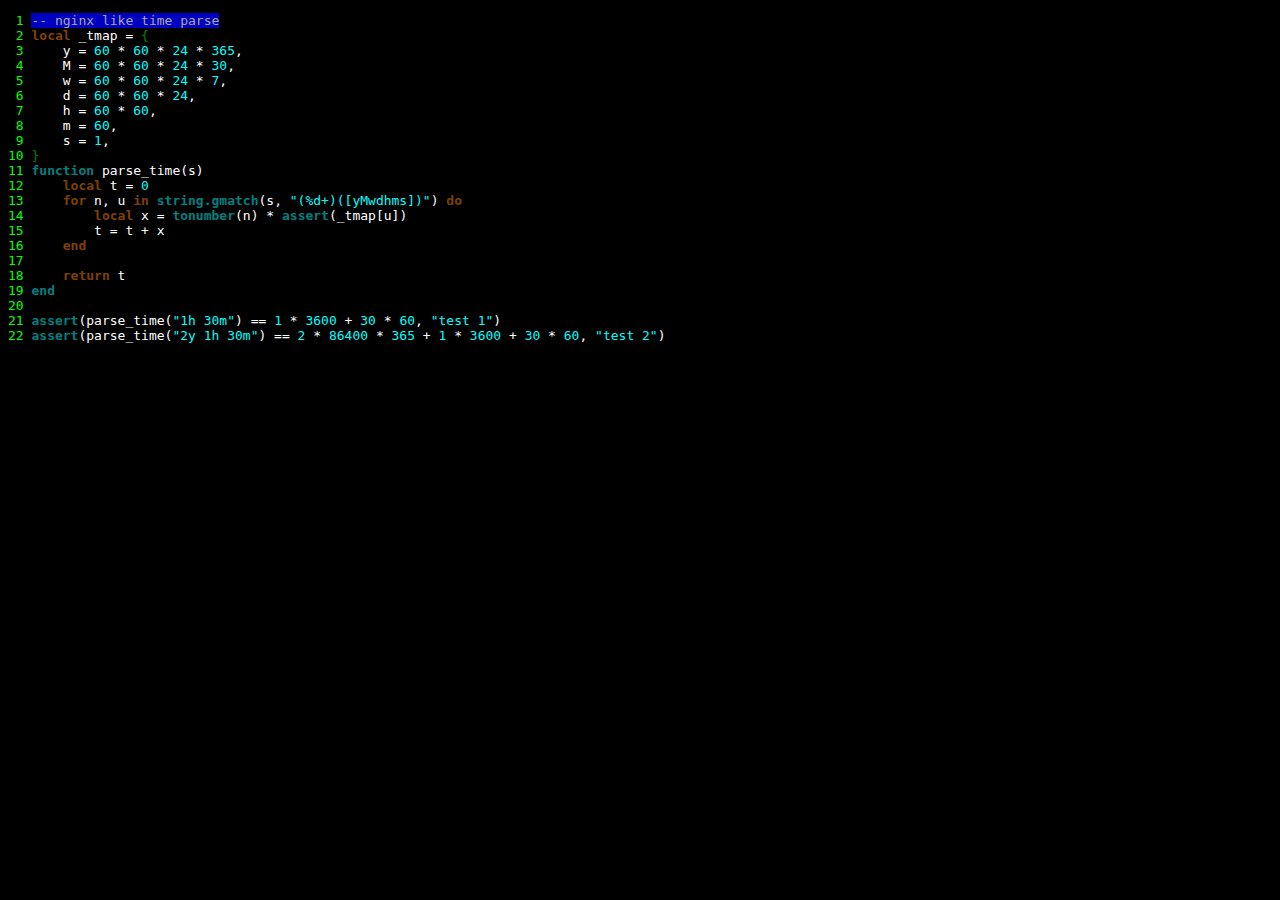
<file: htmls/misc/2012-07/parse-time.lua.html>
<!DOCTYPE HTML PUBLIC "-//W3C//DTD HTML 4.01//EN" "http://www.w3.org/TR/html4/strict.dtd">
<html>
<head>
<meta http-equiv="content-type" content="text/html; charset=UTF-8">
<title>~/h/github/kindy/ngx.so/htmls/misc/2012-07/parse-time.lua.html</title>
<meta name="Generator" content="Vim/7.3">
<meta name="plugin-version" content="vim7.3_v6">
<meta name="syntax" content="lua">
<meta name="settings" content="use_css,number_lines">
<style type="text/css">
<!--
pre { font-family: monospace; color: #ffffff; background-color: #000000; }
body { font-family: monospace; color: #ffffff; background-color: #000000; }
.lnr { color: #00ff00; background-color: #000000; }
.Identifier { color: #008080; font-weight: bold; }
.Constant { color: #00ffff; }
.Type { color: #008000; }
.Statement { color: #804000; font-weight: bold; }
.Comment { color: #a8a8a8; background-color: #0000c0; }
-->
</style>
</head>
<body>
<pre>
<span class="lnr"> 1 </span><span class="Comment">-- nginx like time parse</span>
<span class="lnr"> 2 </span><span class="Statement">local</span> _tmap = <span class="Type">{</span>
<span class="lnr"> 3 </span>    y = <span class="Constant">60</span> * <span class="Constant">60</span> * <span class="Constant">24</span> * <span class="Constant">365</span>,
<span class="lnr"> 4 </span>    M = <span class="Constant">60</span> * <span class="Constant">60</span> * <span class="Constant">24</span> * <span class="Constant">30</span>,
<span class="lnr"> 5 </span>    w = <span class="Constant">60</span> * <span class="Constant">60</span> * <span class="Constant">24</span> * <span class="Constant">7</span>,
<span class="lnr"> 6 </span>    d = <span class="Constant">60</span> * <span class="Constant">60</span> * <span class="Constant">24</span>,
<span class="lnr"> 7 </span>    h = <span class="Constant">60</span> * <span class="Constant">60</span>,
<span class="lnr"> 8 </span>    m = <span class="Constant">60</span>,
<span class="lnr"> 9 </span>    s = <span class="Constant">1</span>,
<span class="lnr">10 </span><span class="Type">}</span>
<span class="lnr">11 </span><span class="Identifier">function</span> parse_time(s)
<span class="lnr">12 </span>    <span class="Statement">local</span> t = <span class="Constant">0</span>
<span class="lnr">13 </span>    <span class="Statement">for</span> n, u <span class="Statement">in</span> <span class="Identifier">string.gmatch</span>(s, <span class="Constant">&quot;(%d+)([yMwdhms])&quot;</span>) <span class="Statement">do</span>
<span class="lnr">14 </span>        <span class="Statement">local</span> x = <span class="Identifier">tonumber</span>(n) * <span class="Identifier">assert</span>(_tmap[u])
<span class="lnr">15 </span>        t = t + x
<span class="lnr">16 </span>    <span class="Statement">end</span>
<span class="lnr">17 </span>
<span class="lnr">18 </span>    <span class="Statement">return</span> t
<span class="lnr">19 </span><span class="Identifier">end</span>
<span class="lnr">20 </span>
<span class="lnr">21 </span><span class="Identifier">assert</span>(parse_time(<span class="Constant">&quot;1h 30m&quot;</span>) == <span class="Constant">1</span> * <span class="Constant">3600</span> + <span class="Constant">30</span> * <span class="Constant">60</span>, <span class="Constant">&quot;test 1&quot;</span>)
<span class="lnr">22 </span><span class="Identifier">assert</span>(parse_time(<span class="Constant">&quot;2y 1h 30m&quot;</span>) == <span class="Constant">2</span> * <span class="Constant">86400</span> * <span class="Constant">365</span> + <span class="Constant">1</span> * <span class="Constant">3600</span> + <span class="Constant">30</span> * <span class="Constant">60</span>, <span class="Constant">&quot;test 2&quot;</span>)
</pre>
</body>
</html>
</file>
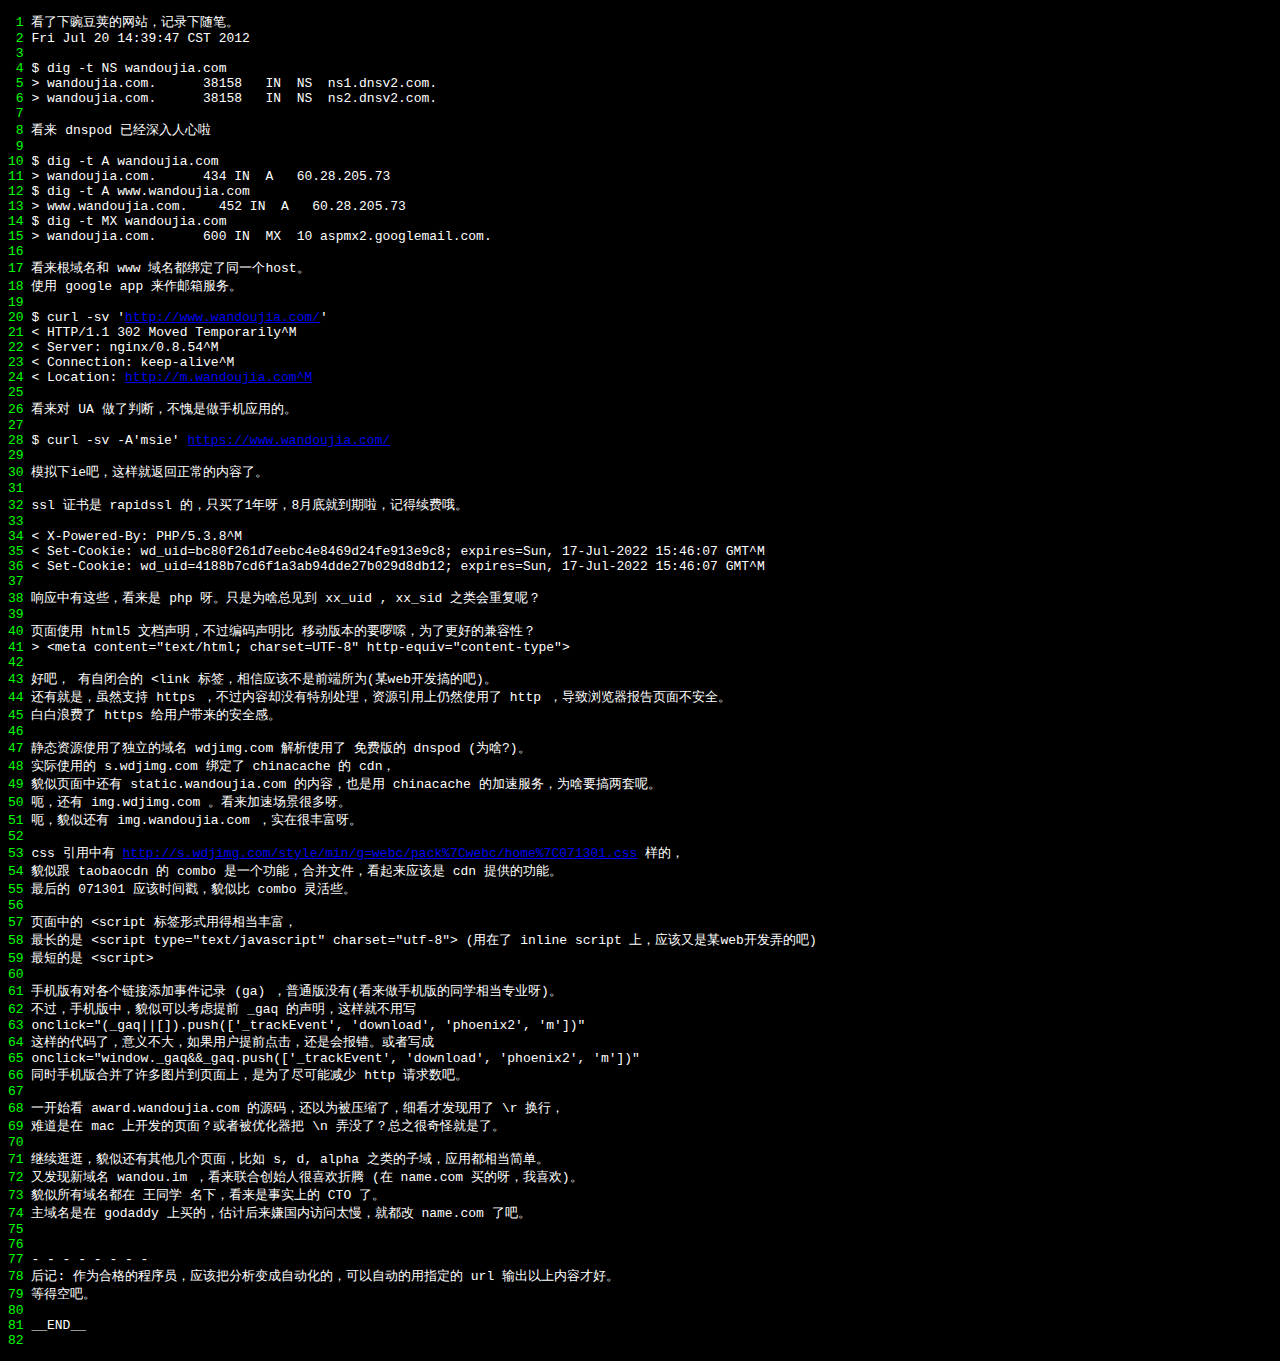
<file: htmls/misc/2012-07/wandoujia-web.txt.html>
<!DOCTYPE HTML PUBLIC "-//W3C//DTD HTML 4.01//EN" "http://www.w3.org/TR/html4/strict.dtd">
<html>
<head>
<meta http-equiv="content-type" content="text/html; charset=UTF-8">
<title>~/h/github/kindy/ngx.so/htmls/misc/2012-07/wandoujia-web.txt.html</title>
<meta name="Generator" content="Vim/7.3">
<meta name="plugin-version" content="vim7.3_v6">
<meta name="syntax" content="none">
<meta name="settings" content="use_css,number_lines">
<style type="text/css">
<!--
pre { font-family: monospace; color: #ffffff; background-color: #000000; }
body { font-family: monospace; color: #ffffff; background-color: #000000; }
.lnr { color: #00ff00; background-color: #000000; }
-->
</style>
</head>
<body>
<pre>
<span class="lnr"> 1 </span>看了下豌豆荚的网站，记录下随笔。
<span class="lnr"> 2 </span>Fri Jul 20 14:39:47 CST 2012
<span class="lnr"> 3 </span>
<span class="lnr"> 4 </span>$ dig -t NS wandoujia.com
<span class="lnr"> 5 </span>&gt; wandoujia.com.      38158   IN  NS  ns1.dnsv2.com.
<span class="lnr"> 6 </span>&gt; wandoujia.com.      38158   IN  NS  ns2.dnsv2.com.
<span class="lnr"> 7 </span>
<span class="lnr"> 8 </span>看来 dnspod 已经深入人心啦
<span class="lnr"> 9 </span>
<span class="lnr">10 </span>$ dig -t A wandoujia.com
<span class="lnr">11 </span>&gt; wandoujia.com.      434 IN  A   60.28.205.73
<span class="lnr">12 </span>$ dig -t A www.wandoujia.com
<span class="lnr">13 </span>&gt; www.wandoujia.com.    452 IN  A   60.28.205.73
<span class="lnr">14 </span>$ dig -t MX wandoujia.com
<span class="lnr">15 </span>&gt; wandoujia.com.      600 IN  MX  10 aspmx2.googlemail.com.
<span class="lnr">16 </span>
<span class="lnr">17 </span>看来根域名和 www 域名都绑定了同一个host。
<span class="lnr">18 </span>使用 google app 来作邮箱服务。
<span class="lnr">19 </span>
<span class="lnr">20 </span>$ curl -sv '<a href="http://www.wandoujia.com/">http://www.wandoujia.com/</a>'
<span class="lnr">21 </span>&lt; HTTP/1.1 302 Moved Temporarily^M
<span class="lnr">22 </span>&lt; Server: nginx/0.8.54^M
<span class="lnr">23 </span>&lt; Connection: keep-alive^M
<span class="lnr">24 </span>&lt; Location: <a href="http://m.wandoujia.com^M">http://m.wandoujia.com^M</a>
<span class="lnr">25 </span>
<span class="lnr">26 </span>看来对 UA 做了判断，不愧是做手机应用的。
<span class="lnr">27 </span>
<span class="lnr">28 </span>$ curl -sv -A'msie' <a href="https://www.wandoujia.com/">https://www.wandoujia.com/</a>
<span class="lnr">29 </span>
<span class="lnr">30 </span>模拟下ie吧，这样就返回正常的内容了。
<span class="lnr">31 </span>
<span class="lnr">32 </span>ssl 证书是 rapidssl 的，只买了1年呀，8月底就到期啦，记得续费哦。
<span class="lnr">33 </span>
<span class="lnr">34 </span>&lt; X-Powered-By: PHP/5.3.8^M
<span class="lnr">35 </span>&lt; Set-Cookie: wd_uid=bc80f261d7eebc4e8469d24fe913e9c8; expires=Sun, 17-Jul-2022 15:46:07 GMT^M
<span class="lnr">36 </span>&lt; Set-Cookie: wd_uid=4188b7cd6f1a3ab94dde27b029d8db12; expires=Sun, 17-Jul-2022 15:46:07 GMT^M
<span class="lnr">37 </span>
<span class="lnr">38 </span>响应中有这些，看来是 php 呀。只是为啥总见到 xx_uid , xx_sid 之类会重复呢？
<span class="lnr">39 </span>
<span class="lnr">40 </span>页面使用 html5 文档声明，不过编码声明比 移动版本的要啰嗦，为了更好的兼容性？
<span class="lnr">41 </span>&gt; &lt;meta content=&quot;text/html; charset=UTF-8&quot; http-equiv=&quot;content-type&quot;&gt;
<span class="lnr">42 </span>
<span class="lnr">43 </span>好吧， 有自闭合的 &lt;link 标签，相信应该不是前端所为(某web开发搞的吧)。
<span class="lnr">44 </span>还有就是，虽然支持 https ，不过内容却没有特别处理，资源引用上仍然使用了 http ，导致浏览器报告页面不安全。
<span class="lnr">45 </span>白白浪费了 https 给用户带来的安全感。
<span class="lnr">46 </span>
<span class="lnr">47 </span>静态资源使用了独立的域名 wdjimg.com 解析使用了 免费版的 dnspod (为啥?)。
<span class="lnr">48 </span>实际使用的 s.wdjimg.com 绑定了 chinacache 的 cdn，
<span class="lnr">49 </span>貌似页面中还有 static.wandoujia.com 的内容，也是用 chinacache 的加速服务，为啥要搞两套呢。
<span class="lnr">50 </span>呃，还有 img.wdjimg.com 。看来加速场景很多呀。
<span class="lnr">51 </span>呃，貌似还有 img.wandoujia.com ，实在很丰富呀。
<span class="lnr">52 </span>
<span class="lnr">53 </span>css 引用中有 <a href="http://s.wdjimg.com/style/min/g=webc/pack%7Cwebc/home%7C071301.css">http://s.wdjimg.com/style/min/g=webc/pack%7Cwebc/home%7C071301.css</a> 样的，
<span class="lnr">54 </span>貌似跟 taobaocdn 的 combo 是一个功能，合并文件，看起来应该是 cdn 提供的功能。
<span class="lnr">55 </span>最后的 071301 应该时间戳，貌似比 combo 灵活些。
<span class="lnr">56 </span>
<span class="lnr">57 </span>页面中的 &lt;script 标签形式用得相当丰富，
<span class="lnr">58 </span>最长的是 &lt;script type=&quot;text/javascript&quot; charset=&quot;utf-8&quot;&gt; (用在了 inline script 上，应该又是某web开发弄的吧)
<span class="lnr">59 </span>最短的是 &lt;script&gt;
<span class="lnr">60 </span>
<span class="lnr">61 </span>手机版有对各个链接添加事件记录 (ga) ，普通版没有(看来做手机版的同学相当专业呀)。
<span class="lnr">62 </span>不过，手机版中，貌似可以考虑提前 _gaq 的声明，这样就不用写
<span class="lnr">63 </span>onclick=&quot;(_gaq||[]).push(['_trackEvent', 'download', 'phoenix2', 'm'])&quot;
<span class="lnr">64 </span>这样的代码了，意义不大，如果用户提前点击，还是会报错。或者写成
<span class="lnr">65 </span>onclick=&quot;window._gaq&amp;&amp;_gaq.push(['_trackEvent', 'download', 'phoenix2', 'm'])&quot;
<span class="lnr">66 </span>同时手机版合并了许多图片到页面上，是为了尽可能减少 http 请求数吧。
<span class="lnr">67 </span>
<span class="lnr">68 </span>一开始看 award.wandoujia.com 的源码，还以为被压缩了，细看才发现用了 \r 换行，
<span class="lnr">69 </span>难道是在 mac 上开发的页面？或者被优化器把 \n 弄没了？总之很奇怪就是了。
<span class="lnr">70 </span>
<span class="lnr">71 </span>继续逛逛，貌似还有其他几个页面，比如 s, d, alpha 之类的子域，应用都相当简单。
<span class="lnr">72 </span>又发现新域名 wandou.im ，看来联合创始人很喜欢折腾 (在 name.com 买的呀，我喜欢)。
<span class="lnr">73 </span>貌似所有域名都在 王同学 名下，看来是事实上的 CTO 了。
<span class="lnr">74 </span>主域名是在 godaddy 上买的，估计后来嫌国内访问太慢，就都改 name.com 了吧。
<span class="lnr">75 </span>
<span class="lnr">76 </span>
<span class="lnr">77 </span>- - - - - - - -
<span class="lnr">78 </span>后记: 作为合格的程序员，应该把分析变成自动化的，可以自动的用指定的 url 输出以上内容才好。
<span class="lnr">79 </span>等得空吧。
<span class="lnr">80 </span>
<span class="lnr">81 </span>__END__
<span class="lnr">82 </span>
</pre>
</body>
</html>
</file>
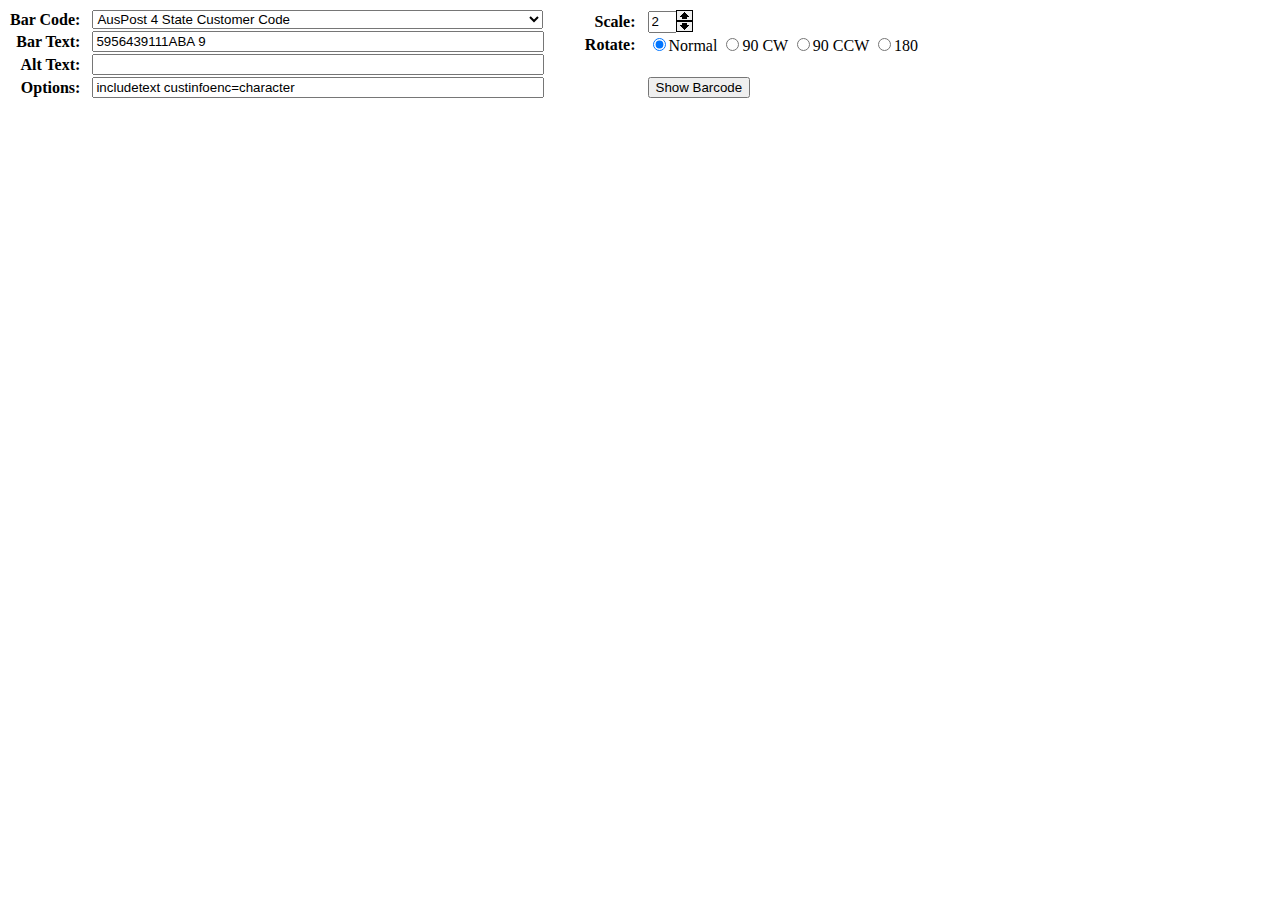
<file: s/lib/bwip-v0.5/demo.html>
<!DOCTYPE HTML PUBLIC "-//W3C//DTD HTML 4.01//EN" "http://www.w3.org/TR/html4/strict.dtd">
<html><head><title>bwip-js - demo</title>
<!--
	Notes about making the text fit nicely to your bar code.
	1. Specify textxalign=center or textxalign=justify.
	2. Specify the text as the alttext to bypass the built-in formatting.
	3. If you specify textyalign=above and text has descenders (characters: gjpqy_|,; )
	   specify textyoffset=1
-->
<style type="text/css">
#menu th {
	text-align:			right;
	padding-right:		1.5ex;
}
#menu span.button {
	border:				1px solid #000;
	background-color:	#eee;
	display:			inline-block;
	height:				9px;
	width:				15px;
	position:			relative;
	background-repeat:	no-repeat;
	background-position:50% 50%;
}
#menu span.button.up {
	top:				-5px;
	left:				-5px;
	background-image:	url(lib/up-arrow.gif);
}
#menu span.button.dn {
	top:				6px;
	left:				-26px;
	background-image:	url(lib/dn-arrow.gif);
}
#menu span.button:hover {
	background-color:	gold;
	border:				1px solid orange;
}
#scale {
	height:				16px;
	width:				3ex;
}
</style>
<script type="text/javascript" src="bwip.js"></script>
<script type="text/javascript" src="lib/jquery-1.4.1.js"></script>
<script type="text/javascript" src="lib/symdesc.js"></script>
<script type="text/javascript" src="lib/needyoffset.js"></script>
<script type="text/javascript" src="lib/canvas.js"></script>
<script type="text/javascript">
$(document).ready(function() {
	// Sort the symbols
	symdesc.pop();	// remove the null last entry
	symdesc.sort(function(a,b) {
			 return (a.desc < b.desc ? -1 : 1);
		});

	// Create the select list
	var sel = document.getElementById('symbol');
	for (var i = 0; i < symdesc.length; i++) {	// last entry is null
		var opt = document.createElement('option');
		opt.text = symdesc[i].desc;
		opt.value = i;
		sel.add(opt, null);
	}

	$(sel).change(function(ev) {
			var sym = symdesc[this.selectedIndex];
			if (sym) {
				$('#symtext').val(sym.text);
				$('#symopts').val(sym.opts);
			} else {
				$('#symtext').val('');
				$('#symopts').val('');
			}
			$('#symaltx').val('');
		})
		.trigger('change')
		;



	$('#menu span.button.up')
		.click(function(ev) {
			var inp = $('#scale');
			var val = (parseFloat(inp.val())||1)+1;
			inp.val(val > 10 ? 10 : val);
			ev.stopImmediatePropagation();
			ev.preventDefault();
		})
		.dblclick(function(ev) {
			ev.stopImmediatePropagation();
			ev.preventDefault();
		})
		.mousedown(function(ev) {
			ev.stopImmediatePropagation();
			ev.preventDefault();
		})
		;
	$('#menu span.button.dn')
		.click(function(ev) {
			var inp = $('#scale');
			var val = (parseFloat(inp.val())||1)-1;
			inp.val(val <= 0 ? 1 : val);
			ev.stopImmediatePropagation();
			ev.preventDefault();
		})
		.dblclick(function(ev) {
			ev.stopImmediatePropagation();
			ev.preventDefault();
		})
		.mousedown(function(ev) {
			ev.stopImmediatePropagation();
			ev.preventDefault();
		})
		;

});

function render() {
	var elt = symdesc[$('#symbol')[0].selectedIndex];
	var text = $('#symtext').val().replace(/^\s+/,'').replace(/\s+$/,'');
	var altx = $('#symaltx').val().replace(/^\s+/,'').replace(/\s+$/,'');
	var opts = $('#symopts').val().replace(/^\s+/,'').replace(/\s+$/,'');

	var bw = new BWIPJS;

	// Convert the options to a dictionary object, so we can pass alttext with
	// spaces.
	var tmp = opts.split(' '); 
	opts = {};
	for (var i = 0; i < tmp.length; i++) {
		if (!tmp[i])
			continue;
		var eq = tmp[i].indexOf('=');
		if (eq == -1)
			opts[tmp[i]] = bw.value(true);
		else
			opts[tmp[i].substr(0, eq)] = bw.value(tmp[i].substr(eq+1));
	}

	// Add the alternate text
	if (altx)
		opts.alttext = bw.value(altx);

	// Add any hard-coded options required to fix problems in the javascript
	// emulation. 
	opts.inkspread = bw.value(0);
	if (needyoffset[elt.sym] && !opts.textxalign && !opts.textyalign &&
			!opts.alttext && opts.textyoffset === undefined)
		opts.textyoffset = bw.value(-10);

	var rot  = 'N';
	var rots = [ 'rotL', 'rotR', 'rotI' ];
	for (var i = 0; i < rots.length; i++) {
		if (document.getElementById(rots[i]).checked) {
			rot = rots[i].charAt(3);
			break;
		}
	}

	bw.bitmap(new Bitmap);
	
	var scl = parseInt(document.getElementById('scale').value, 10) || 2;
	bw.scale(scl,scl);

	var div = document.getElementById('output');
	if (div)
		div.innerHTML = '';

	bw.push(text);
	bw.push(opts);

	try {
		bw.call(elt.sym);
		bw.bitmap().show('canvas', rot);
	} catch(e) {
		var s = '';
		if (e.fileName)
			s += e.fileName + ' ';
		if (e.lineNumber)
			s += '[line ' + e.lineNumber + '] ';
		alert(s + (s ? ': ' : '') + e.message);
	}
}
</script>
</head><body>
<div id="menu">
<table border=0 cellpading=0 cellspacing=0><tr>
<td>
	<table border=0 cellpading=0 cellspacing=0>
	<tr><th>Bar Code:<td><select id="symbol" style="width:64ex"></select>
	<tr><th>Bar Text:<td><input id="symtext" type="text" style="width:63ex">
	<tr><th>Alt Text:<td><input id="symaltx" type="text" style="width:63ex">
	<tr><th>Options:<td><input id="symopts" type="text" style="width:63ex">
	</table>
<td style="padding-left:10mm">
	<table border=0 cellpading=0 cellspacing=0>
	<tr><th>Scale:<td><input type="text" id="scale" value=2>
	<span class="button up"></span>
	<span class="button dn"></span>
	<tr><th>Rotate:<td>
		<label for="rotN"><input type="radio" name="rot" value="N" id="rotN" checked>Normal</label>
		<label for="rotR"><input type="radio" name="rot" value="R" id="rotR">90 CW</label>
		<label for="rotL"><input type="radio" name="rot" value="L" id="rotL">90 CCW</label>
		<label for="rotI"><input type="radio" name="rot" value="I" id="rotI">180</label>
	<tr><td><br>
	<tr><td><td><button onclick="render()">Show Barcode</button>
	</table>
<tr><td><br>
</table>
</div>
<canvas id="canvas" width=1 height=1 style="border:1px solid #fff;visibility:hidden"></canvas>
<div id="output" style="white-space:pre"></div>
<xmp id="debug" style="white-space:pre"></xmp>
</body>
</html>
</file>
<file: docs/lua/lua.css>
body {
	color: #000000 ;
	background-color: #FFFFFF ;
	font-family: Helvetica, Arial, sans-serif ;
	text-align: justify ;
	margin-right: 30px ;
	margin-left: 30px ;
}

h1, h2, h3, h4 {
	font-family: Verdana, Geneva, sans-serif ;
	font-weight: normal ;
	font-style: italic ;
}

h2 {
	padding-top: 0.4em ;
	padding-bottom: 0.4em ;
	padding-left: 30px ;
	padding-right: 30px ;
	margin-left: -30px ;
	background-color: #E0E0FF ;
}

h3 {
	padding-left: 0.5em ;
	border-left: solid #E0E0FF 1em ;
}

table h3 {
	padding-left: 0px ;
	border-left: none ;
}

a:link {
	color: #000080 ;
	background-color: inherit ;
	text-decoration: none ;
}

a:visited {
	background-color: inherit ;
	text-decoration: none ;
}

a:link:hover, a:visited:hover {
	color: #000080 ;
	background-color: #E0E0FF ;
}

a:link:active, a:visited:active {
	color: #FF0000 ;
}

hr {
	border: 0 ;
	height: 1px ;
	color: #a0a0a0 ;
	background-color: #a0a0a0 ;
}

:target {
	background-color: #F8F8F8 ;
	padding: 8px ;
	border: solid #a0a0a0 2px ;
}

.footer {
	color: gray ;
	font-size: small ;
}

input[type=text] {
	border: solid #a0a0a0 2px ;
	border-radius: 2em ;
	-moz-border-radius: 2em ;
	background-image: url('images/search.png') ;
	background-repeat: no-repeat;
	background-position: 4px center ;
	padding-left: 20px ;
	height: 2em ;
}
</file>
<file: docs/lua/manual.css>
h3 code {
	font-family: inherit ;
	font-size: inherit ;
}

pre, code {
	font-size: 12pt ;
}

span.apii {
	float: right ;
	font-family: inherit ;
	font-style: normal ;
	font-size: small ;
	color: gray ;
}

p+h1, ul+h1 {
	padding-top: 0.4em ;
	padding-bottom: 0.4em ;
	padding-left: 30px ;
	margin-left: -30px ;
	background-color: #E0E0FF ;
}
</file>
